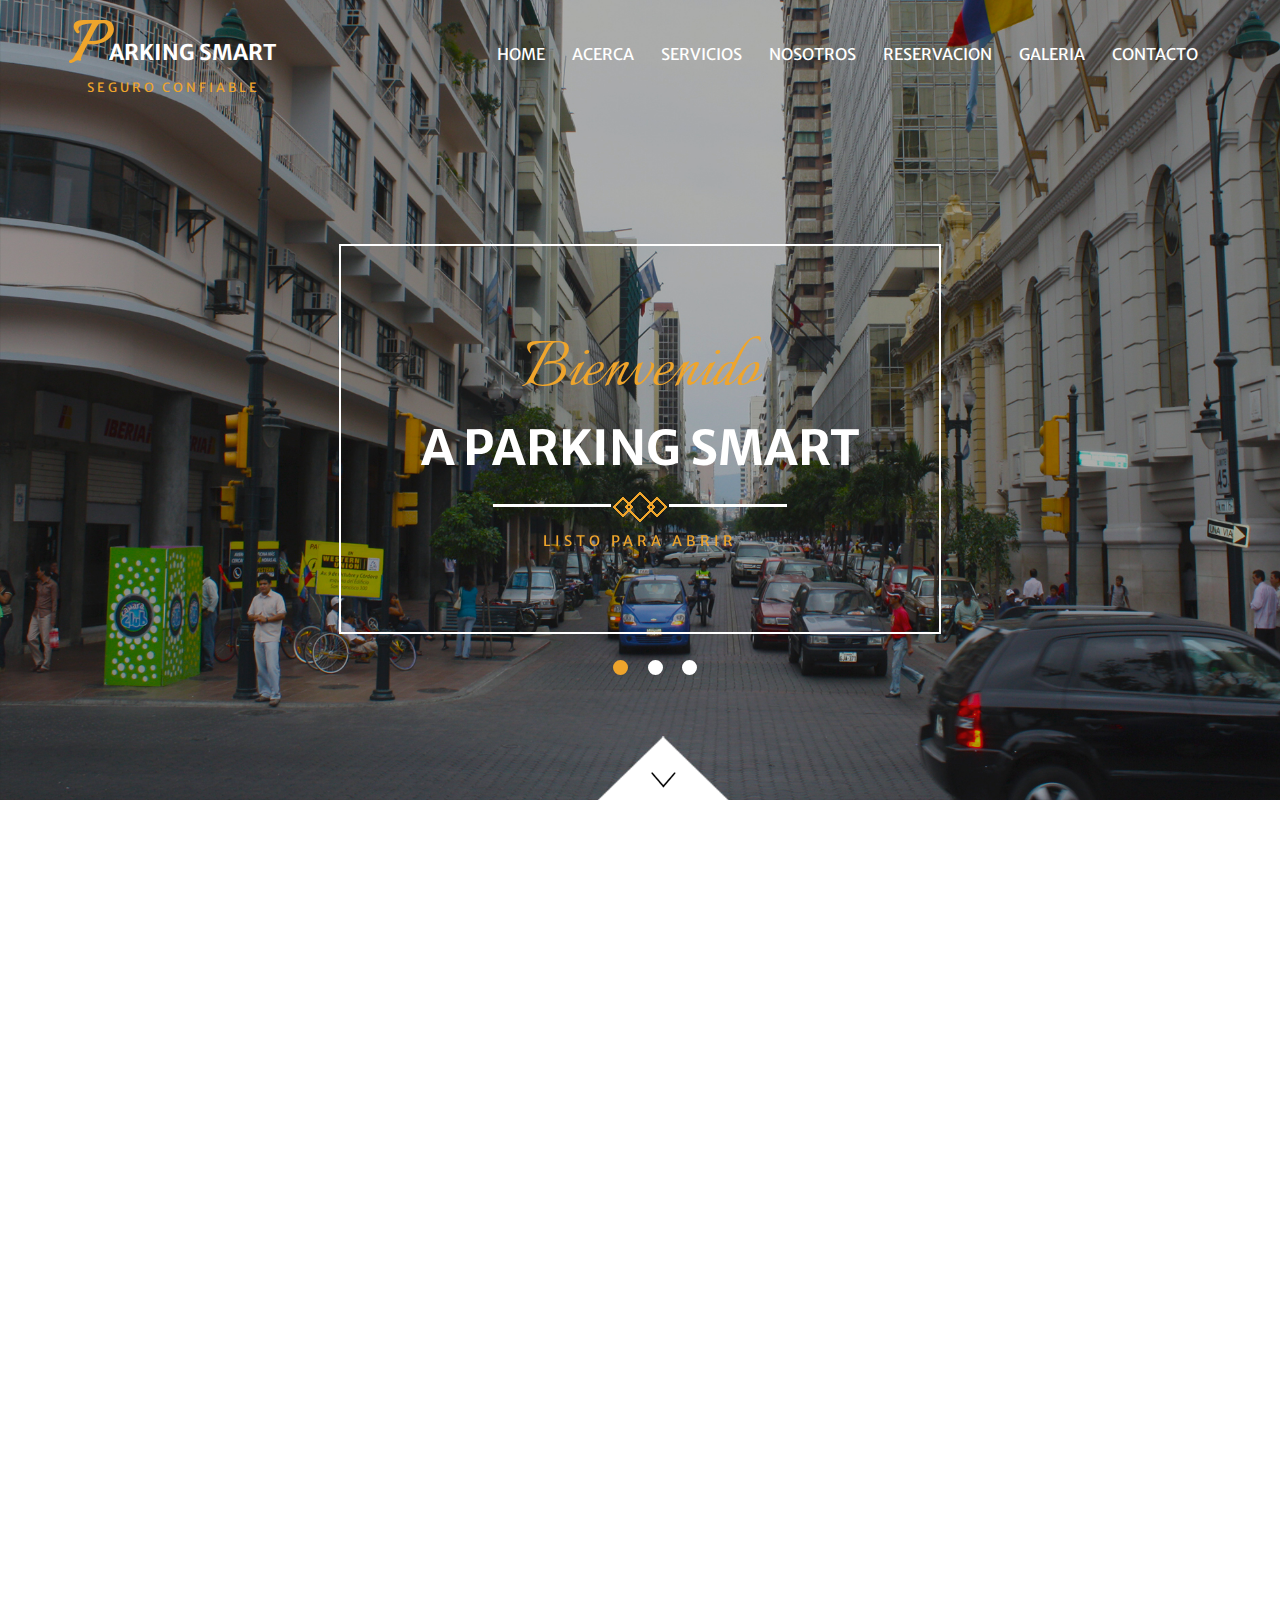
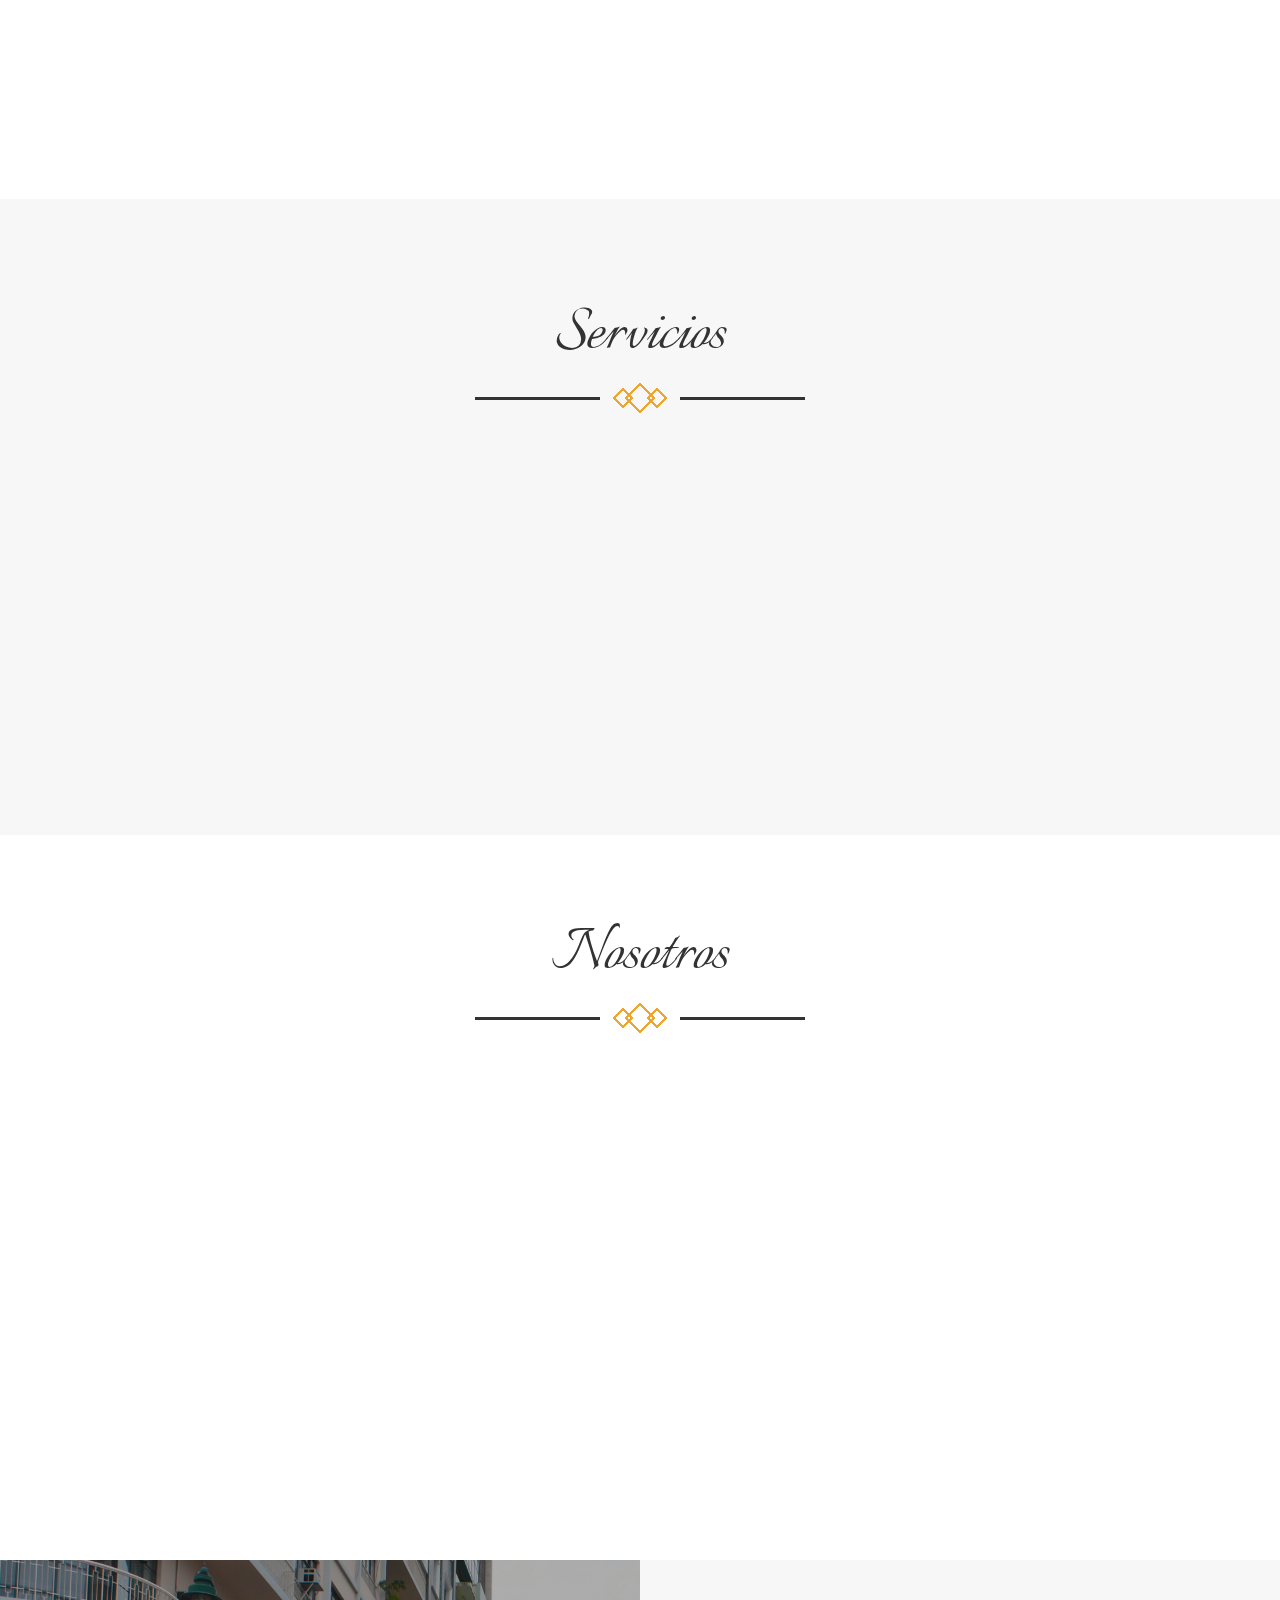
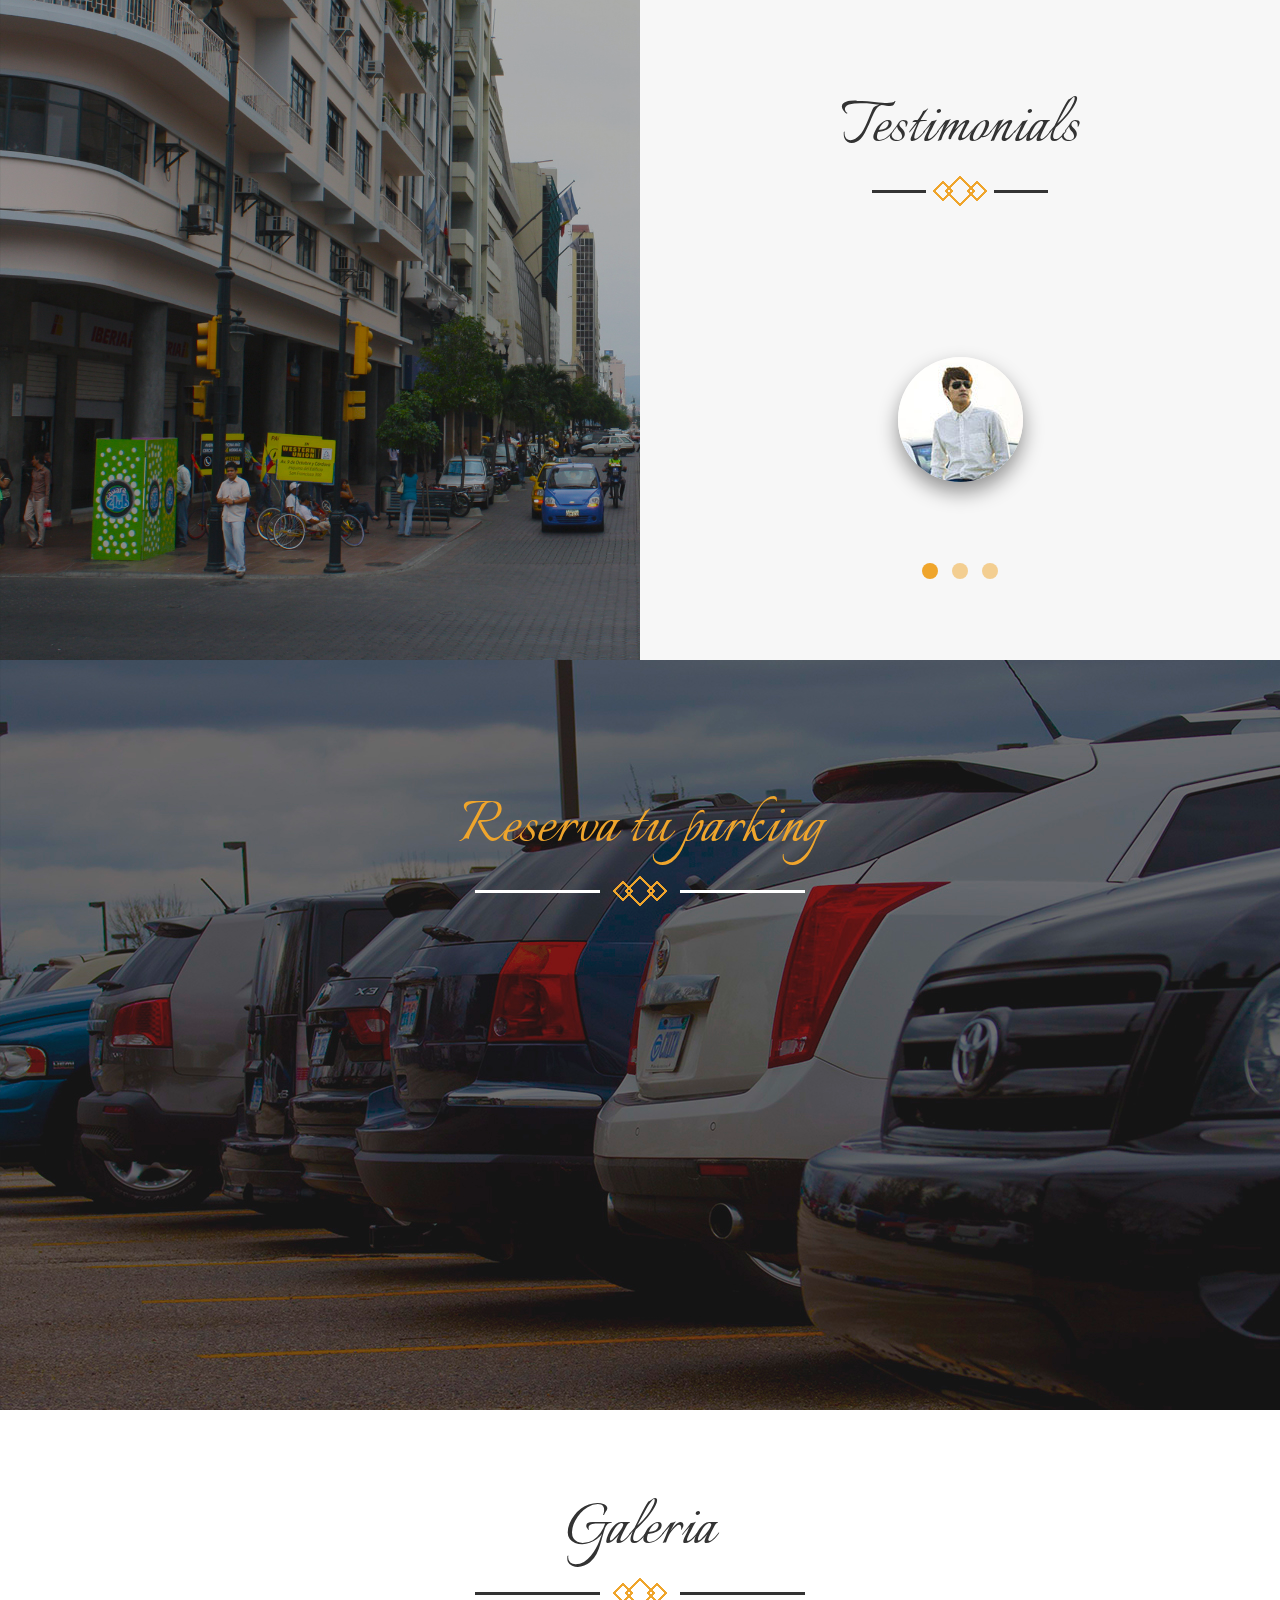
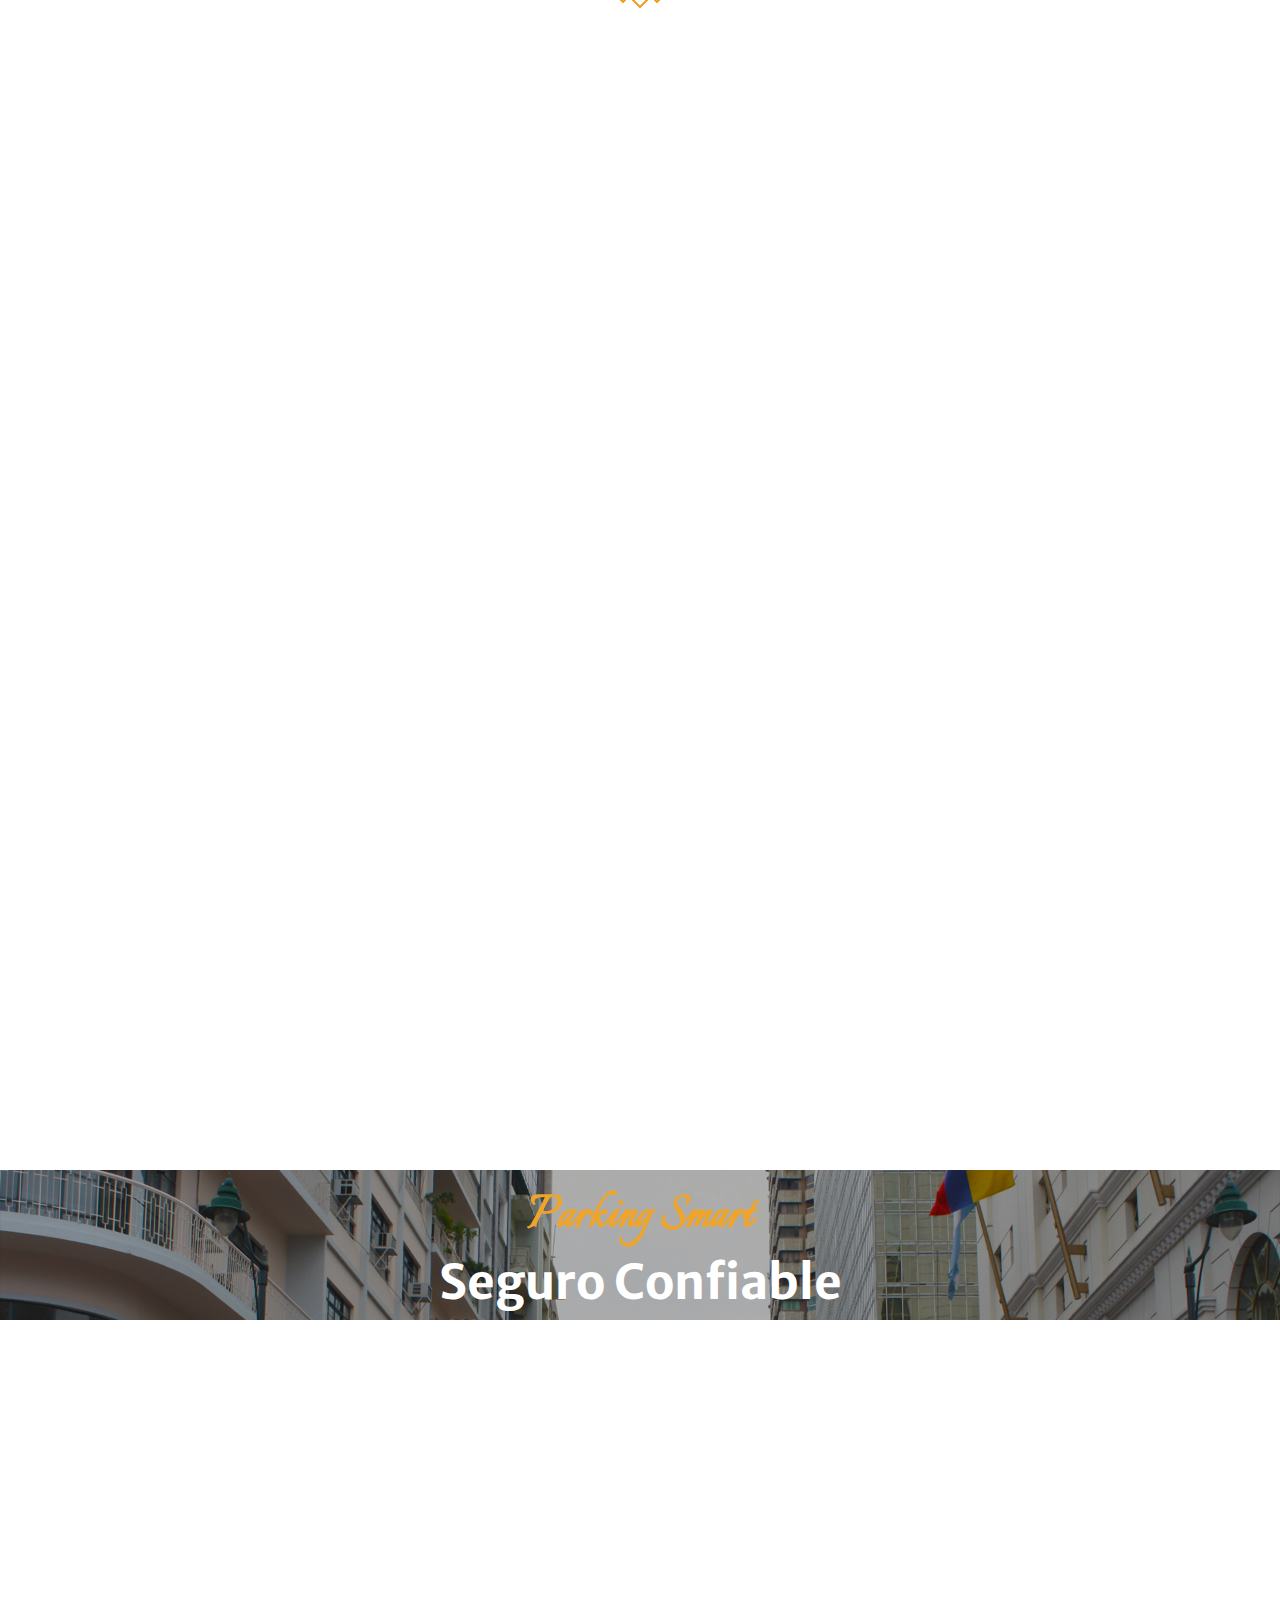
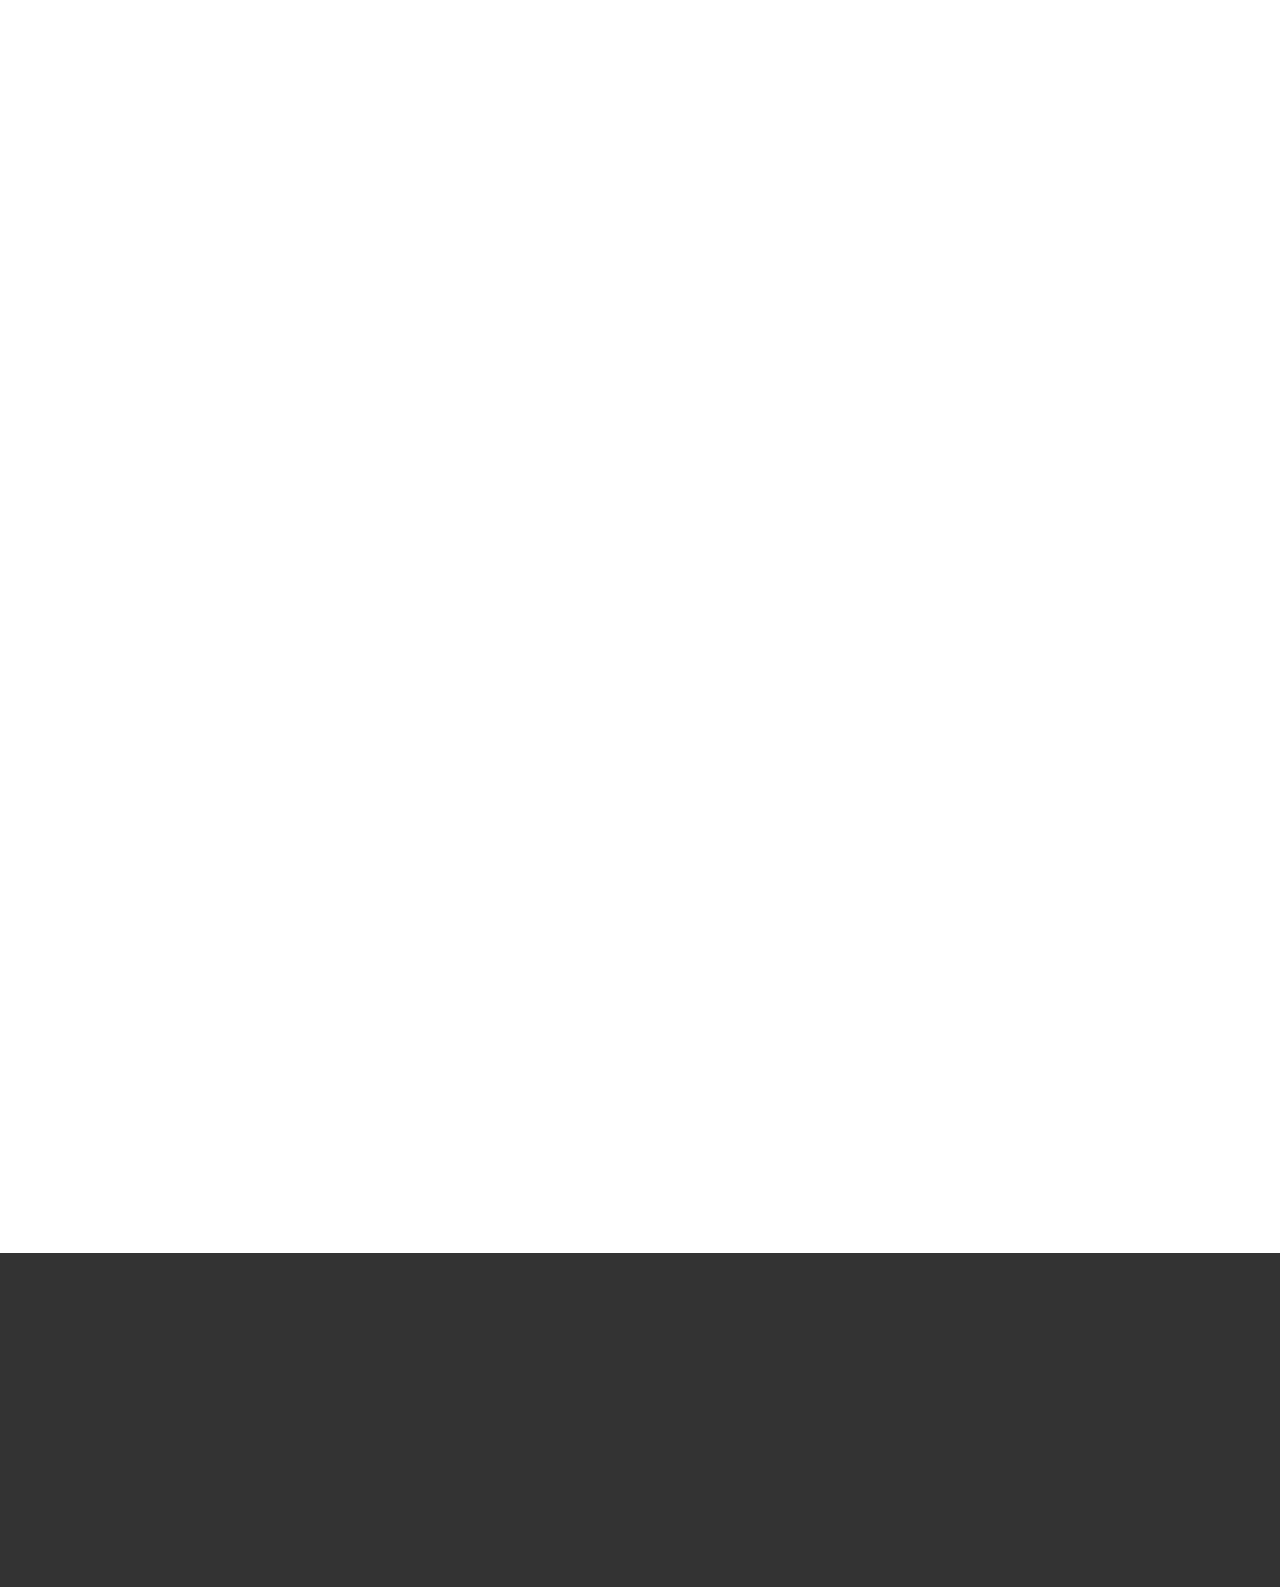
<file: index.html>
<!DOCTYPE HTML>
<html lang="es">
<head>
<title>Parking - Smart | Home </title>
<meta name="viewport" content="width=device-width, initial-scale=1">
<meta http-equiv="Content-Type" content="text/html; charset=utf-8" />
<meta name="keywords" content="Parking" />
<script type="applisalonion/x-javasscript"> addEventListener("load", function() { setTimeout(hideURLbar, 0); }, false); function hideURLbar(){ window.scrollTo(0,1); } </script>
<link href="css/bootstrap.css" rel='stylesheet' type='text/css' />
<!-- Custom Theme files -->
<link href="css/iconeffects.css" rel='stylesheet' type='text/css' />
<link href="css/style.css" rel='stylesheet' type='text/css' />	
<link rel="stylesheet" href="css/swipebox.css">


<script src="js/jquery-1.11.1.min.js"></script>
<script type="text/javascript" src="js/move-top.js"></script>
<script type="text/javascript" src="js/easing.js"></script>
<!--/web-font-->
	<link href='//fonts.googleapis.com/css?family=Italianno' rel='stylesheet' type='text/css'>
	<link href='//fonts.googleapis.com/css?family=Merriweather+Sans:400,300,700' rel='stylesheet' type='text/css'>
<!--/script-->

<!-- swipe box js -->
	<script src="js/jquery.swipebox.min.js"></script> 

<!-- //swipe box js -->
<!--animate-->
	<link href="css/animate.css" rel="stylesheet" type="text/css" media="all">
<script src="js/wow.min.js"></script>
<!--<script type="text/javascript" src="js/completo3.js"></script>-->
	
</head>
<body>
<!--start-home-->
		<div class="banner" id="home">
		<div class="header-bottom wow slideInDown"  data-wow-duration="1s" data-wow-delay=".3s">
		     <div class="container">
			  <div class="fixed-header">
			      <!--logo-->
			       <div class="logo">
                      <a href="index.html"><h1>P<span>arking Smart</span></h1></a>
					  <p>seguro confiable</p>
				   </div>
					<!--//logo-->
					<div class="top-menu">
							<span class="menu"> </span>
							<nav class="link-effect-4" id="link-effect-4">
                              <ul>
								 <li class="active"><a data-hover="Home" href="index.html">Home</a></li>
								<li><a data-hover="Acerca" href="pages/about.html">Acerca</a></li>
								<li><a data-hover="Servicios" href="pages/services.html">Servicios</a></li>
								<li><a data-hover="Nosotros" href="pages/team.html">Nosotros</a></li>
							    <li><a data-hover="Reservacion" href="pages/reservation.html">Reservacion</a></li>
							    <li><a data-hover="Galeria" href="pages/galeria.html">Galeria</a></li>
								<li><a data-hover="Contacto" href="pages/contact.html">Contacto</a></li>

								</ul>
							</nav>
							</div>
                                <!-- script-for-menu -->
                            
								<!-- script-for-menu -->

				 <div class="clearfix"></div>

			 </div>
		</div>
	</div>
		<div class="banner-slider">
				<div class="callbacks_container">
					<ul class="rslides" id="slider4">
					    <li>
						   <div class="banner-info">
							      <h3 class="wow slideInUp"  data-wow-duration="1s" data-wow-delay=".3s">Bienvenido</h3>
								  <p class="wow slideInDown"  data-wow-duration="1s" data-wow-delay=".3s">A PARKING SMART</p>
								     <div class="arrows wow slideInDown"  data-wow-duration="1s" data-wow-delay=".2s"><img src="images/border.png" alt="border"/></div>
								 <span class="wow slideInUp"  data-wow-duration="1s" data-wow-delay=".3s">LISTO PARA ABRIR</span>
							  </div>
						</li>
						<li>
						   <div class="banner-info">
							    <h3 class="wow slideInUp"  data-wow-duration="1s" data-wow-delay=".3s">Reserva </h3>
								 <p class="wow slideInDown"  data-wow-duration="1s" data-wow-delay=".3s"> PARKINGS SEGUROS</p>
								  <div class="arrows wow slideInDown"  data-wow-duration="1s" data-wow-delay=".2s"><img src="images/border.png" alt="border"/></div>
								 <span class="wow slideInUp"  data-wow-duration="1s" data-wow-delay=".3s">LISTO PARA ABRIR</span>
							  </div>
						</li>
						<li>
						   <div class="banner-info">
							      <h3 class="wow slideInUp"  data-wow-duration="1s" data-wow-delay=".3s">Tu movil</h3>
								  <p class="wow slideInDown"  data-wow-duration="1s" data-wow-delay=".3s"> CON LA APP </p>
								   <div class="arrows wow slideInDown"  data-wow-duration="1s" data-wow-delay=".2s"><img src="images/border.png" alt="border"/></div>
								   <span class="wow slideInUpslideInLeft"  data-wow-duration="1s" data-wow-delay=".3s">LISTO PARA ABRIR</span>
						   </div>
					  </li>
					</ul>
			  </div>
		<!--banner Slider starts Here-->
	  	

	      <!--banner Slider starts Here-->
		 </div>

		 <div class="down"><a class="scroll" href="#services"><img src="images/down.png" alt=""></a></div>
	</div>

<!--/products-->
		  <div class="about" id="about">
		     <div class="container">
			 <!--/about-section-->
			   <div class="about-section">
				<div class="col-md-7 ab-left">
				  <div class="grid">
			        <div class="h-f wow slideInLeft"  data-wow-duration="1s" data-wow-delay=".2s">
					<figure class="effect-jazz">
					<img src="images/s1.jpg" alt="img25"/>
						<figcaption>
							<h4>1<span> Abre </span></h4>
							<p>Parking Smart en tu móvil y el GPS te ubicará en el mapa. Confirma la ubicación.</p>							
						</figcaption>			
					</figure>
					
				 </div>
				 <div class="h-f wow slideInLeft"  data-wow-duration="1s" data-wow-delay=".2s">
					<figure class="effect-jazz">
						<img src="images/s2.jpg" alt="img25"/>
						<figcaption>
							<h4>2<span>Selecciona</span></h4>
							<p>la tarifa que corresponde y la matrícula de tu vehículo. </p>
							
						</figcaption>			
					</figure>
					
				 </div>
				 <div class="clearfix"> </div>
				 </div>
			   </div>
			   <div class="col-md-5 ab-text">
			             <h3 class="tittle wow slideInDown"  data-wow-duration="1s" data-wow-delay=".3s">Bienvenido</h3>
						  <div class="arrows-two wow slideInDown"  data-wow-duration="1s" data-wow-delay=".5s"><img src="images/border.png" alt="border"/></div>
						  <p class="wow slideInUp"  data-wow-duration="1s" data-wow-delay=".3s">Encuentra tu plaza de estacionamiento en parqueaderos públicos y privados. ¡Olvídate de dar vueltas para estacionar! </p>
						  <div class="start wow flipInX"  data-wow-duration="1s" data-wow-delay=".3s">
						     <a href="pages/reservation.html" class="hvr-bounce-to-bottom">Empezar</a>
						  </div>

					</div>
					<div class="clearfix"> </div>
			 </div>
			  <!--//about-section-->
			  <!--/about-section2-->
			   <div class="about-section">
			        <div class="col-md-5 ab-text two">
			             <h3 class="tittle wow slideInDown"  data-wow-duration="1s" data-wow-delay=".3s">Como Acceder</h3>
						 <div class="arrows-two wow slideInDown"  data-wow-duration="1s" data-wow-delay=".5s"><img src="images/border.png" alt="border"/></div>
						  <p class="wow slideInUp"  data-wow-duration="1s" data-wow-delay=".3s">Para entrar al parqueadero sólo te hace falta tu móvil con la app Parking-Smart instalada y dependiendo de las instalaciones, tendrás que usar una de las diferentes formas de acceso</p>
						 <div class="start wow flipInX"  data-wow-duration="1s" data-wow-delay=".3s">
						     <a href="pages/single.html" class="hvr-bounce-to-bottom">Leer mas</a>
						  </div>

					</div>
						<div class="col-md-7 ab-left">
				  <div class="grid">
			        <div class="h-f  wow slideInRight"  data-wow-duration="1s" data-wow-delay=".2s">
					<figure class="effect-jazz">
					<img src="images/s3.jpg" alt="img25"/>
						<figcaption>
							<h4>3<span>Elige</span></h4>
							<p>la duración del ticket y paga en la aplicación.</p>
							
						</figcaption>			
					</figure>
					
				 </div>
				 <div class="h-f  wow slideInRight"  data-wow-duration="1s" data-wow-delay=".2s">
					<figure class="effect-jazz">
						<img src="images/s4.jpg" alt="img25"/>
						<figcaption>
							<h4>4<span>Registra</span></h4>
							<p>el ticket en el sistema y el controlador puede comprobar que tienes un ticket. </p>
						
						</figcaption>			
					</figure>
					
				 </div>
				 <div class="clearfix"> </div>
				 </div>
			   </div>
					<div class="clearfix"> </div>
			 </div>
			  <!--//about-section2-->
			</div>
	     </div>
<!--//products-->
<!-- service-type-grid -->
	<div class="service" id="services">
		<div class="container">
		    <h3 class="tittle">Servicios</h3>
			<div class="arrows-serve"><img src="images/border.png" alt="border"></div>
				<div class="inst-grids">
					<div class="col-md-3 services-gd text-center wow slideInLeft"  data-wow-duration="1s" data-wow-delay=".3s">
						<div class="hi-icon-wrap hi-icon-effect-9 hi-icon-effect-9a">
							<a href="#" class="hi-icon"><img src="images/serve1.png" alt=" " /></a>
						</div>
						<h4>Ambulantes de Parqueo</h4>
						 <p>Olvídate de los "cuida carros" que dicen cuidar tu auto.</p>
					</div>
					<div class="col-md-3 services-gd text-center wow slideInDown"  data-wow-duration="1s" data-wow-delay=".2s">
						<div class="hi-icon-wrap hi-icon-effect-9 hi-icon-effect-9a">
							<a href="#" class="hi-icon"><img src="images/serve2.png" alt=" " /></a>
						</div>
						<h4>Seguridad en Parqueo</h4>
						 <p>Busca estacionamiento en parqueaderos públicos y privados. </p>
					</div>
					<div class="col-md-3 services-gd text-center wow slideInUp"  data-wow-duration="1s" data-wow-delay=".2s">
						<div class="hi-icon-wrap hi-icon-effect-9 hi-icon-effect-9a">
							<a href="#" class="hi-icon"><img src="images/serve3.png" alt=" " /></a>
						</div>
						<h4>Pagos Seguros</h4>
						 <p>Gestiona tu monedero y administra tus tarjetas. </p>
					</div>
					<div class="col-md-3 services-gd text-center wow slideInRight"  data-wow-duration="1s" data-wow-delay=".3s">
						<div class="hi-icon-wrap hi-icon-effect-9 hi-icon-effect-9a">
							<a href="#" class="hi-icon"><img src="images/serve4.png" alt=" " /></a>
						</div>
						<h4>Comprobantes de Pagos</h4>
						 <p>Facturas unificadas. </p>
					</div>
					<div class="clearfix"> </div>		
				</div>

		</div>
	</div>
<!-- //service-type-grid -->
 <!--start-services-->
	<div class="team-section" id="team">
	 	  <div class="container">
		  <h3 class="tittle">Nosotros</h3>
		  <div class="arrows-serve"><img src="images/border.png" alt="border"></div>
	 		<div class="box2">
	 		   <div class="col-md-3 s-1 wow slideInLeft" data-wow-duration="1s" data-wow-delay=".3s">
			   <a href="#">
	 		   	<div class="view view-fifth">
                    <img src="images/chef1.jpg" alt="chef">
                    <div class="mask">
                        <h4>Group - Smart</h4>
                        <p>Nuestra forma de trabajo siempre está en busca de nuevos conceptos de expresión, permitiéndonos crear soluciones atractivas y funcionales al servicio de su marca.</p>
                         <p class="p2">Licenciado en Diseño Web y Multimedia</p>
                     </div>
                   
				    </div>
				  </a>
			<h3>Carlos Mite</h3>
				</div>
		<div class="col-md-3 col-md-offset-1 s-2 wow slideInLeft" data-wow-duration="1s" data-wow-delay=".3s">
		<a href="#">
	 		   	<div class="view view-fifth">
                      <img src="images/chef2.jpg" alt="chef">
                       <div class="mask">
                        <h4>Group - Smart</h4>
                        <p>Nuestra forma de trabajo siempre está en busca de nuevos conceptos de expresión, permitiéndonos crear soluciones atractivas y funcionales al servicio de su marca.</p>
                         <p class="p2">Licenciada en Sistemas de Información</p>
                     </div>
               
				    </div>
				  </a>
				<h3>Fabiola Zuñiga</h3>
				</div>
			  <div class="col-md-3 col-md-offset-1 s-3 wow slideInRight" data-wow-duration="1s" data-wow-delay=".3s">
			  <a href="#">
	 		   	<div class="view view-fifth">
                     <img src="images/chef3.jpg" alt="chef">
                    <div class="mask">
                        <h4>Group - Smart</h4>
                        <p>Nuestra forma de trabajo siempre está en busca de nuevos conceptos de expresión, permitiéndonos crear soluciones atractivas y funcionales al servicio de su marca.</p>
                         <p class="p2">Licenciado en Sistemas de Información</p>
                     </div>
                  
				    </div>
				  </a>
					<h3>Luis Coronel</h3>
				</div>
				<div class="clearfix"></div>
		     </div>
	 	    </div>
	 	</div>
	<!--end-team-->

<!--start-banner-bottom-->
   <!--/reviews-->
	<div id="review" class="reviews">
			   <div class="col-md-6 test-left-img">
			   </div>
				<div class="col-md-6 test-monials">
					<h3 class="tittle">Testimonials</h3>
					<div class="arrows-serve test"><img src="images/border.png" alt="border"></div>
				<!--//screen-gallery-->
						<div class="sreen-gallery-cursual">
							 <!-- required-js-files-->
							<link href="css/owl.carousel.css" rel="stylesheet">
							   
                                
								 <!--//required-js-files-->
						       <div id="owl-demo" class="owl-carousel">
					                 <div class="item-owl">
					                		<div class="test-review">
											   <p class="wow fadeInUp"  data-wow-duration=".8s" data-wow-delay=".4s"><img src="images/left-quotes.png" alt=""> Consetetur sadipscing elitr, sed diam nonumy eirmod tempor invidunt ut labore et dolore magna aliquyam erat, sed diam voluptua. <img src="images/right-quotes.png" alt=""></p>
						                	  <img src="images/t3.jpg" class="img-responsive" alt=""/>
											  <h5 class="wow bounceIn"  data-wow-duration=".8s" data-wow-delay=".2s">Martin H. Joseph</h5>
					                	    </div>
					                </div>
					                 <div class="item-owl">
					                	<div class="test-review">
										 <p class="wow fadeInUp"  data-wow-duration=".8s" data-wow-delay=".4s"> <img src="images/left-quotes.png" alt="">Polite sadipscing elitr, sed diam nonumy eirmod tempor invidunt ut labore et dolore magna aliquyam erat, sed diam voluptua.<img src="images/right-quotes.png" alt=""></p>
						                	<img src="images/t2.jpg" class="img-responsive" alt=""/>
											 <h5 class="wow bounceIn"  data-wow-duration=".8s" data-wow-delay=".2s">Dennis Pal,</h5>
					                	</div>
					                </div>
					                 <div class="item-owl">
					                	<div class="test-review">
										     <p class="wow fadeInUp"  data-wow-duration=".8s" data-wow-delay=".4s"><img src="images/left-quotes.png" alt=""> Consetetur sadipscing elitr, sed diam nonumy eirmod tempor invidunt ut labore et dolore magna aliquyam erat, sed diam voluptua. <img src="images/right-quotes.png" alt=""></p>
						                	<img src="images/t1.jpg" class="img-responsive" alt=""/>
											 <h5 class="wow bounceIn"  data-wow-duration=".8s" data-wow-delay=".2s">Martin H.Wilson</h5>
					                	</div>
					                </div>
				              </div>
						<!--//screen-gallery-->
					</div>
				</div>
				<div class="clearfix"> </div>
		</div>
<!--//reviews-->
<!--reservation-->
	<div class="reservation" id="reservation">
		<div class="container">
		<div class="reservation-info">
		  <h3 class="tittle reserve">Reserva tu parking</h3>
			 <div class="arrows-reserve"><img src="images/border.png" alt="border"></div>
				<div class="book-reservation wow slideInUp" data-wow-duration="1s" data-wow-delay=".5s">
					<form>
					 <div class="col-md-4 form-left">
						<label><i class="glyphicon glyphicon-calendar"></i> Date :</label>
						<input type="text">
						</div>
						<div class="col-md-4 form-left">
							<label><i class="glyphicon glyphicon-user"></i> Local :</label>
							<select class="form-control">
								<option>Malecon 2000</option>
								<option>9 de Octubre</option>
								<option>Centro</option>
								<option>Rumichaca</option>
								<option>Mas</option>
							</select>
						</div>
						<div class="col-md-4 form-right">
							<label><i class="glyphicon glyphicon-time"></i> Tiempo :</label>
							<input type="text">
						</div>
						<div class="clearfix"> </div>
						<div class="make wow shake" data-wow-duration="1s" data-wow-delay=".5s">
						  <input type="submit" value="Haz una reservación">
						</div>
					</form>

				</div>
				<div class="clearfix"> </div>
			</div>
		</div>
	</div>	
	<!--//reservation-->

<!--Gallery-->
<div class="gallery" id="gallery">
	<div class="container">
		<h3 class="tittle">Galeria</h3>
		<div class="arrows-serve"><img src="images/border.png" alt="border"></div>
				<div class="gallery-grids">
					<div class="col-md-6 baner-top wow fadeInRight animated" data-wow-delay=".5s">
						<a href="images/g1.jpg" class="b-link-stripe b-animate-go  swipebox">
							<div class="gal-spin-effect vertical ">
								<img src="images/g1.jpg" alt=" " />
								<div class="gal-text-box">
									<div class="info-gal-con">
										<h4>Parking Smart</h4>
										<span class="separator"></span>
										<p>Malecon del Salado 2.</p>
										<span class="separator"></span>
										
									</div>
								</div>
							</div>
						</a>
					</div>
					<div class="col-md-6 baner-top wow fadeInLeft animated" data-wow-delay=".5s">
						<a href="images/g2.jpg" class="b-link-stripe b-animate-go  swipebox">
							<div class="gal-spin-effect vertical ">
								<img src="images/g2.jpg" alt=" " />
								<div class="gal-text-box">
									<div class="info-gal-con">
										<h4>Parking Smart</h4>
										<span class="separator"></span>
										<p>Parqueos Olmedo 2.</p>
										<span class="separator"></span>
										
									</div>
								</div>
							</div>
						</a>
					</div>
					<div class="col-md-3 baner-top ban-mar wow fadeInUp animated" data-wow-delay=".5s">
						<a href="images/c1.jpg" class="b-link-stripe b-animate-go  swipebox">
							<div class="gal-spin-effect vertical ">
								<img src="images/c1.jpg" alt=" " />
								<div class="gal-text-box">
									<div class="info-gal-con">
										<h4>Parking Smart</h4>
										<span class="separator"></span>
										<p>Plaza Parking.</p>
										<span class="separator"></span>
										
									</div>
								</div>
							</div>
						</a>
					</div>
					<div class="col-md-3 baner-top ban-mar wow fadeInDown animated" data-wow-delay=".5s">
						<a href="images/c2.jpg" class="b-link-stripe b-animate-go  swipebox">
							<div class="gal-spin-effect vertical ">
								<img src="images/c2.jpg" alt=" " />
								<div class="gal-text-box">
									<div class="info-gal-con">
										<h4>Parking Smart</h4>
										<span class="separator"></span>
										<p>Ronald Parking.</p>
										<span class="separator"></span>
										
									</div>
								</div>
							</div>
						</a>
					</div>
					<div class="col-md-3 baner-top ban-mar wow fadeInUp animated" data-wow-delay=".5s">
						<a href="images/c3.jpg" class="b-link-stripe b-animate-go  swipebox">
							<div class="gal-spin-effect vertical ">
								<img src="images/c3.jpg" alt=" " />
								<div class="gal-text-box">
									<div class="info-gal-con">
										<h4>Parking Smart</h4>
										<span class="separator"></span>
										<p>Parqueadero Chimborazo.</p>
										<span class="separator"></span>
										
									</div>
								</div>
							</div>
						</a>
					</div>
					<div class="col-md-3 baner-top ban-mar wow fadeInDown animated" data-wow-delay=".5s">
						<a href="images/c4.jpg" class="b-link-stripe b-animate-go  swipebox">
							<div class="gal-spin-effect vertical ">
								<img src="images/c4.jpg" alt=" " />
								<div class="gal-text-box">
									<div class="info-gal-con">
										<h4>Parking Smart</h4>
										<span class="separator"></span>
										<p>Garaje Luke.</p>
										<span class="separator"></span>
										
									</div>
								</div>
							</div>
						</a>
					</div>
					<div class="col-md-6 baner-top wow fadeInRight animated" data-wow-delay=".5s">
						<a href="images/g7.jpg" class="b-link-stripe b-animate-go  swipebox">
							<div class="gal-spin-effect vertical ">
								<img src="images/g7.jpg" alt=" " />
								<div class="gal-text-box">
									<div class="info-gal-con">
										<h4>Parking Smart</h4>
										<span class="separator"></span>
										<p>Parqueo Grupo AR.</p>
										<span class="separator"></span>
										
									</div>
								</div>
							</div>
						</a>
					</div>
					<div class="col-md-6 baner-top wow fadeInLeft animated" data-wow-delay=".5s">
						<a href="images/g8.jpg" class="b-link-stripe b-animate-go  swipebox">
							<div class="gal-spin-effect vertical ">
								<img src="images/g8.jpg" alt=" " />
								<div class="gal-text-box">
									<div class="info-gal-con">
										<h4>Parking Smart</h4>
										<span class="separator"></span>
										<p>Malecon 2000 2</p>
										<span class="separator"></span>
										
									</div>
								</div>
							</div>
						</a>
					</div>
					<div class="clearfix"> </div>
				</div>
			</div>
	</div>
<!-- //gallery -->

  <!--bottom-->
	    <div class="bottom">
		<div class="container">
		       <div class="bottom-top">
			    <h3>Parking Smart</h3>
				<span>Seguro Confiable</span>
			   </div>
		</div>
	</div>

	 <!--/contact-->
	 <div class="section-contact" id="contact">
	    <div class="container">
           <div class="contact-main">
				    <div class="col-md-6 contact-grid wow fadeInUp"  data-wow-duration="1s" data-wow-delay=".3s">
					<h3 class="tittle wow bounceIn"  data-wow-duration=".8s" data-wow-delay=".2s">Contactos</h3>
						<div class="arrows-three"><img src="images/border.png" alt="border"></div>
							<p class="wel-text wow fadeInDown"  data-wow-duration=".8s" data-wow-delay=".4s">Si tienes algún comentario o sugerencia que hacernos, por favor diligencia el siguiente formulario.</p>
						    <form id="filldetails">
					  <div class="field name-box">
							<input type="text" id="name" placeholder="Quien eres tú?" required=""/>
							<label for="name">Nombre</label>
							<span class="ss-icon">check</span>
					  </div>
					  
					  <div class="field email-box">
							<input type="text" id="email" placeholder="ejemplo@email.com" required=""/>
							<label for="email">Email</label>
							<span class="ss-icon">check</span>
					  </div>
					  
					  <div class="field phonenum-box">
							<input type="text" id="num" placeholder="Número de teléfono" required=""/>
							<label for="num">Telefono</label>
							<span class="ss-icon">check</span>
					  </div>

					  <div class="field msg-box">
							<textarea id="msg" rows="4" placeholder="Deja aquí tu mensaje..." required=""></textarea>
							<label for="msg">Mensaje</label>
							<span class="ss-icon">check</span>
					  </div>
						<div class="send wow shake"  data-wow-duration="1s" data-wow-delay=".3s">
											<input type="submit" value="Enviar" >
										</div>
					 
			  </form>

					   </div>
					<div class="col-md-6 contact-in wow fadeInUp"  data-wow-duration="1s" data-wow-delay=".5s">
						<h4 class="info">Informacion</h4>
						<p class="para1">Nuestras oficinas están ubicadas al norte de Guayaquil, en un sector de fácil acceso. Visítanos en: </p>
						<div class="con-top">
							<h4>MATRIZ</h4>
								<ul>
								<li>Centro de la ciudad,</li> 
								<li>9 de Octubre y Boyaca,</li>  
								<li>Opp. adipiscing elit,</li> 
								<li>Telefono - (593-4)3712399</li> 
								<li>Movil:0918956555 </li>
								<li>Call Centre Time : 7am to 11pm</li>
<<<<<<< HEAD
								<li>fajuk27@gmail.com</li>
=======
								<li>fajuk27@gmail.com"></li>
>>>>>>> 32ab91838c4d94f17da4b76dd687d3f7c5067100
							  </ul>
						</div>
						<div class="con-top two">
							<h4>SUCURSAL</h4>
							<ul>
								<li>Alborada,</li> 
								<li>Esquina MZ 2370 Sl 12</li>   
								<li>Opp. adipiscing elit,</li> 
								<li>Telefono - (593-4)3712399</li>
								<li>Movil:0918956555 </li>
								<li>Call Centre Time : 7am to 11pm</li>	
<<<<<<< HEAD
								<li>fajuk27@gmail.com</li>
=======
								<li>fajuk27@gmail.com"</li>
>>>>>>> 32ab91838c4d94f17da4b76dd687d3f7c5067100
							</ul>								
						</div>
					</div>
					
						<div class="clearfix"> </div>
			      </div>
				   <!--map-->
				    <div class="map wow fadeInDown" data-wow-duration=".8s" data-wow-delay=".5s">
					 <iframe src="https://www.google.com/maps/embed?pb=!1m14!1m12!1m3!1d15947.547248464027!2d-79.88832307971705!3d-2.196510197203723!2m3!1f0!2f0!3f0!3m2!1i1024!2i768!4f13.1!5e0!3m2!1ses!2sec!4v1498580695015" ></iframe>
					</div>
				<!--//map-->
			 </div>
		</div>
		<!--//contact-->
<!--footer-->
		<div class="footer text-center">
						<div class="container">
							<!--logo2-->
								   <div class="logo2 wow fadeInUp" data-wow-duration="1s" data-wow-delay=".3s">
									  <a href="index.html"><h2>P<span>arking Smart</span></h2></a>
									  <p>seguro confiable</p>
								   </div>
					<!--//logo2-->
									<ul class="social wow slideInDown" data-wow-duration="1s" data-wow-delay=".3s">
										<li><a href="https://twitter.com/?lang=es" class="tw" target="_blank"></a></li>
										<li><a href="https://www.facebook.com/" class="fb" target="_blank"> </a></li>
										<li><a href="https://plus.google.com/collections/featured?hl=es" class="in" target="_blank"> </a></li>
										 
									</ul>
									
									<p class="copy-right wow fadeInUp"  data-wow-duration="1s" data-wow-delay=".3s"> 2017 Parking Smart. All rights reserved | Design by <a href="index.html">Parking Smart</a></p>

					 </div>
	     </div>
		<!--start-smooth-scrolling-->
<script type="text/javascript" src="js/completo8.js"></script>
								<!--end-smooth-scrolling-->
		<a href="#home" id="toTop" class="scroll" style="display: block;"> <span id="toTopHover" style="opacity: 1;"> </span></a>
<script type="text/javascript" src="js/completo.js"></script>
	<script type="text/javascript" src="js/completo2.js"></script>
	<script type="text/javascript" src="js/completo3.js"></script>
	<script type="text/javascript" src="js/completo4.js"></script>
	<script type="text/javascript" src="js/completo5.js"></script>
	<script src="js/responsiveslides.min.js"></script>
	<script type="text/javascript" src="js/completo6.js"></script>
	 <script src="js/owl.carousel.js"></script>
	<script type="text/javascript" src="js/completo7.js"></script>
</body>
</html>
</file>
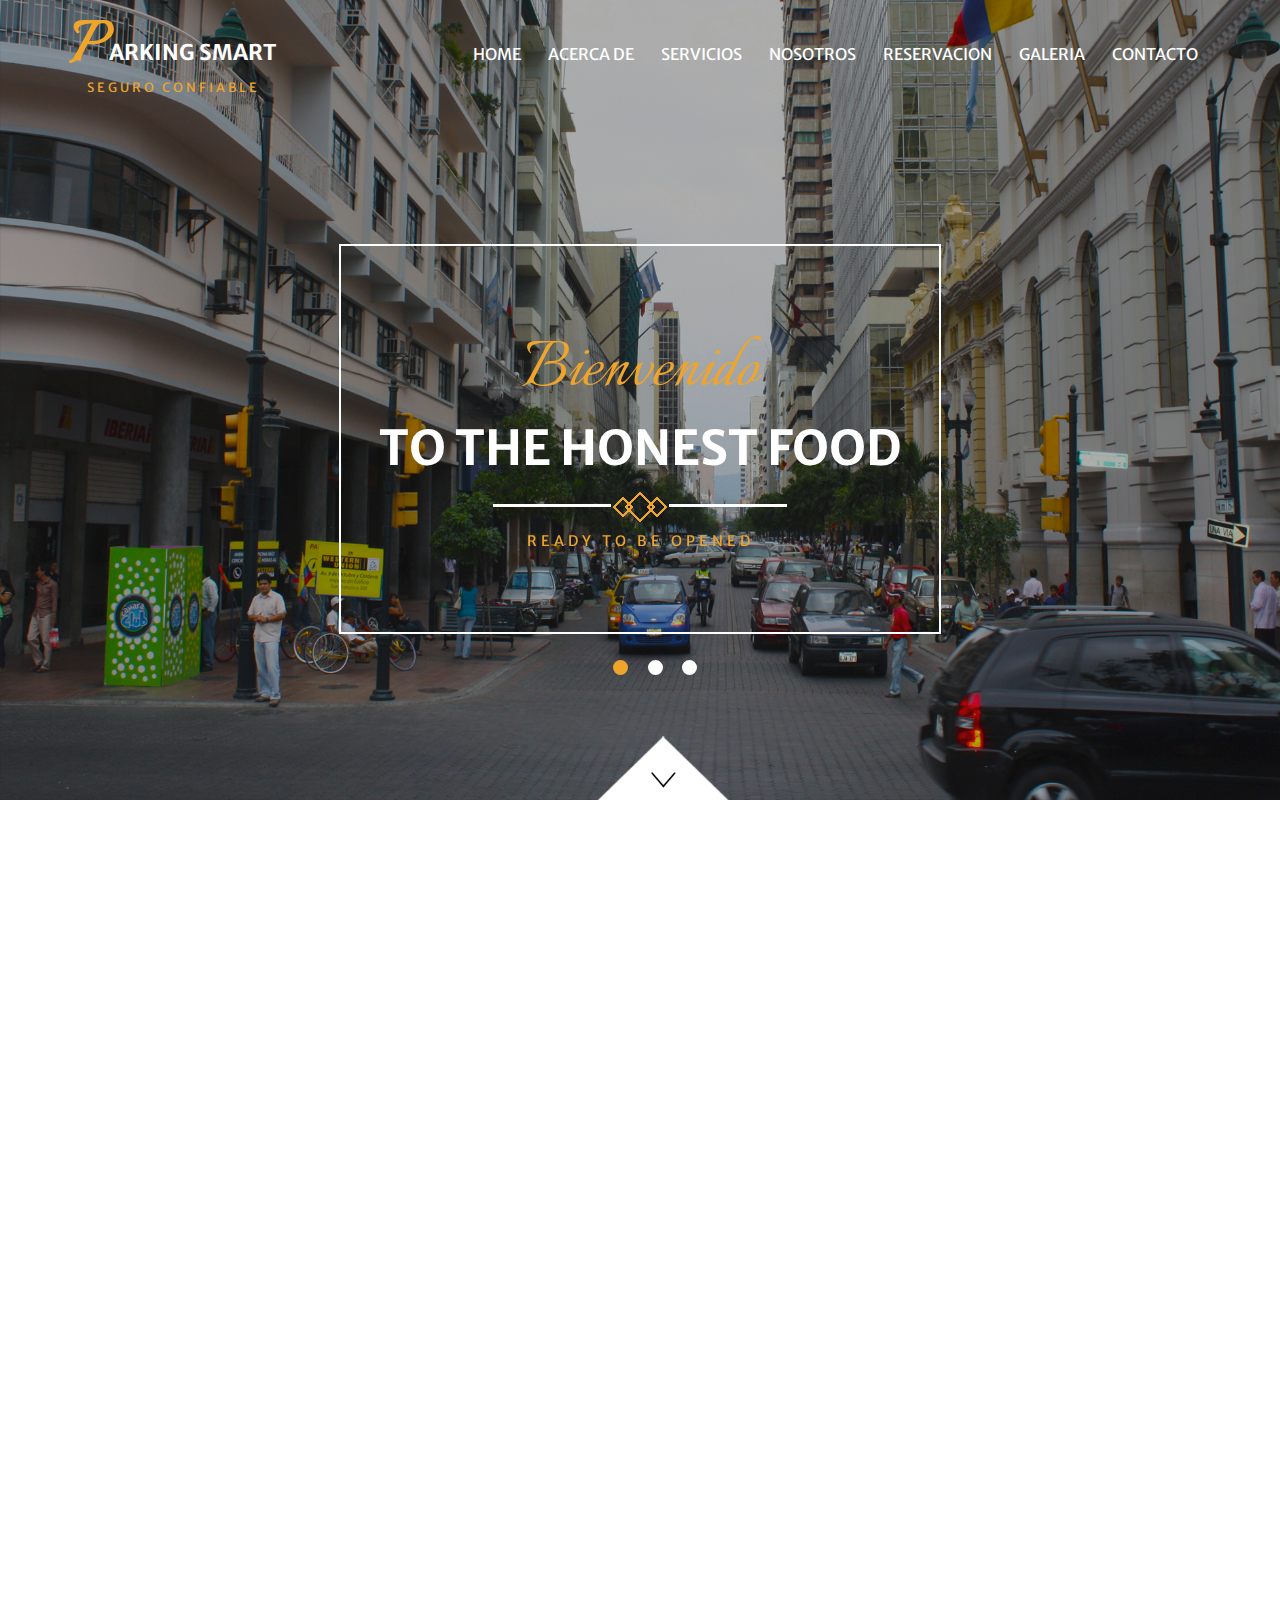
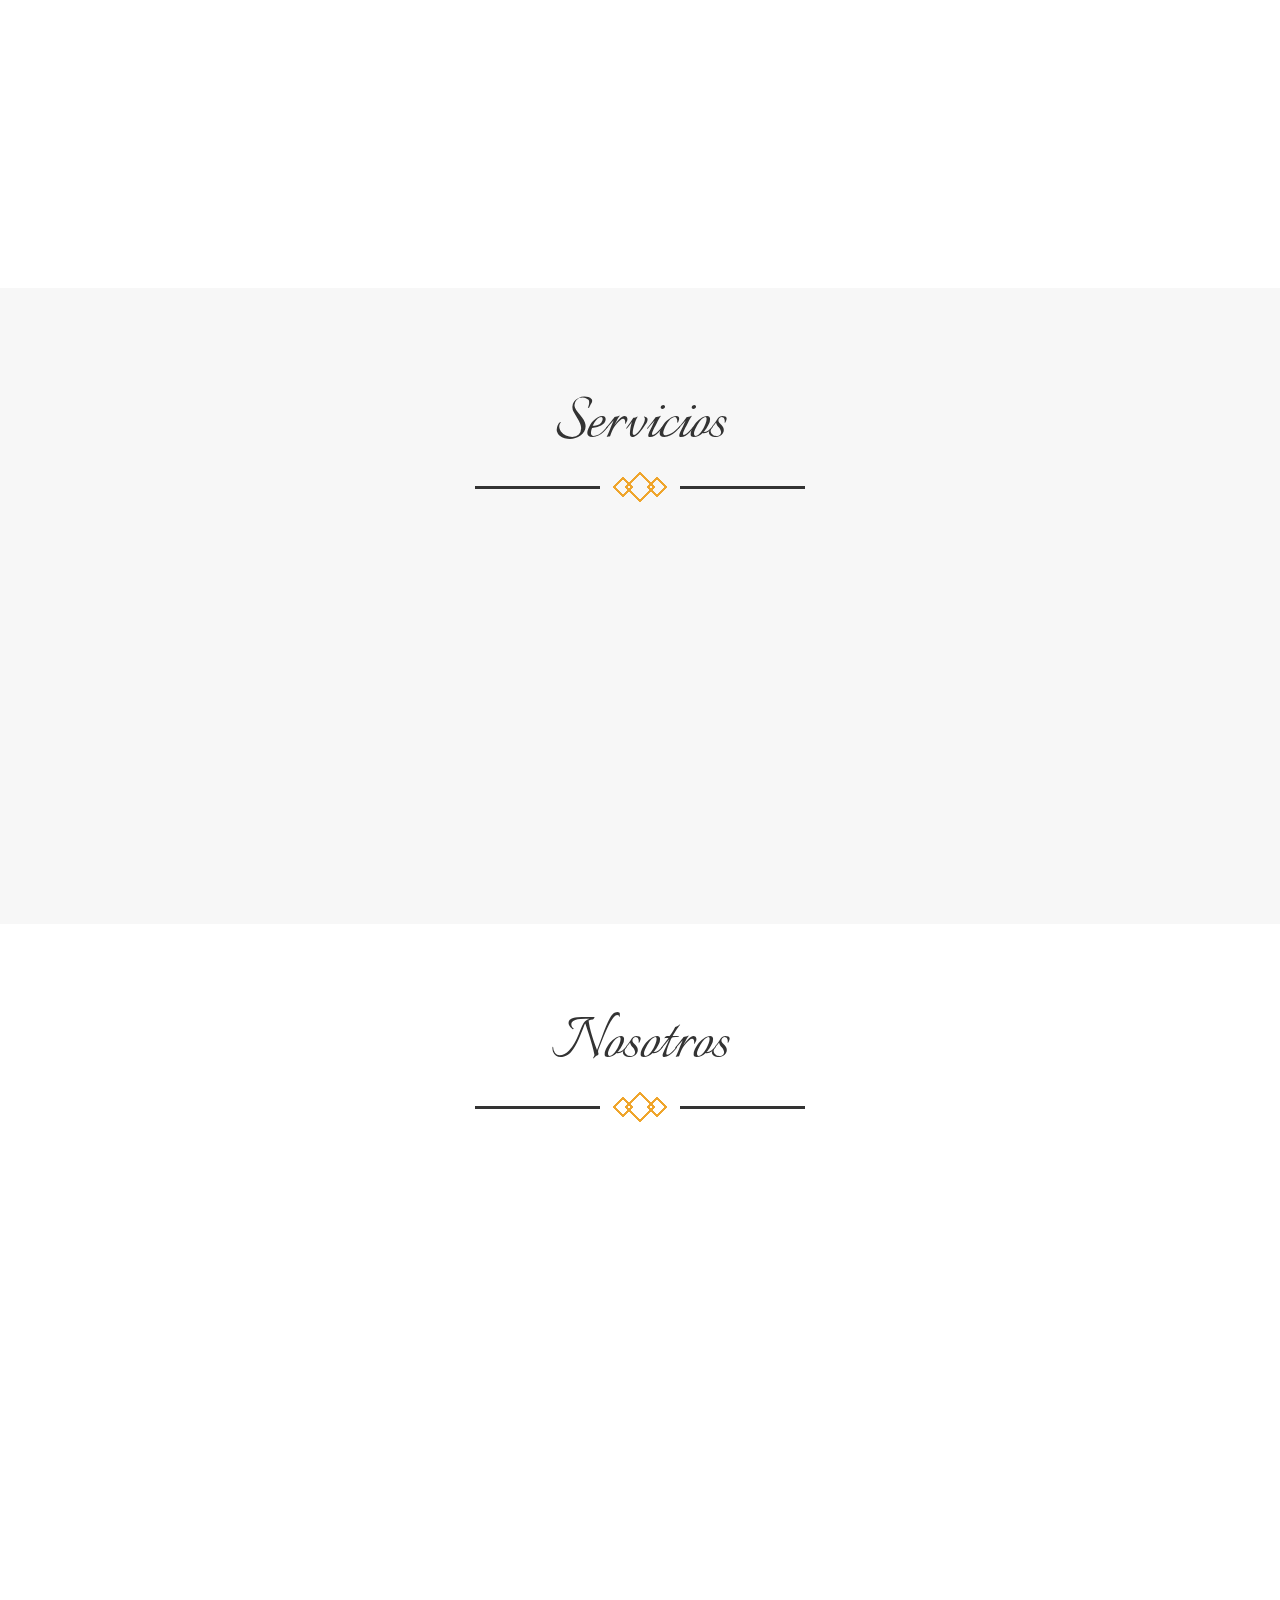
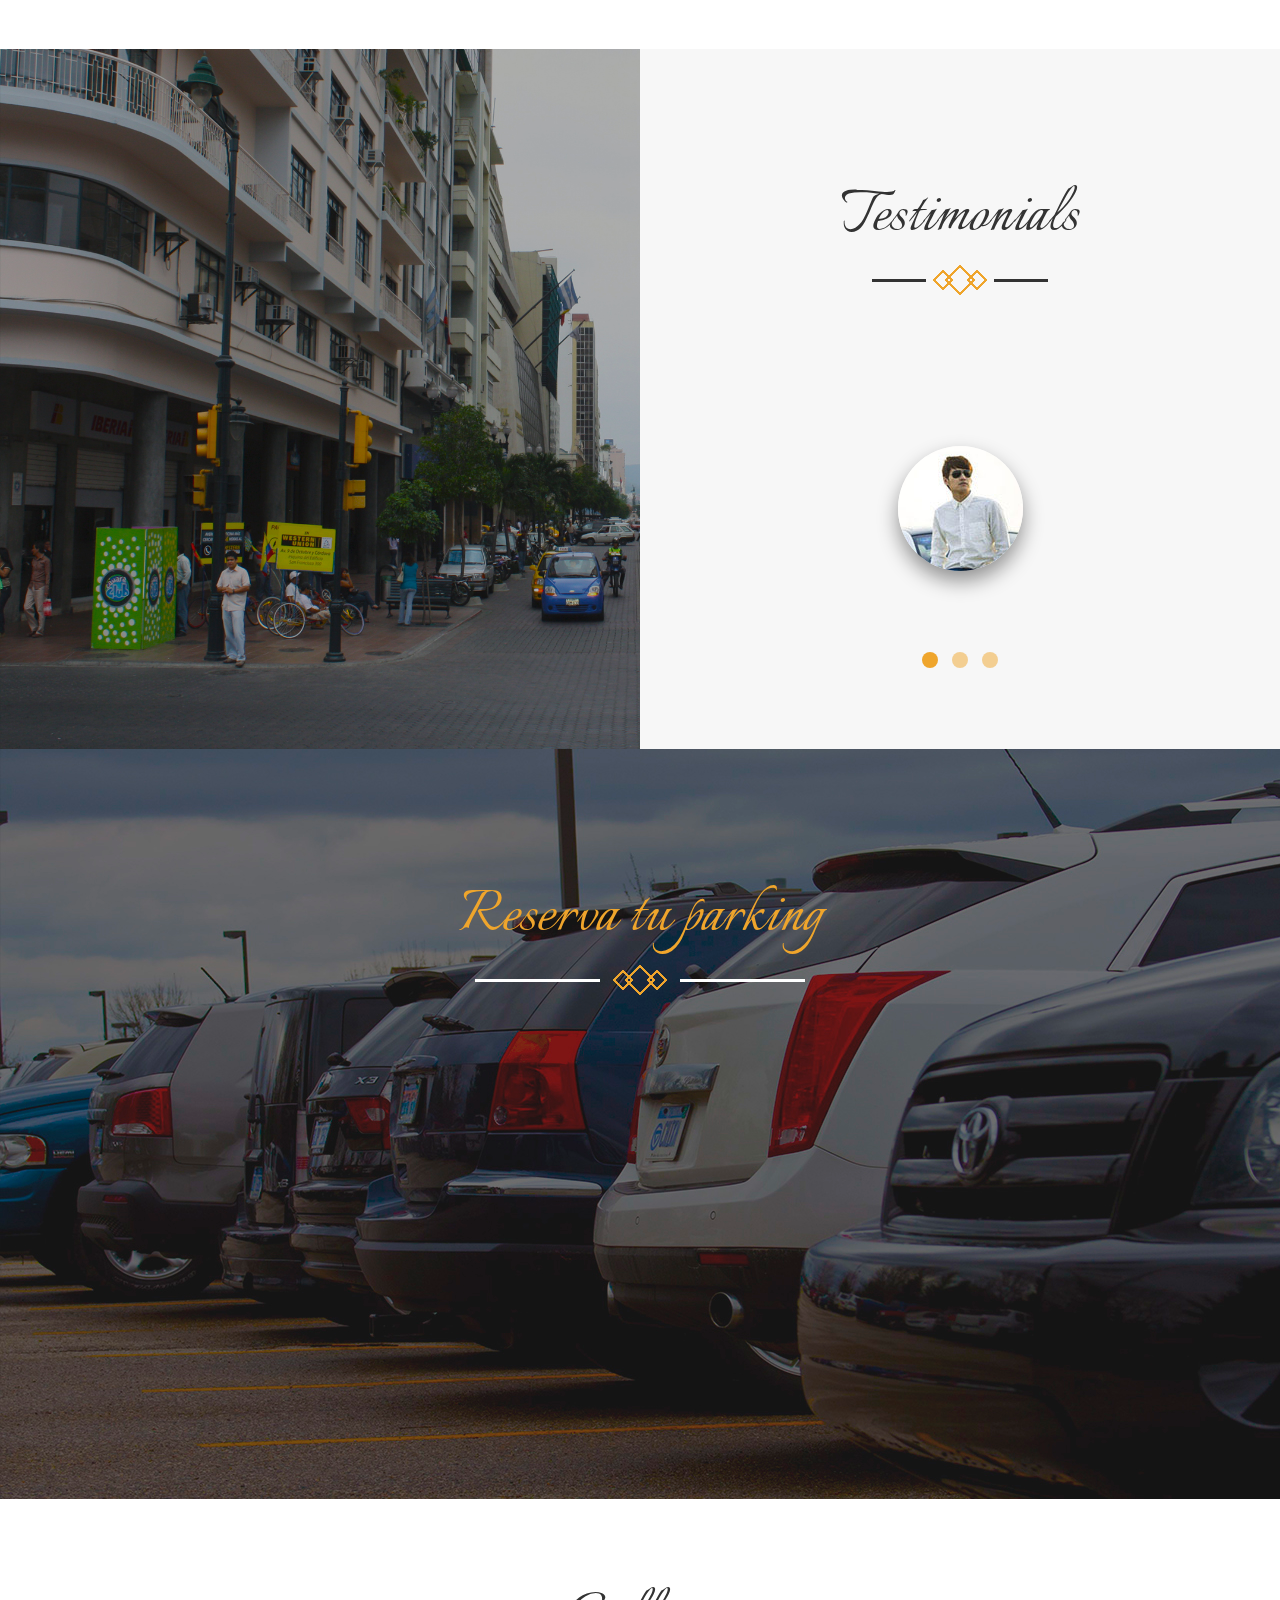
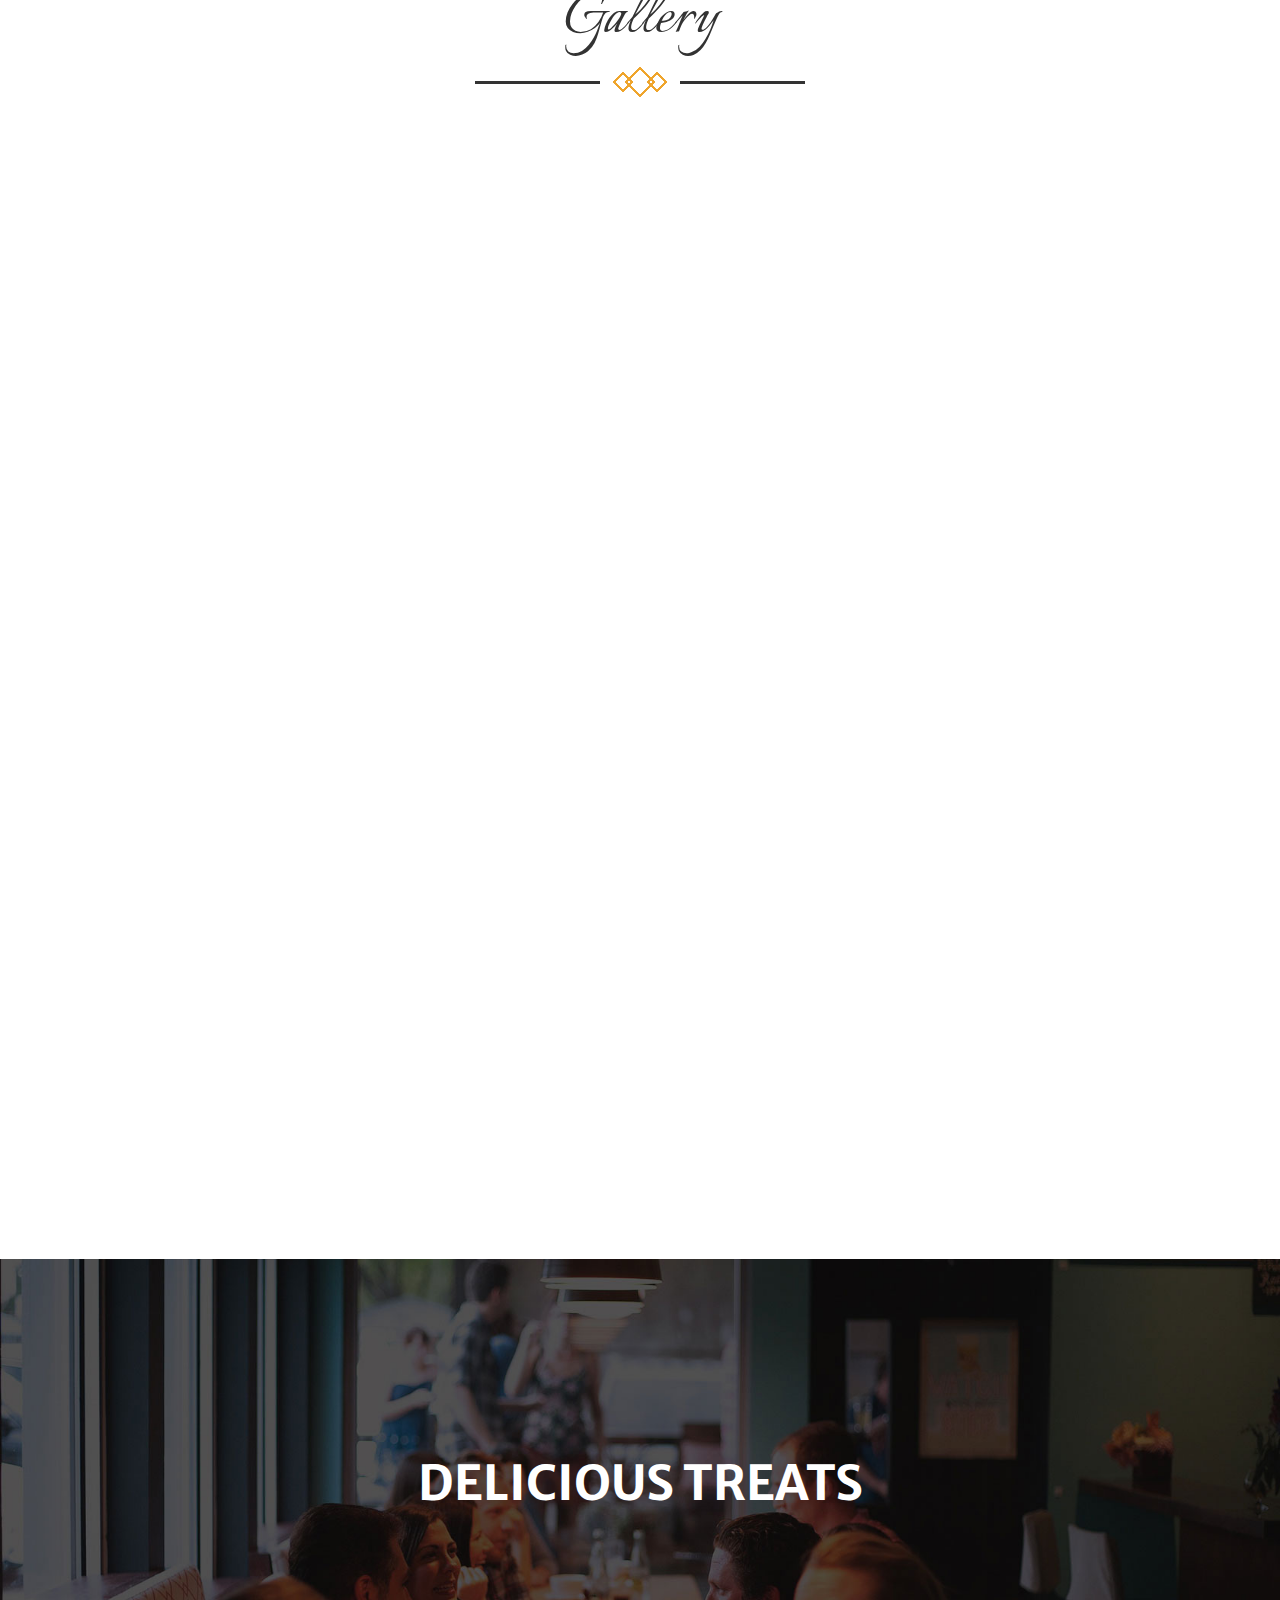
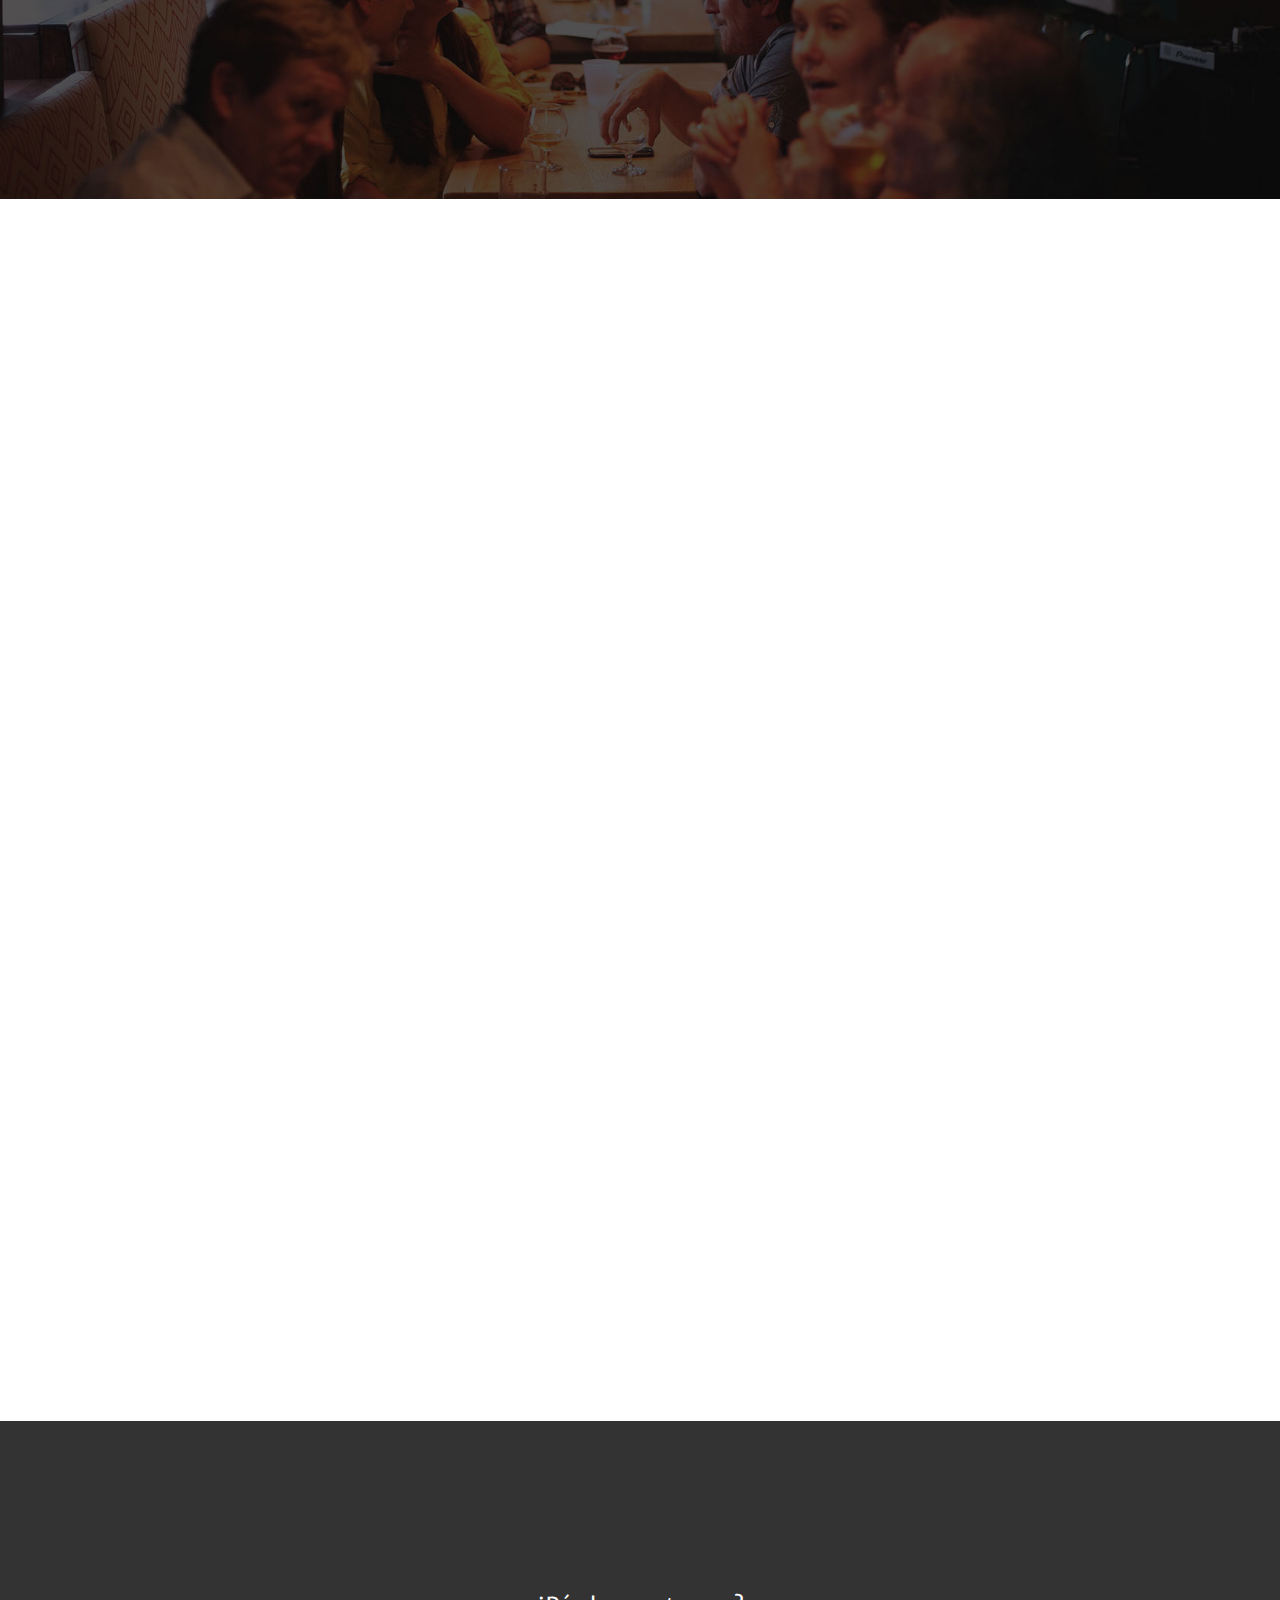
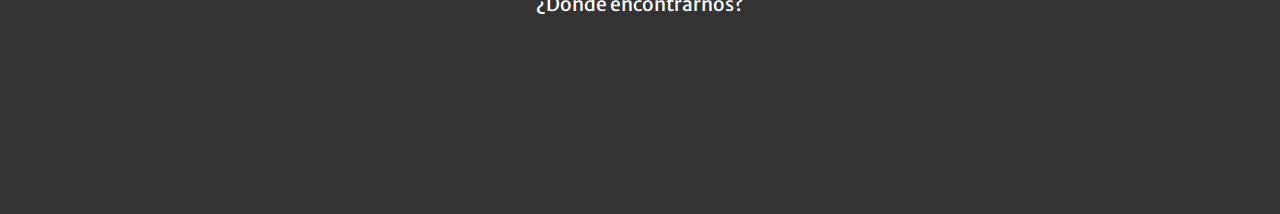
<file: web2/index.html>
<!--
Author: W3layouts
Author URL: http://w3layouts.com
License: Creative Commons Attribution 3.0 Unported
License URL: http://creativecommons.org/licenses/by/3.0/
-->
<!DOCTYPE HTML>
<html>
<head>
<title>Honest Food a Hotels and Restaurants Category  Flat Bootstrap Responsive Website Template | Home :: w3layouts</title>
<meta name="viewport" content="width=device-width, initial-scale=1">
<meta http-equiv="Content-Type" content="text/html; charset=utf-8" />
<meta name="keywords" content="Honest Food Responsive web template, Bootstrap Web Templates, Flat Web Templates, Android Compatible web template, 
Smartphone Compatible web template, free webdesigns for Nokia, Samsung, LG, Sony Ericsson, Motorola web design" />
<script type="applisalonion/x-javascript"> addEventListener("load", function() { setTimeout(hideURLbar, 0); }, false); function hideURLbar(){ window.scrollTo(0,1); } </script>
<link href="css/bootstrap.css" rel='stylesheet' type='text/css' />
<!-- Custom Theme files -->
<link href="css/iconeffects.css" rel='stylesheet' type='text/css' />
<link href="css/style.css" rel='stylesheet' type='text/css' />	
<link rel="stylesheet" href="css/swipebox.css">
<script src="js/jquery-1.11.1.min.js"></script>
<script type="text/javascript" src="js/move-top.js"></script>
<script type="text/javascript" src="js/easing.js"></script>
<!--/web-font-->
	<link href='//fonts.googleapis.com/css?family=Italianno' rel='stylesheet' type='text/css'>
	<link href='//fonts.googleapis.com/css?family=Merriweather+Sans:400,300,700' rel='stylesheet' type='text/css'>
<!--/script-->
<script type="text/javascript">
			jQuery(document).ready(function($) {
				$(".scroll").click(function(event){		
					event.preventDefault();
					$('html,body').animate({scrollTop:$(this.hash).offset().top},900);
				});
			});
</script>
<!-- swipe box js -->
	<script src="js/jquery.swipebox.min.js"></script> 
	    <script type="text/javascript">
			jQuery(function($) {
				$(".swipebox").swipebox();
			});
	</script>
<!-- //swipe box js -->
<!--animate-->
<link href="css/animate.css" rel="stylesheet" type="text/css" media="all">
<script src="js/wow.min.js"></script>
	<script>
		 new WOW().init();
	</script>

</head>
<body>
<!--start-home-->
		<div class="banner" id="home">
		<div class="header-bottom wow slideInDown"  data-wow-duration="1s" data-wow-delay=".3s">
		     <div class="container">
			  <div class="fixed-header">
			      <!--logo-->
			       <div class="logo">
                      <a href="index.html"><h1>P<span>arking Smart</span></h1></a>
					  <p>seguro confiable</p>
				   </div>
					<!--//logo-->
					<div class="top-menu">
							<span class="menu"> </span>
							<nav class="link-effect-4" id="link-effect-4">
                              <ul>
								 <li class="active"><a data-hover="Home" href="index.html">Home</a></li>
								<li><a data-hover="About" href="#about" class="scroll">Acerca de</a></li>
								<li><a data-hover="Services" href="#services" class="scroll">Servicios</a></li>
								<li><a data-hover="Chefs" href="#team" class="scroll">Nosotros</a></li>
							    <li><a data-hover="Reservation" href="#reservation" class="scroll">Reservacion</a></li>
							    <li><a data-hover="Gallery" href="#gallery" class="scroll">Galeria</a></li>
								<li><a data-hover="Contact" href="#contact" class="scroll">Contacto</a></li>

								</ul>
							</nav>
							</div>
							<!-- script-for-menu -->
								<script>
									$("span.menu").click(function(){
										$(".top-menu ul").slideToggle("slow" , function(){
										});
									});
								</script>
								<!-- script-for-menu -->

				 <div class="clearfix"></div>
					<script>
				$(document).ready(function() {
					 var navoffeset=$(".header-bottom").offset().top;
					 $(window).scroll(function(){
						var scrollpos=$(window).scrollTop(); 
						if(scrollpos >=navoffeset){
							$(".header-bottom").addClass("fixed");
						}else{
							$(".header-bottom").removeClass("fixed");
						}
					 });
					 
				});
				</script>
			 </div>
		</div>
	</div>
		<div class="banner-slider">
				<div class="callbacks_container">
					<ul class="rslides" id="slider4">
					    <li>
						   <div class="banner-info">
							      <h3 class="wow slideInUp"  data-wow-duration="1s" data-wow-delay=".3s">Bienvenido</h3>
								  <p class="wow slideInDown"  data-wow-duration="1s" data-wow-delay=".3s">TO THE HONEST FOOD</p>
								     <div class="arrows wow slideInDown"  data-wow-duration="1s" data-wow-delay=".2s"><img src="images/border.png" alt="border"/></div>
								 <span class="wow slideInUp"  data-wow-duration="1s" data-wow-delay=".3s">READY TO BE OPENED</span>
							  </div>
						</li>
						<li>
						   <div class="banner-info">
							    <h3 class="wow slideInUp"  data-wow-duration="1s" data-wow-delay=".3s">The Real</h3>
								 <p class="wow slideInDown"  data-wow-duration="1s" data-wow-delay=".3s">SPICY MASALAS</p>
								  <div class="arrows wow slideInDown"  data-wow-duration="1s" data-wow-delay=".2s"><img src="images/border.png" alt="border"/></div>
								 <span class="wow slideInUp"  data-wow-duration="1s" data-wow-delay=".3s">READY TO BE OPENED</span>
							  </div>
						</li>
						<li>
						   <div class="banner-info">
							      <h3 class="wow slideInUp"  data-wow-duration="1s" data-wow-delay=".3s">Delicious</h3>
								  <p class="wow slideInDown"  data-wow-duration="1s" data-wow-delay=".3s">FRESH FOODS</p>
								   <div class="arrows wow slideInDown"  data-wow-duration="1s" data-wow-delay=".2s"><img src="images/border.png" alt="border"/></div>
								   <span class="wow slideInUpslideInLeft"  data-wow-duration="1s" data-wow-delay=".3s">READY TO BE OPENED</span>
						   </div>
					  </li>
					</ul>
			  </div>
		<!--banner Slider starts Here-->
	  	<script src="js/responsiveslides.min.js"></script>
			 <script>
			    // You can also use "$(window).load(function() {"
			    $(function () {
			      // Slideshow 4
			      $("#slider4").responsiveSlides({
			        auto: true,
			        pager:true,
			        nav:false,
			        speed: 500,
			        namespace: "callbacks",
			        before: function () {
			          $('.events').append("<li>before event fired.</li>");
			        },
			        after: function () {
			          $('.events').append("<li>after event fired.</li>");
			        }
			      });
			
			    });
			  </script>
	      <!--banner Slider starts Here-->
		 </div>

		 <div class="down"><a class="scroll" href="#services"><img src="images/down.png" alt=""></a></div>
	</div>

<!--/products-->
		  <div class="about" id="about">
		     <div class="container">
			 <!--/about-section-->
			   <div class="about-section">
				<div class="col-md-7 ab-left">
				  <div class="grid">
			        <div class="h-f wow slideInLeft"  data-wow-duration="1s" data-wow-delay=".2s">
					<figure class="effect-jazz">
					<img src="images/s1.jpg" alt="img25"/>
						<figcaption>
							<h4>P<span>arking Smart</span></h4>
							<p>When Jazz starts to chase cars, the whole world stands still.</p>
							
						</figcaption>			
					</figure>
					
				 </div>
				 <div class="h-f wow slideInLeft"  data-wow-duration="1s" data-wow-delay=".2s">
					<figure class="effect-jazz">
						<img src="images/s2.jpg" alt="img25"/>
						<figcaption>
							<h4>P<span>arking Smart</span></h4>
							<p>When Jazz starts to chase cars, the whole world stands still.</p>
							
						</figcaption>			
					</figure>
					
				 </div>
				 <div class="clearfix"> </div>
				 </div>
			   </div>
			   <div class="col-md-5 ab-text">
			             <h3 class="tittle wow slideInDown"  data-wow-duration="1s" data-wow-delay=".3s">Bienvenido</h3>
						  <div class="arrows-two wow slideInDown"  data-wow-duration="1s" data-wow-delay=".5s"><img src="images/border.png" alt="border"/></div>
						  <p class="wow slideInUp"  data-wow-duration="1s" data-wow-delay=".3s">Encuentra tu plaza en parkings públicos, privados y garajes de alquiler compartido. ¡Olvídate de dar vueltas para aparcar! </p>
						  <div class="start wow flipInX"  data-wow-duration="1s" data-wow-delay=".3s">
						     <a href="single.html" class="hvr-bounce-to-bottom">Get Started</a>
						  </div>

					</div>
					<div class="clearfix"> </div>
			 </div>
			  <!--//about-section-->
			  <!--/about-section2-->
			   <div class="about-section">
			        <div class="col-md-5 ab-text two">
			             <h3 class="tittle wow slideInDown"  data-wow-duration="1s" data-wow-delay=".3s">Como Acceder</h3>
						 <div class="arrows-two wow slideInDown"  data-wow-duration="1s" data-wow-delay=".5s"><img src="images/border.png" alt="border"/></div>
						  <p class="wow slideInUp"  data-wow-duration="1s" data-wow-delay=".3s">Para entrar al aparcamiento sólo te hace falta tu móvil con la app ElParking instalada y dependiendo de las instalaciones, tendrás que usar una de las diferentes formas de acceso</p>
						 <div class="start wow flipInX"  data-wow-duration="1s" data-wow-delay=".3s">
						     <a href="single.html" class="hvr-bounce-to-bottom">Read more</a>
						  </div>

					</div>
						<div class="col-md-7 ab-left">
				  <div class="grid">
			        <div class="h-f  wow slideInRight"  data-wow-duration="1s" data-wow-delay=".2s">
					<figure class="effect-jazz">
					<img src="images/s4.jpg" alt="img25"/>
						<figcaption>
							<h4>P<span>arking Smart</span></h4>
							<p>When Jazz starts to chase cars, the whole world stands still.</p>
							
						</figcaption>			
					</figure>
					
				 </div>
				 <div class="h-f  wow slideInRight"  data-wow-duration="1s" data-wow-delay=".2s">
					<figure class="effect-jazz">
						<img src="images/s3.jpg" alt="img25"/>
						<figcaption>
							<h4>P<span>arking Smart</span></h4>
							<p>When Jazz starts to chase cars, the whole world stands still.</p>
						
						</figcaption>			
					</figure>
					
				 </div>
				 <div class="clearfix"> </div>
				 </div>
			   </div>
					<div class="clearfix"> </div>
			 </div>
			  <!--//about-section2-->
			</div>
	     </div>
<!--//products-->
<!-- service-type-grid -->
	<div class="service" id="services">
		<div class="container">
		    <h3 class="tittle">Servicios</h3>
			<div class="arrows-serve"><img src="images/border.png" alt="border"></div>
				<div class="inst-grids">
					<div class="col-md-3 services-gd text-center wow slideInLeft"  data-wow-duration="1s" data-wow-delay=".3s">
						<div class="hi-icon-wrap hi-icon-effect-9 hi-icon-effect-9a">
							<a href="#" class="hi-icon"><img src="images/serve1.png" alt=" " /></a>
						</div>
						<h4>Ambulantes de Parqueo</h4>
						 <p>Olvídate de los ambulantes que dicen cuidar tu auto.</p>
					</div>
					<div class="col-md-3 services-gd text-center wow slideInDown"  data-wow-duration="1s" data-wow-delay=".2s">
						<div class="hi-icon-wrap hi-icon-effect-9 hi-icon-effect-9a">
							<a href="#" class="hi-icon"><img src="images/serve2.png" alt=" " /></a>
						</div>
						<h4>Seguridad en Parqueo</h4>
						 <p>Busca estacionamiento en parking públicos y privados. </p>
					</div>
					<div class="col-md-3 services-gd text-center wow slideInUp"  data-wow-duration="1s" data-wow-delay=".2s">
						<div class="hi-icon-wrap hi-icon-effect-9 hi-icon-effect-9a">
							<a href="#" class="hi-icon"><img src="images/serve3.png" alt=" " /></a>
						</div>
						<h4>Pagos Seguros</h4>
						 <p>Gestiona tu monedero y administra tus tarjetas. </p>
					</div>
					<div class="col-md-3 services-gd text-center wow slideInRight"  data-wow-duration="1s" data-wow-delay=".3s">
						<div class="hi-icon-wrap hi-icon-effect-9 hi-icon-effect-9a">
							<a href="#" class="hi-icon"><img src="images/serve4.png" alt=" " /></a>
						</div>
						<h4>Comprobantes de Pagos</h4>
						 <p>Facturas unificadas. </p>
					</div>
					<div class="clearfix"> </div>		
				</div>

		</div>
	</div>
<!-- //service-type-grid -->
 <!--start-services-->
	<div class="team-section" id="team">
	 	  <div class="container">
		  <h3 class="tittle">Nosotros</h3>
		  <div class="arrows-serve"><img src="images/border.png" alt="border"></div>
	 		<div class="box2">
	 		   <div class="col-md-3 s-1 wow slideInLeft" data-wow-duration="1s" data-wow-delay=".3s">
			   <a href="#">
	 		   	<div class="view view-fifth">
                    <img src="images/chef1.jpg" alt="chef">
                    <div class="mask">
                        <h4>Vivamus moles tie gravida turpis</h4>
                        <p>A wonderful serenity has taken possession of my entire soul,  I enjoy with my whole heart.</p>
                         <p class="p2">A wonderful serenity has taken possession of my entire soul, I enjoy with my whole heart.</p>
                     </div>
                   
				    </div>
				  </a>
			<h3>Carlos Mite</h3>
				</div>
		<div class="col-md-3 s-2 wow slideInLeft" data-wow-duration="1s" data-wow-delay=".3s">
		<a href="#">
	 		   	<div class="view view-fifth">
                      <img src="images/chef2.jpg" alt="chef">
                       <div class="mask">
                        <h4>Vivamus moles tie gravida turpis</h4>
                        <p>A wonderful serenity has taken possession of my entire soul,  I enjoy with my whole heart.</p>
                         <p class="p2">A wonderful serenity has taken possession of my entire soul, I enjoy with my whole heart.</p>
                     </div>
               
				    </div>
				  </a>
				<h3>Victoria</h3>
				</div>
			  <div class="col-md-3 s-3 wow slideInRight" data-wow-duration="1s" data-wow-delay=".3s">
			  <a href="#">
	 		   	<div class="view view-fifth">
                     <img src="images/chef3.jpg" alt="chef">
                    <div class="mask">
                        <h4>Vivamus moles tie gravida turpis</h4>
                        <p>A wonderful serenity has taken possession of my entire soul,  I enjoy with my whole heart.</p>
                         <p class="p2">A wonderful serenity has taken possession of my entire soul, I enjoy with my whole heart.</p>
                     </div>
                  
				    </div>
				  </a>
					<h3>Mr.jazz</h3>
				</div>
				<div class="clearfix"></div>
		     </div>
	 	    </div>
	 	</div>
	<!--end-team-->

<!--start-banner-bottom-->
   <!--/reviews-->
	<div id="review" class="reviews">
			   <div class="col-md-6 test-left-img">
			   </div>
				<div class="col-md-6 test-monials">
					<h3 class="tittle">Testimonials</h3>
					<div class="arrows-serve test"><img src="images/border.png" alt="border"></div>
				<!--//screen-gallery-->
						<div class="sreen-gallery-cursual">
							 <!-- required-js-files-->
							<link href="css/owl.carousel.css" rel="stylesheet">
							    <script src="js/owl.carousel.js"></script>
							        <script>
							    $(document).ready(function() {
							      $("#owl-demo").owlCarousel({
							        items : 1,
							        lazyLoad : true,
							        autoPlay : true,
							        navigation : false,
							        navigationText :  false,
							        pagination : true,
							      });
							    });
							    </script>
								 <!--//required-js-files-->
						       <div id="owl-demo" class="owl-carousel">
					                 <div class="item-owl">
					                		<div class="test-review">
											   <p class="wow fadeInUp"  data-wow-duration=".8s" data-wow-delay=".4s"><img src="images/left-quotes.png" alt=""> Consetetur sadipscing elitr, sed diam nonumy eirmod tempor invidunt ut labore et dolore magna aliquyam erat, sed diam voluptua. <img src="images/right-quotes.png" alt=""></p>
						                	  <img src="images/t3.jpg" class="img-responsive" alt=""/>
											  <h5 class="wow bounceIn"  data-wow-duration=".8s" data-wow-delay=".2s">Martin H. Joseph</h5>
					                	    </div>
					                </div>
					                 <div class="item-owl">
					                	<div class="test-review">
										 <p class="wow fadeInUp"  data-wow-duration=".8s" data-wow-delay=".4s"> <img src="images/left-quotes.png" alt="">Polite sadipscing elitr, sed diam nonumy eirmod tempor invidunt ut labore et dolore magna aliquyam erat, sed diam voluptua.<img src="images/right-quotes.png" alt=""></p>
						                	<img src="images/t2.jpg" class="img-responsive" alt=""/>
											 <h5 class="wow bounceIn"  data-wow-duration=".8s" data-wow-delay=".2s">Dennis Pal,</h5>
					                	</div>
					                </div>
					                 <div class="item-owl">
					                	<div class="test-review">
										     <p class="wow fadeInUp"  data-wow-duration=".8s" data-wow-delay=".4s"><img src="images/left-quotes.png" alt=""> Consetetur sadipscing elitr, sed diam nonumy eirmod tempor invidunt ut labore et dolore magna aliquyam erat, sed diam voluptua. <img src="images/right-quotes.png" alt=""></p>
						                	<img src="images/t1.jpg" class="img-responsive" alt=""/>
											 <h5 class="wow bounceIn"  data-wow-duration=".8s" data-wow-delay=".2s">Martin H.Wilson</h5>
					                	</div>
					                </div>
				              </div>
						<!--//screen-gallery-->
					</div>
				</div>
				<div class="clearfix"> </div>
		</div>
<!--//reviews-->
<!--reservation-->
	<div class="reservation" id="reservation">
		<div class="container">
		<div class="reservation-info">
		  <h3 class="tittle reserve">Reserva tu parking</h3>
			 <div class="arrows-reserve"><img src="images/border.png" alt="border"></div>
				<div class="book-reservation wow slideInUp" data-wow-duration="1s" data-wow-delay=".5s">
					<form>
					 <div class="col-md-4 form-left">
						<label><i class="glyphicon glyphicon-calendar"></i> Date :</label>
						<input type="date">
						</div>
						<div class="col-md-4 form-left">
							<label><i class="glyphicon glyphicon-user"></i> Local :</label>
							<select class="form-control">
								<option>Malecon 2000</option>
								<option>9 de Octubre</option>
								<option>Centro</option>
								<option>Rumichaca</option>
								<option>Mas</option>
							</select>
						</div>
						<div class="col-md-4 form-right">
							<label><i class="glyphicon glyphicon-time"></i> Tiempo :</label>
							<input type="time">
						</div>
						<div class="clearfix"> </div>
						<div class="make wow shake" data-wow-duration="1s" data-wow-delay=".5s">
						  <input type="submit" value="Make a Reservation">
						</div>
					</form>

				</div>
				<div class="clearfix"> </div>
			</div>
		</div>
	</div>	
	<!--//reservation-->

<!--Gallery-->
<div class="gallery" id="gallery">
	<div class="container">
		<h3 class="tittle">Gallery</h3>
		<div class="arrows-serve"><img src="images/border.png" alt="border"></div>
				<div class="gallery-grids">
					<div class="col-md-6 baner-top wow fadeInRight animated" data-wow-delay=".5s">
						<a href="images/g1.jpg" class="b-link-stripe b-animate-go  swipebox">
							<div class="gal-spin-effect vertical ">
								<img src="images/g1.jpg" alt=" " />
								<div class="gal-text-box">
									<div class="info-gal-con">
										<h4>Honest Food</h4>
										<span class="separator"></span>
										<p>Sit accusamus, vel blanditiis iure minima ipsa molestias minus laborum velit, nulla nisi hic quasi enim.</p>
										<span class="separator"></span>
										
									</div>
								</div>
							</div>
						</a>
					</div>
					<div class="col-md-6 baner-top wow fadeInLeft animated" data-wow-delay=".5s">
						<a href="images/g2.jpg" class="b-link-stripe b-animate-go  swipebox">
							<div class="gal-spin-effect vertical ">
								<img src="images/g2.jpg" alt=" " />
								<div class="gal-text-box">
									<div class="info-gal-con">
										<h4>Honest Food</h4>
										<span class="separator"></span>
										<p>Sit accusamus, vel blanditiis iure minima ipsa molestias minus laborum velit, nulla nisi hic quasi enim.</p>
										<span class="separator"></span>
										
									</div>
								</div>
							</div>
						</a>
					</div>
					<div class="col-md-3 baner-top ban-mar wow fadeInUp animated" data-wow-delay=".5s">
						<a href="images/c1.jpg" class="b-link-stripe b-animate-go  swipebox">
							<div class="gal-spin-effect vertical ">
								<img src="images/c1.jpg" alt=" " />
								<div class="gal-text-box">
									<div class="info-gal-con">
										<h4>Honest Food</h4>
										<span class="separator"></span>
										<p>Sit accusamus, vel blanditiis iure minima ipsa.</p>
										<span class="separator"></span>
										
									</div>
								</div>
							</div>
						</a>
					</div>
					<div class="col-md-3 baner-top ban-mar wow fadeInDown animated" data-wow-delay=".5s">
						<a href="images/c2.jpg" class="b-link-stripe b-animate-go  swipebox">
							<div class="gal-spin-effect vertical ">
								<img src="images/c2.jpg" alt=" " />
								<div class="gal-text-box">
									<div class="info-gal-con">
										<h4>Honest Food</h4>
										<span class="separator"></span>
										<p>Sit accusamus, vel blanditiis iure minima ipsa.</p>
										<span class="separator"></span>
										
									</div>
								</div>
							</div>
						</a>
					</div>
					<div class="col-md-3 baner-top ban-mar wow fadeInUp animated" data-wow-delay=".5s">
						<a href="images/c3.jpg" class="b-link-stripe b-animate-go  swipebox">
							<div class="gal-spin-effect vertical ">
								<img src="images/c3.jpg" alt=" " />
								<div class="gal-text-box">
									<div class="info-gal-con">
										<h4>Honest Food</h4>
										<span class="separator"></span>
										<p>Sit accusamus, vel blanditiis iure minima ipsa.</p>
										<span class="separator"></span>
										
									</div>
								</div>
							</div>
						</a>
					</div>
					<div class="col-md-3 baner-top ban-mar wow fadeInDown animated" data-wow-delay=".5s">
						<a href="images/c4.jpg" class="b-link-stripe b-animate-go  swipebox">
							<div class="gal-spin-effect vertical ">
								<img src="images/c4.jpg" alt=" " />
								<div class="gal-text-box">
									<div class="info-gal-con">
										<h4>Honest Food</h4>
										<span class="separator"></span>
										<p>Sit accusamus, vel blanditiis iure minima ipsa.</p>
										<span class="separator"></span>
										
									</div>
								</div>
							</div>
						</a>
					</div>
					<div class="col-md-6 baner-top wow fadeInRight animated" data-wow-delay=".5s">
						<a href="images/g7.jpg" class="b-link-stripe b-animate-go  swipebox">
							<div class="gal-spin-effect vertical ">
								<img src="images/g7.jpg" alt=" " />
								<div class="gal-text-box">
									<div class="info-gal-con">
										<h4>Honest Food</h4>
										<span class="separator"></span>
										<p>Sit accusamus, vel blanditiis iure minima ipsa molestias minus laborum velit, nulla nisi hic quasi enim.</p>
										<span class="separator"></span>
										
									</div>
								</div>
							</div>
						</a>
					</div>
					<div class="col-md-6 baner-top wow fadeInLeft animated" data-wow-delay=".5s">
						<a href="images/g8.jpg" class="b-link-stripe b-animate-go  swipebox">
							<div class="gal-spin-effect vertical ">
								<img src="images/g8.jpg" alt=" " />
								<div class="gal-text-box">
									<div class="info-gal-con">
										<h4>Honest Food</h4>
										<span class="separator"></span>
										<p>Sit accusamus, vel blanditiis iure minima ipsa molestias minus laborum velit, nulla nisi hic quasi enim.</p>
										<span class="separator"></span>
										
									</div>
								</div>
							</div>
						</a>
					</div>
					<div class="clearfix"> </div>
				</div>
			</div>
	</div>
<!-- //gallery -->

  <!--bottom-->
	    <div class="bottom">
		<div class="container">
		       <div class="bottom-top">
			    <h3 class=" wow flipInX"  data-wow-duration="1s" data-wow-delay=".3s">We Are Sharing</h3>
				<span>DELICIOUS TREATS</span>
				   <p class="wow slideInDown" data-wow-duration="1s" data-wow-delay=".5s">Lorem Ipsum is simply dummy text of the printing and typesetting industry.Lorem Ipsum has been the industry's standard dummy text ever since, Lorem Ipsum has been the industry's standard dummy text ever since the 1500s.</p>
				   <div class="start wow flipInX"  data-wow-duration="1s" data-wow-delay=".3s">
						     <a href="single.html" class="hvr-bounce-to-bottom">Read More</a>
						  </div>
			   </div>
		</div>
	</div>

	 <!--/contact-->
	 <div class="section-contact" id="contact">
	    <div class="container">
           <div class="contact-main">
				    <div class="col-md-6 contact-grid wow fadeInUp"  data-wow-duration="1s" data-wow-delay=".3s">
					<h3 class="tittle wow bounceIn"  data-wow-duration=".8s" data-wow-delay=".2s">Contact Us</h3>
						<div class="arrows-three"><img src="images/border.png" alt="border"></div>
							<p class="wel-text wow fadeInDown"  data-wow-duration=".8s" data-wow-delay=".4s">Nam libero tempore cum soluta nobis est eligendi optio cumque nihil impedit quo minus id quod maxime placeat facere possimus omnis optio cumque nihil impedit quo minus id quod maxime placeat facere possimus.</p>
						    <form id="filldetails">
					  <div class="field name-box">
							<input type="text" id="name" placeholder="Who Are You?" required=""/>
							<label for="name">Name</label>
							<span class="ss-icon">check</span>
					  </div>
					  
					  <div class="field email-box">
							<input type="text" id="email" placeholder="example@email.com" required=""/>
							<label for="email">Email</label>
							<span class="ss-icon">check</span>
					  </div>
					  
					  <div class="field phonenum-box">
							<input type="text" id="email" placeholder="Phone Number" required=""/>
							<label for="email">Phone</label>
							<span class="ss-icon">check</span>
					  </div>

					  <div class="field msg-box">
							<textarea id="msg" rows="4" placeholder="Your message goes here..." required=""/ ></textarea>
							<label for="msg">Message</label>
							<span class="ss-icon">check</span>
					  </div>
						<div class="send wow shake"  data-wow-duration="1s" data-wow-delay=".3s">
											<input type="submit" value="Send" >
										</div>
					 
			  </form>

					   </div>
					<div class="col-md-6 contact-in wow fadeInUp"  data-wow-duration="1s" data-wow-delay=".5s">
						<h4 class="info">Our Info </h4>
						<p class="para1">Lorem ipsum dolor sit amet. Ut enim ad minim veniam.Sunt in culpa qui officia deserunt mollit anim id est laborum.Contrary to popular belief, Lorem Ipsum is not simply random text. It has roots in a piece of classical Latin literature. </p>
						<div class="con-top">
							<h4>Alaska</h4>
								<ul>
								<li>4th Floor dolor sit amet,</li> 
								<li># Grand Hyatt New York Road,</li>  
								<li>Opp. adipiscing elit,</li> 
								<li>Alaska - 99501</li> 
								<li>Ph:4568956555 </li>
								<li>Call Centre Time : 7am to 11pm</li>
								<li><a href="mailto:info@example.com">mail@example.com</a></li>
							  </ul>
						</div>
						<div class="con-top two">
							<h4>Hawaii</h4>
							<ul>
								<li>4th Floor dolor sit amet,</li> 
								<li># Grand Hyatt New York Road,</li>   
								<li>Opp. adipiscing elit,</li> 
								<li>Hawaii - 96815</li>
								<li>Ph:3698521475 </li>
								<li>Call Centre Time : 7am to 11pm</li>	
								<li><a href="mailto:info@example.com">mail@example.com</a></li>
							</ul>								
						</div>
					</div>
					
						<div class="clearfix"> </div>
			      </div>
				   <!--map-->
				    <div class="map wow fadeInDown" data-wow-duration=".8s" data-wow-delay=".5s">
					  <iframe src="https://www.google.com/maps/embed?pb=!1m18!1m12!1m3!1d1675115.8258740564!2d-98.4671417929578!3d34.91371150021706!2m3!1f0!2f0!3f0!3m2!1i1024!2i768!4f13.1!3m3!1m2!1s0x54eab584e432360b%3A0x1c3bb99243deb742!2sUnited+States!5e0!3m2!1sen!2sin!4v1434956093308"></iframe>
					</div>
				<!--//map-->
			 </div>
		</div>
		<!--//contact-->
<!--footer-->
		<div class="footer text-center">
						<div class="container">
							<!--logo2-->
								   <div class="logo2 wow fadeInUp" data-wow-duration="1s" data-wow-delay=".3s">
									  <a href="index.html"><h2>P<span>arking Smart</span></h2></a>
									  <p>seguro confiable</p>
								   </div>
					<!--//logo2-->
								<a href="single.html" class="flag_tag2">¿Dónde encontrarnos?</a>
									<ul class="social wow slideInDown" data-wow-duration="1s" data-wow-delay=".3s">
										<li><a href="#" class="tw"></a></li>
										<li><a href="#" class="fb"> </a></li>
										<li><a href="#" class="in"> </a></li>
										<li><a href="#" class="dott"></a></li>
										 <div class="clearfix"></div>
									</ul>
									<p class="copy-right wow fadeInUp"  data-wow-duration="1s" data-wow-delay=".3s">&copy; 2016 Honest Food. All rights reserved | Design by <a href="http://w3layouts.com">W3layouts</a></p>

					 </div>
	     </div>
		<!--start-smooth-scrolling-->
						<script type="text/javascript">
									$(document).ready(function() {
										/*
										var defaults = {
								  			containerID: 'toTop', // fading element id
											containerHoverID: 'toTopHover', // fading element hover id
											scrollSpeed: 1200,
											easingType: 'linear' 
								 		};
										*/
										
										$().UItoTop({ easingType: 'easeOutQuart' });
										
									});
								</script>
								<!--end-smooth-scrolling-->
		<a href="#home" id="toTop" class="scroll" style="display: block;"> <span id="toTopHover" style="opacity: 1;"> </span></a>

</body>
</html>
</file>
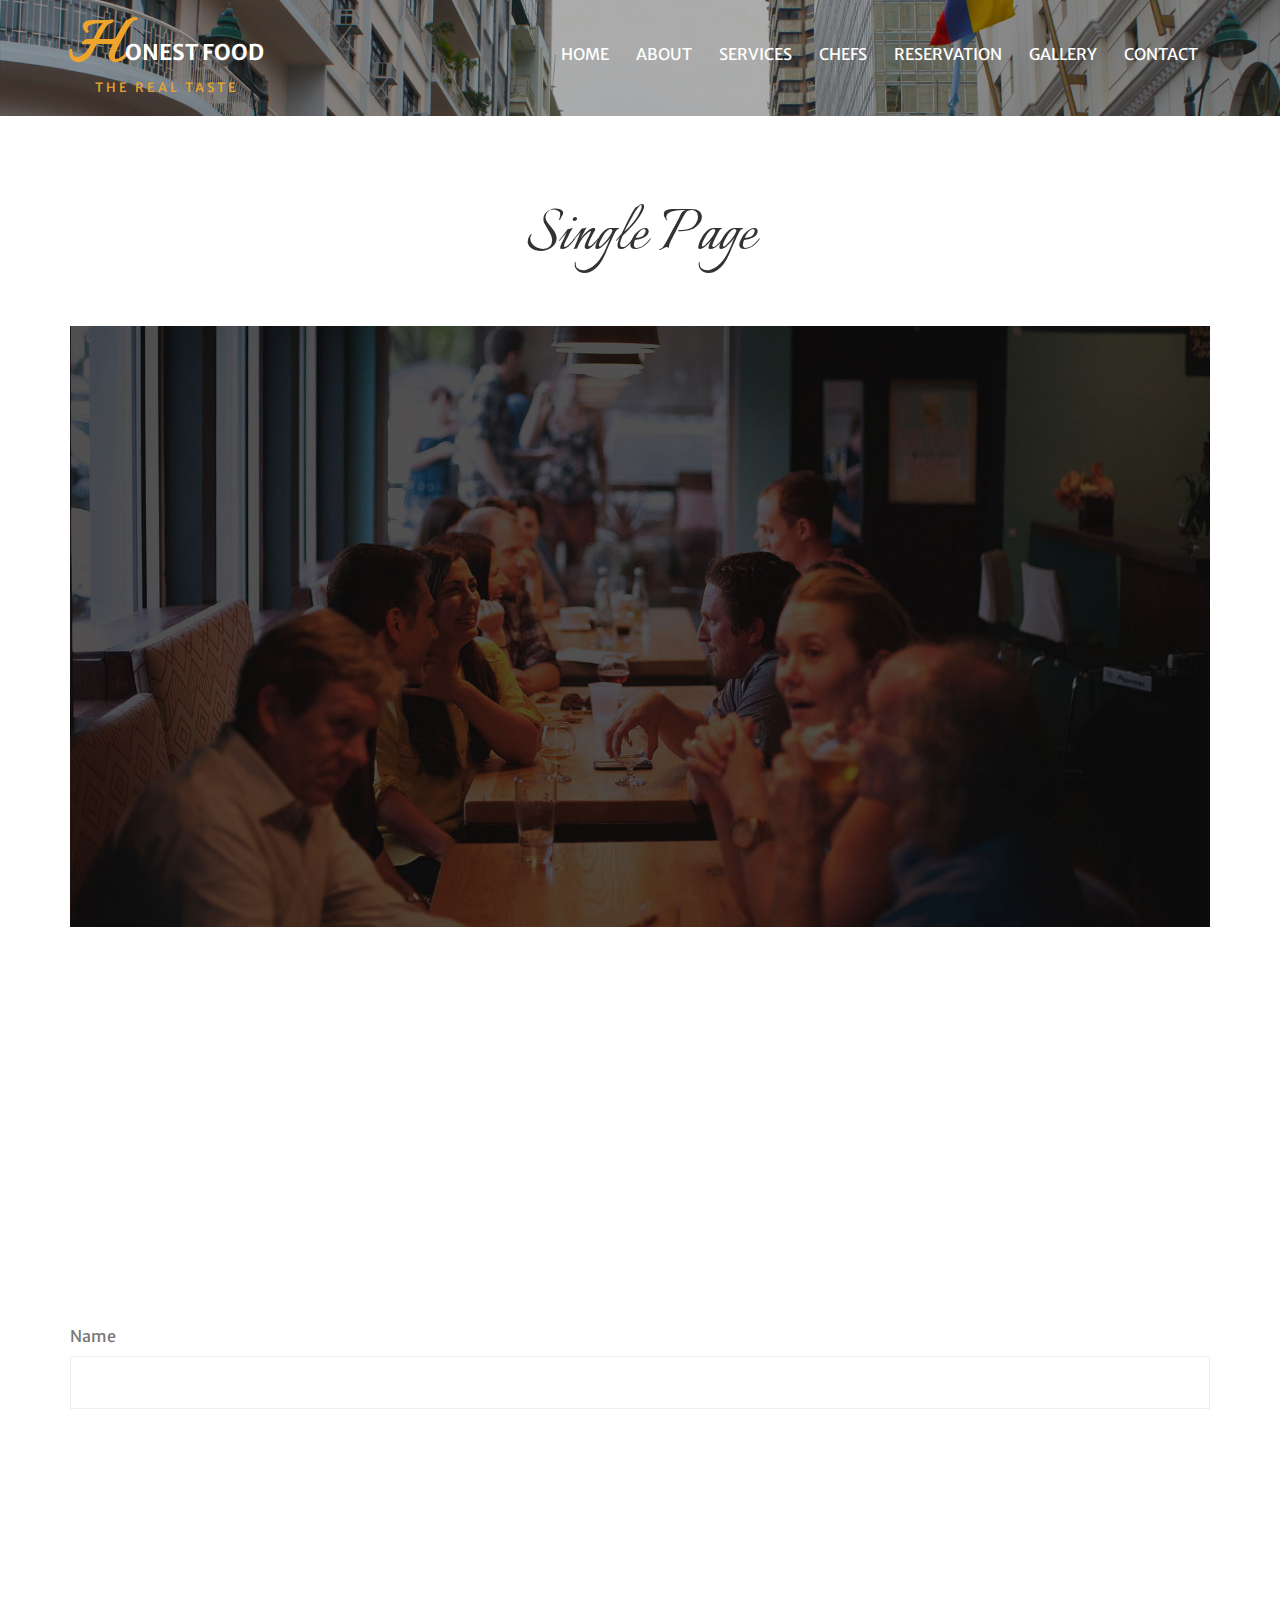
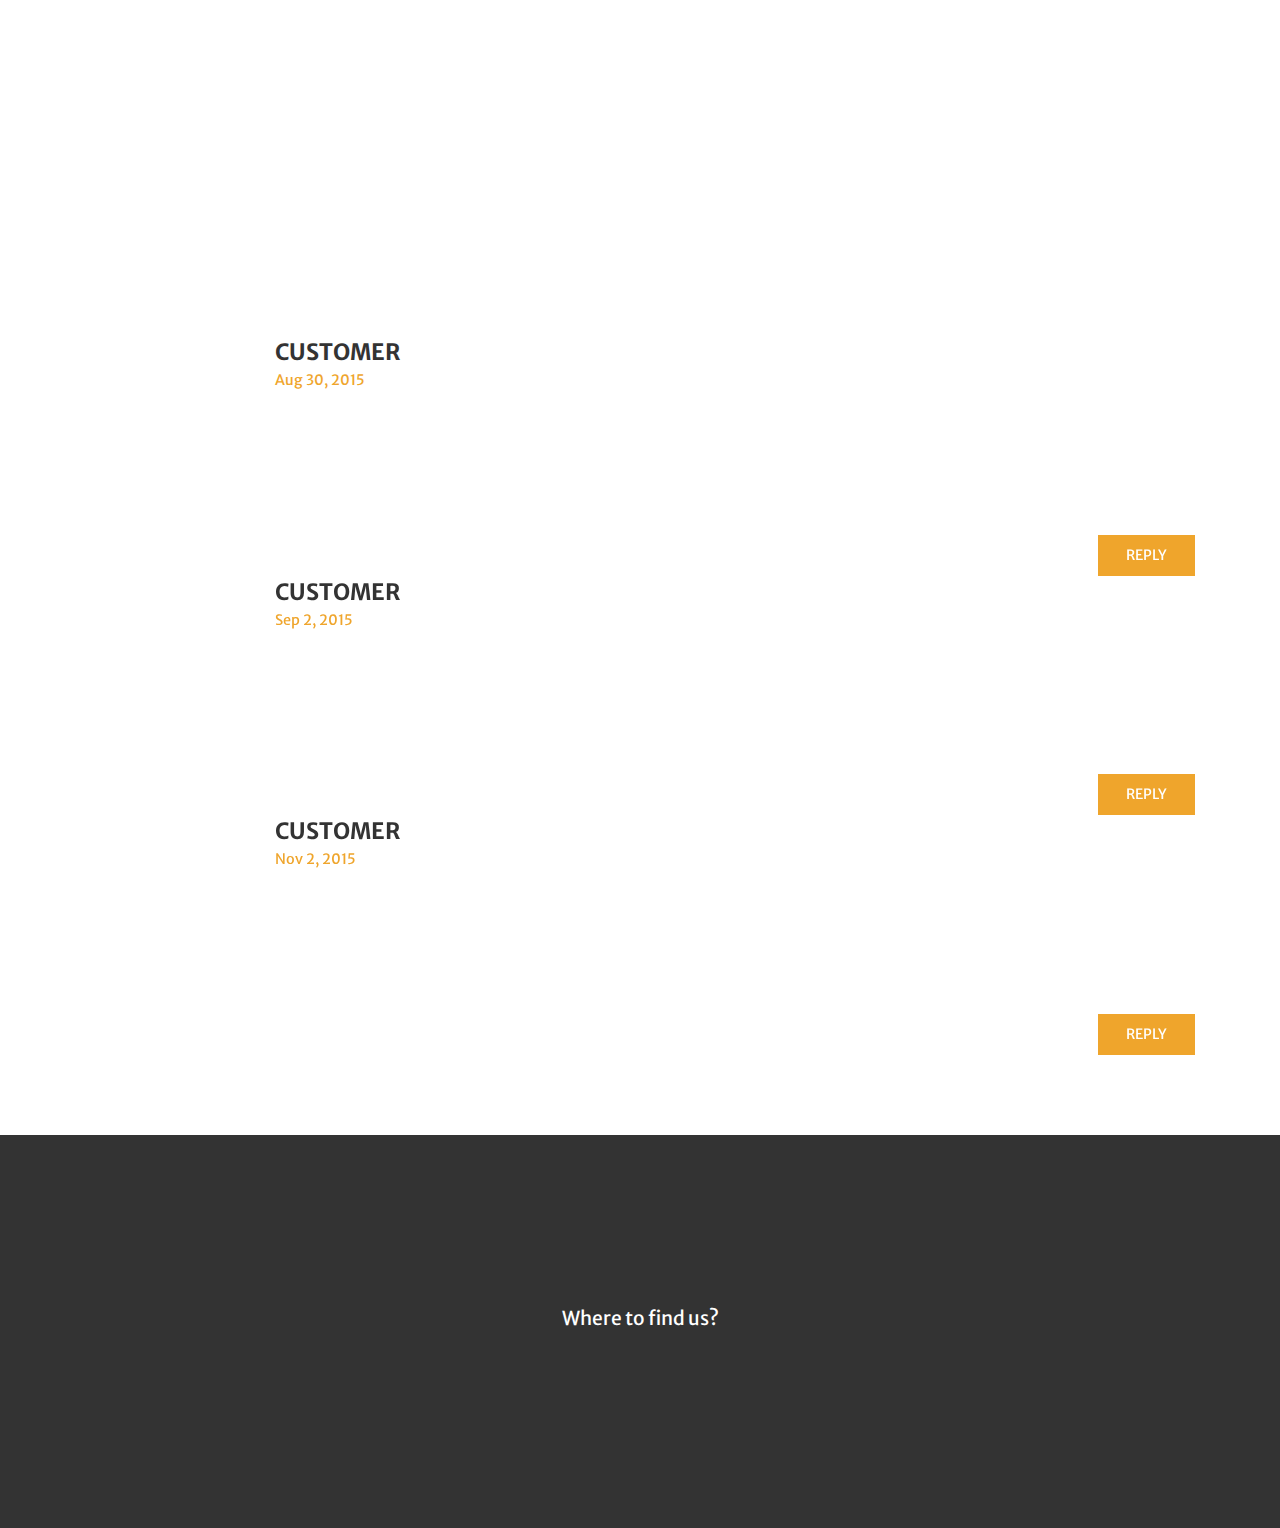
<file: single.html>
<!--
Author: W3layouts
Author URL: http://w3layouts.com
License: Creative Commons Attribution 3.0 Unported
License URL: http://creativecommons.org/licenses/by/3.0/
-->
<!DOCTYPE HTML>
<html>
<head>
<title>Honest Food a Hotels and Restaurants Category  Flat Bootstrap Responsive Website Template | Single :: w3layouts</title>
<meta name="viewport" content="width=device-width, initial-scale=1">
<meta http-equiv="Content-Type" content="text/html; charset=utf-8" />
<meta name="keywords" content="Honest Food  Responsive web template, Bootstrap Web Templates, Flat Web Templates, Android Compatible web template, 
Smartphone Compatible web template, free webdesigns for Nokia, Samsung, LG, Sony Ericsson, Motorola web design" />
<script type="applisalonion/x-javascript"> addEventListener("load", function() { setTimeout(hideURLbar, 0); }, false); function hideURLbar(){ window.scrollTo(0,1); } </script>
<link href="css/bootstrap.css" rel='stylesheet' type='text/css' />
<!-- Custom Theme files -->
<link href="css/iconeffects.css" rel='stylesheet' type='text/css' />
<link href="css/style.css" rel='stylesheet' type='text/css' />	
<link rel="stylesheet" href="css/swipebox.css">
<script src="js/jquery-1.11.1.min.js"></script>
<script type="text/javascript" src="js/move-top.js"></script>
<script type="text/javascript" src="js/easing.js"></script>
<!--/web-font-->
	<link href='//fonts.googleapis.com/css?family=Italianno' rel='stylesheet' type='text/css'>
	<link href='//fonts.googleapis.com/css?family=Merriweather+Sans:400,300,700' rel='stylesheet' type='text/css'>
<!--/script-->
<script type="text/javascript">
			jQuery(document).ready(function($) {
				$(".scroll").click(function(event){		
					event.preventDefault();
					$('html,body').animate({scrollTop:$(this.hash).offset().top},900);
				});
			});
</script>
<!--animate-->
<link href="css/animate.css" rel="stylesheet" type="text/css" media="all">
<script src="js/wow.min.js"></script>
	<script>
		 new WOW().init();
	</script>
<!--//animate-->

</head>
<body>
<!--start-home-->
		<div class="banner two" id="home">
		<div class="header-bottom">
		     <div class="container">
			  <div class="fixed-header">
			      <!--logo-->
			       <div class="logo">
                      <a href="index.html"><h1>H<span>onest Food</span></h1></a>
					  <p>The Real taste</p>
				   </div>
					<!--//logo-->
					<div class="top-menu">
							<span class="menu"> </span>
							<nav class="link-effect-4" id="link-effect-4">
                              <ul>
								 <li class="active"><a data-hover="Home" href="index.html">Home</a></li>
								<li><a data-hover="About" href="index.html">About</a></li>
								<li><a data-hover="Services" href="index.html">Services</a></li>
								<li><a data-hover="Chefs" href="index.html">Chefs</a></li>
							    <li><a data-hover="Reservation" href="index.html">REservation</a></li>
							    <li><a data-hover="Gallery" href="index.html">Gallery</a></li>
								<li><a data-hover="Contact" href="index.html">Contact</a></li>

								</ul>
							</nav>
							</div>
							<!-- script-for-menu -->
								<script>
									$("span.menu").click(function(){
										$(".top-menu ul").slideToggle("slow" , function(){
										});
									});
								</script>
								<!-- script-for-menu -->

				 <div class="clearfix"></div>
					<script>
				$(document).ready(function() {
					 var navoffeset=$(".header-bottom").offset().top;
					 $(window).scroll(function(){
						var scrollpos=$(window).scrollTop(); 
						if(scrollpos >=navoffeset){
							$(".header-bottom").addClass("fixed");
						}else{
							$(".header-bottom").removeClass("fixed");
						}
					 });
					 
				});
				</script>
			 </div>
		</div>
	</div>
		   

		 
	</div>

<!--blog-section-->
      <div class="blog-section">
		<div class="container">
		  <h3 class="single">Single Page</h3>
		   <div class="blog-top">
			   <div class="blog-single">
					<div class="single-img">
					 <a href="#">
					  <img src="images/bottom.jpg" alt="">
					</a>
                        <h3 class="wow slideInUp"  data-wow-duration="1s" data-wow-delay=".3s">Number of Peoples talking About Our Recipes</h3>
					   <p class="post wow slideInDown"  data-wow-duration="1s" data-wow-delay=".3s">Posted on Mar 30, 2016 by <a href="#">Admin</a></p>
					   <p Class="wow slideInUp"  data-wow-duration="1s" data-wow-delay=".3s">Lorem ipsum dolor sit amet, consectetur adipisicing elit, sed do eiusmod tempor incididunt ut labore,consectetur adipisicing elit, sed do eiusmod tempor incididunt ut labore et dolore magna aliqua. Ut enim ad minim veniam, quis nostrud exercitation ullamco laboris nisi ut aliquip ex ea commodo sed do eiusmod tempor incididunt ut labore et dolore magna aliqua. Ut enim ad minim veniam, quis nostrud exercitation consequat.Lorem ipsum dolor sit amet, consectetur adipisicing elit, sed do eiusmod tempor incididunt ut labore,consectetur adipisicing elit, sed do eiusmod tempor incididunt ut labore et dolore magna aliqua. Ut enim ad minim veniam, quis nostrud exercitation ullamco laboris nisi ut aliquip ex ea commodo sed do eiusmod tempor incididunt ut labore et dolore magna aliqua. Ut enim ad minim veniam, quis nostrud exercitation consequat.</p>				                     
				</div>
				
		   </div>
		   <div class="single">
						<div class="leave">
							<h4 class="wow slideInUp"  data-wow-duration="1s" data-wow-delay=".3s">Leave a comment</h4>
						</div>
						<form id="commentform">
							 <p class="comment-form-author-name"><label for="author">Name</label>
								<input id="author" name="author" type="text" value="" size="30" aria-required="true" required="">
							 </p>
							 <p class="comment-form-email wow slideInDown"  data-wow-duration="1s" data-wow-delay=".3s">
								<label class="email">Email</label>
								<input id="email" name="email" type="text" value="" size="30" aria-required="true" required="">
							 </p>
							 <p class="comment-form-comment wow slideInUp"  data-wow-duration="1s" data-wow-delay=".3s">
								<label class="comment">Comment</label>
								<textarea></textarea>
							 </p>
							 <div class="clearfix"></div>
							<p class="form-submit wow shake"  data-wow-duration="1s" data-wow-delay=".3s">
							   <input name="submit" type="submit" id="submit" value="Send">
							</p>
							<div class="clearfix"></div>
						   </form>
				 <div class="single_grid2">
					   <h4 class="tz-title-4 tzcolor-blue wow slideInUp"  data-wow-duration="1s" data-wow-delay=".3s">
							Comments
						</h4>
						<ul class="list">
						<li>
			            <div class="col-md-2 preview wow fadeInDown" data-wow-duration="1s" data-wow-delay=".3s"><a href="#"><img src="images/co.png" class="img-responsive" alt=""></a></div>
			            <div class="col-md-10 data">
			                <div class="title"><a href="#">Customer</a><br><span class="m_14">Aug 30, 2015</span></div>
			                <p class="wow fadeInDown" data-wow-duration="1s" data-wow-delay=".3s">Lorem Ipsum is not simply random text. It has roots in a piece of classical Latin literature from 45 BC, making it over 2000 years old. Richard McClintock, a Latin professor at Hampden-Sydney College in Virginia, looked up one of the more obscure Latin words, consectetur, from a Lorem Ipsum passage, and going through the cites of the word in classical literature</p>
							<h5 class="m_26"> <a href="#" class="hvr-bounce-to-bottom">Reply</a></h5>
			            </div>
			           <div class="clearfix"></div>
			        </li>
			     	  <li>
			            <div class="col-md-2 preview wow fadeInUp" data-wow-duration="1s" data-wow-delay=".3s"><a href="#"><img src="images/co.png" class="img-responsive" alt=""></a></div>
			            <div class="col-md-10 data">
			                <div class="title"><a href="#">Customer</a><br><span class="m_14">Sep 2, 2015</span></div>
			                <p class="wow fadeInUp" data-wow-duration="1s" data-wow-delay=".3s">Lorem Ipsum is not simply random text. It has roots in a piece of classical Latin literature from 45 BC, making it over 2000 years old. Richard McClintock, a Latin professor at Hampden-Sydney College in Virginia, looked up one of the more obscure Latin words, consectetur, from a Lorem Ipsum passage, and going through the cites of the word in classical literature</p>
							<h5 class="m_26"> <a href="#" class="hvr-bounce-to-bottom">Reply</a></h5>
			            </div>
			           <div class="clearfix"></div>
			        </li>
			        <li>
			            <div class="col-md-2 preview wow fadeInDown" data-wow-duration="1s" data-wow-delay=".3s"><a href="#"><img src="images/co.png" class="img-responsive" alt=""></a></div>
			            <div class="col-md-10 data">
			                <div class="title"><a href="#">Customer</a><br><span class="m_14">Nov 2, 2015</span></div>
			                <p class="wow fadeInDown" data-wow-duration="1s" data-wow-delay=".3s">Lorem Ipsum is not simply random text. It has roots in a piece of classical Latin literature from 45 BC, making it over 2000 years old. Richard McClintock, a Latin professor at Hampden-Sydney College in Virginia, looked up one of the more obscure Latin words, consectetur, from a Lorem Ipsum passage, and going through the cites of the word in classical literature</p>
							<h5 class="m_26"> <a href="#" class="hvr-bounce-to-bottom">Reply</a></h5>
			            </div>
			           <div class="clearfix"></div>
			        </li>
			     </ul>
				</div>
			 </div>

		</div>
	  </div>
	</div>
<!--footer-->
		<div class="footer text-center">
						<div class="container">
							<!--logo2-->
								   <div class="logo2 wow fadeInUp" data-wow-duration="1s" data-wow-delay=".3s">
									  <a href="index.html"><h2>H<span>onest Food</span></h2></a>
									  <p>The Real taste</p>
								   </div>
					<!--//logo2-->
								<a href="single.html" class="flag_tag2">Where to find us?</a>
									<ul class="social wow slideInDown" data-wow-duration="1s" data-wow-delay=".3s">
										<li><a href="#" class="tw"></a></li>
										<li><a href="#" class="fb"> </a></li>
										<li><a href="#" class="in"> </a></li>
										<li><a href="#" class="dott"></a></li>
										 <div class="clearfix"></div>
									</ul>
									<p class="copy-right wow fadeInUp"  data-wow-duration="1s" data-wow-delay=".3s">&copy; 2016 Honest Food. All rights reserved | Design by <a href="http://w3layouts.com">W3layouts</a></p>

					 </div>
	     </div>
		<!--start-smooth-scrolling-->
						<script type="text/javascript">
									$(document).ready(function() {
										/*
										var defaults = {
								  			containerID: 'toTop', // fading element id
											containerHoverID: 'toTopHover', // fading element hover id
											scrollSpeed: 1200,
											easingType: 'linear' 
								 		};
										*/
										
										$().UItoTop({ easingType: 'easeOutQuart' });
										
									});
								</script>
								<!--end-smooth-scrolling-->
		<a href="#home" id="toTop" class="scroll" style="display: block;"> <span id="toTopHover" style="opacity: 1;"> </span></a>

</body>
</html>
</file>
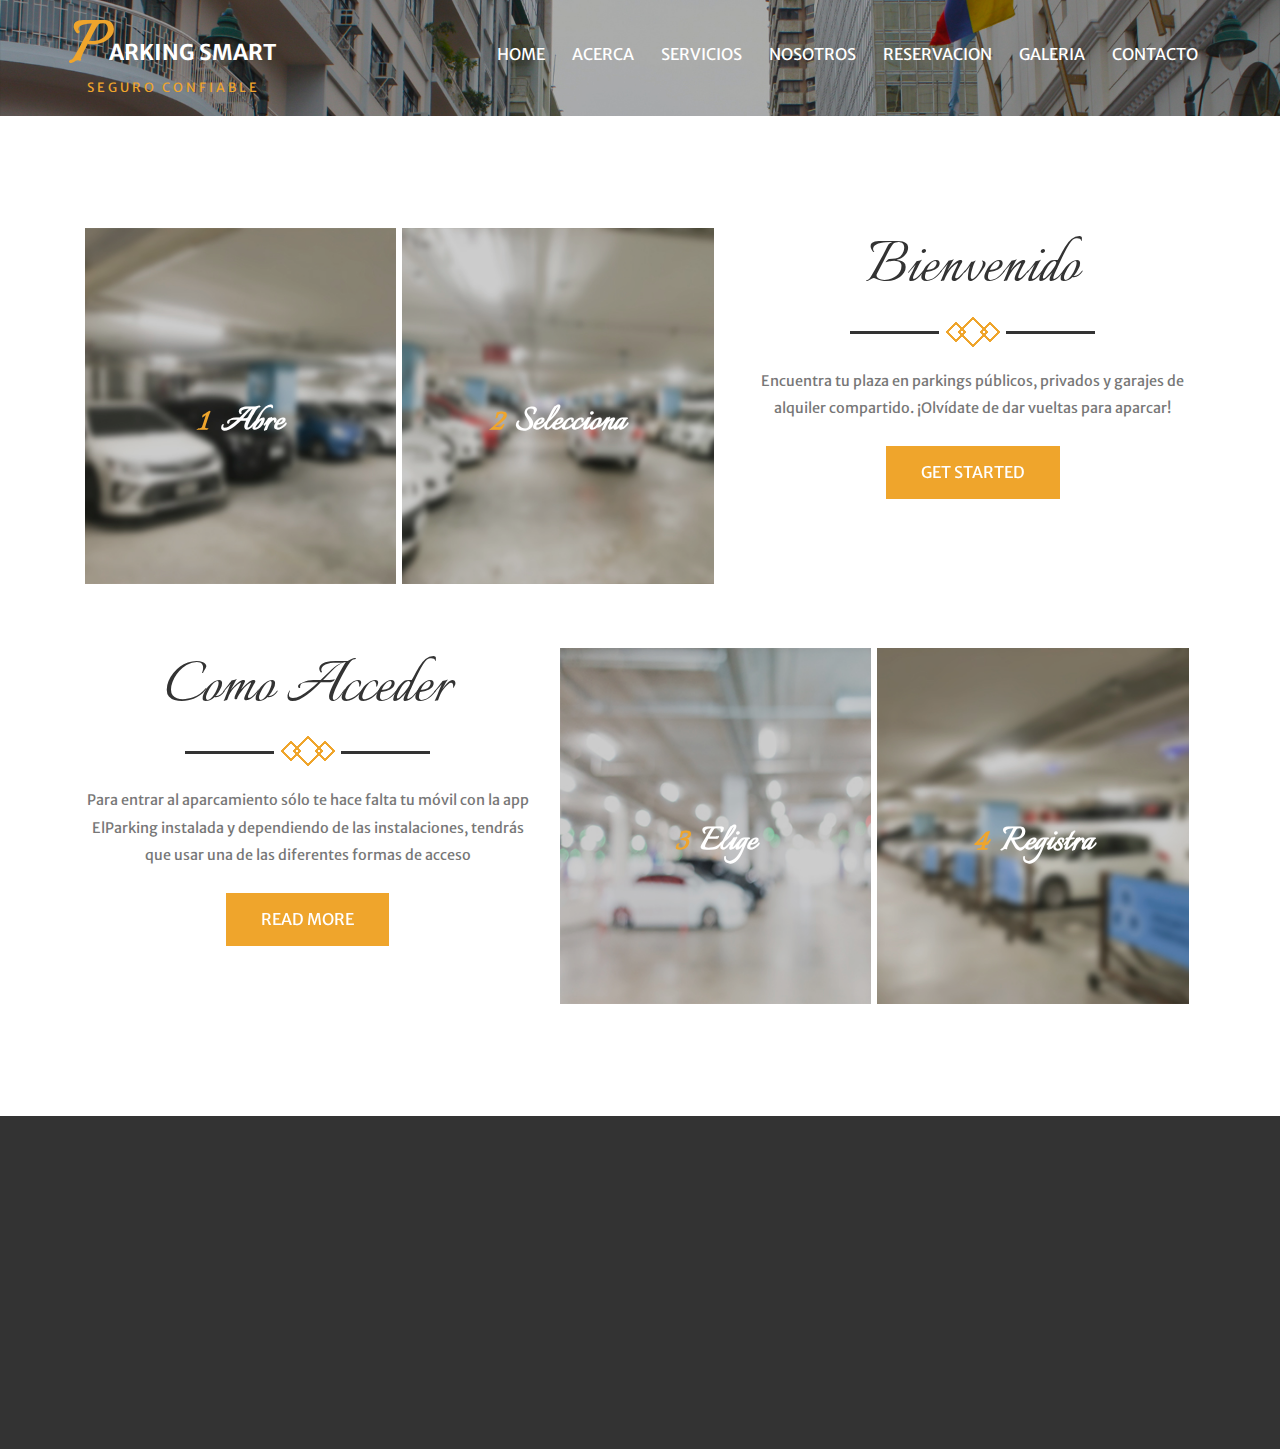
<file: pages/about.html>
<!DOCTYPE HTML>
<html lang="es">
<head>
<title>Parking - Smart | About </title>
<meta name="viewport" content="width=device-width, initial-scale=1">
<meta http-equiv="Content-Type" content="text/html; charset=utf-8" />
<meta name="keywords" content="Parking" />
<script type="applisalonion/x-javasscript"> addEventListener("load", function() { setTimeout(hideURLbar, 0); }, false); function hideURLbar(){ window.scrollTo(0,1); } </script>
<link href="../css/bootstrap.css" rel='stylesheet' type='text/css' />
<!-- Custom Theme files -->
<link href="../css/iconeffects.css" rel='stylesheet' type='text/css' />
<link href="../css/style.css" rel='stylesheet' type='text/css' />	
<link rel="stylesheet" href="../css/swipebox.css">
<script src="../js/jquery-1.11.1.min.js"></script>
<script type="text/javascript" src="../js/move-top.js"></script>
<script type="text/javascript" src="../js/easing.js"></script>
<!--/web-font-->
	<link href='//fonts.googleapis.com/css?family=Italianno' rel='stylesheet' type='text/css'>
	<link href='//fonts.googleapis.com/css?family=Merriweather+Sans:400,300,700' rel='stylesheet' type='text/css'>
<!--/script-->
    <script type="text/javascript" src="../js/completo.js"></script>

<!--animate-->
<link href="../css/animate.css" rel="stylesheet" type="text/css" media="all">
<script src="../js/wow.min.js"></script>
    <script type="text/javascript" src="../js/completo3.js"></script>

</head>
<body>
<!--start-home-->
		<div class="banner two" id="home">
		<div class="header-bottom">
		     <div class="container">
			  <div class="fixed-header">
			      <!--logo-->
			       <div class="logo">
                      <a href="../index.html"><h1>P<span>arking Smart</span></h1></a>
					  <p>seguro confiable</p>
				   </div>
					<!--//logo-->
					<div class="top-menu">
							<span class="menu"> </span>
							<nav class="link-effect-4" id="link-effect-4">
                              <ul>
								 <li class="active"><a data-hover="Home" href="../index.html">Home</a></li>
								<li><a data-hover="Acerca" href="about.html">Acerca</a></li>
								<li><a data-hover="Servicios" href="services.html">Servicios</a></li>
								<li><a data-hover="Nosotros" href="team.html">Nosotros</a></li>
							    <li><a data-hover="Reservacion" href="reservation.html">Reservacion</a></li>
							    <li><a data-hover="Galeria" href="galeria.html">Galeria</a></li>
								<li><a data-hover="Contacto" href="contact.html">Contacto</a></li>

								</ul>
							</nav>
							</div>
							<!-- script-for-menu -->
    <script type="text/javascript" src="../js/completo4.js"></script>
								<!-- script-for-menu -->

				 <div class="clearfix"></div>
	 <script type="text/javascript" src="../js/completo5.js"></script>
			 </div>
		</div>
	</div>

		 <div class="down"></div>
	</div>

<!--/products-->
		  <div class="about" id="about">
		     <div class="container">
			 <!--/about-section-->
			   <div class="about-section">
				<div class="col-md-7 ab-left">
				  <div class="grid">
			        <div class="h-f wow slideInLeft"  data-wow-duration="1s" data-wow-delay=".2s">
					<figure class="effect-jazz">
					<img src="../images/s1.jpg" alt="img25"/>
						<figcaption>
							<h4>1<span> Abre </span></h4>
							<p>Parking Smart en tu móvil y el GPS te ubicará en el mapa. Confirma la ubicación.</p>							
						</figcaption>			
					</figure>
					
				 </div>
				 <div class="h-f wow slideInLeft"  data-wow-duration="1s" data-wow-delay=".2s">
					<figure class="effect-jazz">
						<img src="../images/s2.jpg" alt="img25"/>
						<figcaption>
							<h4>2<span>Selecciona</span></h4>
							<p>la tarifa que corresponde y la matrícula de tu vehículo. </p>
							
						</figcaption>			
					</figure>
					
				 </div>
				 <div class="clearfix"> </div>
				 </div>
			   </div>
			   <div class="col-md-5 ab-text">
			             <h3 class="tittle wow slideInDown"  data-wow-duration="1s" data-wow-delay=".3s">Bienvenido</h3>
						  <div class="arrows-two wow slideInDown"  data-wow-duration="1s" data-wow-delay=".5s"><img src="../images/border.png" alt="border"/></div>
						  <p class="wow slideInUp"  data-wow-duration="1s" data-wow-delay=".3s">Encuentra tu plaza en parkings públicos, privados y garajes de alquiler compartido. ¡Olvídate de dar vueltas para aparcar! </p>
						  <div class="start wow flipInX"  data-wow-duration="1s" data-wow-delay=".3s">
						     <a href="single.html" class="hvr-bounce-to-bottom">Get Started</a>
						  </div>

					</div>
					<div class="clearfix"> </div>
			 </div>
			  <!--//about-section-->
			  <!--/about-section2-->
			   <div class="about-section">
			        <div class="col-md-5 ab-text two">
			             <h3 class="tittle wow slideInDown"  data-wow-duration="1s" data-wow-delay=".3s">Como Acceder</h3>
						 <div class="arrows-two wow slideInDown"  data-wow-duration="1s" data-wow-delay=".5s"><img src="../images/border.png" alt="border"/></div>
						  <p class="wow slideInUp"  data-wow-duration="1s" data-wow-delay=".3s">Para entrar al aparcamiento sólo te hace falta tu móvil con la app ElParking instalada y dependiendo de las instalaciones, tendrás que usar una de las diferentes formas de acceso</p>
						 <div class="start wow flipInX"  data-wow-duration="1s" data-wow-delay=".3s">
						     <a href="single.html" class="hvr-bounce-to-bottom">Read more</a>
						  </div>

					</div>
						<div class="col-md-7 ab-left">
				  <div class="grid">
			        <div class="h-f  wow slideInRight"  data-wow-duration="1s" data-wow-delay=".2s">
					<figure class="effect-jazz">
					<img src="../images/s3.jpg" alt="img25"/>
						<figcaption>
							<h4>3<span>Elige</span></h4>
							<p>la duración del ticket y paga en la aplicación.</p>
							
						</figcaption>			
					</figure>
					
				 </div>
				 <div class="h-f  wow slideInRight"  data-wow-duration="1s" data-wow-delay=".2s">
					<figure class="effect-jazz">
						<img src="../images/s4.jpg" alt="img25"/>
						<figcaption>
							<h4>4<span>Registra</span></h4>
							<p>el ticket en el sistema y el controlador puede comprobar que tienes un ticket. </p>
						
						</figcaption>			
					</figure>
					
				 </div>
				 <div class="clearfix"> </div>
				 </div>
			   </div>
					<div class="clearfix"> </div>
			 </div>
			  <!--//about-section2-->
			</div>
	     </div>
<!--//products-->

<!--footer-->
		<div class="footer text-center">
						<div class="container">
							<!--logo2-->
								   <div class="logo2 wow fadeInUp" data-wow-duration="1s" data-wow-delay=".3s">
									  <a href="../index.html"><h2>P<span>arking Smart</span></h2></a>
									  <p>seguro confiable</p>
								   </div>
					<!--//logo2-->
									<ul class="social wow slideInDown" data-wow-duration="1s" data-wow-delay=".3s">
										<li><a href="https://twitter.com/?lang=es" class="tw" target="_blank"></a></li>
										<li><a href="https://www.facebook.com/" class="fb" target="_blank"> </a></li>
										<li><a href="https://plus.google.com/collections/featured?hl=es" class="in" target="_blank"> </a></li>
										
									</ul>
									<p class="copy-right wow fadeInUp"  data-wow-duration="1s" data-wow-delay=".3s"> 2017 Parking Smart. All rights reserved | Design by <a href="../index.html">Parking Smart</a></p>

					 </div>
	     </div>
		<!--start-smooth-scrolling-->
	 <script type="text/javascript" src="../js/completo8.js"></script>
								<!--end-smooth-scrolling-->
		<a href="#home" id="toTop" class="scroll" style="display: block;"> <span id="toTopHover" style="opacity: 1;"> </span></a>

</body>
</html>
</file>
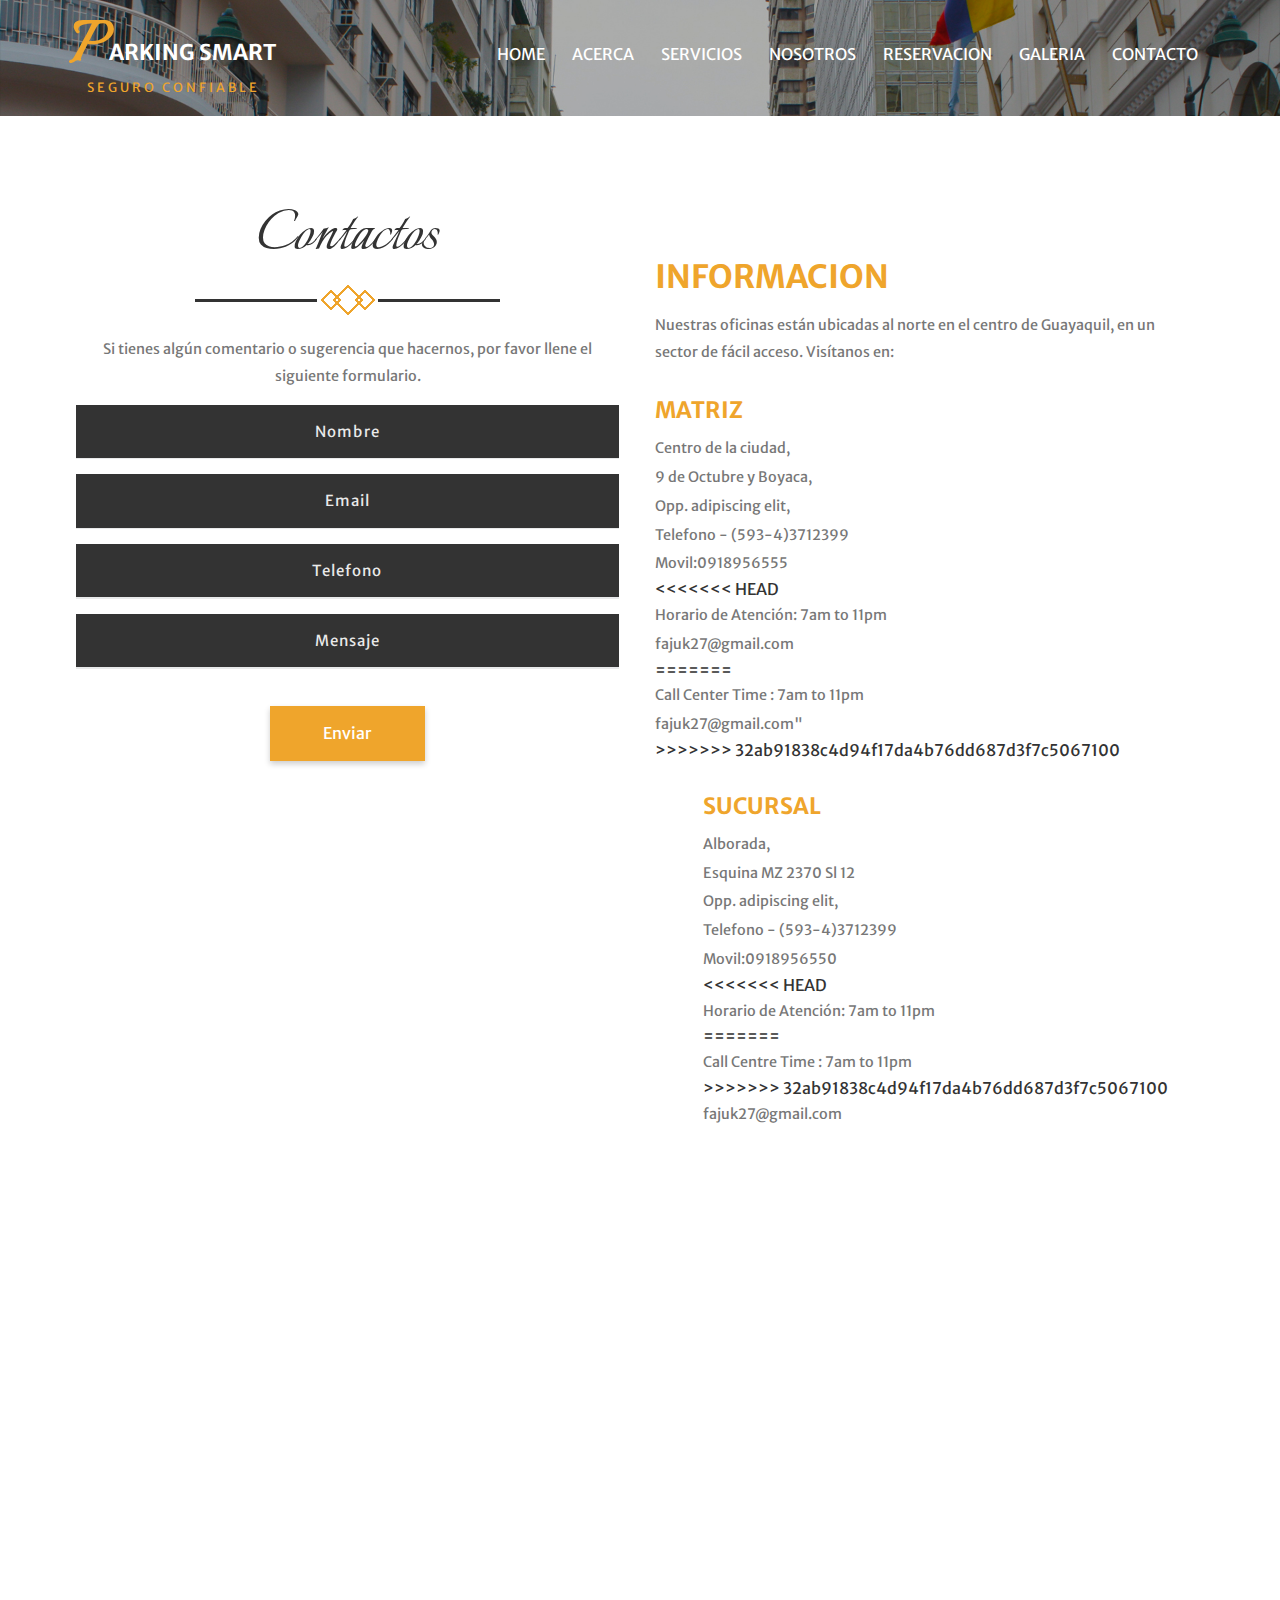
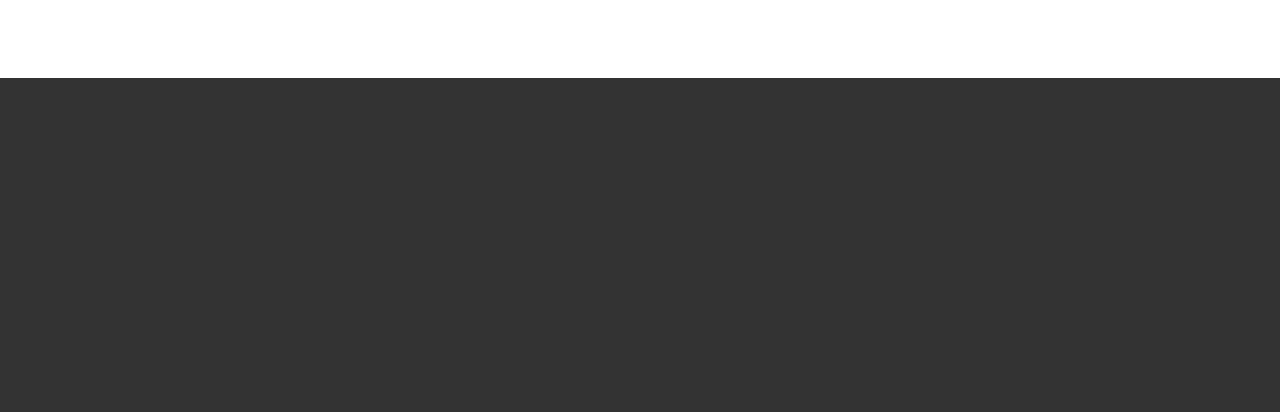
<file: pages/contact.html>
<!DOCTYPE HTML>
<html lang="es">
<head>
<title>Parking - Smart | About </title>
<meta name="viewport" content="width=device-width, initial-scale=1">
<meta http-equiv="Content-Type" content="text/html; charset=utf-8" />
<meta name="keywords" content="Parking" />
<script type="applisalonion/x-javasscript"> addEventListener("load", function() { setTimeout(hideURLbar, 0); }, false); function hideURLbar(){ window.scrollTo(0,1); } </script>
<link href="../css/bootstrap.css" rel='stylesheet' type='text/css' />
<!-- Custom Theme files -->
<link href="../css/iconeffects.css" rel='stylesheet' type='text/css' />
<link href="../css/style.css" rel='stylesheet' type='text/css' />	
<link rel="stylesheet" href="../css/swipebox.css">
<script src="../js/jquery-1.11.1.min.js"></script>
<script type="text/javascript" src="../js/move-top.js"></script>
<script type="text/javascript" src="../js/easing.js"></script>
<!--/web-font-->
	<link href='//fonts.googleapis.com/css?family=Italianno' rel='stylesheet' type='text/css'>
	<link href='//fonts.googleapis.com/css?family=Merriweather+Sans:400,300,700' rel='stylesheet' type='text/css'>
<!--/script-->
<script type="text/javascript" src="../js/completo.js"></script>
<!-- swipe box js -->
	<script src="../js/jquery.swipebox.min.js"></script> 
<script type="text/javascript" src="../js/completo2.js"></script>
<!-- //swipe box js -->
<!--animate-->
<link href="../css/animate.css" rel="stylesheet" type="text/css" media="all">
<script src="../js/wow.min.js"></script>
<script type="text/javascript" src="../js/completo3.js"></script>

</head>
<body>
<!--start-home-->
		<div class="banner two" id="home">
		<div class="header-bottom">
		     <div class="container">
			  <div class="fixed-header">
			      <!--logo-->
			       <div class="logo">
                      <a href="../index.html"><h1>P<span>arking Smart</span></h1></a>
					  <p>seguro confiable</p>
				   </div>
					<!--//logo-->
					<div class="top-menu">
							<span class="menu"> </span>
							<nav class="link-effect-4" id="link-effect-4">
                              <ul>
								 <li class="active"><a data-hover="Home" href="../index.html">Home</a></li>
								<li><a data-hover="Acerca" href="about.html">Acerca</a></li>
								<li><a data-hover="Servicios" href="services.html">Servicios</a></li>
								<li><a data-hover="Nosotros" href="team.html">Nosotros</a></li>
							    <li><a data-hover="Reservacion" href="reservation.html">Reservacion</a></li>
							    <li><a data-hover="Galeria" href="galeria.html">Galeria</a></li>
								<li><a data-hover="Contacto" href="contact.html">Contacto</a></li>

								</ul>
							</nav>
							</div>
							<!-- script-for-menu -->
<script type="text/javascript" src="../js/completo4.js"></script>
								<!-- script-for-menu -->

				 <div class="clearfix"></div>
<script type="text/javascript" src="../js/completo5.js"></script>
			 </div>
		</div>
	</div>

		 <div class="down"></div>
	</div>

 <!--/contact-->
	 <div class="section-contact" id="contact">
	    <div class="container">
           <div class="contact-main">
				    <div class="col-md-6 contact-grid wow fadeInUp"  data-wow-duration="1s" data-wow-delay=".3s">
					<h3 class="tittle wow bounceIn"  data-wow-duration=".8s" data-wow-delay=".2s">Contactos</h3>
						<div class="arrows-three"><img src="../images/border.png" alt="border"></div>
							<p class="wel-text wow fadeInDown"  data-wow-duration=".8s" data-wow-delay=".4s">Si tienes algún comentario o sugerencia que hacernos, por favor llene el siguiente formulario.</p>
						    <form id="filldetails">
					  <div class="field name-box">
							<input type="text" id="name" placeholder="Quien eres tú?" required=""/>
							<label for="name">Nombre</label>
							<span class="ss-icon">check</span>
					  </div>
					  
					  <div class="field email-box">
							<input type="text" id="email" placeholder="ejemplo@email.com" required=""/>
							<label for="email">Email</label>
							<span class="ss-icon">check</span>
					  </div>
					  
					  <div class="field phonenum-box">
							<input type="text" id="num" placeholder="Número de teléfono" required=""/>
							<label for="num">Telefono</label>
							<span class="ss-icon">check</span>
					  </div>

					  <div class="field msg-box">
							<textarea id="msg" rows="4" placeholder="Deja aquí tu mensaje..." required=""></textarea>
							<label for="msg">Mensaje</label>
							<span class="ss-icon">check</span>
					  </div>
						<div class="send wow shake"  data-wow-duration="1s" data-wow-delay=".3s">
											<input type="submit" value="Enviar" >
										</div>
					 
			  </form>

					   </div>
					<div class="col-md-6 contact-in wow fadeInUp"  data-wow-duration="1s" data-wow-delay=".5s">
						<h4 class="info">Informacion</h4>
						<p class="para1">Nuestras oficinas están ubicadas al norte  en el centro de Guayaquil, en un sector de fácil acceso. Visítanos en: </p>
						<div class="con-top">
							<h4>MATRIZ</h4>
								<ul>
								<li>Centro de la ciudad,</li> 
								<li>9 de Octubre y Boyaca,</li>  
								<li>Opp. adipiscing elit,</li> 
								<li>Telefono - (593-4)3712399</li> 
								<li>Movil:0918956555 </li>
<<<<<<< HEAD
								<li>Horario de Atención: 7am to 11pm</li>
								<li>fajuk27@gmail.com</li>
=======
								<li>Call Center Time : 7am to 11pm</li>
								<li>fajuk27@gmail.com"</li>
>>>>>>> 32ab91838c4d94f17da4b76dd687d3f7c5067100
							  </ul>
						</div>
						<div class="con-top two">
							<h4>SUCURSAL</h4>
							<ul>
								<li>Alborada,</li> 
								<li>Esquina MZ 2370 Sl 12</li>   
								<li>Opp. adipiscing elit,</li> 
								<li>Telefono - (593-4)3712399</li>
								<li>Movil:0918956550 </li>
<<<<<<< HEAD
								<li>Horario de Atención: 7am to 11pm</li>	
=======
								<li>Call Centre Time : 7am to 11pm</li>	
>>>>>>> 32ab91838c4d94f17da4b76dd687d3f7c5067100
								<li>fajuk27@gmail.com</li>
							</ul>								
						</div>
					</div>
					
						<div class="clearfix"> </div>
			      </div>
				   <!--map-->
				    <div class="map wow fadeInDown" data-wow-duration=".8s" data-wow-delay=".5s">
					 <iframe src="https://www.google.com/maps/embed?pb=!1m14!1m12!1m3!1d15947.547248464027!2d-79.88832307971705!3d-2.196510197203723!2m3!1f0!2f0!3f0!3m2!1i1024!2i768!4f13.1!5e0!3m2!1ses!2sec!4v1498580695015" ></iframe>
					</div>
				<!--//map-->
			 </div>
		</div>
		<!--//contact-->

<!--footer-->
		<div class="footer text-center">
						<div class="container">
							<!--logo2-->
								   <div class="logo2 wow fadeInUp" data-wow-duration="1s" data-wow-delay=".3s">
									  <a href="../index.html"><h2>P<span>arking Smart</span></h2></a>
									  <p>seguro confiable</p>
								   </div>
					<!--//logo2-->
									<ul class="social wow slideInDown" data-wow-duration="1s" data-wow-delay=".3s">
										<li><a href="https://twitter.com/?lang=es" class="tw" target="_blank"></a></li>
										<li><a href="https://www.facebook.com/" class="fb" target="_blank"> </a></li>
										<li><a href="https://plus.google.com/collections/featured?hl=es" class="in" target="_blank"> </a></li>
										 
									</ul>
									<p class="copy-right wow fadeInUp"  data-wow-duration="1s" data-wow-delay=".3s"> 2017 Parking Smart. All rights reserved | Design by <a href="../index.html">Parking Smart</a></p>

					 </div>
	     </div>
		<!--start-smooth-scrolling-->
<script type="text/javascript" src="../js/completo8.js"></script>
								<!--end-smooth-scrolling-->
		<a href="#home" id="toTop" class="scroll" style="display: block;"> <span id="toTopHover" style="opacity: 1;"> </span></a>

</body>
</html>
</file>
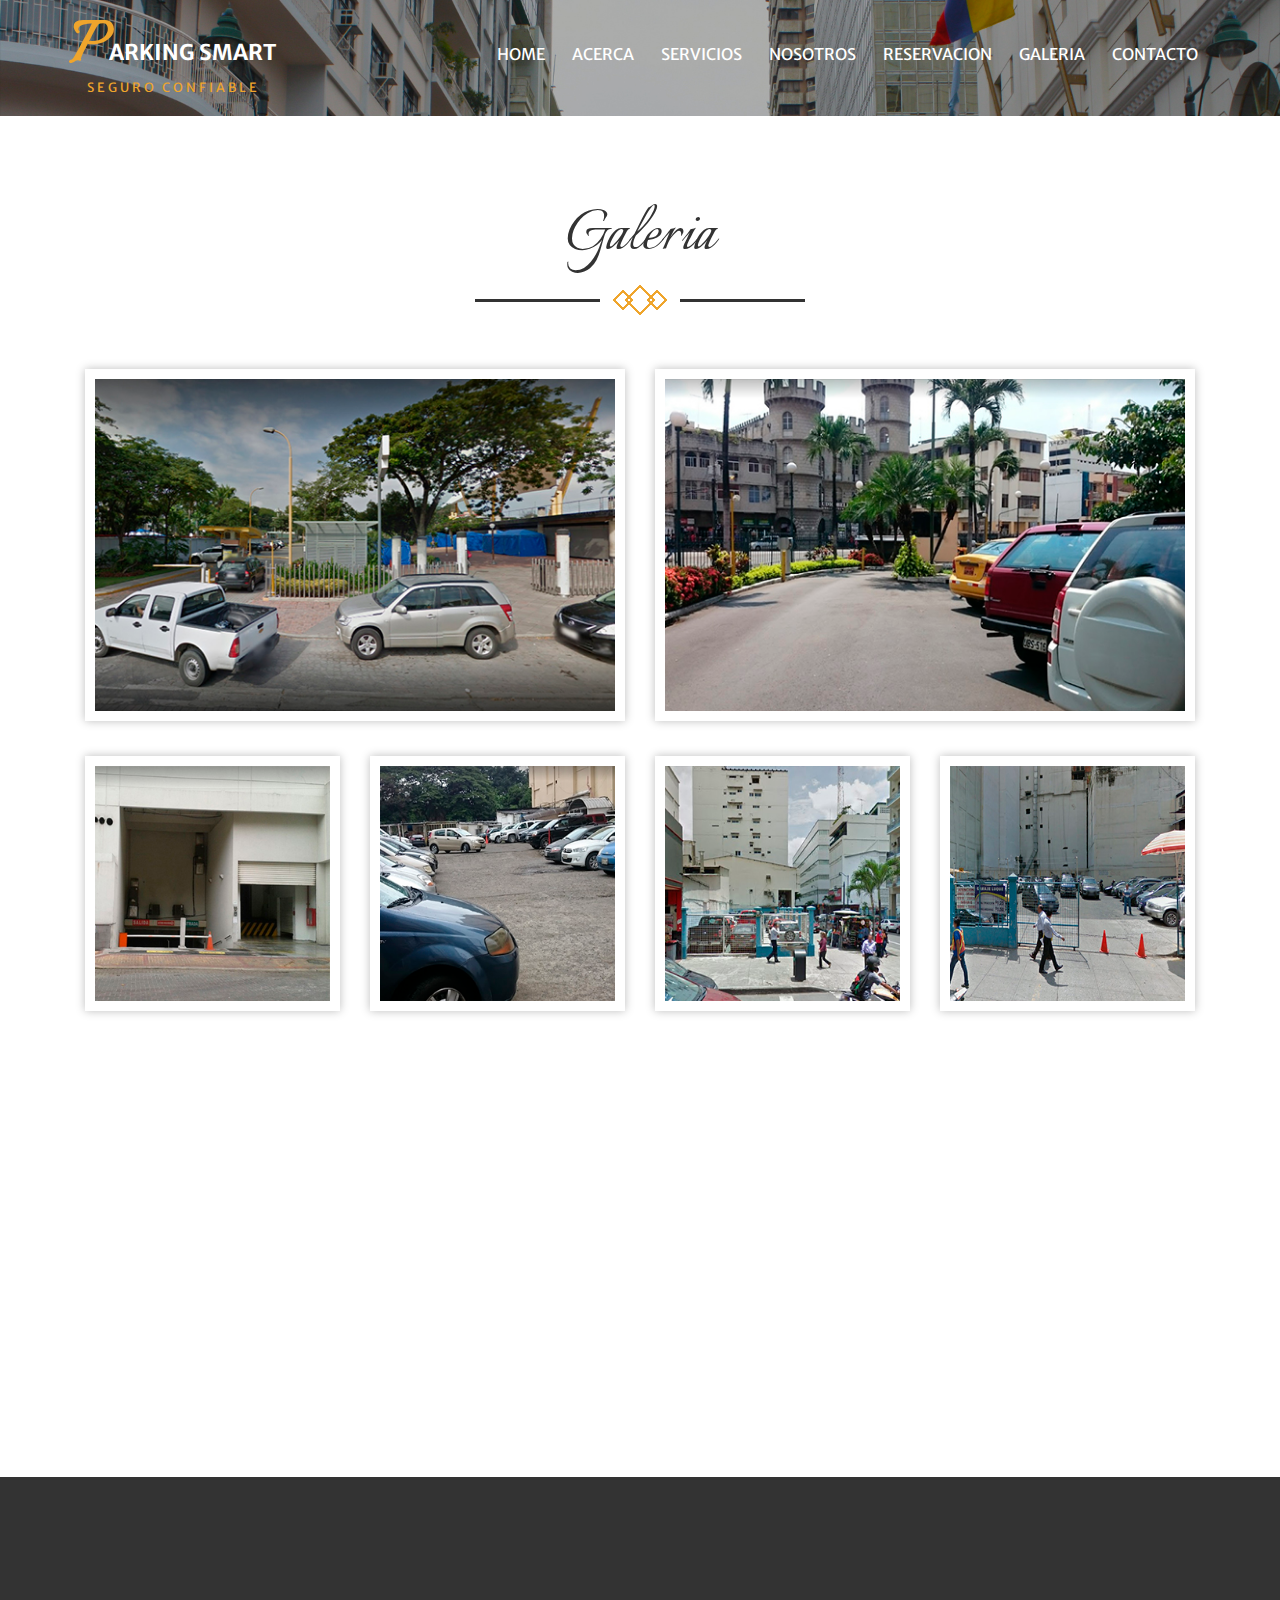
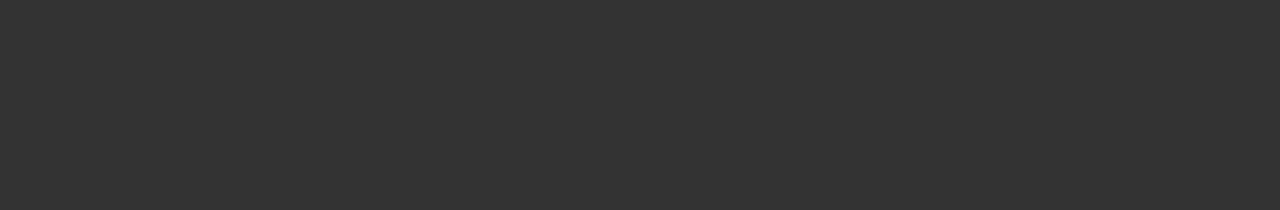
<file: pages/galeria.html>
<!DOCTYPE HTML>
<html lang="es">
<head>
<title>Parking - Smart | About </title>
<meta name="viewport" content="width=device-width, initial-scale=1">
<meta http-equiv="Content-Type" content="text/html; charset=utf-8" />
<meta name="keywords" content="Parking" />
<script type="applisalonion/x-javasscript"> addEventListener("load", function() { setTimeout(hideURLbar, 0); }, false); function hideURLbar(){ window.scrollTo(0,1); } </script>
<link href="../css/bootstrap.css" rel='stylesheet' type='text/css' />
<!-- Custom Theme files -->
<link href="../css/iconeffects.css" rel='stylesheet' type='text/css' />
<link href="../css/style.css" rel='stylesheet' type='text/css' />	
<link rel="stylesheet" href="../css/swipebox.css">
<script src="../js/jquery-1.11.1.min.js"></script>
<script type="text/javascript" src="../js/move-top.js"></script>
<script type="text/javascript" src="../js/easing.js"></script>
<!--/web-font-->
	<link href='//fonts.googleapis.com/css?family=Italianno' rel='stylesheet' type='text/css'>
	<link href='//fonts.googleapis.com/css?family=Merriweather+Sans:400,300,700' rel='stylesheet' type='text/css'>
<!--/script-->
<script type="text/javascript" src="../js/completo.js"></script>
<!-- swipe box js -->
	<script src="../js/jquery.swipebox.min.js"></script> 
<script type="text/javascript" src="../js/completo2.js"></script>
<!-- //swipe box js -->
<!--animate-->
<link href="../css/animate.css" rel="stylesheet" type="text/css" media="all">
<script src="../js/wow.min.js"></script>
<script type="text/javascript" src="../js/completo3.js"></script>

</head>
<body>
<!--start-home-->
		<div class="banner two" id="home">
		<div class="header-bottom">
		     <div class="container">
			  <div class="fixed-header">
			      <!--logo-->
			       <div class="logo">
                      <a href="../index.html"><h1>P<span>arking Smart</span></h1></a>
					  <p>seguro confiable</p>
				   </div>
					<!--//logo-->
					<div class="top-menu">
							<span class="menu"> </span>
							<nav class="link-effect-4" id="link-effect-4">
                              <ul>
								 <li class="active"><a data-hover="Home" href="../index.html">Home</a></li>
								<li><a data-hover="Acerca" href="about.html">Acerca</a></li>
								<li><a data-hover="Servicios" href="services.html">Servicios</a></li>
								<li><a data-hover="Nosotros" href="team.html">Nosotros</a></li>
							    <li><a data-hover="Reservacion" href="reservation.html">Reservacion</a></li>
							    <li><a data-hover="Galeria" href="galeria.html">Galeria</a></li>
								<li><a data-hover="Contacto" href="contact.html">Contacto</a></li>

								</ul>
							</nav>
							</div>
							<!-- script-for-menu -->
<script type="text/javascript" src="../js/completo4.js"></script>
								<!-- script-for-menu -->

				 <div class="clearfix"></div>
<script type="text/javascript" src="../js/completo5.js"></script>
			 </div>
		</div>
	</div>

		 <div class="down"></div>
	</div>

<!--Gallery-->
<div class="gallery" id="gallery">
	<div class="container">
		<h3 class="tittle">Galeria</h3>
		<div class="arrows-serve"><img src="../images/border.png" alt="border"></div>
				<div class="gallery-grids">
					<div class="col-md-6 baner-top wow fadeInRight animated" data-wow-delay=".5s">
						<a href="../images/g1.jpg" class="b-link-stripe b-animate-go  swipebox">
							<div class="gal-spin-effect vertical ">
								<img src="../images/g1.jpg" alt=" " />
								<div class="gal-text-box">
									<div class="info-gal-con">
										<h4>Parking Smart</h4>
										<span class="separator"></span>
										<p>Malecon del Salado 2.</p>
										<span class="separator"></span>
										
									</div>
								</div>
							</div>
						</a>
					</div>
					<div class="col-md-6 baner-top wow fadeInLeft animated" data-wow-delay=".5s">
						<a href="../images/g2.jpg" class="b-link-stripe b-animate-go  swipebox">
							<div class="gal-spin-effect vertical ">
								<img src="../images/g2.jpg" alt=" " />
								<div class="gal-text-box">
									<div class="info-gal-con">
										<h4>Parking Smart</h4>
										<span class="separator"></span>
										<p>Parqueos Olmedo 2.</p>
										<span class="separator"></span>
										
									</div>
								</div>
							</div>
						</a>
					</div>
					<div class="col-md-3 baner-top ban-mar wow fadeInUp animated" data-wow-delay=".5s">
						<a href="../images/c1.jpg" class="b-link-stripe b-animate-go  swipebox">
							<div class="gal-spin-effect vertical ">
								<img src="../images/c1.jpg" alt=" " />
								<div class="gal-text-box">
									<div class="info-gal-con">
										<h4>Parking Smart</h4>
										<span class="separator"></span>
										<p>Plaza Parking.</p>
										<span class="separator"></span>
										
									</div>
								</div>
							</div>
						</a>
					</div>
					<div class="col-md-3 baner-top ban-mar wow fadeInDown animated" data-wow-delay=".5s">
						<a href="../images/c2.jpg" class="b-link-stripe b-animate-go  swipebox">
							<div class="gal-spin-effect vertical ">
								<img src="../images/c2.jpg" alt=" " />
								<div class="gal-text-box">
									<div class="info-gal-con">
										<h4>Parking Smart</h4>
										<span class="separator"></span>
										<p>Ronald Parking.</p>
										<span class="separator"></span>
										
									</div>
								</div>
							</div>
						</a>
					</div>
					<div class="col-md-3 baner-top ban-mar wow fadeInUp animated" data-wow-delay=".5s">
						<a href="../images/c3.jpg" class="b-link-stripe b-animate-go  swipebox">
							<div class="gal-spin-effect vertical ">
								<img src="../images/c3.jpg" alt=" " />
								<div class="gal-text-box">
									<div class="info-gal-con">
										<h4>Parking Smart</h4>
										<span class="separator"></span>
										<p>Parqueadero Chimborazo.</p>
										<span class="separator"></span>
										
									</div>
								</div>
							</div>
						</a>
					</div>
					<div class="col-md-3 baner-top ban-mar wow fadeInDown animated" data-wow-delay=".5s">
						<a href="../images/c4.jpg" class="b-link-stripe b-animate-go  swipebox">
							<div class="gal-spin-effect vertical ">
								<img src="../images/c4.jpg" alt=" " />
								<div class="gal-text-box">
									<div class="info-gal-con">
										<h4>Parking Smart</h4>
										<span class="separator"></span>
										<p>Garaje Luke.</p>
										<span class="separator"></span>
										
									</div>
								</div>
							</div>
						</a>
					</div>
					<div class="col-md-6 baner-top wow fadeInRight animated" data-wow-delay=".5s">
						<a href="../images/g7.jpg" class="b-link-stripe b-animate-go  swipebox">
							<div class="gal-spin-effect vertical ">
								<img src="../images/g7.jpg" alt=" " />
								<div class="gal-text-box">
									<div class="info-gal-con">
										<h4>Parking Smart</h4>
										<span class="separator"></span>
										<p>Parqueo Grupo AR.</p>
										<span class="separator"></span>
										
									</div>
								</div>
							</div>
						</a>
					</div>
					<div class="col-md-6 baner-top wow fadeInLeft animated" data-wow-delay=".5s">
						<a href="../images/g8.jpg" class="b-link-stripe b-animate-go  swipebox">
							<div class="gal-spin-effect vertical ">
								<img src="../images/g8.jpg" alt=" " />
								<div class="gal-text-box">
									<div class="info-gal-con">
										<h4>Parking Smart</h4>
										<span class="separator"></span>
										<p>Malecon 2000 2</p>
										<span class="separator"></span>
										
									</div>
								</div>
							</div>
						</a>
					</div>
					<div class="clearfix"> </div>
				</div>
			</div>
	</div>
<!-- //gallery -->

<!--footer-->
		<div class="footer text-center">
						<div class="container">
							<!--logo2-->
								   <div class="logo2 wow fadeInUp" data-wow-duration="1s" data-wow-delay=".3s">
									  <a href="../index.html"><h2>P<span>arking Smart</span></h2></a>
									  <p>seguro confiable</p>
								   </div>
					<!--//logo2-->
								<ul class="social wow slideInDown" data-wow-duration="1s" data-wow-delay=".3s">
										<li><a href="https://twitter.com/?lang=es" class="tw" target="_blank"></a></li>
										<li><a href="https://www.facebook.com/" class="fb" target="_blank"> </a></li>
										<li><a href="https://plus.google.com/collections/featured?hl=es" class="in" target="_blank"> </a></li>
										 
									</ul>
									<p class="copy-right wow fadeInUp"  data-wow-duration="1s" data-wow-delay=".3s"> 2017 Parking Smart. All rights reserved | Design by <a href="../index.html">Parking Smart</a></p>

					 </div>
	     </div>
		<!--start-smooth-scrolling-->
<script type="text/javascript" src="../js/completo8.js"></script>
								<!--end-smooth-scrolling-->
		<a href="#home" id="toTop" class="scroll" style="display: block;"> <span id="toTopHover" style="opacity: 1;"> </span></a>

</body>
</html>
</file>
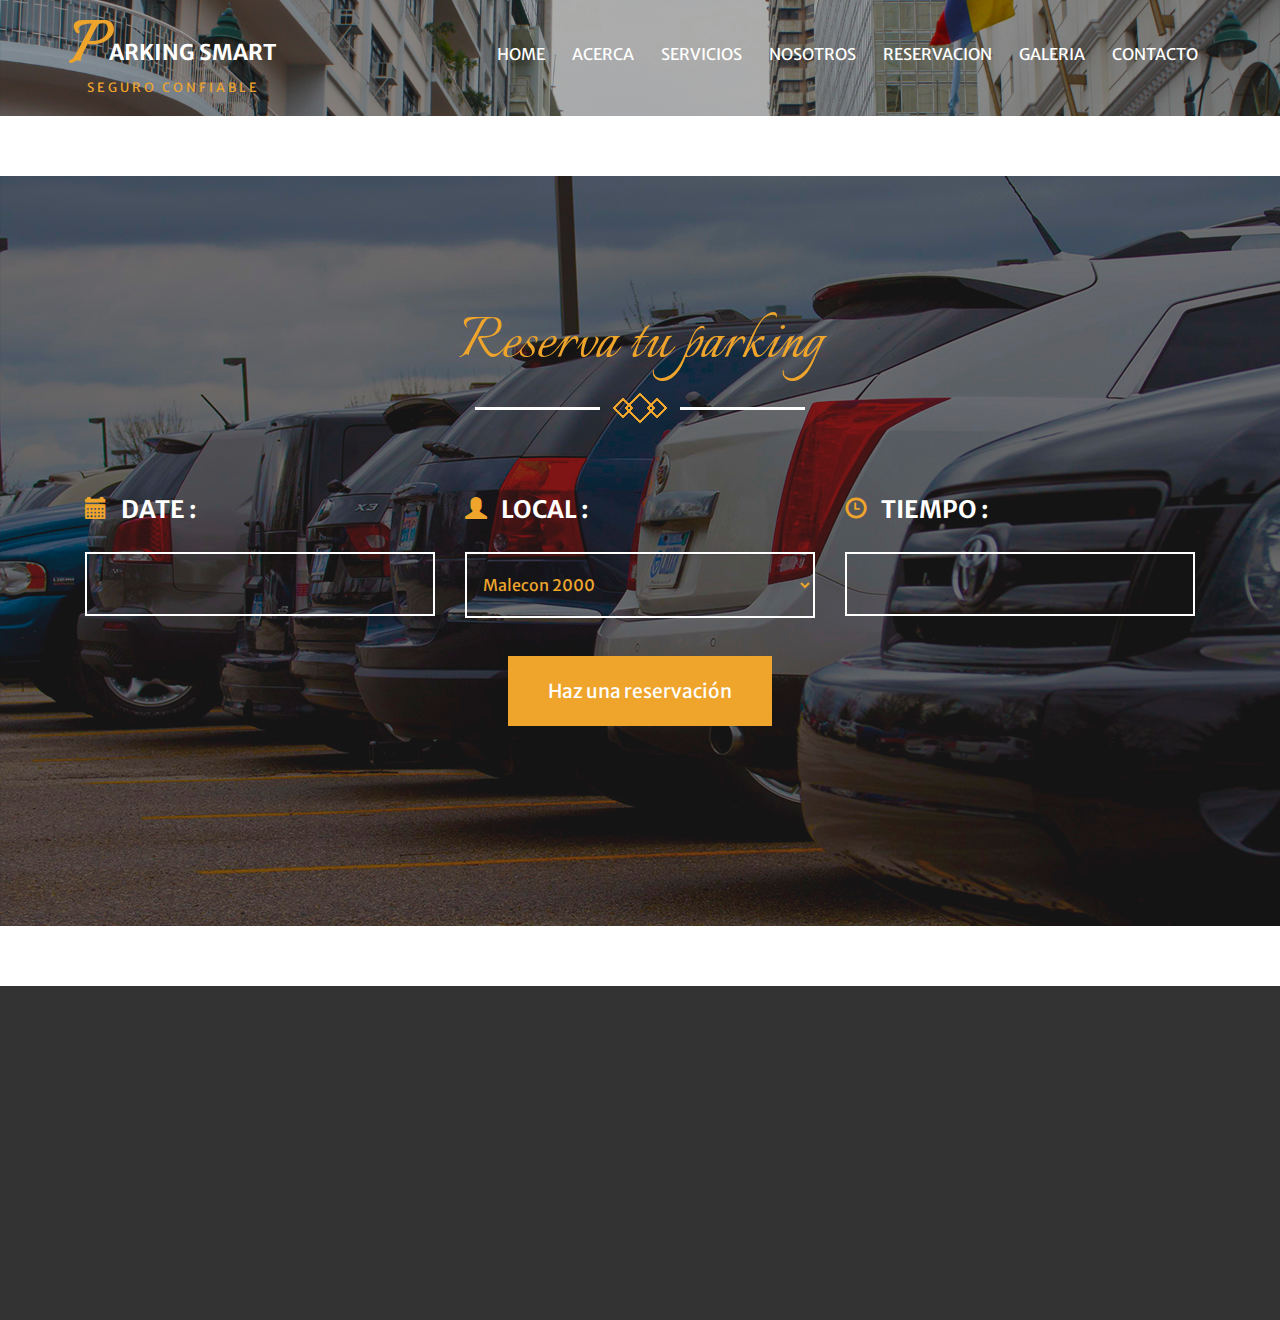
<file: pages/reservation.html>
<!DOCTYPE HTML>
<html lang="es">
<head>
<title>Parking - Smart | Reservacion </title>
<meta name="viewport" content="width=device-width, initial-scale=1">
<meta http-equiv="Content-Type" content="text/html; charset=utf-8" />
<meta name="keywords" content="Parking" />
<script type="applisalonion/x-javasscript"> addEventListener("load", function() { setTimeout(hideURLbar, 0); }, false); function hideURLbar(){ window.scrollTo(0,1); } </script>
<link href="../css/bootstrap.css" rel='stylesheet' type='text/css' />
<!-- Custom Theme files -->
<link href="../css/iconeffects.css" rel='stylesheet' type='text/css' />
<link href="../css/style.css" rel='stylesheet' type='text/css' />	
<link rel="stylesheet" href="../css/swipebox.css">
<script src="../js/jquery-1.11.1.min.js"></script>
<script type="text/javascript" src="../js/move-top.js"></script>
<script type="text/javascript" src="../js/easing.js"></script>
<!--/web-font-->
	<link href='//fonts.googleapis.com/css?family=Italianno' rel='stylesheet' type='text/css'>
	<link href='//fonts.googleapis.com/css?family=Merriweather+Sans:400,300,700' rel='stylesheet' type='text/css'>
<!--/script-->
<script type="text/javascript" src="../js/completo.js"></script>
<!-- swipe box js -->
	<script src="../js/jquery.swipebox.min.js"></script> 
<script type="text/javascript" src="../js/completo2.js"></script>
<!-- //swipe box js -->
<!--animate-->
<link href="../css/animate.css" rel="stylesheet" type="text/css" media="all">
<script src="../js/wow.min.js"></script>
<script type="text/javascript" src="../js/completo3.js"></script>

</head>
<body>
<!--start-home-->
		<div class="banner two" id="home">
		<div class="header-bottom">
		     <div class="container">
			  <div class="fixed-header">
			      <!--logo-->
			       <div class="logo">
                      <a href="../index.html"><h1>P<span>arking Smart</span></h1></a>
					  <p>seguro confiable</p>
				   </div>
					<!--//logo-->
					<div class="top-menu">
							<span class="menu"> </span>
							<nav class="link-effect-4" id="link-effect-4">
                              <ul>
								 <li class="active"><a data-hover="Home" href="../index.html">Home</a></li>
								<li><a data-hover="Acerca" href="about.html">Acerca</a></li>
								<li><a data-hover="Servicios" href="services.html">Servicios</a></li>
								<li><a data-hover="Nosotros" href="team.html">Nosotros</a></li>
							    	<li><a data-hover="Reservacion" href="reservation.html">Reservacion</a></li>
							    <li><a data-hover="Galeria" href="galeria.html">Galeria</a></li>
								<li><a data-hover="Contacto" href="contact.html">Contacto</a></li>

								</ul>
							</nav>
							</div>
							<!-- script-for-menu -->
<script type="text/javascript" src="../js/completo4.js"></script>
								<!-- script-for-menu -->

				 <div class="clearfix"></div>
<script type="text/javascript" src="../js/completo5.js"></script>
			 </div>
		</div>
	</div>

		 <div class="down"></div>
	</div>
<div class="separador"></div>
<!--reservation-->
	<div class="reservation" id="reservation">
		<div class="container">
		<div class="reservation-info">
		  <h3 class="tittle reserve">Reserva tu parking</h3>
			 <div class="arrows-reserve"><img src="../images/border.png" alt="border"></div>
				<div class="book-reservation wow slideInUp" data-wow-duration="1s" data-wow-delay=".5s">
					<form>
					 <div class="col-md-4 form-left">
						<label><i class="glyphicon glyphicon-calendar"></i> Date :</label>
						<input type="text">
						</div>
						<div class="col-md-4 form-left">
							<label><i class="glyphicon glyphicon-user"></i> Local :</label>
							<select class="form-control">
								<option>Malecon 2000</option>
								<option>9 de Octubre</option>
								<option>Centro</option>
								<option>Rumichaca</option>
								<option>Mas</option>
							</select>
						</div>
						<div class="col-md-4 form-right">
							<label><i class="glyphicon glyphicon-time"></i> Tiempo :</label>
							<input type="text">
						</div>
						<div class="clearfix"> </div>
						<div class="make wow shake" data-wow-duration="1s" data-wow-delay=".5s">
						  <input type="submit" value="Haz una reservación">
						</div>
					</form>

				</div>
				<div class="clearfix"> </div>
			</div>
		</div>
	</div>	
	<!--//reservation-->
<div class="separador"></div>

<!--footer-->
		<div class="footer text-center">
						<div class="container">
							<!--logo2-->
								   <div class="logo2 wow fadeInUp" data-wow-duration="1s" data-wow-delay=".3s">
									  <a href="../index.html"><h2>P<span>arking Smart</span></h2></a>
									  <p>seguro confiable</p>
								   </div>
					<!--//logo2-->
									<ul class="social wow slideInDown" data-wow-duration="1s" data-wow-delay=".3s">
										<li><a href="https://twitter.com/?lang=es" class="tw" target="_blank"></a></li>
										<li><a href="https://www.facebook.com/" class="fb" target="_blank"> </a></li>
										<li><a href="https://plus.google.com/collections/featured?hl=es" class="in" target="_blank"> </a></li>
										 
									</ul>
									<p class="copy-right wow fadeInUp"  data-wow-duration="1s" data-wow-delay=".3s"> 2017 Parking Smart. All rights reserved | Design by <a href="../index.html">Parking Smart</a></p>

					 </div>
	     </div>
	
		<!--start-smooth-scrolling-->
<script type="text/javascript" src="../js/completo8.js"></script>
								<!--end-smooth-scrolling-->
		<a href="#home" id="toTop" class="scroll" style="display: block;"> <span id="toTopHover" style="opacity: 1;"> </span></a>

</body>
</html>
</file>
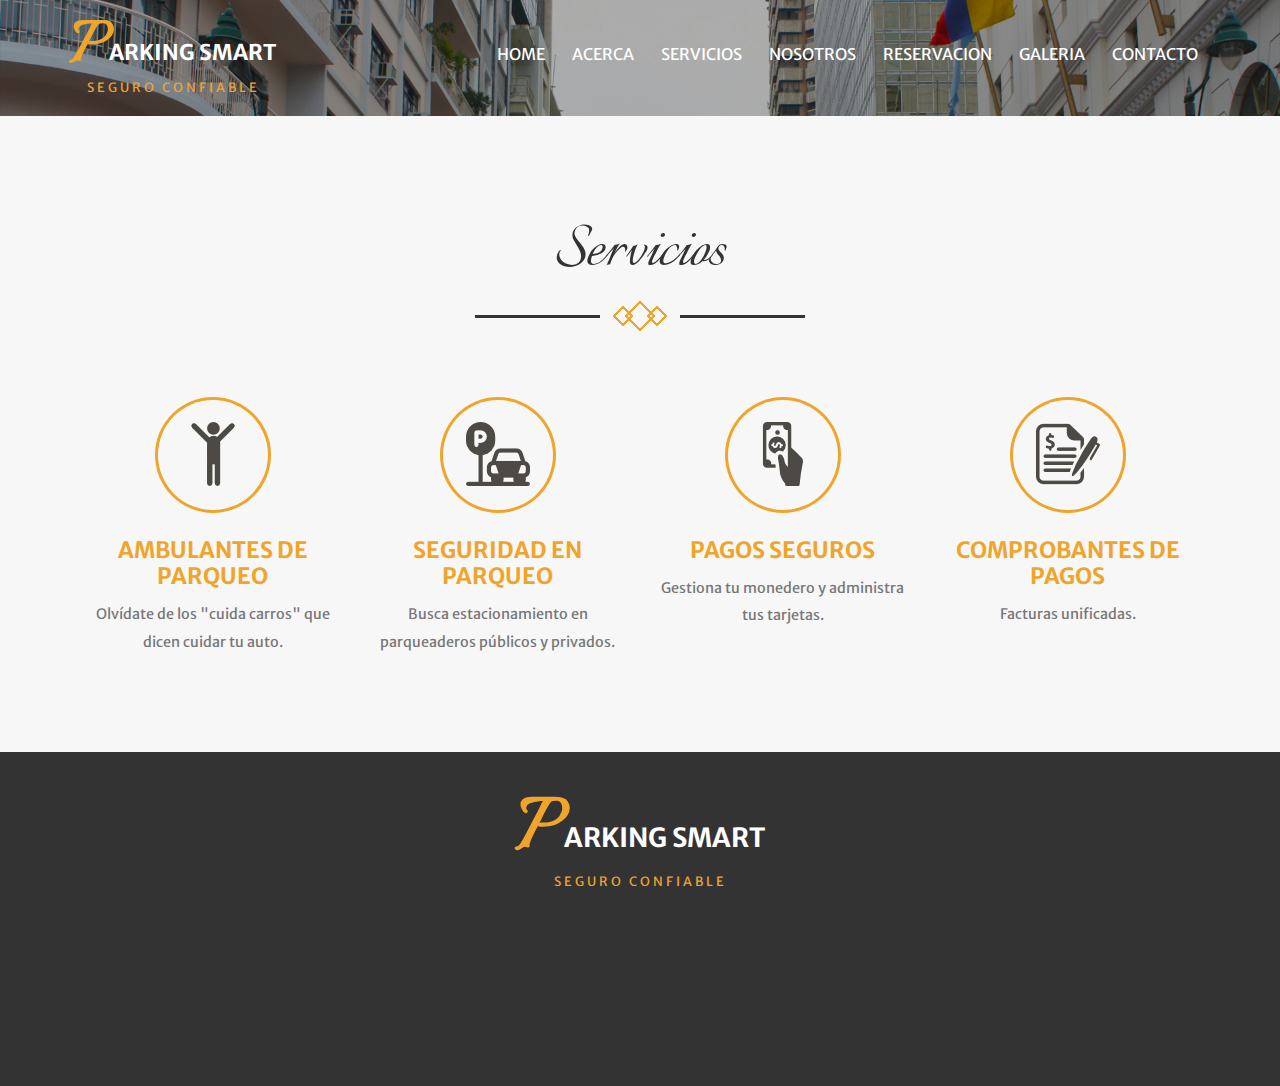
<file: pages/services.html>
<!DOCTYPE HTML>
<html lang="es">
<head>
<title>Parking - Smart | Servicios </title>
<meta name="viewport" content="width=device-width, initial-scale=1">
<meta http-equiv="Content-Type" content="text/html; charset=utf-8" />
<meta name="keywords" content="Parking" />
<script type="applisalonion/x-javasscript"> addEventListener("load", function() { setTimeout(hideURLbar, 0); }, false); function hideURLbar(){ window.scrollTo(0,1); } </script>
<link href="../css/bootstrap.css" rel='stylesheet' type='text/css' />
<!-- Custom Theme files -->
<link href="../css/iconeffects.css" rel='stylesheet' type='text/css' />
<link href="../css/style.css" rel='stylesheet' type='text/css' />	
<link rel="stylesheet" href="../css/swipebox.css">
<script src="../js/jquery-1.11.1.min.js"></script>
<script type="text/javascript" src="../js/move-top.js"></script>
<script type="text/javascript" src="../js/easing.js"></script>
<!--/web-font-->
	<link href='//fonts.googleapis.com/css?family=Italianno' rel='stylesheet' type='text/css'>
	<link href='//fonts.googleapis.com/css?family=Merriweather+Sans:400,300,700' rel='stylesheet' type='text/css'>
<!--/script-->
<script type="text/javascript" src="../js/completo.js"></script>
<!-- swipe box js -->
	<script src="../js/jquery.swipebox.min.js"></script> 
<script type="text/javascript" src="../js/completo2.js"></script>
<!-- //swipe box js -->
<!--animate-->
<link href="../css/animate.css" rel="stylesheet" type="text/css" media="all">
<script src="../js/wow.min.js"></script>
<script type="text/javascript" src="../js/completo3.js"></script>

</head>
<body>
<!--start-home-->
		<div class="banner two" id="home">
		<div class="header-bottom">
		     <div class="container">
			  <div class="fixed-header">
			      <!--logo-->
			       <div class="logo">
                      <a href="../index.html"><h1>P<span>arking Smart</span></h1></a>
					  <p>seguro confiable</p>
				   </div>
					<!--//logo-->
					<div class="top-menu">
							<span class="menu"> </span>
							<nav class="link-effect-4" id="link-effect-4">
                              <ul>
								 <li class="active"><a data-hover="Home" href="../index.html">Home</a></li>
								<li><a data-hover="Acerca" href="about.html">Acerca</a></li>
								<li><a data-hover="Servicios" href="services.html">Servicios</a></li>
								<li><a data-hover="Nosotros" href="team.html">Nosotros</a></li>
							    	<li><a data-hover="Reservacion" href="reservation.html">Reservacion</a></li>
							    <li><a data-hover="Galeria" href="galeria.html">Galeria</a></li>
								<li><a data-hover="Contacto" href="contact.html">Contacto</a></li>

								</ul>
							</nav>
							</div>
							<!-- script-for-menu -->
<script type="text/javascript" src="../js/completo4.js"></script>
								<!-- script-for-menu -->

				 <div class="clearfix"></div>
<script type="text/javascript" src="../js/completo5.js"></script>
			 </div>
		</div>
	</div>

		 <div class="down"></div>
	</div>

<!-- service-type-grid -->
	<div class="service" id="services">
		<div class="container">
		    <h3 class="tittle">Servicios</h3>
			<div class="arrows-serve"><img src="../images/border.png" alt="border"></div>
				<div class="inst-grids">
					<div class="col-md-3 services-gd text-center wow slideInLeft"  data-wow-duration="1s" data-wow-delay=".3s">
						<div class="hi-icon-wrap hi-icon-effect-9 hi-icon-effect-9a">
							<a href="#" class="hi-icon"><img src="../images/serve1.png" alt=" " /></a>
						</div>
						<h4>Ambulantes de Parqueo</h4>
						 <p>Olvídate de los "cuida carros" que dicen cuidar tu auto.</p>
					</div>
					<div class="col-md-3 services-gd text-center wow slideInDown"  data-wow-duration="1s" data-wow-delay=".2s">
						<div class="hi-icon-wrap hi-icon-effect-9 hi-icon-effect-9a">
							<a href="#" class="hi-icon"><img src="../images/serve2.png" alt=" " /></a>
						</div>
						<h4>Seguridad en Parqueo</h4>
						 <p>Busca estacionamiento en parqueaderos públicos y privados. </p>
					</div>
					<div class="col-md-3 services-gd text-center wow slideInUp"  data-wow-duration="1s" data-wow-delay=".2s">
						<div class="hi-icon-wrap hi-icon-effect-9 hi-icon-effect-9a">
							<a href="#" class="hi-icon"><img src="../images/serve3.png" alt=" " /></a>
						</div>
						<h4>Pagos Seguros</h4>
						 <p>Gestiona tu monedero y administra tus tarjetas. </p>
					</div>
					<div class="col-md-3 services-gd text-center wow slideInRight"  data-wow-duration="1s" data-wow-delay=".3s">
						<div class="hi-icon-wrap hi-icon-effect-9 hi-icon-effect-9a">
							<a href="#" class="hi-icon"><img src="../images/serve4.png" alt=" " /></a>
						</div>
						<h4>Comprobantes de Pagos</h4>
						 <p>Facturas unificadas. </p>
					</div>
					<div class="clearfix"> </div>		
				</div>

		</div>
	</div>
<!-- //service-type-grid -->

<!--footer-->
		<div class="footer text-center">
						<div class="container">
							<!--logo2-->
								   <div class="logo2 wow fadeInUp" data-wow-duration="1s" data-wow-delay=".3s">
									  <a href="../index.html"><h2>P<span>arking Smart</span></h2></a>
									  <p>seguro confiable</p>
								   </div>
					<!--//logo2-->
									<ul class="social wow slideInDown" data-wow-duration="1s" data-wow-delay=".3s">
										<li><a href="https://twitter.com/?lang=es" class="tw" target="_blank"></a></li>
										<li><a href="https://www.facebook.com/" class="fb" target="_blank"> </a></li>
										<li><a href="https://plus.google.com/collections/featured?hl=es" class="in" target="_blank"> </a></li>
										 
									</ul>
									<p class="copy-right wow fadeInUp"  data-wow-duration="1s" data-wow-delay=".3s"> 2017 Parking Smart. All rights reserved | Design by <a href="../index.html">Parking Smart</a></p>

					 </div>
	     </div>
		<!--start-smooth-scrolling-->
<script type="text/javascript" src="../js/completo8.js"></script>
								<!--end-smooth-scrolling-->
		<a href="#home" id="toTop" class="scroll" style="display: block;"> <span id="toTopHover" style="opacity: 1;"> </span></a>

</body>
</html>
</file>
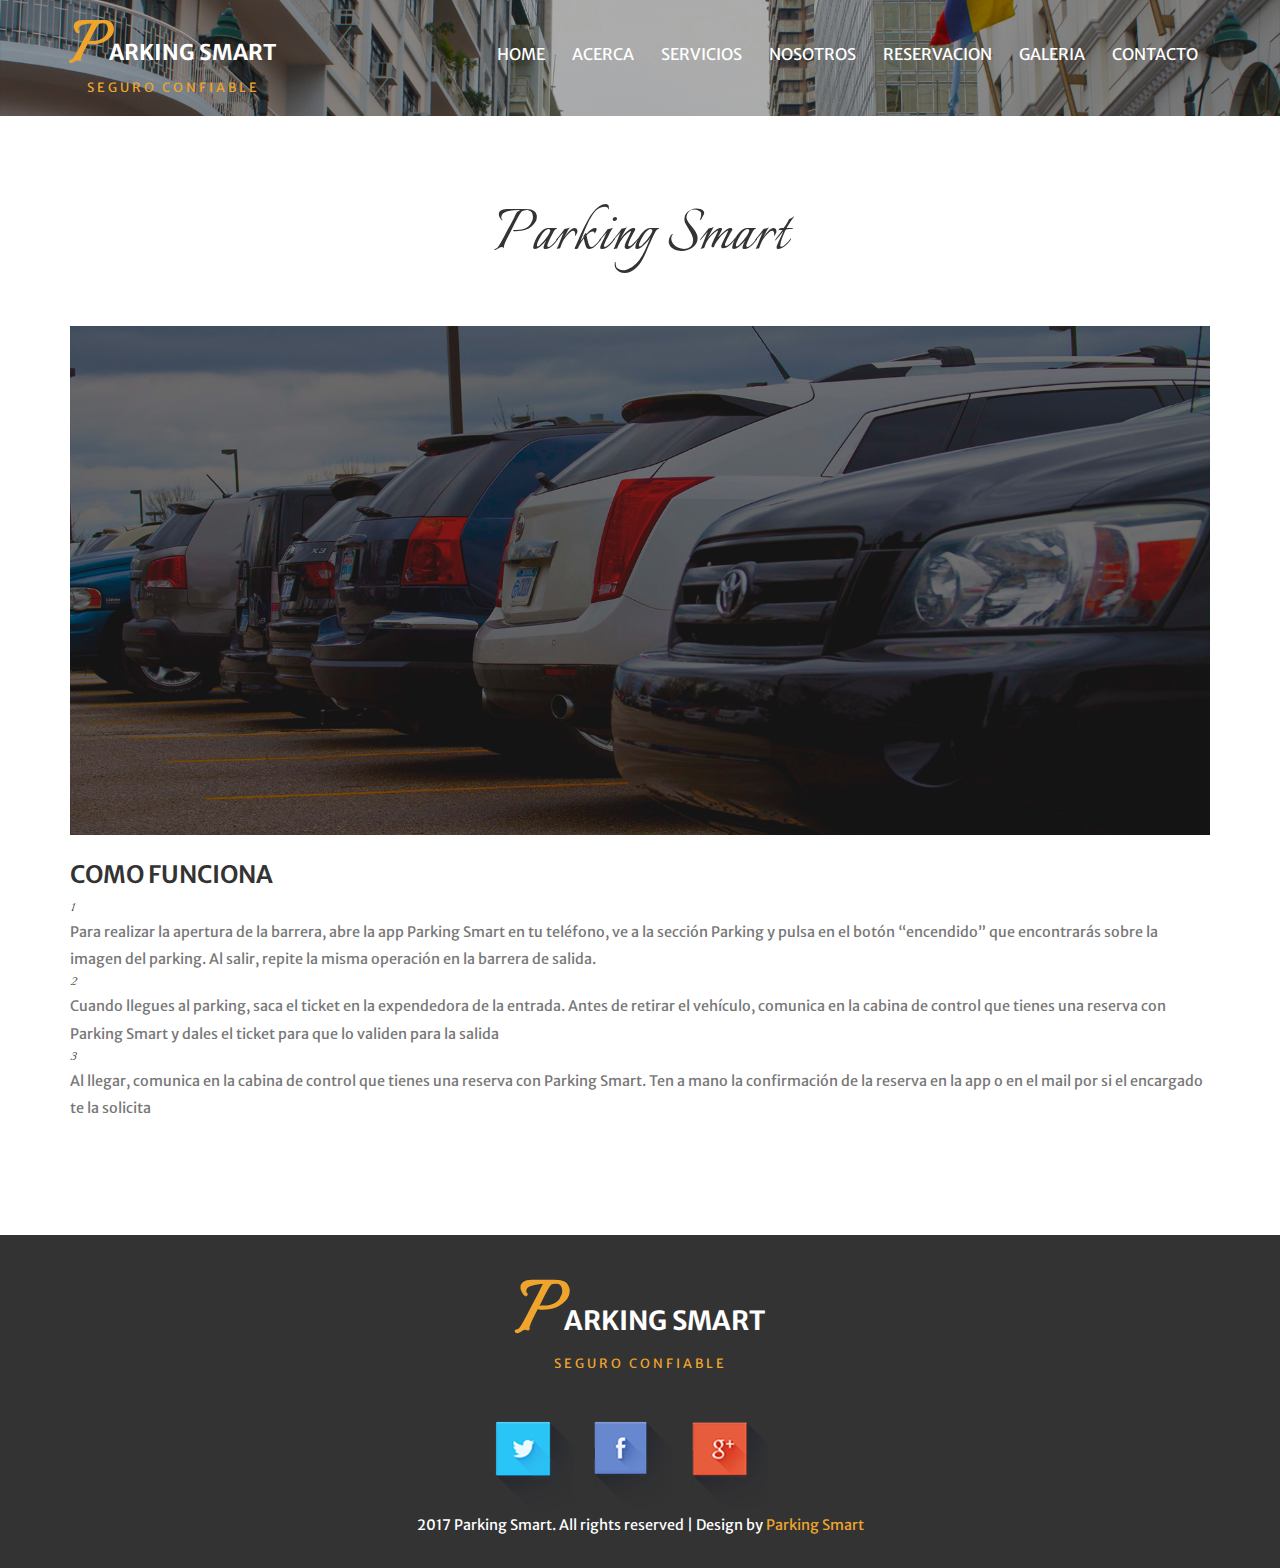
<file: pages/single.html>
<!--
Author: W3layouts
Author URL: http://w3layouts.com
License: Creative Commons Attribution 3.0 Unported
License URL: http://creativecommons.org/licenses/by/3.0/
-->
<!DOCTYPE HTML>
<html lang="es">
<head>
<title>Parking - Smart | Home </title>
<meta name="viewport" content="width=device-width, initial-scale=1">
<meta http-equiv="Content-Type" content="text/html; charset=utf-8" />
<meta name="keywords" content="Parking" />
<script type="applisalonion/x-javascript"> addEventListener("load", function() { setTimeout(hideURLbar, 0); }, false); function hideURLbar(){ window.scrollTo(0,1); } </script>
<link href="../css/bootstrap.css" rel='stylesheet' type='text/css' />
<!-- Custom Theme files -->
<link href="../css/iconeffects.css" rel='stylesheet' type='text/css' />
<link href="../css/style.css" rel='stylesheet' type='text/css' />	
<link rel="stylesheet" href="../css/swipebox.css">
<script src="../js/jquery-1.11.1.min.js"></script>
<script type="text/javascript" src="../js/move-top.js"></script>
<script type="text/javascript" src="../js/easing.js"></script>
<!--/web-font-->
	<link href='//fonts.googleapis.com/css?family=Italianno' rel='stylesheet' type='text/css'>
	<link href='//fonts.googleapis.com/css?family=Merriweather+Sans:400,300,700' rel='stylesheet' type='text/css'>
<!--/script-->
  <script type="text/javascript" src="../js/completo.js"></script>
<!--animate-->
<link href="../css/animate.css" rel="stylesheet" type="text/css" media="all">
<script src="../js/wow.min.js"></script>

<!--//animate-->

</head>
<body>
<!--start-home-->
		<div class="banner two" id="home">
		<div class="header-bottom">
		     <div class="container">
			  <div class="fixed-header">
			      <!--logo-->
			       <div class="logo">
                      <a href="../index.html"><h1>P<span>arking Smart</span></h1></a>
					  <p>seguro confiable</p>
				   </div>
					<!--//logo-->
					<div class="top-menu">
							<span class="menu"> </span>
							<nav class="link-effect-4" id="link-effect-4">
                              <ul>
								 <li class="active"><a data-hover="Home" href="../index.html">Home</a></li>
								<li><a data-hover="Acerca" href="about.html">Acerca</a></li>
								<li><a data-hover="Servicios" href="services.html">Servicios</a></li>
								<li><a data-hover="Nosotros" href="team.html">Nosotros</a></li>
							    	<li><a data-hover="Reservacion" href="reservation.html">Reservacion</a></li>
							    <li><a data-hover="Galeria" href="galeria.html">Galeria</a></li>
								<li><a data-hover="Contacto" href="contact.html">Contacto</a></li>

								</ul>
							</nav>
							</div>
							<!-- script-for-menu -->
  <script type="text/javascript" src="../js/completo4.js"></script>
								<!-- script-for-menu -->

				 <div class="clearfix"></div>
  <script type="text/javascript" src="../js/completo5.js"></script>
			 </div>
		</div>
	</div>
		   

		 
	</div>

<!--blog-section-->
      <div class="blog-section">
		<div class="container">
		  <h3 class="single">Parking Smart</h3>
		   <div class="blog-top">
			   <div class="blog-single">
					<div class="single-img">
					 <a href="#">
					  <img src="../images/reservation.jpg" alt="">
					</a>
                        <h3 class="wow slideInUp"  data-wow-duration="1s" data-wow-delay=".3s">Como Funciona</h3>
                       
						<h4 class="wow slideInUp"  data-wow-duration="1s" data-wow-delay=".3s">1</h4>
						
					   <p Class="wow slideInUp"  data-wow-duration="1s" data-wow-delay=".3s">Para realizar la apertura de la barrera, abre la app Parking Smart en tu teléfono, ve a la sección Parking y pulsa en el botón “encendido” que encontrarás sobre la imagen del parking. Al salir, repite la misma operación en la barrera de salida. </p>
						
					    <h4 class="wow slideInUp"  data-wow-duration="1s" data-wow-delay=".3s">2</h4>
						
					   <p Class="wow slideInUp"  data-wow-duration="1s" data-wow-delay=".3s">Cuando llegues al parking, saca el ticket en la expendedora de la entrada. Antes de retirar el vehículo, comunica en la cabina de control que tienes una reserva con Parking Smart y dales el ticket para que lo validen para la salida  </p>	
						
						<h4 class="wow slideInUp"  data-wow-duration="1s" data-wow-delay=".3s">3</h4>
						
					   <p Class="wow slideInUp"  data-wow-duration="1s" data-wow-delay=".3s"> Al llegar, comunica en la cabina de control que tienes una reserva con Parking Smart. Ten a mano la confirmación de la reserva en la app o en el mail por si el encargado te la solicita
 </p>	
				</div>
				
		   </div>
		   <div class="single">
						<div class="leave">
				</div>
			 </div>

		</div>
	  </div>
	</div>
<!--footer-->
		<div class="footer text-center">
						<div class="container">
							<!--logo2-->
								   <div class="logo2 wow fadeInUp" data-wow-duration="1s" data-wow-delay=".3s">
									  <a href="../index.html"><h2>P<span>arking Smart</span></h2></a>
									  <p>seguro confiable</p>
								   </div>
					<!--//logo2-->
									<ul class="social wow slideInDown" data-wow-duration="1s" data-wow-delay=".3s">
										<li><a href="https://twitter.com/?lang=es" class="tw" target="_blank"></a></li>
										<li><a href="https://www.facebook.com/" class="fb" target="_blank"> </a></li>
										<li><a href="https://plus.google.com/collections/featured?hl=es" class="in" target="_blank"> </a></li>
										 
									</ul>
									<p class="copy-right wow fadeInUp"  data-wow-duration="1s" data-wow-delay=".3s"> 2017 Parking Smart. All rights reserved | Design by <a href="../index.html">Parking Smart</a></p>

					 </div>
	     </div>
		<!--start-smooth-scrolling-->
	  <script type="text/javascript" src="../js/completo8.js"></script>
								<!--end-smooth-scrolling-->
		<a href="#home" id="toTop" class="scroll" style="display: block;"> <span id="toTopHover" style="opacity: 1;"> </span></a>

</body>
</html>
</file>
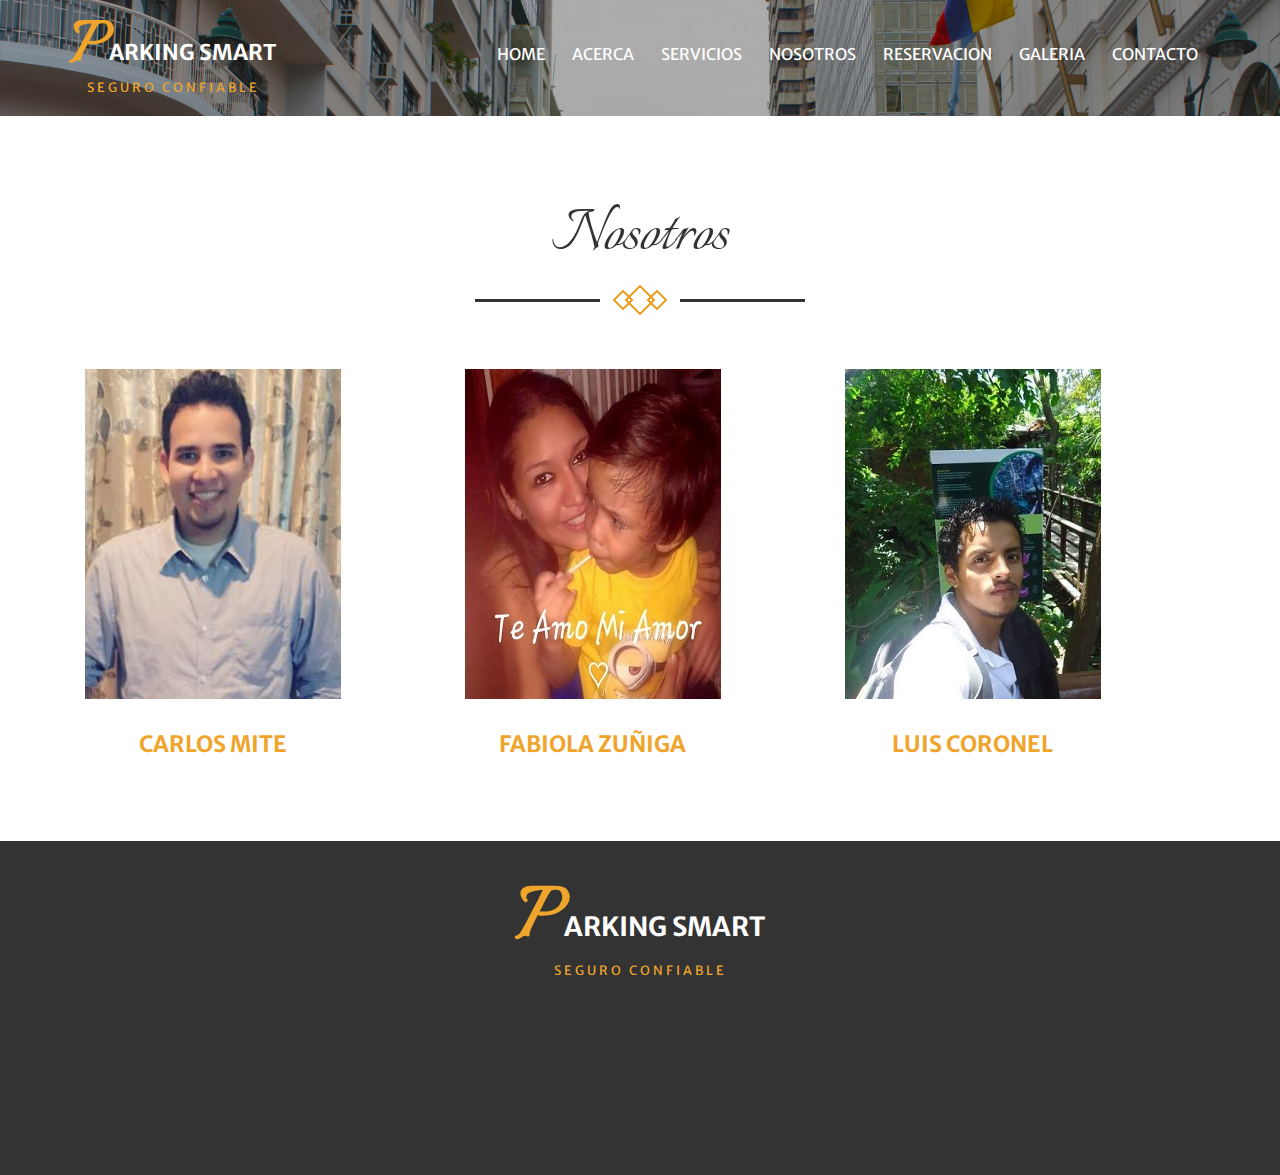
<file: pages/team.html>
<!DOCTYPE HTML>
<html lang="es">
<head>
<title>Parking - Smart | Nosotros </title>
<meta name="viewport" content="width=device-width, initial-scale=1">
<meta http-equiv="Content-Type" content="text/html; charset=utf-8" />
<meta name="keywords" content="Parking" />
<script type="applisalonion/x-javasscript"> addEventListener("load", function() { setTimeout(hideURLbar, 0); }, false); function hideURLbar(){ window.scrollTo(0,1); } </script>
<link href="../css/bootstrap.css" rel='stylesheet' type='text/css' />
<!-- Custom Theme files -->
<link href="../css/iconeffects.css" rel='stylesheet' type='text/css' />
<link href="../css/style.css" rel='stylesheet' type='text/css' />	
<link rel="stylesheet" href="../css/swipebox.css">
<script src="../js/jquery-1.11.1.min.js"></script>
<script type="text/javascript" src="../js/move-top.js"></script>
<script type="text/javascript" src="../js/easing.js"></script>
<!--/web-font-->
	<link href='//fonts.googleapis.com/css?family=Italianno' rel='stylesheet' type='text/css'>
	<link href='//fonts.googleapis.com/css?family=Merriweather+Sans:400,300,700' rel='stylesheet' type='text/css'>
<!--/script-->
<script type="text/javascript" src="../js/completo.js"></script>
<!-- swipe box js -->
	<script src="../js/jquery.swipebox.min.js"></script> 
<script type="text/javascript" src="../js/completo2.js"></script>
<!-- //swipe box js -->
<!--animate-->
<link href="../css/animate.css" rel="stylesheet" type="text/css" media="all">
<script src="../js/wow.min.js"></script>
<script type="text/javascript" src="../js/completo3.js"></script>

</head>
<body>
<!--start-home-->
		<div class="banner two" id="home">
		<div class="header-bottom">
		     <div class="container">
			  <div class="fixed-header">
			      <!--logo-->
			       <div class="logo">
                      <a href="../index.html"><h1>P<span>arking Smart</span></h1></a>
					  <p>seguro confiable</p>
				   </div>
					<!--//logo-->
					<div class="top-menu">
							<span class="menu"> </span>
							<nav class="link-effect-4" id="link-effect-4">
                              <ul>
								 <li class="active"><a data-hover="Home" href="../index.html">Home</a></li>
								<li><a data-hover="Acerca" href="about.html">Acerca</a></li>
								<li><a data-hover="Servicios" href="services.html">Servicios</a></li>
								<li><a data-hover="Nosotros" href="team.html">Nosotros</a></li>
							    	<li><a data-hover="Reservacion" href="reservation.html">Reservacion</a></li>
							    <li><a data-hover="Galeria" href="galeria.html">Galeria</a></li>
								<li><a data-hover="Contacto" href="contact.html">Contacto</a></li>

								</ul>
							</nav>
							</div>
							<!-- script-for-menu -->
<script type="text/javascript" src="../js/completo4.js"></script>
								<!-- script-for-menu -->

				 <div class="clearfix"></div>
<script type="text/javascript" src="../js/completo5.js"></script>
			 </div>
		</div>
	</div>

		 <div class="down"></div>
	</div>

<!-- //service-type-grid -->
 <!--start-services-->
	<div class="team-section" id="team">
	 	  <div class="container">
		  <h3 class="tittle">Nosotros</h3>
		  <div class="arrows-serve"><img src="../images/border.png" alt="border"></div>
	 		<div class="box2">
	 		   <div class="col-md-3 s-1 wow slideInLeft" data-wow-duration="1s" data-wow-delay=".3s">
			   <a href="#">
	 		   	<div class="view view-fifth">
                    <img src="../images/chef1.jpg" alt="Diseñador">
                    <div class="mask">
                        <h4>Group - Smart</h4>
                        <p>Nuestra forma de trabajo siempre está en busca de nuevos conceptos de expresión, permitiéndonos crear soluciones atractivas y funcionales al servicio de su marca.</p>
                         <p class="p2">Licenciado en Diseño Web y Multimedia</p>
                     </div>
                   
				    </div>
				  </a>
			<h3>Carlos Mite</h3>
				</div>
		<div class="col-md-3 col-md-offset-1 s-2 wow slideInLeft" data-wow-duration="1s" data-wow-delay=".3s">
		<a href="#">
	 		   	<div class="view view-fifth">
                      <img src="../images/chef2.jpg" alt="Diseñador">
                       <div class="mask">
                        <h4>Group - Smart</h4>
                        <p>Nuestra forma de trabajo siempre está en busca de nuevos conceptos de expresión, permitiéndonos crear soluciones atractivas y funcionales al servicio de su marca.</p>
                         <p class="p2">Licenciada en Sistemas de Información</p>
                     </div>
               
				    </div>
				  </a>
				<h3>Fabiola Zuñiga</h3>
				</div>
			  <div class="col-md-3 col-md-offset-1 s-3 wow slideInRight" data-wow-duration="1s" data-wow-delay=".3s">
			  <a href="#">
	 		   	<div class="view view-fifth">
                     <img src="../images/chef3.jpg" alt="Diseñador">
                    <div class="mask">
                        <h4>Group - Smart</h4>
                        <p>Nuestra forma de trabajo siempre está en busca de nuevos conceptos de expresión, permitiéndonos crear soluciones atractivas y funcionales al servicio de su marca.</p>
                         <p class="p2">Licenciado en Sistemas de Información</p>
                     </div>
                  
				    </div>
				  </a>
					<h3>Luis Coronel</h3>
				</div>
				<div class="clearfix"></div>
		     </div>
	 	    </div>
	 	</div>
<!--end-team-->


<!--footer-->
		<div class="footer text-center">
						<div class="container">
							<!--logo2-->
								   <div class="logo2 wow fadeInUp" data-wow-duration="1s" data-wow-delay=".3s">
									  <a href="../index.html"><h2>P<span>arking Smart</span></h2></a>
									  <p>seguro confiable</p>
								   </div>
					<!--//logo2-->
									<ul class="social wow slideInDown" data-wow-duration="1s" data-wow-delay=".3s">
										<li><a href="https://twitter.com/?lang=es" class="tw" target="_blank"></a></li>
										<li><a href="https://www.facebook.com/" class="fb" target="_blank"> </a></li>
										<li><a href="https://plus.google.com/collections/featured?hl=es" class="in" target="_blank"> </a></li>
										 
									</ul>
									<p class="copy-right wow fadeInUp"  data-wow-duration="1s" data-wow-delay=".3s"> 2017 Parking Smart. All rights reserved | Design by <a href="../index.html">Parking Smart</a></p>

					 </div>
	     </div>
		<!--start-smooth-scrolling-->
<script type="text/javascript" src="../js/completo8.js"></script>
								<!--end-smooth-scrolling-->
		<a href="#home" id="toTop" class="scroll" style="display: block;"> <span id="toTopHover" style="opacity: 1;"> </span></a>

</body>
</html>
</file>
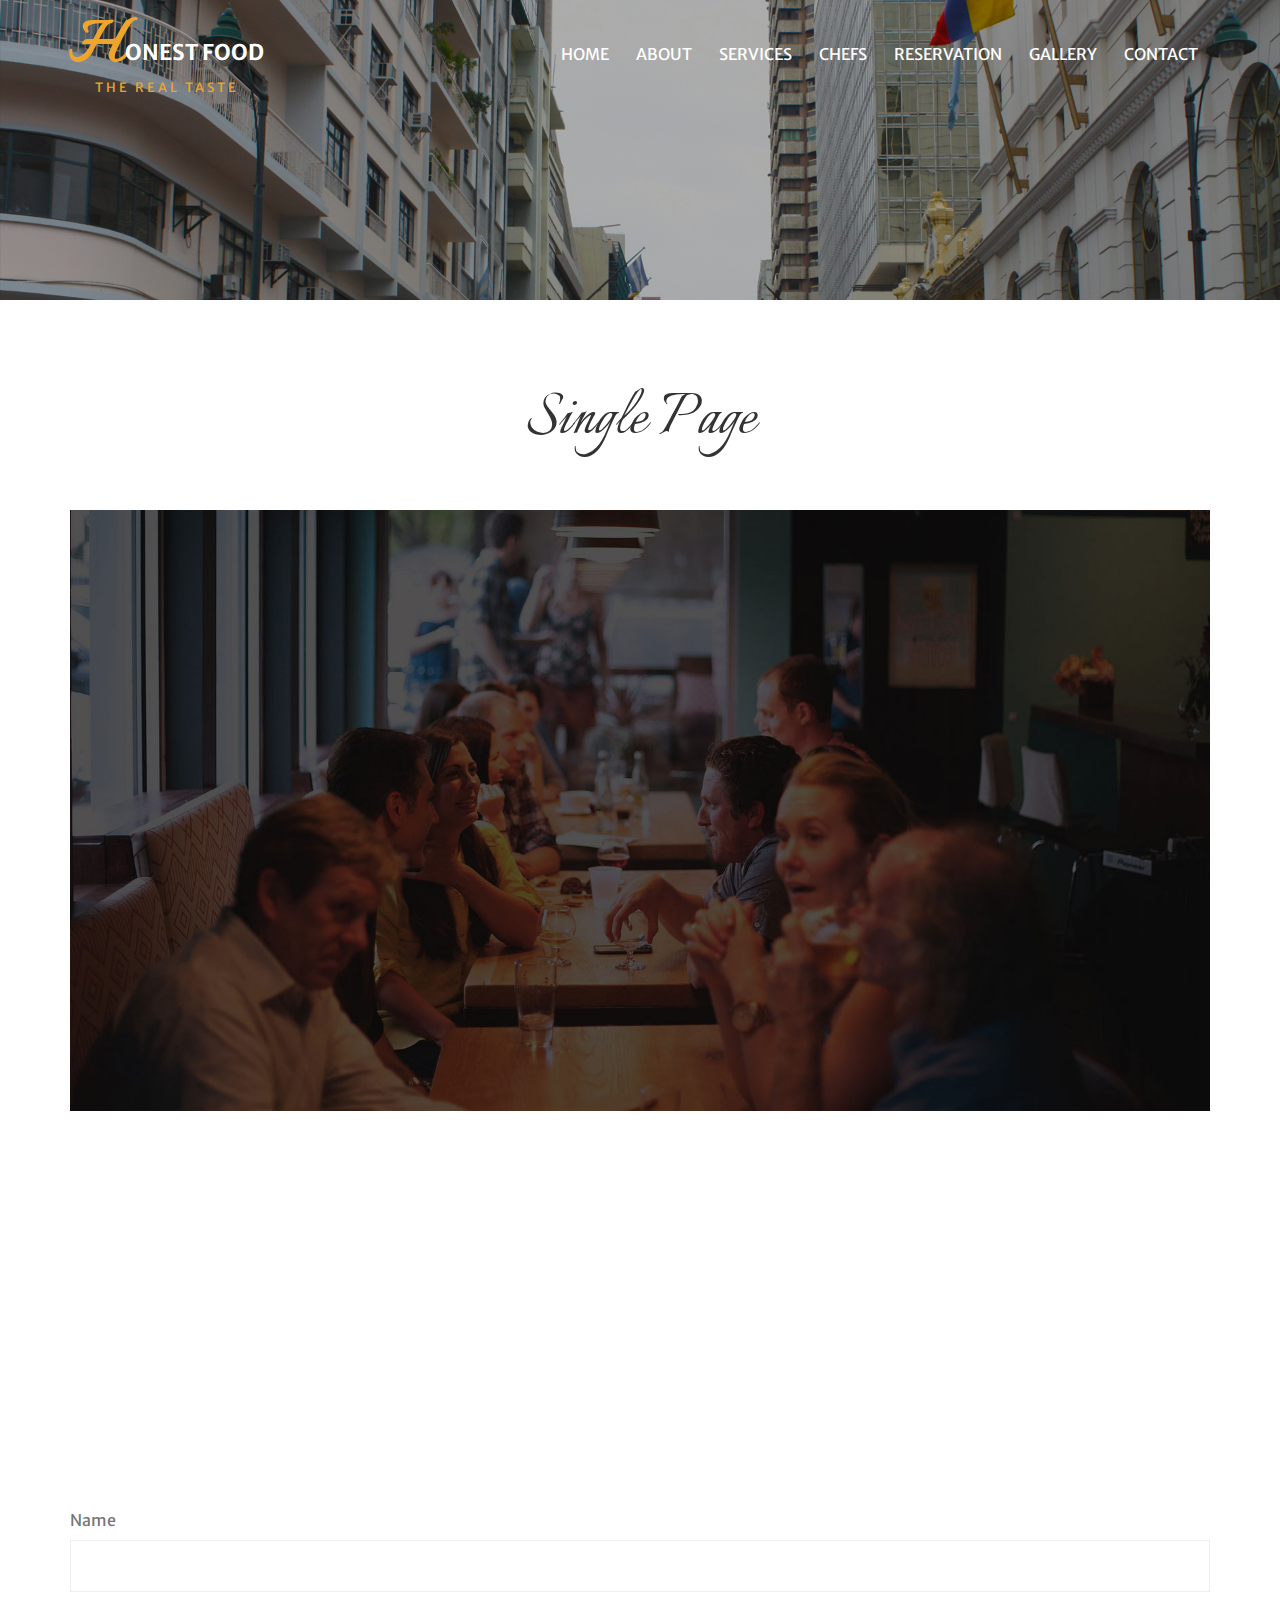
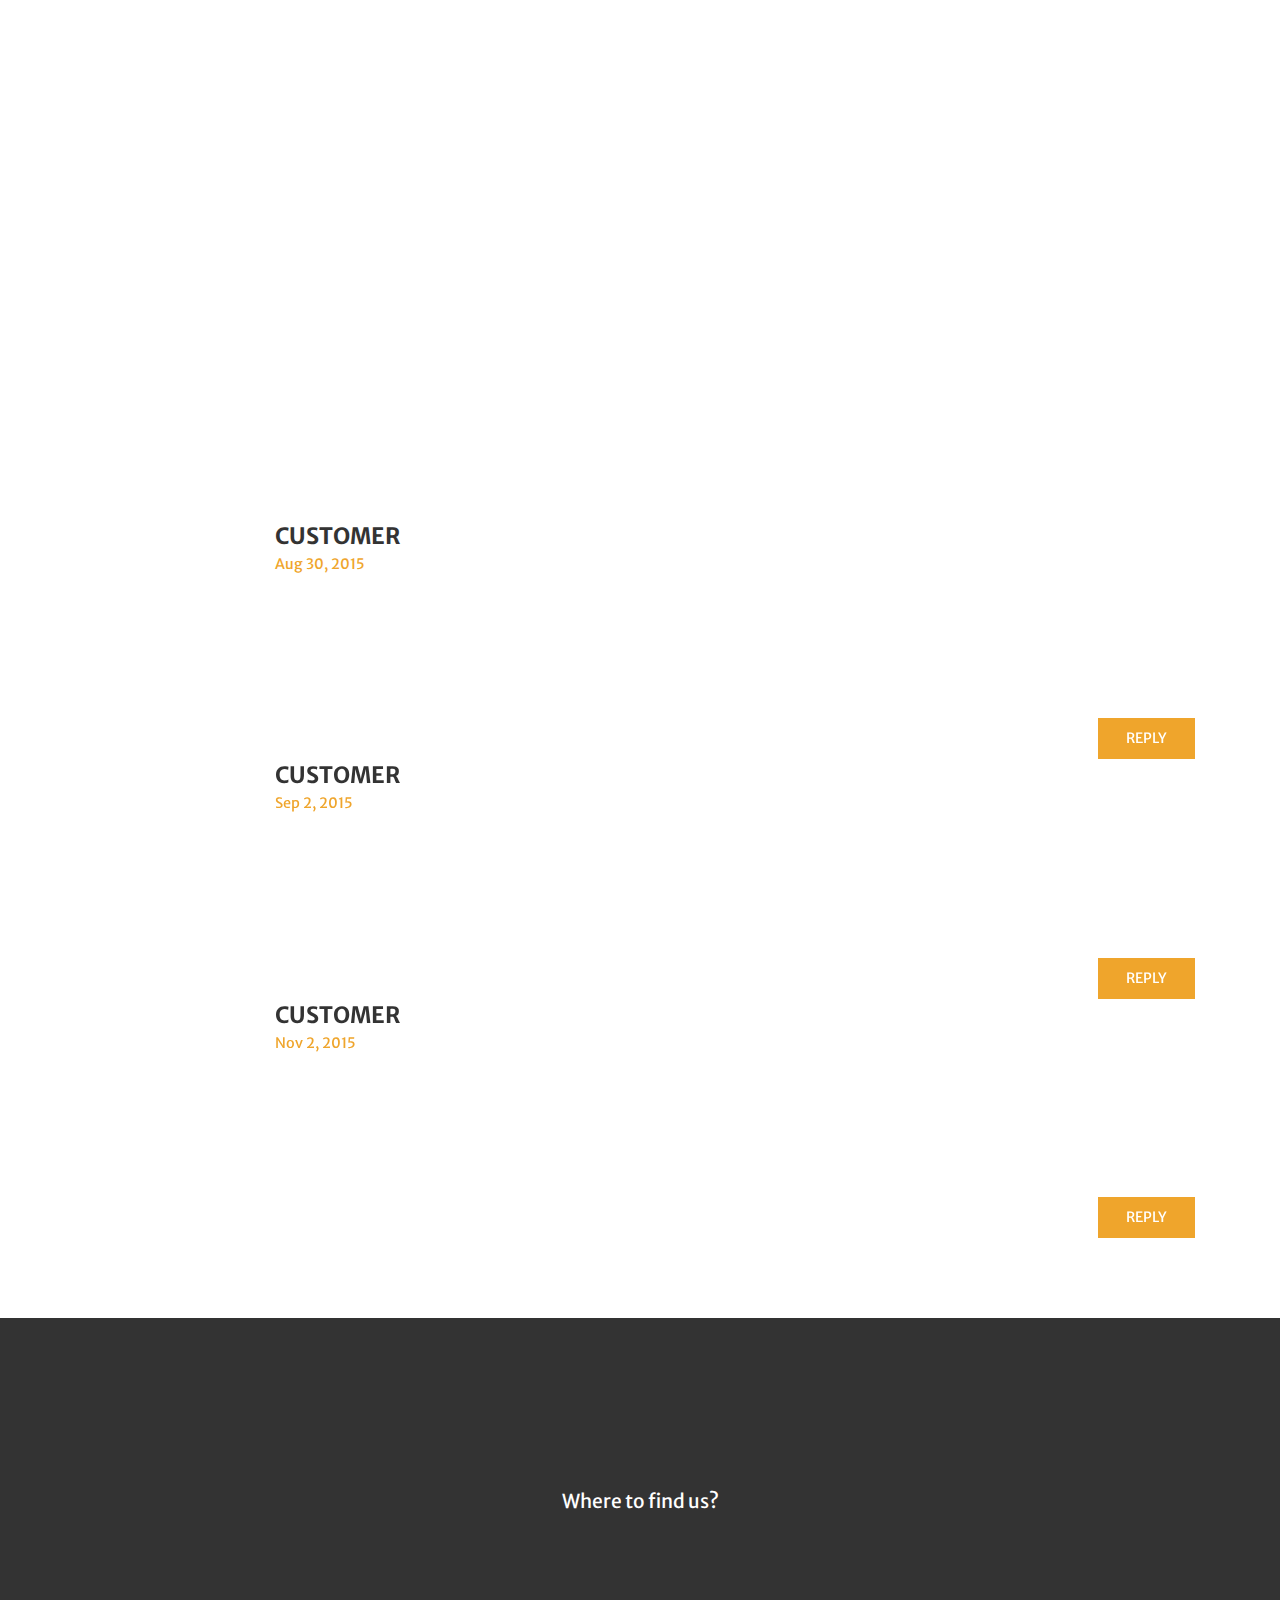
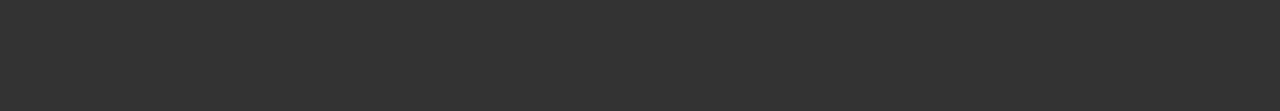
<file: web2/single.html>
<!--
Author: W3layouts
Author URL: http://w3layouts.com
License: Creative Commons Attribution 3.0 Unported
License URL: http://creativecommons.org/licenses/by/3.0/
-->
<!DOCTYPE HTML>
<html>
<head>
<title>Honest Food a Hotels and Restaurants Category  Flat Bootstrap Responsive Website Template | Single :: w3layouts</title>
<meta name="viewport" content="width=device-width, initial-scale=1">
<meta http-equiv="Content-Type" content="text/html; charset=utf-8" />
<meta name="keywords" content="Honest Food  Responsive web template, Bootstrap Web Templates, Flat Web Templates, Android Compatible web template, 
Smartphone Compatible web template, free webdesigns for Nokia, Samsung, LG, Sony Ericsson, Motorola web design" />
<script type="applisalonion/x-javascript"> addEventListener("load", function() { setTimeout(hideURLbar, 0); }, false); function hideURLbar(){ window.scrollTo(0,1); } </script>
<link href="css/bootstrap.css" rel='stylesheet' type='text/css' />
<!-- Custom Theme files -->
<link href="css/iconeffects.css" rel='stylesheet' type='text/css' />
<link href="css/style.css" rel='stylesheet' type='text/css' />	
<link rel="stylesheet" href="css/swipebox.css">
<script src="js/jquery-1.11.1.min.js"></script>
<script type="text/javascript" src="js/move-top.js"></script>
<script type="text/javascript" src="js/easing.js"></script>
<!--/web-font-->
	<link href='//fonts.googleapis.com/css?family=Italianno' rel='stylesheet' type='text/css'>
	<link href='//fonts.googleapis.com/css?family=Merriweather+Sans:400,300,700' rel='stylesheet' type='text/css'>
<!--/script-->
<script type="text/javascript">
			jQuery(document).ready(function($) {
				$(".scroll").click(function(event){		
					event.preventDefault();
					$('html,body').animate({scrollTop:$(this.hash).offset().top},900);
				});
			});
</script>
<!--animate-->
<link href="css/animate.css" rel="stylesheet" type="text/css" media="all">
<script src="js/wow.min.js"></script>
	<script>
		 new WOW().init();
	</script>
<!--//animate-->

</head>
<body>
<!--start-home-->
		<div class="banner two" id="home">
		<div class="header-bottom">
		     <div class="container">
			  <div class="fixed-header">
			      <!--logo-->
			       <div class="logo">
                      <a href="index.html"><h1>H<span>onest Food</span></h1></a>
					  <p>The Real taste</p>
				   </div>
					<!--//logo-->
					<div class="top-menu">
							<span class="menu"> </span>
							<nav class="link-effect-4" id="link-effect-4">
                              <ul>
								 <li class="active"><a data-hover="Home" href="index.html">Home</a></li>
								<li><a data-hover="About" href="index.html">About</a></li>
								<li><a data-hover="Services" href="index.html">Services</a></li>
								<li><a data-hover="Chefs" href="index.html">Chefs</a></li>
							    <li><a data-hover="Reservation" href="index.html">REservation</a></li>
							    <li><a data-hover="Gallery" href="index.html">Gallery</a></li>
								<li><a data-hover="Contact" href="index.html">Contact</a></li>

								</ul>
							</nav>
							</div>
							<!-- script-for-menu -->
								<script>
									$("span.menu").click(function(){
										$(".top-menu ul").slideToggle("slow" , function(){
										});
									});
								</script>
								<!-- script-for-menu -->

				 <div class="clearfix"></div>
					<script>
				$(document).ready(function() {
					 var navoffeset=$(".header-bottom").offset().top;
					 $(window).scroll(function(){
						var scrollpos=$(window).scrollTop(); 
						if(scrollpos >=navoffeset){
							$(".header-bottom").addClass("fixed");
						}else{
							$(".header-bottom").removeClass("fixed");
						}
					 });
					 
				});
				</script>
			 </div>
		</div>
	</div>
		   

		 
	</div>

<!--blog-section-->
      <div class="blog-section">
		<div class="container">
		  <h3 class="single">Single Page</h3>
		   <div class="blog-top">
			   <div class="blog-single">
					<div class="single-img">
					 <a href="#">
					  <img src="images/bottom.jpg" alt="">
					</a>
                        <h3 class="wow slideInUp"  data-wow-duration="1s" data-wow-delay=".3s">Number of Peoples talking About Our Recipes</h3>
					   <p class="post wow slideInDown"  data-wow-duration="1s" data-wow-delay=".3s">Posted on Mar 30, 2016 by <a href="#">Admin</a></p>
					   <p Class="wow slideInUp"  data-wow-duration="1s" data-wow-delay=".3s">Lorem ipsum dolor sit amet, consectetur adipisicing elit, sed do eiusmod tempor incididunt ut labore,consectetur adipisicing elit, sed do eiusmod tempor incididunt ut labore et dolore magna aliqua. Ut enim ad minim veniam, quis nostrud exercitation ullamco laboris nisi ut aliquip ex ea commodo sed do eiusmod tempor incididunt ut labore et dolore magna aliqua. Ut enim ad minim veniam, quis nostrud exercitation consequat.Lorem ipsum dolor sit amet, consectetur adipisicing elit, sed do eiusmod tempor incididunt ut labore,consectetur adipisicing elit, sed do eiusmod tempor incididunt ut labore et dolore magna aliqua. Ut enim ad minim veniam, quis nostrud exercitation ullamco laboris nisi ut aliquip ex ea commodo sed do eiusmod tempor incididunt ut labore et dolore magna aliqua. Ut enim ad minim veniam, quis nostrud exercitation consequat.</p>				                     
				</div>
				
		   </div>
		   <div class="single">
						<div class="leave">
							<h4 class="wow slideInUp"  data-wow-duration="1s" data-wow-delay=".3s">Leave a comment</h4>
						</div>
						<form id="commentform">
							 <p class="comment-form-author-name"><label for="author">Name</label>
								<input id="author" name="author" type="text" value="" size="30" aria-required="true" required="">
							 </p>
							 <p class="comment-form-email wow slideInDown"  data-wow-duration="1s" data-wow-delay=".3s">
								<label class="email">Email</label>
								<input id="email" name="email" type="text" value="" size="30" aria-required="true" required="">
							 </p>
							 <p class="comment-form-comment wow slideInUp"  data-wow-duration="1s" data-wow-delay=".3s">
								<label class="comment">Comment</label>
								<textarea></textarea>
							 </p>
							 <div class="clearfix"></div>
							<p class="form-submit wow shake"  data-wow-duration="1s" data-wow-delay=".3s">
							   <input name="submit" type="submit" id="submit" value="Send">
							</p>
							<div class="clearfix"></div>
						   </form>
				 <div class="single_grid2">
					   <h4 class="tz-title-4 tzcolor-blue wow slideInUp"  data-wow-duration="1s" data-wow-delay=".3s">
							Comments
						</h4>
						<ul class="list">
						<li>
			            <div class="col-md-2 preview wow fadeInDown" data-wow-duration="1s" data-wow-delay=".3s"><a href="#"><img src="images/co.png" class="img-responsive" alt=""></a></div>
			            <div class="col-md-10 data">
			                <div class="title"><a href="#">Customer</a><br><span class="m_14">Aug 30, 2015</span></div>
			                <p class="wow fadeInDown" data-wow-duration="1s" data-wow-delay=".3s">Lorem Ipsum is not simply random text. It has roots in a piece of classical Latin literature from 45 BC, making it over 2000 years old. Richard McClintock, a Latin professor at Hampden-Sydney College in Virginia, looked up one of the more obscure Latin words, consectetur, from a Lorem Ipsum passage, and going through the cites of the word in classical literature</p>
							<h5 class="m_26"> <a href="#" class="hvr-bounce-to-bottom">Reply</a></h5>
			            </div>
			           <div class="clearfix"></div>
			        </li>
			     	  <li>
			            <div class="col-md-2 preview wow fadeInUp" data-wow-duration="1s" data-wow-delay=".3s"><a href="#"><img src="images/co.png" class="img-responsive" alt=""></a></div>
			            <div class="col-md-10 data">
			                <div class="title"><a href="#">Customer</a><br><span class="m_14">Sep 2, 2015</span></div>
			                <p class="wow fadeInUp" data-wow-duration="1s" data-wow-delay=".3s">Lorem Ipsum is not simply random text. It has roots in a piece of classical Latin literature from 45 BC, making it over 2000 years old. Richard McClintock, a Latin professor at Hampden-Sydney College in Virginia, looked up one of the more obscure Latin words, consectetur, from a Lorem Ipsum passage, and going through the cites of the word in classical literature</p>
							<h5 class="m_26"> <a href="#" class="hvr-bounce-to-bottom">Reply</a></h5>
			            </div>
			           <div class="clearfix"></div>
			        </li>
			        <li>
			            <div class="col-md-2 preview wow fadeInDown" data-wow-duration="1s" data-wow-delay=".3s"><a href="#"><img src="images/co.png" class="img-responsive" alt=""></a></div>
			            <div class="col-md-10 data">
			                <div class="title"><a href="#">Customer</a><br><span class="m_14">Nov 2, 2015</span></div>
			                <p class="wow fadeInDown" data-wow-duration="1s" data-wow-delay=".3s">Lorem Ipsum is not simply random text. It has roots in a piece of classical Latin literature from 45 BC, making it over 2000 years old. Richard McClintock, a Latin professor at Hampden-Sydney College in Virginia, looked up one of the more obscure Latin words, consectetur, from a Lorem Ipsum passage, and going through the cites of the word in classical literature</p>
							<h5 class="m_26"> <a href="#" class="hvr-bounce-to-bottom">Reply</a></h5>
			            </div>
			           <div class="clearfix"></div>
			        </li>
			     </ul>
				</div>
			 </div>

		</div>
	  </div>
	</div>
<!--footer-->
		<div class="footer text-center">
						<div class="container">
							<!--logo2-->
								   <div class="logo2 wow fadeInUp" data-wow-duration="1s" data-wow-delay=".3s">
									  <a href="index.html"><h2>H<span>onest Food</span></h2></a>
									  <p>The Real taste</p>
								   </div>
					<!--//logo2-->
								<a href="single.html" class="flag_tag2">Where to find us?</a>
									<ul class="social wow slideInDown" data-wow-duration="1s" data-wow-delay=".3s">
										<li><a href="#" class="tw"></a></li>
										<li><a href="#" class="fb"> </a></li>
										<li><a href="#" class="in"> </a></li>
										<li><a href="#" class="dott"></a></li>
										 <div class="clearfix"></div>
									</ul>
									<p class="copy-right wow fadeInUp"  data-wow-duration="1s" data-wow-delay=".3s">&copy; 2016 Honest Food. All rights reserved | Design by <a href="http://w3layouts.com">W3layouts</a></p>

					 </div>
	     </div>
		<!--start-smooth-scrolling-->
						<script type="text/javascript">
									$(document).ready(function() {
										/*
										var defaults = {
								  			containerID: 'toTop', // fading element id
											containerHoverID: 'toTopHover', // fading element hover id
											scrollSpeed: 1200,
											easingType: 'linear' 
								 		};
										*/
										
										$().UItoTop({ easingType: 'easeOutQuart' });
										
									});
								</script>
								<!--end-smooth-scrolling-->
		<a href="#home" id="toTop" class="scroll" style="display: block;"> <span id="toTopHover" style="opacity: 1;"> </span></a>

</body>
</html>
</file>
<file: css/iconeffects.css>
@font-face {
	font-family: 'ecoicon';
	src:url('../fonts/ecoicons/ecoicon.eot');
	src:url('../fonts/ecoicons/ecoicon.eot?#iefix') format('embedded-opentype'),
		url('../fonts/ecoicons/ecoicon.woff') format('woff'),
		url('../fonts/ecoicons/ecoicon.ttf') format('truetype'),
		url('../fonts/ecoicons/ecoicon.svg#ecoicon') format('svg');
	font-weight: normal;
	font-style: normal;
}

.hi-icon-wrap {
	text-align: center;
	margin: 0 auto;
	padding: 2em 0 3em;
}

.hi-icon {
	display: inline-block;
	font-size: 0px;
	cursor: pointer;
	margin: 15px 30px;
	width: 110px;
    height: 110px;
	border-radius: 50%;
	-webkit-border-radius: 50%;
	-moz-border-radius: 50%;
	-o-border-radius: 50%;
	text-align: center;
	position: relative;
	z-index: 1;
	color: #fff;
}

.hi-icon:after {
	pointer-events: none;
	position: absolute;
	width: 100%;
	height: 100%;
	border-radius: 50%;
	content: '';
	-webkit-box-sizing: content-box; 
	-moz-box-sizing: content-box; 
	box-sizing: content-box;
}

.hi-icon:before {
	font-family: 'ecoicon';
	speak: none;
	font-size: 48px;
	line-height: 90px;
	font-style: normal;
	font-weight: normal;
	font-variant: normal;
	text-transform: none;
	display: block;
	-webkit-font-smoothing: antialiased;
}

.hi-icon-mobile:before {
	content: "\e009";
}

.hi-icon-screen:before {
	content: "\e00a";
}

.hi-icon-earth:before {
	content: "\e002";
}

.hi-icon-support:before {
	content: "\e000";
}

.hi-icon-locked:before {
	content: "\e001";
}

.hi-icon-cog:before {
	content: "\e003";
}

.hi-icon-clock:before {
	content: "\e004";
}

.hi-icon-videos:before {
	content: "\e005";
}

.hi-icon-list:before {
	content: "\e006";
}

.hi-icon-refresh:before {
	content: "\e007";
}

.hi-icon-images:before {
	content: "\e008";
}

.hi-icon-pencil:before {
	content: "\e00b";
}

.hi-icon-link:before {
	content: "\e00c";
}

.hi-icon-mail:before {
	content: "\e00d";
}

.hi-icon-location:before {
	content: "\e00e";
}

.hi-icon-archive:before {
	content: "\e00f";
}

.hi-icon-chat:before {
	content: "\e010";
}

.hi-icon-bookmark:before {
	content: "\e011";
}

.hi-icon-user:before {
	content: "\e012";
}

.hi-icon-contract:before {
	content: "\e013";
}

.hi-icon-star:before {
	content: "\e014";
}

/* Effect 1 */
.hi-icon-effect-1 .hi-icon {
	background: rgba(255,255,255,0.1);
	-webkit-transition: background 0.2s, color 0.2s;
	-moz-transition: background 0.2s, color 0.2s;
	transition: background 0.2s, color 0.2s;
}

.hi-icon-effect-1 .hi-icon:after {
	top: -7px;
	left: -7px;
	padding: 7px;
	box-shadow: 0 0 0 4px #fff;
	-webkit-transition: -webkit-transform 0.2s, opacity 0.2s;
	-webkit-transform: scale(.8);
	-moz-transition: -moz-transform 0.2s, opacity 0.2s;
	-moz-transform: scale(.8);
	-ms-transform: scale(.8);
	transition: transform 0.2s, opacity 0.2s;
	transform: scale(.8);
	opacity: 0;
}

/* Effect 1a */
.hi-icon-effect-1a .hi-icon:hover {
	background: rgba(255,255,255,1);
	color: #41ab6b;
}

.hi-icon-effect-1a .hi-icon:hover:after {
	-webkit-transform: scale(1);
	-moz-transform: scale(1);
	-ms-transform: scale(1);
	transform: scale(1);
	opacity: 1;
}

/* Effect 1b */
.hi-icon-effect-1b .hi-icon:hover {
	background: rgba(255,255,255,1);
	color: #41ab6b;
}

.hi-icon-effect-1b .hi-icon:after {
	-webkit-transform: scale(1.2);
	-moz-transform: scale(1.2);
	-ms-transform: scale(1.2);
	transform: scale(1.2);
}

.hi-icon-effect-1b .hi-icon:hover:after {
	-webkit-transform: scale(1);
	-moz-transform: scale(1);
	-ms-transform: scale(1);
	transform: scale(1);
	opacity: 1;
}

/* Effect 2 */
.hi-icon-effect-2 .hi-icon {
	color: #eea303;
	box-shadow: 0 0 0 3px #fff;
	-webkit-transition: color 0.3s;
	-moz-transition: color 0.3s;
	transition: color 0.3s;
}

.hi-icon-effect-2 .hi-icon:after {
	top: -2px;
	left: -2px;
	padding: 2px;
	z-index: -1;
	background: #fff;
	-webkit-transition: -webkit-transform 0.2s, opacity 0.2s;
	-moz-transition: -moz-transform 0.2s, opacity 0.2s;
	transition: transform 0.2s, opacity 0.2s;
}

/* Effect 2a */
.hi-icon-effect-2a .hi-icon:hover {
	color: #eea303;
}

.hi-icon-effect-2a .hi-icon:hover:after {
	-webkit-transform: scale(0.85);
	-moz-transform: scale(0.85);
	-ms-transform: scale(0.85);
	transform: scale(0.85);
}

/* Effect 2b */
.hi-icon-effect-2b .hi-icon:hover:after {
	-webkit-transform: scale(0);
	-moz-transform: scale(0);
	-ms-transform: scale(0);
	transform: scale(0);
	opacity: 0;
	-webkit-transition: -webkit-transform 0.4s, opacity 0.2s;
	-moz-transition: -moz-transform 0.4s, opacity 0.2s;
	transition: transform 0.4s, opacity 0.2s;
}

.hi-icon-effect-2b .hi-icon:hover {
	color: #fff;
}

/* Effect 3 */
.hi-icon-effect-3 .hi-icon {
	box-shadow: 0 0 0 4px #fff;
	-webkit-transition: color 0.3s;
	-moz-transition: color 0.3s;
	transition: color 0.3s;
}

.hi-icon-effect-3 .hi-icon:after {
	top: -2px;
	left: -2px;
	padding: 2px;
	z-index: -1;
	background: #fff;
	-webkit-transition: -webkit-transform 0.2s, opacity 0.3s;
	-moz-transition: -moz-transform 0.2s, opacity 0.3s;
	transition: transform 0.2s, opacity 0.3s;
}

/* Effect 3a */
.hi-icon-effect-3a .hi-icon {
	color: #f06060;
}

.hi-icon-effect-3a .hi-icon:hover {
	color: #fff;
}

.hi-icon-effect-3a .hi-icon:hover:after {
	-webkit-transform: scale(1.3);
	-moz-transform: scale(1.3);
	-ms-transform: scale(1.3);
	transform: scale(1.3);
	opacity: 0;
}

/* Effect 3b */
.hi-icon-effect-3b .hi-icon {
	color: #fff;
}

.hi-icon-effect-3b .hi-icon:hover {
	color: #f06060;
}

.hi-icon-effect-3b .hi-icon:after {
	-webkit-transform: scale(1.3);
	-moz-transform: scale(1.3);
	-ms-transform: scale(1.3);
	transform: scale(1.3);
	opacity: 0;
}

.hi-icon-effect-3b .hi-icon:hover:after {
	-webkit-transform: scale(1);
	-moz-transform: scale(1);
	-ms-transform: scale(1);
	transform: scale(1);
	opacity: 1;
}

/* Effect 4 */
.hi-icon-effect-4 .hi-icon {
	width: 92px;
	height: 92px;
	box-shadow: 0 0 0 4px rgba(255,255,255,1);	
}

.hi-icon-effect-4a .hi-icon {
	-webkit-transition: box-shadow 0.2s;
	-moz-transition: box-shadow 0.2s;
	transition: box-shadow 0.2s;
}

.hi-icon-effect-4 .hi-icon:before {
	line-height: 92px;
}

.hi-icon-effect-4 .hi-icon:after {
	top: -4px;
	left: -4px;
	padding: 0;
	z-index: 10;
	border: 4px dashed #fff;
}

.hi-icon-effect-4 .hi-icon:hover {
	box-shadow: 0 0 0 0 rgba(255,255,255,0);
	color: #fff;
}

/* Effect 4b */
.hi-icon-effect-4b .hi-icon:hover {
	-webkit-transition: box-shadow 0.2s;
	-moz-transition: box-shadow 0.2s;
	transition: box-shadow 0.2s;
}

.hi-icon-effect-4b .hi-icon:hover:after {
	-webkit-animation: spinAround 9s linear infinite;
	-moz-animation: spinAround 9s linear infinite;
	animation: spinAround 9s linear infinite;
}

@-webkit-keyframes spinAround {
	from {
		-webkit-transform: rotate(0deg)
	}
	to {
		-webkit-transform: rotate(360deg);
	}
}
@-moz-keyframes spinAround {
	from {
		-moz-transform: rotate(0deg)
	}
	to {
		-moz-transform: rotate(360deg);
	}
}
@keyframes spinAround {
	from {
		transform: rotate(0deg)
	}
	to {
		transform: rotate(360deg);
	}
}

/* Effect 5 */
.hi-icon-effect-5 .hi-icon {
	box-shadow: 0 0 0 4px rgba(255,255,255,1);
	overflow: hidden;
	-webkit-transition: background 0.3s, color 0.3s, box-shadow 0.3s;
	-moz-transition: background 0.3s, color 0.3s, box-shadow 0.3s;
	transition: background 0.3s, color 0.3s, box-shadow 0.3s;
}

.hi-icon-effect-5 .hi-icon:after {
	display: none;
}

.hi-icon-effect-5 .hi-icon:hover {
	background: rgba(255,255,255,1);
	color: #702fa8;
	box-shadow: 0 0 0 8px rgba(255,255,255,0.3);
}

.hi-icon-effect-5a .hi-icon:hover:before {
	-webkit-animation: toRightFromLeft 0.3s forwards;
	-moz-animation: toRightFromLeft 0.3s forwards;
	animation: toRightFromLeft 0.3s forwards;
}

@-webkit-keyframes toRightFromLeft {
	49% {
		-webkit-transform: translate(100%);
	}
	50% {
		opacity: 0;
		-webkit-transform: translate(-100%);
	}
	51% {
		opacity: 1;
	}
}
@-moz-keyframes toRightFromLeft {
	49% {
		-moz-transform: translate(100%);
	}
	50% {
		opacity: 0;
		-moz-transform: translate(-100%);
	}
	51% {
		opacity: 1;
	}
}
@keyframes toRightFromLeft {
	49% {
		transform: translate(100%);
	}
	50% {
		opacity: 0;
		transform: translate(-100%);
	}
	51% {
		opacity: 1;
	}
}

.hi-icon-effect-5b .hi-icon:hover:before {
	-webkit-animation: toLeftFromRight 0.3s forwards;
	-moz-animation: toLeftFromRight 0.3s forwards;
	animation: toLeftFromRight 0.3s forwards;
}

@-webkit-keyframes toLeftFromRight {
	49% {
		-webkit-transform: translate(-100%);
	}
	50% {
		opacity: 0;
		-webkit-transform: translate(100%);
	}
	51% {
		opacity: 1;
	}
}
@-moz-keyframes toLeftFromRight {
	49% {
		-moz-transform: translate(-100%);
	}
	50% {
		opacity: 0;
		-moz-transform: translate(100%);
	}
	51% {
		opacity: 1;
	}
}
@keyframes toLeftFromRight {
	49% {
		transform: translate(-100%);
	}
	50% {
		opacity: 0;
		transform: translate(100%);
	}
	51% {
		opacity: 1;
	}
}

.hi-icon-effect-5c .hi-icon:hover:before {
	-webkit-animation: toTopFromBottom 0.3s forwards;
	-moz-animation: toTopFromBottom 0.3s forwards;
	animation: toTopFromBottom 0.3s forwards;
}

@-webkit-keyframes toTopFromBottom {
	49% {
		-webkit-transform: translateY(-100%);
	}
	50% {
		opacity: 0;
		-webkit-transform: translateY(100%);
	}
	51% {
		opacity: 1;
	}
}
@-moz-keyframes toTopFromBottom {
	49% {
		-moz-transform: translateY(-100%);
	}
	50% {
		opacity: 0;
		-moz-transform: translateY(100%);
	}
	51% {
		opacity: 1;
	}
}
@keyframes toTopFromBottom {
	49% {
		transform: translateY(-100%);
	}
	50% {
		opacity: 0;
		transform: translateY(100%);
	}
	51% {
		opacity: 1;
	}
}

.hi-icon-effect-5d .hi-icon:hover:before {
	-webkit-animation: toBottomFromTop 0.3s forwards;
	-moz-animation: toBottomFromTop 0.3s forwards;
	animation: toBottomFromTop 0.3s forwards;
}

@-webkit-keyframes toBottomFromTop {
	49% {
		-webkit-transform: translateY(100%);
	}
	50% {
		opacity: 0;
		-webkit-transform: translateY(-100%);
	}
	51% {
		opacity: 1;
	}
}
@-moz-keyframes toBottomFromTop {
	49% {
		-moz-transform: translateY(100%);
	}
	50% {
		opacity: 0;
		-moz-transform: translateY(-100%);
	}
	51% {
		opacity: 1;
	}
}
@keyframes toBottomFromTop {
	49% {
		transform: translateY(100%);
	}
	50% {
		opacity: 0;
		transform: translateY(-100%);
	}
	51% {
		opacity: 1;
	}
}

/* Effect 6 */
.hi-icon-effect-6 .hi-icon {
	box-shadow: 0 0 0 4px rgba(255,255,255,1);
	-webkit-transition: background 0.2s, color 0.2s;
	-moz-transition: background 0.2s, color 0.2s;
	transition: background 0.2s, color 0.2s;
}

.hi-icon-effect-6 .hi-icon:hover {
	background: rgba(255,255,255,1);
	color: #64bb5d;
}

.hi-icon-effect-6 .hi-icon:hover:before {
	-webkit-animation: spinAround 2s linear infinite;
	-moz-animation: spinAround 2s linear infinite;
	animation: spinAround 2s linear infinite;
}

/* Effect 7 */
.hi-icon-effect-7 .hi-icon {
	box-shadow: 0 0 0 4px rgba(255,255,255,1);
	-webkit-transition: background 0.2s, color 0.2s;
	-moz-transition: background 0.2s, color 0.2s;
	transition: background 0.2s, color 0.2s;	
}

.hi-icon-effect-7 .hi-icon:hover {
	color: #fff;
}

.hi-icon-effect-7 .hi-icon:after {
	top: -8px;
	left: -8px;
	padding: 8px;
	z-index: -1;
	opacity: 0;
}

/* Effect 7a */
.hi-icon-effect-7a .hi-icon:after {
	box-shadow: 0 0 0 rgba(255,255,255,1);
	-webkit-transition: opacity 0.2s, box-shadow 0.2s;
	-moz-transition: opacity 0.2s, box-shadow 0.2s;
	transition: opacity 0.2s, box-shadow 0.2s;
}

.hi-icon-effect-7a .hi-icon:hover:after {
	opacity: 1;
	box-shadow: 3px 3px 0 rgba(255,255,255,1);
}

.hi-icon-effect-7a .hi-icon:before {
	-webkit-transform: scale(0.8);
	-moz-transform: scale(0.8);
	-ms-transform: scale(0.8);
	transform: scale(0.8);
	opacity: 0.7;
	-webkit-transition: -webkit-transform 0.2s, opacity 0.2s;
	-moz-transition: -moz-transform 0.2s, opacity 0.2s;
	transition: transform 0.2s, opacity 0.2s;
}

.hi-icon-effect-7a .hi-icon:hover:before {
	-webkit-transform: scale(1);
	-moz-transform: scale(1);
	-ms-transform: scale(1);
	transform: scale(1);
	opacity: 1;
}

/* Effect 7b */
.hi-icon-effect-7b .hi-icon:after {
	box-shadow: 3px 3px rgba(255,255,255,1);
	-webkit-transform: rotate(-90deg);
	-moz-transform: rotate(-90deg);
	-ms-transform: rotate(-90deg);
	transform: rotate(-90deg);
	-webkit-transition: opacity 0.2s, -webkit-transform 0.2s;
	-moz-transition: opacity 0.2s, -moz-transform 0.2s;
	transition: opacity 0.2s, transform 0.2s;
}

.hi-icon-effect-7b .hi-icon:hover:after {
	opacity: 1;
	-webkit-transform: rotate(0deg);
	-moz-transform: rotate(0deg);
	-ms-transform: rotate(0deg);
	transform: rotate(0deg);
}

.hi-icon-effect-7b .hi-icon:before {
	-webkit-transform: scale(0.8);
	-moz-transform: scale(0.8);
	-ms-transform: scale(0.8);
	transform: scale(0.8);
	opacity: 0.7;
	-webkit-transition: -webkit-transform 0.2s, opacity 0.2s;
	-moz-transition: -moz-transform 0.2s, opacity 0.2s;
	transition: transform 0.2s, opacity 0.2s;
}

.hi-icon-effect-7b .hi-icon:hover:before {
	-webkit-transform: scale(1);
	-moz-transform: scale(1);
	-ms-transform: scale(1);
	transform: scale(1);
	opacity: 1;
}

/* Effect 8 */
.hi-icon-effect-8 .hi-icon {
	background: rgba(255,255,255,0.1);
	-webkit-transition: -webkit-transform ease-out 0.1s, background 0.2s;
	-moz-transition: -moz-transform ease-out 0.1s, background 0.2s;
	transition: transform ease-out 0.1s, background 0.2s;
}

.hi-icon-effect-8 .hi-icon:after {
	top: 0;
	left: 0;
	padding: 0;
	z-index: -1;
	box-shadow: 0 0 0 2px rgba(255,255,255,0.1);
	opacity: 0;
	-webkit-transform: scale(0.9);
	-moz-transform: scale(0.9);
	-ms-transform: scale(0.9);
	transform: scale(0.9);
}

.hi-icon-effect-8 .hi-icon:hover {
	background: rgba(255,255,255,0.05);
	-webkit-transform: scale(0.93);
	-moz-transform: scale(0.93);
	-ms-transform: scale(0.93);
	transform: scale(0.93);
	color: #fff;
}

.hi-icon-effect-8 .hi-icon:hover:after {
	-webkit-animation: sonarEffect 1.3s ease-out 75ms;
	-moz-animation: sonarEffect 1.3s ease-out 75ms;
	animation: sonarEffect 1.3s ease-out 75ms;
}

@-webkit-keyframes sonarEffect {
	0% {
		opacity: 0.3;
	}
	40% {
		opacity: 0.5;
		box-shadow: 0 0 0 2px rgba(255,255,255,0.1), 0 0 10px 10px #3851bc, 0 0 0 10px rgba(255,255,255,0.5);
	}
	100% {
		box-shadow: 0 0 0 2px rgba(255,255,255,0.1), 0 0 10px 10px #3851bc, 0 0 0 10px rgba(255,255,255,0.5);
		-webkit-transform: scale(1.5);
		opacity: 0;
	}
}
@-moz-keyframes sonarEffect {
	0% {
		opacity: 0.3;
	}
	40% {
		opacity: 0.5;
		box-shadow: 0 0 0 2px rgba(255,255,255,0.1), 0 0 10px 10px #3851bc, 0 0 0 10px rgba(255,255,255,0.5);
	}
	100% {
		box-shadow: 0 0 0 2px rgba(255,255,255,0.1), 0 0 10px 10px #3851bc, 0 0 0 10px rgba(255,255,255,0.5);
		-moz-transform: scale(1.5);
		opacity: 0;
	}
}
@keyframes sonarEffect {
	0% {
		opacity: 0.3;
	}
	40% {
		opacity: 0.5;
		box-shadow: 0 0 0 2px rgba(255,255,255,0.1), 0 0 10px 10px #3851bc, 0 0 0 10px rgba(255,255,255,0.5);
	}
	100% {
		box-shadow: 0 0 0 2px rgba(255,255,255,0.1), 0 0 10px 10px #3851bc, 0 0 0 10px rgba(255,255,255,0.5);
		transform: scale(1.5);
		opacity: 0;
	}
}

/* Effect 9 */
.hi-icon-effect-9 .hi-icon {
	-webkit-transition: box-shadow 0.2s;
	-moz-transition: box-shadow 0.2s;
	transition: box-shadow 0.2s;
}

.hi-icon-effect-9 .hi-icon:after {
	top: 0;
	left: 0;
	padding: 0;
	box-shadow: 0 0 0 3px #EFA52C;
	-webkit-transition: -webkit-transform 0.2s, opacity 0.2s;
	-moz-transition: -moz-transform 0.2s, opacity 0.2s;
	transition: transform 0.2s, opacity 0.2s;
}

/* Effect 9a */
.hi-icon-effect-9a .hi-icon:hover:after {
	-webkit-transform: scale(0.85);
	-moz-transform: scale(0.85);
	-ms-transform: scale(0.85);
	transform: scale(0.85);
	opacity: 0.5;
}

.hi-icon-effect-9a .hi-icon:hover {
	box-shadow: 0 0 0 10px #333;
	color: #fff;
}

/* Effect 9b */
.hi-icon-effect-9b .hi-icon:hover:after {
	-webkit-transform: scale(0.85);
	-moz-transform: scale(0.85);
	-ms-transform: scale(0.85);
	transform: scale(0.85);
}

.hi-icon-effect-9b .hi-icon:hover {
	box-shadow: 0 0 0 10px #333;
	color: #fff;
}
</file>
<file: css/style.css>
/*--A Design by W3layouts 
Author: W3layout
Author URL: http://w3layouts.com
License: Creative Commons Attribution 3.0 Unported
License URL: http://creativecommons.org/licenses/by/3.0/
--*/

#sidebar{
	top:52px;
	width:17%;
	position:fixed;
	height:100%;
	border:1px solid #e7e7e7;
	background-color:#fff;
}

.separador{
clear:both; 
border-top : 60px solid white;
}

body a {
  transition: 0.5s all;
  -webkit-transition: 0.5s all;
  -o-transition: 0.5s all;
  -moz-transition: 0.5s all;
  -ms-transition: 0.5s all;
}
html, body{
	font-family: 'Merriweather Sans', sans-serif;
	font-size: 100%;
	background: #ffffff;
}
@font-face {
   font-family: 'PoiretOne-Regular';
   src: url(../fonts/PoiretOne-Regular.ttf)format('truetype');
}
a:hover{
 text-decoration:none;
}
input[type="button"],input[type="submit"],li.parallelogram{
	transition:0.5s all;
	-webkit-transition:0.5s all;
	-moz-transition:0.5s all;
	-o-transition:0.5s all;
	-ms-transition:0.5s all;
}
h1,h2,h3,h4,h5,h6{
	margin:0;	
 font-family: 'Italianno', cursive;
}	
p{
	margin:0;
	font-family: 'Merriweather Sans', sans-serif;
}
ul{
	margin:0;
	padding:0;
}
label{
	margin:0;
}
/*-- header --*/
/*.banner {
    background: url(../images/banner.jpg) no-repeat 0px 0px;
    background-size: cover;
    -webkit-background-size: cover;
    -moz-background-size: cover;
    -o-background-size: cover;
    -ms-background-size: cover;
    min-height:800px;
	position:relative;
}*/

.banner {
    background: url(../images/banner.jpg) no-repeat 0px 0px;
    background-size: cover;
    -webkit-background-size: cover;
    -moz-background-size: cover;
    -o-background-size: cover;
    -ms-background-size: cover;
    min-height:800px;
	position:relative;
}

.acerca {
     background: url(../images/banner.jpg) no-repeat 0px 0px;
    background-size: cover;
    -webkit-background-size: cover;
    -moz-background-size: cover;
    -o-background-size: cover;
    -ms-background-size: cover;
}

.down {
      position: absolute;
    left: 46%;
    top: 92%;

}
/*--head-top--*/
.logo{
  float:left;
  /*--background: url(../images/logo.PNG) no-repeat 0px 0px;--*/
}
.phone {
    float: right;
}
.logo a{
 display:block;
}
.logo a h1 {
    font-weight: bold;
    font-size: 4.5em;
    color: #EFA52C;
    text-transform: uppercase;
}
.logo a span {
    color: #fff;
    font-family: 'Merriweather Sans', sans-serif;
    font-size: 0.3em;
    font-weight: bold;
}
.logo p {
    font-size: 0.8em;
    color: #EFA52C;
    text-transform: uppercase;
    letter-spacing: 3px;
    padding: 0;
    margin: -9px 0 12px 0;
}
/*--header--*/
/*-- sticky-nav --*/
.header-bottom {
   padding: 0.5em 0em;
    background-color:none;
    margin: 0 auto;
    width: 100%;
    text-align: center;
}
.fixed{
	position: fixed;
	top: 0;
	width: 100%;
	margin: 0 auto;
	left:0%;
	z-index:9999;
	  background-color: rgba(0, 0, 0, 0.59);
}
/*-- sticky-nav --*/
.top-menu {
    float: right;
    margin-top: 2.2em;
}
.top-menu ul{
	margin:0;
	padding:0;
}
.top-menu li {		
	text-transform:uppercase;
	display:inline-block;
}
.top-menu li a{
	color:#FFFFFF;
	text-decoration:none;
	display:block;
	padding:0;
	font-weight:400;
	font-size:1em;
}	
.top-menu li a.active{
  color: #fff200;
  }
/*-- nav-hover --*/
.link-effect-4 a {
  padding: 0 10px;
  margin:0 12px;
  color: #797878;
  text-shadow: none;
  position: relative;
}
.link-effect-4 a::before {
      position: absolute;
    top: 0;
    left: -10px;
    overflow: hidden;
    padding: 0 10px;
    max-height: 0;
    color:#EFA52C;
    content: attr(data-hover);
    -webkit-transition: max-height 0.5s;
    -moz-transition: max-height 0.5s;
    transition: max-height 0.5s;
}
.link-effect-4 a:hover::before {
  max-height: 100%;
}
/*-- //nav-hover --*/

@media only screen and (max-width :800px) {
	span.menu {
	  width: 35px;
	  height: 35px;
	  background: url(../images/nav.png)no-repeat 0px 0px;
	  display: inline-block;
	  float: right;
	  cursor: pointer;
	  margin: 32px 3px;
	}
	.top-menu {
		float: none;
		margin-top: 0em;
	}
	.top-menu  ul{
		display:none;
	}
	.top-menu  ul li {
		display:block;
		margin-right:0;
	}
	.top-menu  span.menu{
		display:block;
	}
	.top-menu ul {
		margin: 103px 0;
		padding: 2% 0;
		z-index: 999;
		position: absolute;
		width: 92%;
		background: #efa52c;
		text-align: center;
	}
	.top-menu li a {
	  padding: 0.5em;
	  font-weight: 400;
	  font-size:0.9em;
	  }
	.top-menu ul li a {
	  font-size: 0.9em;
	  display: inline-block;
	}
	.link-effect-4 a::before {
		position: absolute;
		top: 6px;
		left: -3px;
		overflow: hidden;
		padding: 0 10px;
		max-height: 0;
		color: #333;
	}
}
/*--slider--*/
#slider2,
#slider3 {
  box-shadow: none;
  -moz-box-shadow: none;
  -webkit-box-shadow: none;
  margin: 0 auto;
}
.rslides_tabs li:first-child {
  margin-left: 0;
}
.rslides_tabs .rslides_here a {
  background: rgba(255,255,255,.1);
  color: #fff;
  font-weight: bold;
}
.events {
  list-style: none;
}
.callbacks_container {
  position: relative;
  float: left;
  width: 100%;
}
.callbacks {
  position: relative;
  list-style: none;
  overflow: hidden;
  width: 100%;
  padding: 0;
  margin: 0;
}
.callbacks li {
  position: absolute;
  width: 100%;
}
.callbacks img {
  position: relative;
  z-index: 1;
  height: auto;
  border: 0;
}
.callbacks .caption {
	display: block;
	position: absolute;
	z-index: 2;
	font-size: 20px;
	text-shadow: none;
	color: #fff;
	left: 0;
	right: 0;
	padding: 10px 20px;
	margin: 0;
	max-width: none;
	top: 10%;
	text-align: center;
}
.callbacks_nav {
  position: absolute;
  -webkit-tap-highlight-color: rgba(0,0,0,0);
  top: 82%;
  left: 0;
  opacity: 0.6;
  z-index: 3;
  text-indent: -9999px;
  overflow: hidden;
  text-decoration: none;
  width:52px;
  height: 52px;
  background: transparent url("../images/arrows.png") no-repeat left top;
  margin-top: 4%;
}
 .callbacks_nav:hover{
  	opacity: 0.3;
  }
.callbacks_nav.next {
  left: auto;
    background-position: right top;
  left: 95.5%;
 }
 .callbacks_nav.prev {
	right: auto;
	background-position:left top;
	left: 91%;
}
#slider3-pager a {
  display: inline-block;
}
#slider3-pager span{
  float: left;
}
#slider3-pager span{
	width:100px;
	height:15px;
	background:#fff;
	display:inline-block;
	border-radius:30em;
	opacity:0.6;
}
#slider3-pager .rslides_here a {
  background: #FFF;
  border-radius:30em;
  opacity:1;
}
#slider3-pager a {
  padding: 0;
}
#slider3-pager li{
	display:inline-block;
}
.rslides {
  position: relative;
  list-style: none;
  overflow: hidden;
  width: 100%;
  padding: 0;
}
.rslides li {
  -webkit-backface-visibility: hidden;
  position: absolute;
  display:none;
  width: 100%;
  left: 0;
  top: 0;
}
.rslides li{
  position: relative;
  display: block;
  float: left;
}
.rslides img {
  height: auto;
  border: 0;
  }
.callbacks_tabs{
    list-style: none;
    position: absolute;
    bottom: -8%;
    z-index: 999;
    left: 47%;
    padding: 0;
    margin: 0;
    display: block;
}
.slider-top span{
	font-weight:600;
}
.callbacks_tabs li{
  display: inline-block;
  margin: 0 .3em;
}
@media screen and (max-width: 600px) {
  .callbacks_nav {
    top: 47%;
    }
}
/*----*/
.callbacks_tabs a{
 visibility: hidden;
}
.callbacks_tabs a:after {
    content: "\f111";
  font-size: 0;
  font-family: FontAwesome;
  visibility: visible;
  display: block;
  height: 15px;
  width: 15px;
  display: inline-block;
  background: #fff;
  border: 2px solid #fff;
  border-radius:50%;
  -webkit-border-radius:50%;
  -o-border-radius:50%;
  -moz-border-radius:50%;
  -ms-border-radius:50%;
}
.callbacks_here a:after{
     background:#EFA52C;
    border: 2px solid #EFA52C;
}
.banner-info {
    padding: 5em 2em;
    margin: 10% auto 0;
    width: 47%;
    text-align: center;
       border: 2px solid #fff;
}
.banner-info h3 {
    font-size: 5em;
    font-weight: 400;
    color:#EFA52C;
	margin:0;
}
.banner-info p {
    color: #fff;
    font-size:3.3em;
	font-weight:bold;

}
.banner-info span {
    color: #EFA52C;
    letter-spacing: 4px;
    font-size: 0.9em;
}
.arrows{
	    position:relative;
		color:#EFA52C;
		font-size:2em;
}
.arrows:before{
      content: '';
    position: absolute;
    bottom: 48%;
    left: 22.5%;
    background: #fff;
    width: 22%;
    height: 3px;
}
.arrows:after{
     content: '';
    position: absolute;
  bottom: 48%;
    right: 22.5%;
    background: #fff;
     width: 22%;
    height: 3px;
}
/*--products--*/
#ab            out {
    padding: 6em 0;
}
.arrows-two {
    position: relative;
    color: #EFA52C;
    font-size: 2em;
}
.arrows-two:before {
    content: '';
    position: absolute;
    bottom:42%;
    left: 22.5%;
    background: #333;
    width: 20%;
    height: 3px;
}

.arrows-two:after {
    content: '';
    position: absolute;
    bottom:42%;
    right: 22.5%;
    background: #333;
    width: 20%;
    height: 3px;
}
h3.tittle {
    font-size: 5em;
}
.ab-text {
    text-align: center;
	    margin-top: 2em;
}
.ab-text p {
    color: #777;
    line-height: 1.9em;
    font-size: 1em;
    margin: 1em 0;
}
.ab-left {
    float: left;
}
.ab-right {
    float:right;
}
.h-f {
    width: 49%;
    float: left;
    margin-right: 1%;
}
.grid {
	position: relative;
	clear: both;
	margin: 0 auto;
	    padding: 2em 0 0 0;
}
.hf-text {
  text-align: center;
  background-color: #fff;
  padding-bottom: 1em;
  }
.hf-text h5 {
 font-size: 2em;
    font-weight: 400;
    color: #011750;
    line-height: 1.8em;
}
.hf-text p{
      color: #D00030;
    text-transform: uppercase;
    font-size: 1em;
    font-weight: 600;
}
/* Common style */
.grid figure {
  position: relative;
  float: left;
  overflow: hidden;
  height: auto;
  background: #3085a3;
  text-align: center;
  cursor: pointer;
}

.grid figure img {
	position: relative;
	display: block;
	width: 100%;
	opacity: 0.8;
}

.grid figure figcaption {
	padding: 2em;
	color: #fff;
	font-size: 1.25em;
	-webkit-backface-visibility: hidden;
	backface-visibility: hidden;
}
.grid figure figcaption::before,
.grid figure figcaption::after {
	pointer-errors: none;
}
.grid figure figcaption,
.grid figure figcaption > a {
	position: absolute;
	top: 0;
	left: 0;
	width: 100%;
	height: 100%;
}
/* Anchor will cover the whole item by default */
/* For some effects it will show as a button */
.grid figure figcaption > a {
	z-index: 1000;
	text-indent: 200%;
	white-space: nowrap;
	font-size: 0;
	opacity: 0;
}
.grid figure h4 {
	word-spacing: -0.15em;
	font-weight: 300;
}
.grid figure h4 span {
    font-weight: bold;
    color: #fff;
    margin-left: 12px;
}
.grid figure h4,
.grid figure p {
	margin: 0;
}
figure.effect-jazz {
    background: -webkit-linear-gradient(-65deg, #000 0%,#000 100%);
    background: linear-gradient(-65deg, #000 0%,#000 100%);
}

figure.effect-jazz img {
	opacity: 0.8;
}
figure.effect-jazz figcaption::after,
figure.effect-jazz img,
figure.effect-jazz p {
	-webkit-transition: opacity 0.35s, -webkit-transform 0.35s;
	transition: opacity 0.35s, transform 0.35s;
}
figure.effect-jazz figcaption::after {
	position: absolute;
	top: 0;
	left: 0;
	width: 100%;
	height: 100%;
	border-top: 1px solid #fff;
	border-bottom: 1px solid #fff;
	content: '';
	opacity: 0;
	-webkit-transform: rotate3d(0,0,1,45deg) scale3d(1,0,1);
	transform: rotate3d(0,0,1,45deg) scale3d(1,0,1);
	-webkit-transform-origin: 50% 50%;
	transform-origin: 50% 50%;
}
figure.effect-jazz h2,
figure.effect-jazz p {
	opacity:1;
	-webkit-transform: scale3d(0.8,0.8,1);
	transform: scale3d(0.8,0.8,1);
}
figure.effect-jazz h4 {
	    padding-top:57%;
    -webkit-transition: -webkit-transform 0.35s;
    transition: transform 0.35s;
    color: #EFA52C;
    font-weight: bold;
    font-size:2em;
}
figure.effect-jazz p {
	    padding: 0em 2em;
    text-transform: none;
    font-size: 0.7em;
    opacity: 0;
    line-height: 1.8em;
}
figure.effect-jazz:hover img {
	opacity: 0.5;
	-webkit-transform: scale3d(1.05,1.05,1);
	transform: scale3d(1.05,1.05,1);
}
figure.effect-jazz:hover figcaption::after {
	opacity: 1;
	-webkit-transform: rotate3d(0,0,1,45deg) scale3d(1,1,1);
	transform: rotate3d(0,0,1,45deg) scale3d(1,1,1);
}
figure.effect-jazz:hover h4,
figure.effect-jazz:hover p {
	opacity: 1;
	-webkit-transform: scale3d(1,1,1);
	transform: scale3d(1,1,1);
}
.h-f {
    margin-bottom: 2em;
}
.h-f.one {
    margin-bottom:0em;
}
.start{
	text-align:center;
	margin-top: 1.5em;
}
.start a{
	padding: 15px 35px;
    background:#EFA52C;
    font-size: 1em;
    color: #fff;
    text-decoration: none;
    font-family: 'Merriweather Sans', sans-serif;
    text-transform: uppercase;
}
/* Bounce To Bottom */
.hvr-bounce-to-bottom {
  display: inline-block;
  vertical-align: middle;
  -webkit-transform: translateZ(0);
  transform: translateZ(0);
  box-shadow: 0 0 1px rgba(0, 0, 0, 0);
  -webkit-backface-visibility: hidden;
  backface-visibility: hidden;
  -moz-osx-font-smoothing: grayscale;
  position: relative;
  -webkit-transition-property: color;
  transition-property: color;
  -webkit-transition-duration: 0.5s;
  transition-duration: 0.5s;
}
.hvr-bounce-to-bottom:before {
    content: "";
    position: absolute;
    z-index: -1;
    top: 0;
    left: 0;
    right: 0;
    bottom: 0;
    background: #333;
    -webkit-transform: scaleY(0);
    transform: scaleY(0);
    -webkit-transform-origin: 50% 0;
    transform-origin: 50% 0;
    -webkit-transition-property: transform;
    transition-property: transform;
    -webkit-transition-duration: 0.5s;
    transition-duration: 0.5s;
    -webkit-transition-timing-function: ease-out;
    transition-timing-function: ease-out;
}
.hvr-bounce-to-bottom:hover, .hvr-bounce-to-bottom:focus, .hvr-bounce-to-bottom:active {
  color: white;
}
.hvr-bounce-to-bottom:hover:before, .hvr-bounce-to-bottom:focus:before, .hvr-bounce-to-bottom:active:before {
  -webkit-transform: scaleY(1);
  transform: scaleY(1);
  -webkit-transition-timing-function: cubic-bezier(0.52, 1.64, 0.37, 0.66);
  transition-timing-function: cubic-bezier(0.52, 1.64, 0.37, 0.66);
}
/*--//products--*/
/*--services--*/
#services {
    background: #f7f7f7;
    padding:7em 0;
	text-align:center;
}
.inst-grids {
      margin: 3em 0 0 0;
}
.hi-icon-effect-9a .hi-icon:hover {
    box-shadow: 0 0 0 5px #EFA52C;
}
a.hi-icon img {
    margin: 22px 0 0;
}
.hi-icon-wrap {
    padding: 0;
}
.services-gd h4 {
    color: #EFA52C;
    font-size: 1.4em;
    text-transform: uppercase;
    line-height: 1.2em;
    font-family: 'Merriweather Sans', sans-serif;
    font-weight: bold;
    margin: 0.5em 0;
}
.services-gd p {
    color: #777;
    line-height: 1.9em;
    font-size: 1em;
}
/*--team--*/
#team {
       padding: 6em 0;
	   text-align:center;
}
.s-1 h3,.s-2 h3,.s-3 h3,.s-1 h3,.s-2 h3,.s-4 h3{
	color: #EFA52C;
    font-size: 1.4em;
    text-transform: uppercase;
    line-height: 1.5em;
    padding-top: 16em;
    font-family: 'Merriweather Sans', sans-serif;
    font-weight: bold;
}
.view {
  	width: 256px;
    height: 330px;
    float: left;
    overflow: hidden;
    position: relative;
    text-align: center;
    cursor: default;
}
.view .mask,.view .content {
  	width: 282px;
	height: 330px;
	position: absolute;
	overflow: hidden;
	top: 0px;
	left: -12px;
}
.view h4 {
   text-transform: uppercase;
   color: #fff;
   text-align: center;
   position: relative;
   font-size: 17px;
   padding: 10px;
   background:none;
   font-weight:400;
   margin: 20px 16px;
   line-height: 1.6em;
   font-family: 'Merriweather Sans', sans-serif;
}
.view p {
  	font-size: 0.9em;
	position: relative;
	color: #FFF;
	padding: 20px 20px 0px 13px;
	text-align: center;
	line-height: 1.5em;
}
.view-fifth img {
   -webkit-transition: all 0.3s ease-in-out;
   -moz-transition: all 0.3s ease-in-out;
   -o-transition: all 0.3s ease-in-out;
   -ms-transition: all 0.3s ease-in-out;
   transition: all 0.3s ease-in-out;
}
.view-fifth .mask {
  background-color:rgba(3, 9, 16, 0.67);
   -webkit-transform: translateX(-300px);
   -moz-transform: translateX(-300px);
   -o-transform: translateX(-300px);
   -ms-transform: translateX(-300px);
   transform: translateX(-300px);
   -ms-filter: "progid: DXImageTransform.Microsoft.Alpha(Opacity=100)";
   filter: alpha(opacity=100);
   opacity: 1;
   -webkit-transition: all 0.3s ease-in-out;
   -moz-transition: all 0.3s ease-in-out;
   -o-transition: all 0.3s ease-in-out;
   -ms-transition: all 0.3s ease-in-out;
   transition: all 0.3s ease-in-out;
}
.view-fifth h4 {
   font-size: 20px;
    border-bottom: 1px solid #EFA52C;
    color: #fff;
    line-height: 1.5em;
    font-weight: 600;
}
.view-fifth p {
   color: #fff;
   -webkit-transition: all 0.2s linear;
   -moz-transition: all 0.2s linear;
   -o-transition: all 0.2s linear;
   -ms-transition: all 0.2s linear;
   transition: all 0.2s linear;
}
.view-fifth:hover .mask {
   -webkit-transform: translateX(0px);
   -moz-transform: translateX(0px);
   -o-transform: translateX(0px);
   -ms-transform: translateX(0px);
   transform: translateX(0px);
}
.view.view-fifth i {
    color: #fff;
    font-size: 4em;
	    padding-top: 0.8em;
}
.arrows-serve{
	    position:relative;
		color:#EFA52C;
		font-size:2em;
}
.arrows-serve:before{
    content: '';
    position: absolute;
    bottom: 43%;
    left: 35.5%;
    background: #333;
    width: 11%;
    height: 3px;
}
.arrows-serve:after{
     content: '';
    position: absolute;
  bottom: 43%;
    right: 35.5%;
    background: #333;
        width: 11%;
    height: 3px;
}
.arrows-serve.test{
	    position:relative;
		color:#EFA52C;
		font-size:2em;
}
.arrows-serve.test:before{
    content: '';
    position: absolute;
    bottom: 43%;
    left: 35.5%;
    background: #333;
    width:9%;
    height: 3px;
}
.arrows-serve.test:after{
     content: '';
    position: absolute;
  bottom: 43%;
    right: 35.5%;
    background: #333;
        width:9%;
    height: 3px;
}
.box2 {
    margin-top: 3em;
    text-align: center;
}

/*--/review--*/
#review {
    background: #f7f7f7;
}
h3.title,h2.title.review {
	  color:#5DD28F;
}
.test-monials h5{
      font-size: 2em;
    color: #EFA52C;
    text-transform: none;
    margin-top: 0.7em;
	
}
.test-review p {
    font-size: 1em;
    font-weight: 400;
    line-height: 2em;
    margin: 2em 1em;
}
.test-review img{
	 border-radius: 50%;
	-webkit-border-radius: 50%;
	-moz-border-radius: 50%;
	-ms-border-radius: 50%;
	    box-shadow:0 10px 20px rgba(0, 0, 0, 0.41);
    -webkit-box-shadow:0 10px 20px rgba(0, 0, 0, 0.41);
    -moz-box-shadow:0 10px 20px rgba(0, 0, 0, 0.41);
    -o-box-shadow:0 10px 20px rgba(0, 0, 0, 0.41);
    -ms-box-shadow:0 10px 20px rgba(0, 0, 0, 0.41);
}
.test-review p img {
    margin: 0 10px!important;
	box-shadow:none;
}
.test-review img {
    margin: 0 auto;
}
.test-monials {
    text-align: center;
	float:right;
	margin-top:8em;
}
.test-left-img{
	background: url(../images/banner.jpg) no-repeat 0px 0px;
    background-size: cover;
    -webkit-background-size: cover;
    -moz-background-size: cover;
    -o-background-size: cover;
    -ms-background-size: cover;
    min-height:700px;
}
/*--//review--*/
#gallery {
    padding: 6em 0;
    text-align: center;
}
.gallery-grids {
    margin-top: 3em;
}
.ban-mar {
    margin: 35px 0;
}
.baner-top a {
    padding: 10px 10px;
    display: block;
    box-shadow: 0px 0px 9px #BDBDBD;
}
.baner-top img {
    width: 100%;
}
.img-box-content, .gal-text-box {
  display: block;
  width: 100%;
  height: 100%;
  -webkit-transform: scale(1, 1);
  -moz-transform: scale(1, 1);
  -ms-transform: scale(1, 1);
  -o-transform: scale(1, 1);
  transform: scale(1, 1);
  -webkit-transition: all 0.4s ease-in-out;
  -moz-transition: all 0.4s ease-in-out;
  -ms-transition: all 0.4s ease-in-out;
  -o-transition: all 0.4s ease-in-out;
  transition: all 0.4s ease-in-out;
  -webkit-backface-visibility: hidden;
  -moz-backface-visibility: hidden;
  -ms-backface-visibility: hidden;
  -o-backface-visibility: hidden;
  backface-visibility: hidden;
}
.img-box-content img, .gal-text-box img {
  display: block;
  position: relative;
  max-width: 100%;
  max-height: 100%;
  -webkit-transition: all 0.4s ease-in-out;
  -moz-transition: all 0.4s ease-in-out;
  -ms-transition: all 0.4s ease-in-out;
  -o-transition: all 0.4s ease-in-out;
  transition: all 0.4s ease-in-out;
}
.img-box-content {
  position: relative;
}
.gal-text-box {
  top: 0;
  left: 0;
  position: absolute;
}
.gal-text-box .info-gal-con {
  display: block;
  position: relative;
  padding: 2%;
  left: 50%;
  top: 50%;
  position: relative;
  -webkit-transform: translateX(-50%) translateY(-50%);
  -moz-transform: translateX(-50%) translateY(-50%);
  -ms-transform: translateX(-50%) translateY(-50%);
  -o-transform: translateX(-50%) translateY(-50%);
  transform: translateX(-50%) translateY(-50%);
    text-align: center;
}

.separator {
  display: block;
  position: relative;
  height: 1px;
  width: 60%;
  margin: 10px auto;
  background: rgba(255, 255, 255, 0.5);
  clear: both;
}


.gal-spin-effect {
  display: block;
  overflow: hidden;
  position: relative;

}
.gal-spin-effect .gal-text-box {
  filter: alpha(opacity=0);
  -wekbit-opacity: 0;
  -moz-opacity: 0;
  opacity: 0;
  -webkit-transform: translateZ(0) scale(2, 2);
  -moz-transform: translateZ(0) scale(2, 2);
  -ms-transform: translateZ(0) scale(2, 2);
  -o-transform: translateZ(0) scale(2, 2);
  transform: translateZ(0) scale(2, 2);
  color: #e6e6e6;
}
.gal-spin-effect .gal-text-box * {
  z-index: 3;
}
.gal-spin-effect .gal-text-box:after, .gal-spin-effect .gal-text-box:before {
  content: "";
  display: block !important;
  position: absolute;
  visibility: visible !important;
  background-color: rgba(0, 0, 0, 0.8);
  top: 0;
  left: 0;
  bottom: 0;
  right: 0;
  width: 100%;
  height: 100%;
  z-index: -1;
  -webkit-transition: 0.6s ease-in-out;
  -moz-transition: 0.6s ease-in-out;
  -ms-transition: 0.6s ease-in-out;
  -o-transition: 0.6s ease-in-out;
  transition: 0.6s ease-in-out;
}
.gal-spin-effect.vertical .gal-text-box:before {
  -webkit-transform: translateZ(0) translateX(100%) rotateZ(180deg);
  -moz-transform: translateZ(0) translateX(100%) rotateZ(180deg);
  -ms-transform: translateZ(0) translateX(100%) rotateZ(180deg);
  -o-transform: translateZ(0) translateX(100%) rotateZ(180deg);
  transform: translateZ(0) translateX(100%) rotateZ(180deg);
}
.gal-spin-effect.vertical .gal-text-box:after {
  -webkit-transform: translateZ(0) translateX(-100%) rotateZ(180deg);
  -moz-transform: translateZ(0) translateX(-100%) rotateZ(180deg);
  -ms-transform: translateZ(0) translateX(-100%) rotateZ(180deg);
  -o-transform: translateZ(0) translateX(-100%) rotateZ(180deg);
  transform: translateZ(0) translateX(-100%) rotateZ(180deg);
}
.gal-spin-effect.vertical:hover .gal-text-box {
  filter: alpha(opacity=100);
  -wekbit-opacity: 1;
  -moz-opacity: 1;
  opacity: 1;
  -webkit-transform: translateZ(0) scale(1, 1);
  -moz-transform: translateZ(0) scale(1, 1);
  -ms-transform: translateZ(0) scale(1, 1);
  -o-transform: translateZ(0) scale(1, 1);
  transform: translateZ(0) scale(1, 1);
}
.gal-spin-effect.vertical:hover .gal-text-box:before {
  -webkit-transform: translateZ(0) translateX(50%) rotateZ(0deg);
  -moz-transform: translateZ(0) translateX(50%) rotateZ(0deg);
  -ms-transform: translateZ(0) translateX(50%) rotateZ(0deg);
  -o-transform: translateZ(0) translateX(50%) rotateZ(0deg);
  transform: translateZ(0) translateX(50%) rotateZ(0deg);
}
.gal-spin-effect.vertical:hover .gal-text-box:after {
  -webkit-transform: translateZ(0) translateX(-50%) rotateZ(0deg);
  -moz-transform: translateZ(0) translateX(-50%) rotateZ(0deg);
  -ms-transform: translateZ(0) translateX(-50%) rotateZ(0deg);
  -o-transform: translateZ(0) translateX(-50%) rotateZ(0deg);
  transform: translateZ(0) translateX(-50%) rotateZ(0deg);
}
.gal-spin-effect.horizontal .gal-text-box:before {
  -webkit-transform: translateZ(0) translateY(100%) rotateZ(180deg);
  -moz-transform: translateZ(0) translateY(100%) rotateZ(180deg);
  -ms-transform: translateZ(0) translateY(100%) rotateZ(180deg);
  -o-transform: translateZ(0) translateY(100%) rotateZ(180deg);
  transform: translateZ(0) translateY(100%) rotateZ(180deg);
}
.gal-spin-effect.horizontal .gal-text-box:after {
  -webkit-transform: translateZ(0) translateY(-100%) rotateZ(180deg);
  -moz-transform: translateZ(0) translateY(-100%) rotateZ(180deg);
  -ms-transform: translateZ(0) translateY(-100%) rotateZ(180deg);
  -o-transform: translateZ(0) translateY(-100%) rotateZ(180deg);
  transform: translateZ(0) translateY(-100%) rotateZ(180deg);
}
.gal-spin-effect.horizontal:hover .gal-text-box {
  filter: alpha(opacity=100);
  -wekbit-opacity: 1;
  -moz-opacity: 1;
  opacity: 1;
  -webkit-transform: translateZ(0) scale(1, 1);
  -moz-transform: translateZ(0) scale(1, 1);
  -ms-transform: translateZ(0) scale(1, 1);
  -o-transform: translateZ(0) scale(1, 1);
  transform: translateZ(0) scale(1, 1);
}
.gal-spin-effect.horizontal:hover .gal-text-box:before {
  -webkit-transform: translateZ(0) translateY(50%) rotateZ(0deg);
  -moz-transform: translateZ(0) translateY(50%) rotateZ(0deg);
  -ms-transform: translateZ(0) translateY(50%) rotateZ(0deg);
  -o-transform: translateZ(0) translateY(50%) rotateZ(0deg);
  transform: translateZ(0) translateY(50%) rotateZ(0deg);
}
.gal-spin-effect.horizontal:hover .gal-text-box:after {
  -webkit-transform: translateZ(0) translateY(-50%) rotateZ(0deg);
  -moz-transform: translateZ(0) translateY(-50%) rotateZ(0deg);
  -ms-transform: translateZ(0) translateY(-50%) rotateZ(0deg);
  -o-transform: translateZ(0) translateY(-50%) rotateZ(0deg);
  transform: translateZ(0) translateY(-50%) rotateZ(0deg);
}
.info-gal-con h4 {
    font-size:45px;
    margin-bottom: 30px;
    color: #efa52c;
}
.info-gal-con p {
    font-size: 14px;
    line-height: 2.2em;
}
/*--bottom-*/
.bottom{
  background: url("../images/banner.jpg") no-repeat 0px 0px;
  padding: 0em 0 0 0;
  background-size: cover;
  -o-background-size: cover;
  -moz-background-size: cover;
  -ms-background-size: cover;
  -webkit-background-size: cover;
  min-height:150px;
}
.bottom-top{
  text-align:center;
  padding-top:1em;
}
.bottom-top h3 {
    color:#EFA52C;
    font-size: 3.5em;
    font-weight:bold;
}
.bottom-top p {
    font-size: 1em;
    color: #fff;
    line-height: 1.9em;
    margin: 1em auto;
    width: 61%;
}
a.read.two {
    padding: 0.7em 2em;
    background: rgb(1, 23, 80);
}
h2.sec-head {
    text-align: center;
    color: #fff;
    text-transform: uppercase;
       font-size: 3em;
    padding-top: 2em;
}
.bottom-top  span {
   color: #fff;
    font-size: 3em;
    font-weight: bold;
}
/*--social-icons--*/
/*--reservation--*/
#reservation {
    background: url(../images/reservation.jpg) no-repeat 0px 0px;
    background-size: cover;
    -webkit-background-size: cover;
    -moz-background-size: cover;
    -o-background-size: cover;
    -ms-background-size: cover;
    min-height:750px;
	text-align:center;
}
.reservation-info {
    margin-top: 8em;
}
.book-reservation {
    margin-top: 4em;
}
h3.tittle.reserve {
 color: #EFA52C;

}
.reservation-info h4 {
    font-size: 3em;
    color: #800000;
    line-height: 1.6em;
}
.reservation-info h5 {
    font-size: 2em;
    color: #fff;
    line-height: 1.8em;
}
.reservation-info h5 span.glyphicon {
    font-size: 0.8em;
    vertical-align: middle;
}
.book-reservation label {
       font-size: 1.5em;
    color: #fff;
    margin-bottom: 1em;
    text-align: left;
    display: block;
    font-weight: bold;
    text-transform: uppercase;
}
.book-reservation label i{   
     font-size: 0.9em;
    margin-right: 10px;
	color: #EFA52C;

}
.book-reservation input[type="text"],input[type="button"],.book-reservation input[type="date"],.book-reservation input[type="time"] {
    width: 100%;
    color:#EFA52C;
    outline: none;
    font-size: 1em;
    padding:1em 1em;
   border: 2px solid #fff;
    -webkit-appearance: none;
    margin-bottom: 1.5em;
	line-height: 1.8em;
	font-family: 'Merriweather Sans', sans-serif;
	background:none;
}
.book-reservation select.form-control {
       outline: none;
    font-size: 1em;
  
    border-radius: 0;
    height: 66px;
    background: none;
    color:#EFA52C;
    border: 2px solid #fff;
}
.make {
    margin: 1em auto 0;
    text-align: center;
}
.make input[type=submit],input[type="button"] {
       color: #FFFFFF;
    padding: 1em 2em;
    font-size: 1.2em;
    cursor: pointer;
    border: 2px solid #EFA52C;
    outline: none;
    background:#EFA52C;
    font-family: 'Merriweather Sans', sans-serif;
}
.make ,input[type="button"],input[type=submit]:hover {
    background: none;
    transition: 0.5s all ease;
    -webkit-transition: 0.5s all ease;
    -moz-transition: 0.5s all ease;
    -o-transition: 0.5s all ease;
    -ms-transition: 0.5s all ease;
}
.arrows-reserve{
	    position:relative;
		color:#EFA52C;
		font-size:2em;
}
.arrows-reserve:before{
    content: '';
    position: absolute;
    bottom: 43%;
    left: 35.5%;
    background: #fff;
    width: 11%;
    height: 3px;
}
.arrows-reserve:after{
     content: '';
    position: absolute;
  bottom: 43%;
    right: 35.5%;
    background: #fff;
        width: 11%;
    height: 3px;
}
/*--//reservation--*/
/*--single--*/
.banner.two {
    background: url(../images/banner.jpg) no-repeat 0px 0px;
    background-size: cover;
    -webkit-background-size: cover;
    -moz-background-size: cover;
    -o-background-size: cover;
    -ms-background-size: cover;
    min-height:115px;
    position: relative;
}
h3.single {
    text-align: center;
    color: #333;
    font-size: 4em;
	margin-bottom:0.7em;
}
.single-img p {
    color: #777;
    line-height: 1.9em;
	font-size:1em;
}
.blog-poast-info {
   background: #ea4c89;
  padding: 0.8em 1em;
  text-align: center;
}
.blog-poast-info ul li {
	display:inline-table;
	margin-right: 1em;
}
.blog-poast-info ul li{
	color: #FFF;
	font-size:0.8125em;
}
.blog-poast-info ul li a {
	color: #FFF;
	text-transform: uppercase;
	transition: 0.5s all;
	-webkit-transition: 0.5s all;
	-moz-transition: 0.5s all;
	-o-transition: 0.5s all;
}
.blog-poast-info ul li a:hover{
	text-decoration:none;
}
.blog-poast-info ul li a:hover {
	text-decoration:underline;
}
.single {
  text-align: left;
}
.leave h4,h4.tz-title-4.tzcolor-blue {
    color: #efa52c;
    font-size: 4em;
    font-weight: 400;
    margin-top: 0.5em;
}
.comment-box {
  padding: 2em 2em;
  border: 1px dashed #E64B50;
  text-align: center;
  margin-top:3em;
 }
 .comment-box h5 { 
   color:#E64B50;
    font-size: 1.3em;
 }
#commentform label {
   display: block;
  font-size: 1em;
  color: #777;
  font-weight: 400;
  margin: 0.5em 0
}
#commentform input[type="text"] {
  padding: 14px 15px;
  width: 100%;
  color: #555;
  font-size: 1em;
  border: 1px solid #eee;
  outline: none;
  display: block;
}
#commentform textarea {
	  padding: 13px 20px;
  width: 100%;
  color: #444;
  font-size: 0.85em;
  outline: none;
  height: 150px;
  display: block;
  resize: none;
  font-weight: 400;
  border: 1px solid #eee;
  background: #fff;
}
p.form-submit {
  margin: 2em 0;
}
#commentform input[type="submit"] {
  padding: 0.8em 3em;
  color: #fff;
  font-size: 1em;
  font-weight: 400;
  text-transform: uppercase;
  text-decoration: none;
  -webkit-appearance: none;
  background:#333;
  outline: none;
  border: none;
}
#commentform input[type="button"], input[type="submit"]:hover{
    background:#efa52c;
}
span.m_14 {
     color:#efa52c;
    font-weight: 400;
    text-transform: capitalize;
    font-size:0.9em;
}
.single_grid2 p {
	  color: #777;
	  font-size:1em;
	  line-height: 1.9em;    
	  margin-top: 0.5em;
  }
.title a{
        color: #333;
    font-size: 1.4em;
    font-weight: bold;
    text-transform: uppercase;
 }
 ul.list li {
  list-style: none;
}
ul.list {
  padding-top: 2em;
}
.preview img {
  border-radius: 50%;
  -o-border-radius: 50%;
  -webkit-border-radius: 50%;
  -moz-border-radius: 50%;
  -ms-border-radius: 50%;
  width: 80%;
}
 h5.m_26 a{
     float: right;
        font-family: 'Merriweather Sans', sans-serif;
    margin-top: 1em;
    padding: 1em 2em;
    color: #fff;
    font-size: 1em;
    font-weight: 400;
    text-transform: uppercase;
    text-decoration: none;
    -webkit-appearance: none;
    background: #efa52c;
    line-height: 13px;
}
a.blog-text {
    text-transform: uppercase;
    font-size: 1.6em;
    font-weight: bold;
    line-height: 2.2em;
    color: #333;
}
.single-us input[type="text"],.leave textarea,.leave input[type="submit"]{
	font-size: 1em;
	  width: 100%;
	padding: 0.8em 1em;
	margin: 0.5em 0;
	background: #fff;
	outline:none;
	border: 1px solid #362f2f;
	color: #362f2f;
	-webkit-appearance: none;
}
p.post {
    color: #333;
}
.blog-single h3 {
    font-family: 'Merriweather Sans', sans-serif;
    text-transform: uppercase;
    font-weight: 600;
    line-height: 2em;
    font-size: 1.5em;
}
p.post a {
    color: #efa52c;
}
.leave textarea{
	resize:none;
	width: 100%;
	margin: 0.5em 0em;
	height: 185px;	
}
.leave input[type="submit"]{
	  border: none;
  outline: none;
  text-decoration: none;
  color: #fff;
  font-size: 1em;
  font-weight: 400;
  text-transform: uppercase;
  padding: 2px 0 0 1px;
  width: 120px;
  height: 45px;
  display: inline-block;
  background: #333;
  margin: 0 auto;
  margin:1em 0 2em 0;
  -webkit-appearance: none;
}
.leave input[type="submit"]:hover{
	  background:#D00030;
}
.leave p{
  width: 80%;
  line-height: 1.8em;
  color: #333;
  font-size: 0.9em;
}
.text-in{
	padding:0;
}
.single-grid {
	padding: 0.7em 0;
	  text-align: left;
}
.text-top{
	padding:0.5em 0;
}
.leave {
  padding: 2em 0 0em;
}
.top-comments {
	padding: 5em 0 0;
}
.md-col-in h4 {
	color: #362f2f;
	font-size: 1.5em;
	border-bottom: 1px solid #c29f00;
	font-weight: 600;
	width: 50%;
	padding: 0 10px 6px;
}
.md-col-in ul li{
	list-style:none;
}
.md-col-in ul{
	padding:1.8em 0 0;
}
.md-col-in ul li a{
	text-decoration:none;
	color:#362f2f;
	font-size:1.1em;
	padding: 0.1em 0;
	display: block;
}
.md-col-in ul li a:hover{
	color:#c3a000;
}
.md-col-in ul li i{
	background: url(../images/img-sprite.png)no-repeat -497px -20px;
	width: 8px;
	height: 8px;
	display: inline-block;
	transition: 0.5s all;
	vertical-align: middle;
	margin: 0 13px 0 0;
}
.single-img img {
    margin-bottom: 1em;
    width: 100%;
}
.blog-section {
    padding: 6em 0;
}
/*-- contact-page --*/
h3.tittle {
    font-size: 5em;
    color: #333;
}
.arrows-three{
	    position:relative;
		color:#EFA52C;
		font-size:2em;
}
.arrows-three:before{
      content: '';
    position: absolute;
    bottom:43%;
    left: 22.5%;
    background: #333;
    width: 22%;
    height: 3px;
}
.arrows-three:after{
     content: '';
    position: absolute;
  bottom: 43%;
    right: 22.5%;
    background: #333;
     width: 22%;
    height: 3px;
}
.contact-grid {
    padding-left:0;
	text-align: center;
}
form#filldetails {
  width:98%;
  margin: 0 auto;
}
form .field {
  width: 100%;
  position: relative;
  margin-bottom: 15px;
}
form .field label {
    position: absolute;
    top: 0;
    left: 0;
    background:#333;
    width: 100%;
    padding: 16px 0;
    font-size: 15px;
    letter-spacing: 0.075em;
    color: #EAEAEA;
    -webkit-transition: all 333ms ease-in-out;
    -moz-transition: all 333ms ease-in-out;
    -o-transition: all 333ms ease-in-out;
    -ms-transition: all 333ms ease-in-out;
    transition: all 333ms ease-in-out;
	    font-weight: 400;
}
form .field label + span {
    opacity: 0;
    color: white;
    display: block;
    position: absolute;
    top: 7px;
    left: 4%;
    font-size: 25px;
    text-shadow: 1px 2px 0 #cd6302;
    -webkit-transition: all 333ms ease-in-out;
    -moz-transition: all 333ms ease-in-out;
    -o-transition: all 333ms ease-in-out;
    -ms-transition: all 333ms ease-in-out;
    transition: all 333ms ease-in-out;
}
form .field input[type="text"],
form .field textarea {
  border: none;
  background: #E8E9EA;
  width: 100%;
  margin: 0;
  padding: 18px 0;
  padding-left: 22%;
  color: #313A3D;
  font-size: 13px;
  letter-spacing: 0.05em;
      font-family: 'Merriweather Sans', sans-serif;
}
form .field input[type="text"]#msg,
form .field textarea#msg {
  resize: none;
  -webkit-transition: all 333ms ease-in-out;
  -moz-transition: all 333ms ease-in-out;
  -o-transition: all 333ms ease-in-out;
  -ms-transition: all 333ms ease-in-out;
  transition: all 333ms ease-in-out;
      font-family: 'Merriweather Sans', sans-serif;
	      height: 55px;
    overflow: hidden;

}
form .field input[type="text"]:focus, form .field input[type="text"].focused,
form .field textarea:focus,
form .field textarea.focused {
  outline: none;
}
form .field input[type="text"]:focus#msg, form .field input[type="text"].focused#msg,
form .field textarea:focus#msg,
form .field textarea.focused#msg {
  padding-bottom: 150px;
}
form .field input[type="text"]:focus + label, form .field input[type="text"].focused + label,
form .field textarea:focus + label,
form .field textarea.focused + label {
  width: 18%;
  background: #efa52c;
  color: #fff;
}
form .field input[type="text"].focused + label,
form .field textarea.focused + label {
  color: #efa52c;
}
form .field:hover label {
  width: 20%;
  background:#efa52c;
  color: white;
}
form input[type="submit"]:focus {
  outline: none;
  background: #cd6302;
}
.send {
    margin-top:2em;
}
.send input[type="submit"],input[type="button"]{
    border: none;
    background: #EFA52C;
    cursor: pointer;
    border-radius: 0px;
    width: 155px;
    color: #fff;
    box-shadow: 0 3px 6px 0 rgba(0, 0, 0, 0.2);
    transition: 0.5s all;
    -webkit-transition: 0.5s all;
    -o-transition: 0.5s all;
    -moz-transition: 0.5s all;
    -ms-transition: 0.5s all;
     padding: 1em 1em;
	font-size:1em;
	outline:none;
	-webkit-appearance:none;
}
.send input[type="submit"]:hover {
	  -webkit-transform: translateY(-3px);
	  -ms-transform: translateY(-3px);
	  transform: translateY(-3px);
	  box-shadow: 0 6px 6px 0 rgba(0, 0, 0, 0.2);
	  -webkit-box-shadow: 0 6px 6px 0 rgba(0, 0, 0, 0.2);
	   -o-box-shadow: 0 6px 6px 0 rgba(0, 0, 0, 0.2);
	    -moz-box-shadow: 0 6px 6px 0 rgba(0, 0, 0, 0.2);
}

.map {
   margin-top: 4em;
}
.map iframe {
    height: 400px;
    border: none;
    width: 100%;
}
.con-top ul li,.con-top ul li a {
    display: block;
    line-height: 2em;
    font-size: 1em;
    color: #777;
	list-style:none;
}
.con-top ul li a {
  color: #efa52c;
  text-decoration:none;
}
.con-top {
    margin-top: 2em;
	    margin-top: 2em;
    float: left;
}
.con-top.two {
    margin-left: 3em;
}
#contact {
    padding: 6em 0;
}
.con-top h4 ,h4.info{
        font-size: 1.4em;
    color: #efa52c;
    font-weight: bold;
    font-family: 'Merriweather Sans', sans-serif;
    text-transform: uppercase;
	margin-bottom: 0.5em;
}
h4.info{
	font-size:2em;
}
p.para1,p.wel-text {
    color: #777;
    font-size: 1em;
    line-height: 1.9em;
}
p.wel-text{
	margin:1em 0;
}
.contact-in {
    margin-top: 4em;
}
/*--footer--*/
/*--social-icons--*/
.logo2{
  text-align:center;
      margin: 0 0 2em 0;
}
.logo2 a{
 display:block;
}
.logo2 a h2 {
    font-weight: bold;
    font-size: 5.5em;
    color: #EFA52C;
    text-transform: uppercase;
}
.logo2 a span {
    color: #fff;
    font-family: 'Merriweather Sans', sans-serif;
    font-size: 0.3em;
    font-weight: bold;
}
a.flag_tag2 {
    color: #fff;
    font-size: 1.2em;
}
.logo2 p {
    font-size: 0.8em;
    color: #EFA52C;
    text-transform: uppercase;
    letter-spacing: 3px;
    padding: 0;
    margin: -9px 0 12px 0;
}
ul.s_social li{
	display:inline-block;
}
ul.social li a.tw,ul.social li a.fb,ul.social li a.in,ul.social li a.dott {
	width:79px;
	height:89px;
	display: block;
	background: url(../images/tw.png)no-repeat 0px 0px;
}
ul.social li a.fb {
	background: url(../images/fb.png)no-repeat 0px 0px;
}
ul.social li a.in {
	background: url(../images/gg.png)no-repeat 0px 0px;
}
ul.social li a.dott {
  background: url(../images/db.png)no-repeat 0px 0px;
}

ul.social li a:hover{
	opacity:0.8;
}
ul.social{
	    display: block;
    padding: 0;
    margin: 3em auto 0;
    text-align: center;
}
ul.social li{
	display:inline-block;
}
ul.social li a{  
    margin-right:1em;
    -webkit-transition: .5s all;
    transition: .5s all;
    -moz-transition: .5s all;
	-webkit-transition: .5s all;
    transition: .5s all;
    -moz-transition: .5s all;
}
.footer {
   background:#333;
   padding: 2em 0;
}
p.copy-right{
  color:#fff;
  font-size:0.9em;
    text-align: center;
}
p.copy-right a{
   color: #EFA52C;
}
p.copy-right a:hover{
  text-decoration:underline;
}
#toTop {
  display: none;
  text-decoration: none;
  position: fixed;
  bottom: 10px;
  right: 10px;
  overflow: hidden;
  width: 40px;
  height: 22px;
  border: none;
  text-indent: 100%;
  background: url(../images/move-top.png) no-repeat 0px 0px;
}
/*-- responsive-design starts-here --*/
@media (max-width: 1440px) {
	.banner-info p {
		font-size: 3em;
	}
}
@media (max-width: 1366px) {
	.ab-text p,.services-gd p,.test-review p,.bottom-top p,p.wel-text,p.para1,.con-top ul li, .con-top ul li ,.single-img p{
		font-size:0.9em;
	}
	
	h3.tittle,h3.single {
		font-size: 4.5em;
	}
	
	
}
@media (max-width:1280px) {
	#about,#team,#gallery,#contact,.blog-section{
		    padding:5em 0;
	}
	#services{
		 padding:6em 0;
	}
	.info-gal-con h4 {
		font-size: 45px;
		margin-bottom: 14px;
	}
}
@media (max-width:1024px) {
	.link-effect-4 a {
		padding: 0 10px;
		margin: 0 8px;
	}
	.banner-info p {
		font-size: 2.5em;
	}
	.banner-info h3 {
       font-size: 4em;
	}
	.banner-info {
		padding: 4em 2em;
		z-index: 999;
		margin: 11% auto 0;
		width: 54%;
	}
	.arrows:before {
		content: '';
		position: absolute;
		bottom: 45%;
		left: 19.5%;
		width: 22%;
		height: 3px;
	}
	.bottom-top p {
		margin: 1em auto;
		width: 65%;
	}
	.arrows:after {
		content: '';
		position: absolute;
		bottom: 45%;
		right: 19.5%;
		width: 22%;
		height: 3px;
	}
	.callbacks_tabs {
		bottom: -10%;
		left: 45%;
	}
	.banner {
      min-height:700px;
	}
	.down {
		position: absolute;
		left: 43%;
		    top: 87%;
	}
	.services-gd h4 {
      font-size: 1.2em;
	}
	.view {
		width: 212px;
		    height: 307px;
	}
	.view-fifth h4 {
      font-size: 16px;
	}
	.view .mask, .view .content{
		    width: 233px;
    height: 330px;
		
	}
	.s-1 h3, .s-2 h3, .s-3 h3, .s-1 h3, .s-2 h3, .s-4 h3 {
		font-size: 1.3em;
		padding-top: 17em;
        
	}
	.view p {
		font-size: 0.8em;
		padding: 10px 10px 0px 20px;
	}
	.test-monials {
		text-align: center;
		float: right;
		margin-top: 6em;
		padding: 0;
	}
	.arrows-serve:before {
		content: '';
		position: absolute;
		bottom: 43%;
		left: 29.5%;
		width: 13%;
		height: 3px;
	}
	.arrows-serve:after {
		content: '';
		position: absolute;
		bottom: 43%;
		right: 29.5%;
		width: 13%;
		height: 3px;
	}
	.arrows-three:before {
		content: '';
		position: absolute;
		bottom: 43%;
		left: 23.5%;
		width: 18%;
		height: 3px;
	}
	.arrows-three:after {
		content: '';
		position: absolute;
		bottom: 43%;
		right: 22.5%;
		width: 18%;
		height: 3px;
	}
	.con-top.two {
		margin-left: 1em;
	}
	.contact-in {
		margin-top: 4em;
		padding: 0;
	}
	.banner.two {
		min-height: 200px;
	}
	figure.effect-jazz h4 {
    padding-top: 29%;
	}
	.arrows-serve.test:before {
		content: '';
		position: absolute;
		bottom: 43%;
		left: 32.5%;
		width: 9%;
		height: 3px;
	}
	.arrows-serve.test:after {
		content: '';
		position: absolute;
		bottom: 43%;
		right: 32.5%;
		width: 9%;
		height: 3px;
	}
	.view h4 {
      padding: 18px 10px;
	}
	.grid figure figcaption {
      padding: 2em 0;
	}
	.arrows-reserve:before {
		content: '';
		position: absolute;
		bottom: 43%;
		left: 31.5%;
		background: #fff;
		width: 11%;
		height: 3px;
	}
	.arrows-reserve:after {
		content: '';
		position: absolute;
		bottom: 43%;
		right: 31.5%;
		background: #fff;
		width: 11%;
		height: 3px;
	}
}
@media (max-width:991px) {
	.top-menu li a {
		font-size: 0.87em;
	}
	.top-menu {
		margin-top: 1.5em;
	}
	.link-effect-4 a {
		padding: 0 10px;
		margin: 0 3px;
	}
	.s-1,.s-2,.s-3,.s-4 {
		float: left;
		width:50%;
	}
	.view {
	    width: 301px;
    height: 325px;
    margin: 0 2em;
	}
	.view p {
		font-size: 0.8em;
		padding: 21px 0px 0px 40px;
	}
	.view-fifth img {
		width: 100%;
	}
	.view .mask, .view .content {
		width: 341px;
		height: 325px;
		    left: -41px;
	}
	.test-left-img {
		min-height: 500px;
	}
	.test-monials {
		text-align: center;
		float: none;
		margin-top: 0;
		padding: 0;
		width: 100%;
		padding: 5em 0;
	}
	.reservation-info {
		margin-top: 3em;
	}
	.book-reservation {
		margin-top:0em;
	}
	#reservation {
		min-height:750px;
		padding-bottom: 3em;
	}
	.book-reservation label {
       font-size: 1.3em;
	}
	.book-reservation select.form-control {
		font-size: 1em;
		padding: 1em 1em;
		height: 66px;
		background: none;
		margin-bottom: 1.5em;
	}
	.baner-top {
	    padding: 10px 10px;
		float: left;
		width: 50%;
	}
	.ban-mar {
		margin:0px!important;
	}
	.bottom-top span {
      font-size: 2.5em;
	}
	.contact-in {
		margin-top: 4em;
		padding: 0 10px;
	}
	.con-top.two {
		margin-left: 5em;
	}
	.down {
		position: absolute;
		left: 43%;
		top: 90%;
	}
	.banner-info p {
		font-size: 2.3em;
	}
	.services-gd{
		float: left;
		width: 50%;
	}
	.services-gd:nth-child(3),.services-gd:nth-child(4),.s-3,.s-4{
		margin-top:1em;
	}
	.ab-text {
		text-align: center;
		margin-top:0em;
	}
	.ab-left {
		float: none;
	}
	.ab-text {
		margin-top: 2em;
	}
	.preview {
		float: left;
	}
	.single_grid2 p {
		font-size: 0.9em;
		line-height: 1.9em;
		margin-top: 0.5em;
	}
	.data {
		float: right;
		width: 86%;
	}
	.logo a h1 {
    font-weight: bold;
    font-size: 4em;
	}
}
@media (max-width:800px) {
	.banner-info {
		padding: 4em 2em;
		margin: 11% auto 0;
		width: 71%;
	}
	.logo a h1 {

      font-size: 4em;
	}
	a.blog-text {
      font-size: 1.4em;
	}
	.down {
		position: absolute;
		left: 42%;
		top: 90%;
	}

	.data {
		float: right;
		width: 86%;
	}
	.view {
		width: 282px;
		height: 325px;
		margin: 0 1em;
	}
	.view p {
		font-size: 0.8em;
		padding: 10px 53px 0px 60px;
		text-align: center;
	}
	.view h4 {
		padding: 18px 35px;
	}
}
@media (max-width:768px) {
	.top-menu ul {
		margin: 103px 0;
		padding: 2% 0;
		width: 96%;
		z-index: 99999;
	}
	.banner {
		min-height: 600px;
	}
	.banner-info {
		padding: 2em 2em;
		margin: 13% auto 0;
		width: 71%;
	}
	#about, #team, #gallery, #contact, .blog-section,.test-monials {
		padding: 3.5em 0;
	}
	#services {
		padding: 4em 0;
	}
	.test-left-img {
		min-height: 400px;
	}
	h3.single {
		margin-bottom: 0.5em;
	}
	.blog-single h3 {

		line-height: 2em;
		font-size: 1.3em;
	}
}
@media (max-width:667px) {
	.banner-info p {
		font-size: 2em;
	}
	.banner-info h3 {
		font-size: 3em;
	}
	.logo a h1 {
		font-size: 4em;
	}
	.banner-info span {
		letter-spacing: 2px;
		font-size: 0.9em;
	}
	.banner {
		min-height: 500px;
	}
	.banner-info {
		padding: 2em 2em;
		margin: 6% auto 0;
		width: 71%;
	}
	.callbacks_tabs {
		bottom: -14%;
		left: 43%;
	}
	.down {
		position: absolute;
		left: 38%;
		top: 90%;
	}
	.view {
		width: 256px;
		height: 330px;
		margin: 0 0em;
	}
	.test-left-img {
		min-height: 350px;
	}
	.info-gal-con p {
		font-size: 12px;
		line-height: 2em;
	}
	.info-gal-con h4 {
		font-size: 38px;
		margin-bottom: 14px;
	}
	.callbacks_tabs a:after {
		height: 12px;
		width: 12px;
	}
	.callbacks_tabs li {
		display: inline-block;
		margin: 0 .2em;
	}
	.grid figure figcaption {
		padding: 0em 1em;
		color: #fff;
		font-size: 1.25em;
	}
	.arrows-reserve:before {
		bottom: 43%;
		left: 32.5%;
		width: 11%;
		height: 3px;
	}
	.arrows-reserve:after {
		content: '';
		position: absolute;
		bottom: 43%;
		right: 31.5%;
		width: 11%;
		height: 3px;
	}
	.make input[type=submit] {
		padding: 0.7em 1.5em;
		font-size: 1.2em;
	}
	.book-reservation input[type="text"], .book-reservation input[type="date"], .book-reservation input[type="time"] {
		width: 100%;
		outline: none;
		font-size: 1em;
		padding: 0.7em 0.8em;
	}
	.book-reservation select.form-control {
		font-size: 1em;
		padding: 0.7em 0.8em;
		height: 54px;
		background: none;
		margin-bottom: 1.5em;
	}
	.bottom-top span {
		font-size: 2.2em;
	}
	.bottom-top h3 {
		font-size: 3em;
	}
	.bottom {
		min-height:450px;
	}
	.bottom-top {
		padding-top: 5em;
	}
	.bottom-top p {
		margin: 1em auto;
		width: 100%;
	}
	a.blog-text {
		font-size: 1.2em;
	}
	.leave h4, h4.tz-title-4.tzcolor-blue {
		font-size: 3.5em;
		font-weight: 400;
		margin-top: 0em;
	}
	.data {
		float: right;
		width: 83%;
	}
}
@media (max-width:640px) {
	.banner-info p {
		font-size: 2em;
	}
	.banner-info h3 {
		font-size: 3em;
	}
	.logo a h1 {
		font-size: 3.3em;
	}
	.banner-info span {
		letter-spacing: 2px;
		font-size: 0.8em;
	}
	.banner {
		min-height: 500px;
	}
	.banner-info {
		padding: 2em 2em;
		margin: 6% auto 0;
		width: 71%;
	}
	.callbacks_tabs {
		bottom: -14%;
		left: 43%;
	}
	.down {
		position: absolute;
		left: 38%;
		top: 90%;
	}
	.view {
		width: 256px;
		height: 330px;
		margin: 0 0em;
	}
	.test-left-img {
		min-height: 350px;
	}
	.info-gal-con p {
		font-size: 12px;
		line-height: 2em;
	}
	.info-gal-con h4 {
		font-size: 38px;
		margin-bottom: 14px;
	}
	.callbacks_tabs a:after {
		height: 12px;
		width: 12px;
	}
	.callbacks_tabs li {
		display: inline-block;
		margin: 0 .2em;
	}
	.grid figure figcaption {
		padding: 0em 1em;
		color: #fff;
		font-size: 1.25em;
	}
	.arrows-reserve:before {
		bottom: 43%;
		left: 32.5%;
		width: 11%;
		height: 3px;
	}
	.arrows-reserve:after {
		content: '';
		position: absolute;
		bottom: 43%;
		right: 31.5%;
		width: 11%;
		height: 3px;
	}
	.make input[type=submit] {
		padding: 0.7em 1.5em;
		font-size: 1.2em;
	}
	.book-reservation input[type="text"], .book-reservation input[type="date"], .book-reservation input[type="time"] {
		width: 100%;
		outline: none;
		font-size: 1em;
		padding: 0.7em 0.8em;
	}
	.book-reservation select.form-control {
		font-size: 1em;
		padding: 0.7em 0.8em;
		height: 54px;
		background: none;
		margin-bottom: 1.5em;
	}
	.bottom-top span {
		font-size: 2.2em;
	}
	.bottom-top h3 {
		font-size: 3em;
	}
	.bottom {
		min-height:450px;
	}
	.bottom-top {
		padding-top: 5em;
	}
	.bottom-top p {
		margin: 1em auto;
		width: 100%;
	}
	a.blog-text {
		font-size: 1.2em;
	}
	.leave h4, h4.tz-title-4.tzcolor-blue {
		font-size: 3.5em;
		font-weight: 400;
		margin-top: 0em;
	}
	.data {
		float: right;
		width: 83%;
	}
}
@media (max-width:600px) {
	.data {
		float: right;
		width: 74%;
		padding: 0;
	}
	.logo p {
		font-size: 0.7em;
		text-transform: uppercase;
		letter-spacing: 0px;
	}
	.logo a h1 {
		font-size: 4em;
	}
	.map iframe {
      height: 300px;
	}
	.social-icons li a {
		margin-right: 1em;
	}
	.logo2 a h2 {
		font-weight: bold;
		font-size: 4em;
	}
	a.flag_tag2 {
		font-size: 1em;
	}
	p.copy-right {
		font-size: 0.9em;
		line-height: 1.9em;
	}
	.top-menu ul {
		margin: 83px 0;
		padding: 2% 0;
		width: 93%;
		z-index: 99999;
	}
	h3.tittle, h3.single {
		font-size: 4em;
	}
	.s-1, .s-2, .s-3, .s-4 {
		float: left;
		width: 100%;
	}
	.view {
		width: 256px;
		height: 330px;
		    margin: 0 8em;
	}
	.services-gd:nth-child(3), .services-gd:nth-child(4),.s-1, .s-2 .s-3, .s-4 {
		margin-top: 1em;
	}
	.banner-info p {
		font-size: 1.6em;
	}
	.banner-info h3 {
		font-size: 2.5em;
	}
	.banner-info {
		padding: 2em 1em;
		margin: 4% auto 0;
		width: 82%;
	}
	.banner {
		min-height: 432px;
	}
	.down {
		position: absolute;
		left: 36%;
		top: 90%;
	}
	figure.effect-jazz p {
		padding: 0em 0em;
		text-transform: none;
		font-size: 0.6em;
		opacity: 0;
		line-height: 1.8em;
	}
	figure.effect-jazz h4 {
		padding-top:50%;
		font-size: 1.7em;
	}
	.arrows:before {
		content: '';
		position: absolute;
		bottom: 45%;
		left: 16.5%;
		width: 22%;
		height: 3px;
	}
	.arrows:after {
		content: '';
		position: absolute;
		bottom: 45%;
		right: 15.5%;
		width: 22%;
		height: 3px;
	}
	.test-left-img {
		min-height: 250px;
	}
	.book-reservation label {
		font-size: 1em;
	}
	#reservation {
		min-height: 681px;
		padding-bottom: 0em;
	}
	.baner-top {
		padding:8px 10px;
		float: left;
		width: 100%;
	}
	h4.info {
		font-size: 1.6em;
	}
	.con-top h4, h4.info {
      font-size: 1.2em;
	}
	.con-top.two {
		margin-left: 0em;
	}
}
@media (max-width:568px) {
	.logo a h1 {
		font-size: 4em;
	}
	
	.social-icons li a {
		margin-right: 1em;
	}
	.logo2 a h2 {
		font-weight: bold;
		font-size: 4em;
	}
	a.flag_tag2 {
		font-size: 1em;
	}
	p.copy-right {
		font-size: 0.9em;
		line-height: 1.9em;
	}
	.top-menu ul {
		margin: 83px 0;
		padding: 2% 0;
		width: 93%;
	}
	h3.tittle, h3.single {
		font-size: 4em;
	}
	.s-1, .s-2, .s-3, .s-4 {
		float: left;
		width: 100%;
	}
	.view {
		width: 256px;
		height: 330px;
		margin: 0 4em;
	}
	.services-gd:nth-child(3), .services-gd:nth-child(4),.s-1, .s-2 .s-3, .s-4 {
		margin-top: 1em;
	}
	.banner-info p {
		font-size: 1.6em;
	}
	.banner-info h3 {
		font-size: 2.5em;
	}
	.banner-info {
		padding: 2em 1em;
		margin: 4% auto 0;
		width: 82%;
	}
	.banner {
		min-height: 432px;
	}
	.down {
		position: absolute;
		left: 36%;
		top: 90%;
	}
	figure.effect-jazz p {
		padding: 0em 0em;
		text-transform: none;
		font-size: 0.6em;
		opacity: 0;
		line-height: 1.8em;
	}
	figure.effect-jazz h4 {
		padding-top:50%;
		font-size: 1.7em;
	}
	.arrows:before {
		content: '';
		position: absolute;
		bottom: 45%;
		left: 16.5%;
		width: 22%;
		height: 3px;
	}
	.arrows:after {
		content: '';
		position: absolute;
		bottom: 45%;
		right: 15.5%;
		width: 22%;
		height: 3px;
	}
	.test-left-img {
		min-height: 250px;
	}
	.book-reservation label {
		font-size: 1em;
	}
	#reservation {
		min-height: 681px;
		padding-bottom: 0em;
	}
	.baner-top {
		float: left;
		width: 100%;
	}
	h4.info {
		font-size: 1.6em;
	}
	.con-top h4, h4.info {
      font-size: 1.2em;
	}
	.con-top.two {
		margin-left: 0em;
	}
}
@media (max-width:480px) {
	.logo a h1 {
		font-size: 4em;
	}
	.social-icons li a {
		margin-right: 0em;
	}
	.logo2 a h2 {
		font-weight: bold;
		font-size: 4em;
	}
	a.flag_tag2 {
		font-size: 1em;
	}
	p.copy-right {
		font-size: 0.9em;
		line-height: 1.9em;
	}
	.top-menu ul {
		margin: 83px 0;
		padding: 2% 0;
		width: 93%;
		z-index: 99999;
	}
	h3.tittle, h3.single {
		font-size: 4em;
	}
	.s-1, .s-2, .s-3, .s-4 {
		float: left;
		width: 100%;
		margin-bottom: 1em;
	}
	.s-1, .s-2 .s-3, .s-4 {
		margin-top:0em;
	}
	.view {
		width: 256px;
		    height: 323px;
		margin: 0 4em;
	}
	.services-gd:nth-child(3), .services-gd:nth-child(4){
		margin-top: 1em;
	}
	.banner-info p {
		font-size: 1.6em;
	}
	.banner-info h3 {
		font-size: 2.5em;
	}
	.banner-info {
		padding: 2em 1em;
		margin: 4% auto 0;
		width: 82%;
	}
	ul.social {

    margin: 2em auto 0;
	}
	.banner {
		min-height: 432px;
	}
	.down {
		position: absolute;
		left: 36%;
		top: 90%;
	}
	figure.effect-jazz p {
		padding: 0em 0em;
		text-transform: none;
		font-size: 0.6em;
		opacity: 0;
		line-height: 1.8em;
	}
	figure.effect-jazz h4 {
		padding-top:50%;
		font-size: 1.7em;
	}
	.arrows:before {
		    content: '';
			position: absolute;
			bottom: 45%;
			left: 16.5%;
			width: 19%;
			height: 2px
	}
	.arrows:after {
		content: '';
		position: absolute;
		bottom: 45%;
		right: 16.5%;
		width:19%;
		height:2px;
	}
	.test-left-img {
		min-height: 250px;
	}
	.book-reservation label {
		font-size: 1em;
	}
	#reservation {
		min-height: 681px;
		padding-bottom: 0em;
	}
	.baner-top {
		padding: 8px 10px;
		float: left;
		width: 100%;
	}
	h4.info {
		font-size: 1.6em;
	}
	.con-top h4, h4.info {
      font-size: 1.2em;
	}
	.con-top.two {
		margin-left: 0em;
	}
	span.menu {
		width: 35px;
		height: 35px;
		background: url(../images/nav.png)no-repeat 0px 0px;
		display: inline-block;
		float: right;
		cursor: pointer;
		margin: 19px 3px;
	}
	ul.social-icons {
      margin: 2em auto 0;
	}
	.gallery-grids {
		margin-top: 1em;
	}
	.top-menu {
		margin-top: 0.5em;
	}
	#about, #team, #gallery, #contact, .blog-section, .test-monials,#services {
		padding: 2.5em 0;
	}
	.inst-grids {
		margin: 1em 0 0 0;
	}
	.blog-single h3 {
		line-height: 2em;
		font-size: 1.2em;
	}

	.contact-grid {
		padding-left: 0;
		text-align: center;
		padding: 0;
	}
}
@media (max-width:414px) {
	.h-f {
		margin-bottom: 1em;
	}
	.h-f {
		width: 100%;
		float: left;
		margin-right: 0%;
	}
	figure.effect-jazz p {
		padding: 0em 0em;
		text-transform: none;
		font-size: 0.7em;
	}
	.ab-text p, .services-gd p, .test-review p, .bottom-top p, p.wel-text, p.para1, .con-top ul li, .con-top ul li, .single-img p {
		font-size: 0.875em;
	}
	.s-1, .s-2 .s-3, .s-4 {
		margin-top: 1em;
	}
	.services-gd:nth-child(3), .services-gd:nth-child(4){
		margin:0
	}
	.services-gd {
		float: left;
		width: 100%;
		margin-bottom: 1em;
	}
	.start a {
      padding: 13px 25px;
	}
	.inst-grids,.box2 {
		margin: 1em 0 0 0;
	}
	.view {
		width: 256px;
		height: 330px;
		margin: 0 2em;
	}
	.bottom-top span {
		font-size: 1.6em;
	}
	.bottom-top h3 {
		font-size: 2.2em;
		margin-bottom: 10px;
	}
	h3.tittle, h3.single {
		font-size: 3.5em;
	}
	.start a {
		padding: 11px 20px;
		font-size: 0.85em;
	}
	.arrows-two:before {
		content: '';
		position: absolute;
		bottom: 42%;
		left: 22.5%;
		width: 16%;
		height: 2px;
	}
	.arrows-two:after {
		content: '';
		position: absolute;
		bottom: 42%;
		right: 22.5%;
		width: 15%;
		height: 2px;
	}
	.arrows-serve:before {
		content: '';
		position: absolute;
		bottom: 43%;
		left: 27.5%;
		width: 12%;
		height: 2px;
	}
	.arrows-serve:after {
		content: '';
		position: absolute;
		bottom: 43%;
		right: 26.5%;
		width: 12%;
		height: 2px;
	}
	.arrows-reserve:before {
		bottom: 43%;
		left: 27.5%;
		width: 11%;
		height: 2px;
	}
	.arrows-reserve:after {
		content: '';
		position: absolute;
		bottom: 43%;
		right: 26.5%;
		width: 11%;
		height: 2px;
	}
	a.blog-text {
		font-size: 1.1em;
	}
	.data {
		float: right;
		width: 72%;
		padding: 0;
	}
	h5.m_26 a {
		float: right;
		margin-top: 1em;
		padding: 0.8em 1.5em;
		font-size: 0.9em;
		line-height: 13px;
	}
	#about, #team, #gallery, #contact, .blog-section, .test-monials {
		padding: 2em 0;
	}
	#services {
		padding: 2.5em 0;
	}
	.banner-info p {
		font-size: 1.4em;
	}
	.callbacks_tabs {
		bottom: -14%;
		left: 38%;
	}
	.down {
		position: absolute;
		left: 31%;
		top: 90%;
	}
	.test-monials h5 {
      font-size: 1.5em;
	}
	
	.test-review p {
		margin: 1em 0em;
	}
	
}
@media (max-width:384px) {
	.banner-info p {
		font-size: 1.2em;
	}
	.banner-info h3 {
		font-size: 2em;
	}
	.down {
		position: absolute;
		left: 30%;
		top: 86%;
	}
	.s-3, .s-4{
		margin-top:0;
	}
	.blog-single h3 {
		line-height: 2em;
		font-size: 1em;
	}
	.banner.two {
		min-height: 150px;
	}
	.contact-grid {
		padding-left: 0;
		text-align: center;
		padding: 0;
	}
	form .field label {
    position: absolute;
    top: 0;
    left: 0;
    background: #333;
    width: 100%;
    padding: 18px 0;
    font-size: 13px;
    letter-spacing: 0em;
	}
}
@media (max-width:375px) {
	.banner-info {
		padding: 1em 0em;
		margin: 4% auto 0;
		width: 82%;
	}
	.banner {
		min-height: 300px;
	}
	.banner-info h3 {
		font-size: 1.6em;
	}
	.banner-info p {
		font-size: 1em;
	}
	.arrows {
		font-size: 1em;
	}
	.banner-info span {
		letter-spacing: 1px;
		font-size: 0.6em;
	}
	.logo a h1 {
		font-size: 3em;
	}
	.down img {
		width: 50%;
	}
	
	.callbacks_tabs a:after {
		height:10px;
		width:10px;
	}
	.callbacks_tabs {
		bottom: -19%;
		left: 38%;
	}
	.down {
		position: absolute;
		left: 39%;
		top: 89%;
	}
	div#about {
		padding: 0 0 2em 0;
	}
	.arrows img,.arrows-two img,.arrows-serve img,.arrows-reserve img {
		width: 14%;
	}
	h3.tittle, h3.single {
		font-size: 3em;
	}
	.top-menu ul {
		margin: 68px 0;
		padding: 2% 0;
		width: 89%;
		z-index: 99999;
	}
	.view {
		width: 241px;
		height: 310px;
		margin: 0 2em;
	}
	.s-1 h3, .s-2 h3, .s-3 h3, .s-1 h3, .s-2 h3, .s-4 h3 {
		font-size: 1.2em;
		padding-top: 17em;
	}
	.view p {
		font-size: 0.8em;
    padding: 10px 50px 0px 35px;
	}
	.services-gd h4 {
		font-size: 1em;
	}
	.book-reservation label {
		font-size: 0.9em;
	}
	.make input[type=submit] {
		padding: 0.7em 1.5em;
		font-size: 1em;
	}
	.book-reservation input[type="text"], .book-reservation input[type="date"], .book-reservation input[type="time"] {
		width: 100%;
		outline: none;
		font-size: 0.8em;
		padding: 0.4em 0.8em;
	}
	.book-reservation select.form-control {
		font-size: 0.8em;
		padding: 0.7em 0.8em;
		height: 42px;
		background: none;
		margin-bottom: 1.5em;
	}
	#reservation {
		min-height: 580px;
		padding-bottom: 0em;
	}
	.reservation-info {
		margin-top: 2em;
	}
	.test-left-img {
		min-height: 150px;
	}
	.bottom-top span {
		font-size: 1.4em;
	}
	.bottom-top {
		padding-top: 2em;
	}
	.bottom {
		    min-height: 356px;
	}
	.input__label {
		display: inline-block;
		float: right;
		padding: 0 0.5em;
		font-weight: bold;
		font-size: 0.9em;
	}
	.input--kuro {
		max-width: 91%;
		margin-bottom: 2em;
	}
	.info-gal-con h4 {
		font-size: 30px;
		margin-bottom: 4px;
	}
	.info-gal-con p {
		font-size: 11px;
		line-height: 1.8em;
	}
	.inst-grids, .box2 {
		margin: 0em 0 0 0;
	}
	.social-icons li {
		display: inline-block;
		float: left;
		margin-left: 2px;
	}
	a.flag_tag2 {
		font-size: 0.9em;
	}
	ul.social-icons {
		margin: 1em auto 0;
	}
	.footer {
		padding: 1em 0;
	}
	.leave h4, h4.tz-title-4.tzcolor-blue {
      font-size: 2.5em;
	}
	#commentform label {
		display: block;
		font-size: 0.9em;
	}
	.title a {
		font-size: 1em;
	}
	span.m_14 {
		font-size: 0.8em;
	}
	.preview {
		float: left;
		width: 30%;
		padding: 0;
	}
	.single_grid2 p {
      font-size: 0.875em;
	}
	.data {
		float: right;
		width: 69%;
		padding: 0;
	}
	.logo2 {
		margin: 0 0 1em 0;
	}
	ul.social li {
		display: inline-block;
		float: left;
		width: 11%;
		margin: 0 1em;
	}
	ul.social li a.tw,ul.social li a.fb,ul.social li a.in,ul.social li a.dott {
		    width: 84px;
         height: 54px;
		display: block;
		background: url(../images/tw.png)no-repeat 0px 0px;
		background-size: 57%;
	}
	ul.social li a.fb {
		background: url(../images/fb.png)no-repeat 0px 0px;
		background-size: 57%;
	}
	ul.social li a.in {
		background: url(../images/gg.png)no-repeat 0px 0px;
		background-size: 57%;
	}
	ul.social li a.dott {
	  background: url(../images/db.png)no-repeat 0px 0px;
	  background-size: 57%;
	}
	.header-bottom {
      padding: 0;
	}
	span.menu {
		width: 35px;
		height: 35px;
		background: url(../images/nav.png)no-repeat 0px 0px;
		display: inline-block;
		float: right;
		cursor: pointer;
		margin: 11px 3px;
	}
}
@media (max-width:320px) {
	.view {
		width: 241px;
		height: 310px;
		margin: 0 0em;
	}
	.social-icons li {
		display: inline-block;
		float: left;
	   
		width: 25%;
	}
		p.copy-right {
		font-size: 0.87em;
		line-height: 1.9em;
	}
	.logo2 a h2 {
		font-size: 3em;
	}
	.logo2 p {
		font-size: 0.6em;
		letter-spacing: 1px;
		padding: 0;
		margin: -2px 0 12px 0;
	}
	h3.tittle, h3.single {
		font-size: 2.8em;
		margin-bottom: 0.3em;
	}
	a.blog-text {
		font-size:1em;
	}
	#commentform input[type="submit"] {
		padding: 0.8em 3em;
		font-size: 0.9em;
	}
	.bottom {
		min-height: 407px;
	}
	form .field label {
    position: absolute;
    top: 0;
    left: 0;
    background: #333;
    width: 100%;
    padding: 18px 0;
    font-size: 13px;
    letter-spacing: 0em;
	}
}
</file>
<file: css/swipebox.css>
.swipebox-overflow-hidden {
  overflow: hidden!important;
}

#swipebox-overlay img {
  border: none!important;
}

#swipebox-overlay {
  width: 100%;
  height: 100%;
  position: fixed;
  top: 0;
  left: 0;
  opacity: 0;
  z-index: 9999;
  overflow: hidden;
  display: none;
  -webkit-user-select: none;
  -moz-user-select: none;
  user-select: none;
}

#swipebox-slider {
  height: 100%;
  left: 0;
  top: 0;
  width: 100%;
  white-space: nowrap;
  position: absolute;
}

#swipebox-slider .slide {
  background: url(../images/loader.gif) no-repeat center center;
  height: 100%;
  line-height: 1px;
  text-align: center;
  width: 100%;
  display: inline-block;
}

#swipebox-slider .slide:before {
  content: "";
  display: inline-block;
  height: 50%;
  width: 1px;
  margin-right: -1px;
}

#swipebox-slider .slide img {
  display: inline-block;
  max-height: 100%;
  max-width: 100%;
  width: auto;
  height: auto;
  vertical-align: middle;
}

#swipebox-action, #swipebox-caption {
  position: absolute;
  left: 0;
  z-index: 999;
  height: 50px;
  width: 100%;
}

#swipebox-action {
  bottom: -50px;
}
#swipebox-action.visible-bars {
  bottom: 0;
}

#swipebox-action.force-visible-bars {
  bottom: 0!important;
}

#swipebox-caption {
  top: -50px;
  text-align: center;
}
#swipebox-caption.visible-bars {
  top: 0;
}

#swipebox-caption.force-visible-bars {
  top: 0!important;
}

#swipebox-action #swipebox-prev, #swipebox-action #swipebox-next,
#swipebox-action #swipebox-close {
  background-image: url(../images/icons.png);
  background-repeat: no-repeat;
  border: none!important;
  text-decoration: none!important;
  cursor: pointer;
  position: absolute;
  width: 50px;
  height: 50px;
  top: 0;
}

#swipebox-action #swipebox-close {
  background-position: 15px 12px;
  left: 40px;
}

#swipebox-action #swipebox-prev {
  background-position: -32px 13px;
  right: 100px;
}

#swipebox-action #swipebox-next {
  background-position: -78px 13px;
  right: 40px;
}

#swipebox-action #swipebox-prev.disabled,
#swipebox-action #swipebox-next.disabled {
  filter: progid:DXImageTransform.Microsoft.Alpha(Opacity=30);
  opacity: 0.3;
}

#swipebox-slider.rightSpring {
  -moz-animation: rightSpring 0.3s;
  -webkit-animation: rightSpring 0.3s;
}

#swipebox-slider.leftSpring {
  -moz-animation: leftSpring 0.3s;
  -webkit-animation: leftSpring 0.3s;
}

@-moz-keyframes rightSpring {
  0% {
    margin-left: 0px;
  }

  50% {
    margin-left: -30px;
  }

  100% {
    margin-left: 0px;
  }
}

@-moz-keyframes leftSpring {
  0% {
    margin-left: 0px;
  }

  50% {
    margin-left: 30px;
  }

  100% {
    margin-left: 0px;
  }
}

@-webkit-keyframes rightSpring {
  0% {
    margin-left: 0px;
  }

  50% {
    margin-left: -30px;
  }

  100% {
    margin-left: 0px;
  }
}

@-webkit-keyframes leftSpring {
  0% {
    margin-left: 0px;
  }

  50% {
    margin-left: 30px;
  }

  100% {
    margin-left: 0px;
  }
}

/* Skin 
--------------------------*/
#swipebox-overlay {
  background: #0d0d0d;
}

#swipebox-action, #swipebox-caption {
  text-shadow: 1px 1px 1px black;
  background-color: #0d0d0d;
  background-image: -webkit-gradient(linear, 50% 0%, 50% 100%, color-stop(0%, #0d0d0d), color-stop(100%, #000000));
  background-image: -webkit-linear-gradient(#0d0d0d, #000000);
  background-image: -moz-linear-gradient(#0d0d0d, #000000);
  background-image: -o-linear-gradient(#0d0d0d, #000000);
  background-image: linear-gradient(#0d0d0d, #000000);
  -webkit-box-shadow: 0 1px 1px 1px #212121, inset 0 1px 1px 1px black;
  -moz-box-shadow: 0 1px 1px 1px #212121, inset 0 1px 1px 1px black;
  box-shadow: 0 1px 1px 1px #212121, inset 0 1px 1px 1px black;
  filter: progid:DXImageTransform.Microsoft.Alpha(Opacity=95);
  opacity: 0.95;
}

#swipebox-action {
  -webkit-box-shadow: 0 -1px -1px 1px #212121, inset 0 -1px -1px 1px black;
  -moz-box-shadow: 0 -1px -1px 1px #212121, inset 0 -1px -1px 1px black;
  box-shadow: 0 -1px -1px 1px #212121, inset 0 -1px -1px 1px black;
}

#swipebox-caption {
  color: white!important;
  font-size: 15px;
  line-height: 43px;
  font-family: Helvetica, Arial, sans-serif;
}
</file>
<file: web2/css/iconeffects.css>
@font-face {
	font-family: 'ecoicon';
	src:url('../fonts/ecoicons/ecoicon.eot');
	src:url('../fonts/ecoicons/ecoicon.eot?#iefix') format('embedded-opentype'),
		url('../fonts/ecoicons/ecoicon.woff') format('woff'),
		url('../fonts/ecoicons/ecoicon.ttf') format('truetype'),
		url('../fonts/ecoicons/ecoicon.svg#ecoicon') format('svg');
	font-weight: normal;
	font-style: normal;
}

.hi-icon-wrap {
	text-align: center;
	margin: 0 auto;
	padding: 2em 0 3em;
}

.hi-icon {
	display: inline-block;
	font-size: 0px;
	cursor: pointer;
	margin: 15px 30px;
	width: 110px;
    height: 110px;
	border-radius: 50%;
	-webkit-border-radius: 50%;
	-moz-border-radius: 50%;
	-o-border-radius: 50%;
	text-align: center;
	position: relative;
	z-index: 1;
	color: #fff;
}

.hi-icon:after {
	pointer-events: none;
	position: absolute;
	width: 100%;
	height: 100%;
	border-radius: 50%;
	content: '';
	-webkit-box-sizing: content-box; 
	-moz-box-sizing: content-box; 
	box-sizing: content-box;
}

.hi-icon:before {
	font-family: 'ecoicon';
	speak: none;
	font-size: 48px;
	line-height: 90px;
	font-style: normal;
	font-weight: normal;
	font-variant: normal;
	text-transform: none;
	display: block;
	-webkit-font-smoothing: antialiased;
}

.hi-icon-mobile:before {
	content: "\e009";
}

.hi-icon-screen:before {
	content: "\e00a";
}

.hi-icon-earth:before {
	content: "\e002";
}

.hi-icon-support:before {
	content: "\e000";
}

.hi-icon-locked:before {
	content: "\e001";
}

.hi-icon-cog:before {
	content: "\e003";
}

.hi-icon-clock:before {
	content: "\e004";
}

.hi-icon-videos:before {
	content: "\e005";
}

.hi-icon-list:before {
	content: "\e006";
}

.hi-icon-refresh:before {
	content: "\e007";
}

.hi-icon-images:before {
	content: "\e008";
}

.hi-icon-pencil:before {
	content: "\e00b";
}

.hi-icon-link:before {
	content: "\e00c";
}

.hi-icon-mail:before {
	content: "\e00d";
}

.hi-icon-location:before {
	content: "\e00e";
}

.hi-icon-archive:before {
	content: "\e00f";
}

.hi-icon-chat:before {
	content: "\e010";
}

.hi-icon-bookmark:before {
	content: "\e011";
}

.hi-icon-user:before {
	content: "\e012";
}

.hi-icon-contract:before {
	content: "\e013";
}

.hi-icon-star:before {
	content: "\e014";
}

/* Effect 1 */
.hi-icon-effect-1 .hi-icon {
	background: rgba(255,255,255,0.1);
	-webkit-transition: background 0.2s, color 0.2s;
	-moz-transition: background 0.2s, color 0.2s;
	transition: background 0.2s, color 0.2s;
}

.hi-icon-effect-1 .hi-icon:after {
	top: -7px;
	left: -7px;
	padding: 7px;
	box-shadow: 0 0 0 4px #fff;
	-webkit-transition: -webkit-transform 0.2s, opacity 0.2s;
	-webkit-transform: scale(.8);
	-moz-transition: -moz-transform 0.2s, opacity 0.2s;
	-moz-transform: scale(.8);
	-ms-transform: scale(.8);
	transition: transform 0.2s, opacity 0.2s;
	transform: scale(.8);
	opacity: 0;
}

/* Effect 1a */
.hi-icon-effect-1a .hi-icon:hover {
	background: rgba(255,255,255,1);
	color: #41ab6b;
}

.hi-icon-effect-1a .hi-icon:hover:after {
	-webkit-transform: scale(1);
	-moz-transform: scale(1);
	-ms-transform: scale(1);
	transform: scale(1);
	opacity: 1;
}

/* Effect 1b */
.hi-icon-effect-1b .hi-icon:hover {
	background: rgba(255,255,255,1);
	color: #41ab6b;
}

.hi-icon-effect-1b .hi-icon:after {
	-webkit-transform: scale(1.2);
	-moz-transform: scale(1.2);
	-ms-transform: scale(1.2);
	transform: scale(1.2);
}

.hi-icon-effect-1b .hi-icon:hover:after {
	-webkit-transform: scale(1);
	-moz-transform: scale(1);
	-ms-transform: scale(1);
	transform: scale(1);
	opacity: 1;
}

/* Effect 2 */
.hi-icon-effect-2 .hi-icon {
	color: #eea303;
	box-shadow: 0 0 0 3px #fff;
	-webkit-transition: color 0.3s;
	-moz-transition: color 0.3s;
	transition: color 0.3s;
}

.hi-icon-effect-2 .hi-icon:after {
	top: -2px;
	left: -2px;
	padding: 2px;
	z-index: -1;
	background: #fff;
	-webkit-transition: -webkit-transform 0.2s, opacity 0.2s;
	-moz-transition: -moz-transform 0.2s, opacity 0.2s;
	transition: transform 0.2s, opacity 0.2s;
}

/* Effect 2a */
.hi-icon-effect-2a .hi-icon:hover {
	color: #eea303;
}

.hi-icon-effect-2a .hi-icon:hover:after {
	-webkit-transform: scale(0.85);
	-moz-transform: scale(0.85);
	-ms-transform: scale(0.85);
	transform: scale(0.85);
}

/* Effect 2b */
.hi-icon-effect-2b .hi-icon:hover:after {
	-webkit-transform: scale(0);
	-moz-transform: scale(0);
	-ms-transform: scale(0);
	transform: scale(0);
	opacity: 0;
	-webkit-transition: -webkit-transform 0.4s, opacity 0.2s;
	-moz-transition: -moz-transform 0.4s, opacity 0.2s;
	transition: transform 0.4s, opacity 0.2s;
}

.hi-icon-effect-2b .hi-icon:hover {
	color: #fff;
}

/* Effect 3 */
.hi-icon-effect-3 .hi-icon {
	box-shadow: 0 0 0 4px #fff;
	-webkit-transition: color 0.3s;
	-moz-transition: color 0.3s;
	transition: color 0.3s;
}

.hi-icon-effect-3 .hi-icon:after {
	top: -2px;
	left: -2px;
	padding: 2px;
	z-index: -1;
	background: #fff;
	-webkit-transition: -webkit-transform 0.2s, opacity 0.3s;
	-moz-transition: -moz-transform 0.2s, opacity 0.3s;
	transition: transform 0.2s, opacity 0.3s;
}

/* Effect 3a */
.hi-icon-effect-3a .hi-icon {
	color: #f06060;
}

.hi-icon-effect-3a .hi-icon:hover {
	color: #fff;
}

.hi-icon-effect-3a .hi-icon:hover:after {
	-webkit-transform: scale(1.3);
	-moz-transform: scale(1.3);
	-ms-transform: scale(1.3);
	transform: scale(1.3);
	opacity: 0;
}

/* Effect 3b */
.hi-icon-effect-3b .hi-icon {
	color: #fff;
}

.hi-icon-effect-3b .hi-icon:hover {
	color: #f06060;
}

.hi-icon-effect-3b .hi-icon:after {
	-webkit-transform: scale(1.3);
	-moz-transform: scale(1.3);
	-ms-transform: scale(1.3);
	transform: scale(1.3);
	opacity: 0;
}

.hi-icon-effect-3b .hi-icon:hover:after {
	-webkit-transform: scale(1);
	-moz-transform: scale(1);
	-ms-transform: scale(1);
	transform: scale(1);
	opacity: 1;
}

/* Effect 4 */
.hi-icon-effect-4 .hi-icon {
	width: 92px;
	height: 92px;
	box-shadow: 0 0 0 4px rgba(255,255,255,1);	
}

.hi-icon-effect-4a .hi-icon {
	-webkit-transition: box-shadow 0.2s;
	-moz-transition: box-shadow 0.2s;
	transition: box-shadow 0.2s;
}

.hi-icon-effect-4 .hi-icon:before {
	line-height: 92px;
}

.hi-icon-effect-4 .hi-icon:after {
	top: -4px;
	left: -4px;
	padding: 0;
	z-index: 10;
	border: 4px dashed #fff;
}

.hi-icon-effect-4 .hi-icon:hover {
	box-shadow: 0 0 0 0 rgba(255,255,255,0);
	color: #fff;
}

/* Effect 4b */
.hi-icon-effect-4b .hi-icon:hover {
	-webkit-transition: box-shadow 0.2s;
	-moz-transition: box-shadow 0.2s;
	transition: box-shadow 0.2s;
}

.hi-icon-effect-4b .hi-icon:hover:after {
	-webkit-animation: spinAround 9s linear infinite;
	-moz-animation: spinAround 9s linear infinite;
	animation: spinAround 9s linear infinite;
}

@-webkit-keyframes spinAround {
	from {
		-webkit-transform: rotate(0deg)
	}
	to {
		-webkit-transform: rotate(360deg);
	}
}
@-moz-keyframes spinAround {
	from {
		-moz-transform: rotate(0deg)
	}
	to {
		-moz-transform: rotate(360deg);
	}
}
@keyframes spinAround {
	from {
		transform: rotate(0deg)
	}
	to {
		transform: rotate(360deg);
	}
}

/* Effect 5 */
.hi-icon-effect-5 .hi-icon {
	box-shadow: 0 0 0 4px rgba(255,255,255,1);
	overflow: hidden;
	-webkit-transition: background 0.3s, color 0.3s, box-shadow 0.3s;
	-moz-transition: background 0.3s, color 0.3s, box-shadow 0.3s;
	transition: background 0.3s, color 0.3s, box-shadow 0.3s;
}

.hi-icon-effect-5 .hi-icon:after {
	display: none;
}

.hi-icon-effect-5 .hi-icon:hover {
	background: rgba(255,255,255,1);
	color: #702fa8;
	box-shadow: 0 0 0 8px rgba(255,255,255,0.3);
}

.hi-icon-effect-5a .hi-icon:hover:before {
	-webkit-animation: toRightFromLeft 0.3s forwards;
	-moz-animation: toRightFromLeft 0.3s forwards;
	animation: toRightFromLeft 0.3s forwards;
}

@-webkit-keyframes toRightFromLeft {
	49% {
		-webkit-transform: translate(100%);
	}
	50% {
		opacity: 0;
		-webkit-transform: translate(-100%);
	}
	51% {
		opacity: 1;
	}
}
@-moz-keyframes toRightFromLeft {
	49% {
		-moz-transform: translate(100%);
	}
	50% {
		opacity: 0;
		-moz-transform: translate(-100%);
	}
	51% {
		opacity: 1;
	}
}
@keyframes toRightFromLeft {
	49% {
		transform: translate(100%);
	}
	50% {
		opacity: 0;
		transform: translate(-100%);
	}
	51% {
		opacity: 1;
	}
}

.hi-icon-effect-5b .hi-icon:hover:before {
	-webkit-animation: toLeftFromRight 0.3s forwards;
	-moz-animation: toLeftFromRight 0.3s forwards;
	animation: toLeftFromRight 0.3s forwards;
}

@-webkit-keyframes toLeftFromRight {
	49% {
		-webkit-transform: translate(-100%);
	}
	50% {
		opacity: 0;
		-webkit-transform: translate(100%);
	}
	51% {
		opacity: 1;
	}
}
@-moz-keyframes toLeftFromRight {
	49% {
		-moz-transform: translate(-100%);
	}
	50% {
		opacity: 0;
		-moz-transform: translate(100%);
	}
	51% {
		opacity: 1;
	}
}
@keyframes toLeftFromRight {
	49% {
		transform: translate(-100%);
	}
	50% {
		opacity: 0;
		transform: translate(100%);
	}
	51% {
		opacity: 1;
	}
}

.hi-icon-effect-5c .hi-icon:hover:before {
	-webkit-animation: toTopFromBottom 0.3s forwards;
	-moz-animation: toTopFromBottom 0.3s forwards;
	animation: toTopFromBottom 0.3s forwards;
}

@-webkit-keyframes toTopFromBottom {
	49% {
		-webkit-transform: translateY(-100%);
	}
	50% {
		opacity: 0;
		-webkit-transform: translateY(100%);
	}
	51% {
		opacity: 1;
	}
}
@-moz-keyframes toTopFromBottom {
	49% {
		-moz-transform: translateY(-100%);
	}
	50% {
		opacity: 0;
		-moz-transform: translateY(100%);
	}
	51% {
		opacity: 1;
	}
}
@keyframes toTopFromBottom {
	49% {
		transform: translateY(-100%);
	}
	50% {
		opacity: 0;
		transform: translateY(100%);
	}
	51% {
		opacity: 1;
	}
}

.hi-icon-effect-5d .hi-icon:hover:before {
	-webkit-animation: toBottomFromTop 0.3s forwards;
	-moz-animation: toBottomFromTop 0.3s forwards;
	animation: toBottomFromTop 0.3s forwards;
}

@-webkit-keyframes toBottomFromTop {
	49% {
		-webkit-transform: translateY(100%);
	}
	50% {
		opacity: 0;
		-webkit-transform: translateY(-100%);
	}
	51% {
		opacity: 1;
	}
}
@-moz-keyframes toBottomFromTop {
	49% {
		-moz-transform: translateY(100%);
	}
	50% {
		opacity: 0;
		-moz-transform: translateY(-100%);
	}
	51% {
		opacity: 1;
	}
}
@keyframes toBottomFromTop {
	49% {
		transform: translateY(100%);
	}
	50% {
		opacity: 0;
		transform: translateY(-100%);
	}
	51% {
		opacity: 1;
	}
}

/* Effect 6 */
.hi-icon-effect-6 .hi-icon {
	box-shadow: 0 0 0 4px rgba(255,255,255,1);
	-webkit-transition: background 0.2s, color 0.2s;
	-moz-transition: background 0.2s, color 0.2s;
	transition: background 0.2s, color 0.2s;
}

.hi-icon-effect-6 .hi-icon:hover {
	background: rgba(255,255,255,1);
	color: #64bb5d;
}

.hi-icon-effect-6 .hi-icon:hover:before {
	-webkit-animation: spinAround 2s linear infinite;
	-moz-animation: spinAround 2s linear infinite;
	animation: spinAround 2s linear infinite;
}

/* Effect 7 */
.hi-icon-effect-7 .hi-icon {
	box-shadow: 0 0 0 4px rgba(255,255,255,1);
	-webkit-transition: background 0.2s, color 0.2s;
	-moz-transition: background 0.2s, color 0.2s;
	transition: background 0.2s, color 0.2s;	
}

.hi-icon-effect-7 .hi-icon:hover {
	color: #fff;
}

.hi-icon-effect-7 .hi-icon:after {
	top: -8px;
	left: -8px;
	padding: 8px;
	z-index: -1;
	opacity: 0;
}

/* Effect 7a */
.hi-icon-effect-7a .hi-icon:after {
	box-shadow: 0 0 0 rgba(255,255,255,1);
	-webkit-transition: opacity 0.2s, box-shadow 0.2s;
	-moz-transition: opacity 0.2s, box-shadow 0.2s;
	transition: opacity 0.2s, box-shadow 0.2s;
}

.hi-icon-effect-7a .hi-icon:hover:after {
	opacity: 1;
	box-shadow: 3px 3px 0 rgba(255,255,255,1);
}

.hi-icon-effect-7a .hi-icon:before {
	-webkit-transform: scale(0.8);
	-moz-transform: scale(0.8);
	-ms-transform: scale(0.8);
	transform: scale(0.8);
	opacity: 0.7;
	-webkit-transition: -webkit-transform 0.2s, opacity 0.2s;
	-moz-transition: -moz-transform 0.2s, opacity 0.2s;
	transition: transform 0.2s, opacity 0.2s;
}

.hi-icon-effect-7a .hi-icon:hover:before {
	-webkit-transform: scale(1);
	-moz-transform: scale(1);
	-ms-transform: scale(1);
	transform: scale(1);
	opacity: 1;
}

/* Effect 7b */
.hi-icon-effect-7b .hi-icon:after {
	box-shadow: 3px 3px rgba(255,255,255,1);
	-webkit-transform: rotate(-90deg);
	-moz-transform: rotate(-90deg);
	-ms-transform: rotate(-90deg);
	transform: rotate(-90deg);
	-webkit-transition: opacity 0.2s, -webkit-transform 0.2s;
	-moz-transition: opacity 0.2s, -moz-transform 0.2s;
	transition: opacity 0.2s, transform 0.2s;
}

.hi-icon-effect-7b .hi-icon:hover:after {
	opacity: 1;
	-webkit-transform: rotate(0deg);
	-moz-transform: rotate(0deg);
	-ms-transform: rotate(0deg);
	transform: rotate(0deg);
}

.hi-icon-effect-7b .hi-icon:before {
	-webkit-transform: scale(0.8);
	-moz-transform: scale(0.8);
	-ms-transform: scale(0.8);
	transform: scale(0.8);
	opacity: 0.7;
	-webkit-transition: -webkit-transform 0.2s, opacity 0.2s;
	-moz-transition: -moz-transform 0.2s, opacity 0.2s;
	transition: transform 0.2s, opacity 0.2s;
}

.hi-icon-effect-7b .hi-icon:hover:before {
	-webkit-transform: scale(1);
	-moz-transform: scale(1);
	-ms-transform: scale(1);
	transform: scale(1);
	opacity: 1;
}

/* Effect 8 */
.hi-icon-effect-8 .hi-icon {
	background: rgba(255,255,255,0.1);
	-webkit-transition: -webkit-transform ease-out 0.1s, background 0.2s;
	-moz-transition: -moz-transform ease-out 0.1s, background 0.2s;
	transition: transform ease-out 0.1s, background 0.2s;
}

.hi-icon-effect-8 .hi-icon:after {
	top: 0;
	left: 0;
	padding: 0;
	z-index: -1;
	box-shadow: 0 0 0 2px rgba(255,255,255,0.1);
	opacity: 0;
	-webkit-transform: scale(0.9);
	-moz-transform: scale(0.9);
	-ms-transform: scale(0.9);
	transform: scale(0.9);
}

.hi-icon-effect-8 .hi-icon:hover {
	background: rgba(255,255,255,0.05);
	-webkit-transform: scale(0.93);
	-moz-transform: scale(0.93);
	-ms-transform: scale(0.93);
	transform: scale(0.93);
	color: #fff;
}

.hi-icon-effect-8 .hi-icon:hover:after {
	-webkit-animation: sonarEffect 1.3s ease-out 75ms;
	-moz-animation: sonarEffect 1.3s ease-out 75ms;
	animation: sonarEffect 1.3s ease-out 75ms;
}

@-webkit-keyframes sonarEffect {
	0% {
		opacity: 0.3;
	}
	40% {
		opacity: 0.5;
		box-shadow: 0 0 0 2px rgba(255,255,255,0.1), 0 0 10px 10px #3851bc, 0 0 0 10px rgba(255,255,255,0.5);
	}
	100% {
		box-shadow: 0 0 0 2px rgba(255,255,255,0.1), 0 0 10px 10px #3851bc, 0 0 0 10px rgba(255,255,255,0.5);
		-webkit-transform: scale(1.5);
		opacity: 0;
	}
}
@-moz-keyframes sonarEffect {
	0% {
		opacity: 0.3;
	}
	40% {
		opacity: 0.5;
		box-shadow: 0 0 0 2px rgba(255,255,255,0.1), 0 0 10px 10px #3851bc, 0 0 0 10px rgba(255,255,255,0.5);
	}
	100% {
		box-shadow: 0 0 0 2px rgba(255,255,255,0.1), 0 0 10px 10px #3851bc, 0 0 0 10px rgba(255,255,255,0.5);
		-moz-transform: scale(1.5);
		opacity: 0;
	}
}
@keyframes sonarEffect {
	0% {
		opacity: 0.3;
	}
	40% {
		opacity: 0.5;
		box-shadow: 0 0 0 2px rgba(255,255,255,0.1), 0 0 10px 10px #3851bc, 0 0 0 10px rgba(255,255,255,0.5);
	}
	100% {
		box-shadow: 0 0 0 2px rgba(255,255,255,0.1), 0 0 10px 10px #3851bc, 0 0 0 10px rgba(255,255,255,0.5);
		transform: scale(1.5);
		opacity: 0;
	}
}

/* Effect 9 */
.hi-icon-effect-9 .hi-icon {
	-webkit-transition: box-shadow 0.2s;
	-moz-transition: box-shadow 0.2s;
	transition: box-shadow 0.2s;
}

.hi-icon-effect-9 .hi-icon:after {
	top: 0;
	left: 0;
	padding: 0;
	box-shadow: 0 0 0 3px #EFA52C;
	-webkit-transition: -webkit-transform 0.2s, opacity 0.2s;
	-moz-transition: -moz-transform 0.2s, opacity 0.2s;
	transition: transform 0.2s, opacity 0.2s;
}

/* Effect 9a */
.hi-icon-effect-9a .hi-icon:hover:after {
	-webkit-transform: scale(0.85);
	-moz-transform: scale(0.85);
	-ms-transform: scale(0.85);
	transform: scale(0.85);
	opacity: 0.5;
}

.hi-icon-effect-9a .hi-icon:hover {
	box-shadow: 0 0 0 10px #333;
	color: #fff;
}

/* Effect 9b */
.hi-icon-effect-9b .hi-icon:hover:after {
	-webkit-transform: scale(0.85);
	-moz-transform: scale(0.85);
	-ms-transform: scale(0.85);
	transform: scale(0.85);
}

.hi-icon-effect-9b .hi-icon:hover {
	box-shadow: 0 0 0 10px #333;
	color: #fff;
}
</file>
<file: web2/css/style.css>
/*--A Design by W3layouts 
Author: W3layout
Author URL: http://w3layouts.com
License: Creative Commons Attribution 3.0 Unported
License URL: http://creativecommons.org/licenses/by/3.0/
--*/
body a {
  transition: 0.5s all;
  -webkit-transition: 0.5s all;
  -o-transition: 0.5s all;
  -moz-transition: 0.5s all;
  -ms-transition: 0.5s all;
}
html, body{
	font-family: 'Merriweather Sans', sans-serif;
	font-size: 100%;
	background: #ffffff;
}
@font-face {
   font-family: 'PoiretOne-Regular';
   src: url(../fonts/PoiretOne-Regular.ttf)format('truetype');
}
a:hover{
 text-decoration:none;
}
input[type="button"],input[type="submit"],li.parallelogram{
	transition:0.5s all;
	-webkit-transition:0.5s all;
	-moz-transition:0.5s all;
	-o-transition:0.5s all;
	-ms-transition:0.5s all;
}
h1,h2,h3,h4,h5,h6{
	margin:0;	
 font-family: 'Italianno', cursive;
}	
p{
	margin:0;
	font-family: 'Merriweather Sans', sans-serif;
}
ul{
	margin:0;
	padding:0;
}
label{
	margin:0;
}
/*-- header --*/
.banner {
    background: url(../images/banner.jpg) no-repeat 0px 0px;
    background-size: cover;
    -webkit-background-size: cover;
    -moz-background-size: cover;
    -o-background-size: cover;
    -ms-background-size: cover;
    min-height:800px;
	position:relative;
}
.down {
      position: absolute;
    left: 46%;
    top: 92%;

}
/*--head-top--*/
.logo{
  float:left;
  /*--background: url(../images/logo.PNG) no-repeat 0px 0px;--*/
}
.phone {
    float: right;
}
.logo a{
 display:block;
}
.logo a h1 {
    font-weight: bold;
    font-size: 4.5em;
    color: #EFA52C;
    text-transform: uppercase;
}
.logo a span {
    color: #fff;
    font-family: 'Merriweather Sans', sans-serif;
    font-size: 0.3em;
    font-weight: bold;
}
.logo p {
    font-size: 0.8em;
    color: #EFA52C;
    text-transform: uppercase;
    letter-spacing: 3px;
    padding: 0;
    margin: -9px 0 12px 0;
}
/*--header--*/
/*-- sticky-nav --*/
.header-bottom {
   padding: 0.5em 0em;
    background-color:none;
    margin: 0 auto;
    width: 100%;
    text-align: center;
}
.fixed{
	position: fixed;
	top: 0;
	width: 100%;
	margin: 0 auto;
	left:0%;
	z-index:9999;
	  background-color: rgba(0, 0, 0, 0.59);
}
/*-- sticky-nav --*/
.top-menu {
    float: right;
    margin-top: 2.2em;
}
.top-menu ul{
	margin:0;
	padding:0;
}
.top-menu li {		
	text-transform:uppercase;
	display:inline-block;
}
.top-menu li a{
	color:#FFFFFF;
	text-decoration:none;
	display:block;
	padding:0;
	font-weight:400;
	font-size:1em;
}	
.top-menu li a.active{
  color: #fff200;
  }
/*-- nav-hover --*/
.link-effect-4 a {
  padding: 0 10px;
  margin:0 12px;
  color: #797878;
  text-shadow: none;
  position: relative;
}
.link-effect-4 a::before {
      position: absolute;
    top: 0;
    left: -10px;
    overflow: hidden;
    padding: 0 10px;
    max-height: 0;
    color:#EFA52C;
    content: attr(data-hover);
    -webkit-transition: max-height 0.5s;
    -moz-transition: max-height 0.5s;
    transition: max-height 0.5s;
}
.link-effect-4 a:hover::before {
  max-height: 100%;
}
/*-- //nav-hover --*/

@media only screen and (max-width :800px) {
	span.menu {
	  width: 35px;
	  height: 35px;
	  background: url(../images/nav.png)no-repeat 0px 0px;
	  display: inline-block;
	  float: right;
	  cursor: pointer;
	  margin: 32px 3px;
	}
	.top-menu {
		float: none;
		margin-top: 0em;
	}
	.top-menu  ul{
		display:none;
	}
	.top-menu  ul li {
		display:block;
		margin-right:0;
	}
	.top-menu  span.menu{
		display:block;
	}
	.top-menu ul {
		margin: 103px 0;
		padding: 2% 0;
		z-index: 999;
		position: absolute;
		width: 92%;
		background: #efa52c;
		text-align: center;
	}
	.top-menu li a {
	  padding: 0.5em;
	  font-weight: 400;
	  font-size:0.9em;
	  }
	.top-menu ul li a {
	  font-size: 0.9em;
	  display: inline-block;
	}
	.link-effect-4 a::before {
		position: absolute;
		top: 6px;
		left: -3px;
		overflow: hidden;
		padding: 0 10px;
		max-height: 0;
		color: #333;
	}
}
/*--slider--*/
#slider2,
#slider3 {
  box-shadow: none;
  -moz-box-shadow: none;
  -webkit-box-shadow: none;
  margin: 0 auto;
}
.rslides_tabs li:first-child {
  margin-left: 0;
}
.rslides_tabs .rslides_here a {
  background: rgba(255,255,255,.1);
  color: #fff;
  font-weight: bold;
}
.events {
  list-style: none;
}
.callbacks_container {
  position: relative;
  float: left;
  width: 100%;
}
.callbacks {
  position: relative;
  list-style: none;
  overflow: hidden;
  width: 100%;
  padding: 0;
  margin: 0;
}
.callbacks li {
  position: absolute;
  width: 100%;
}
.callbacks img {
  position: relative;
  z-index: 1;
  height: auto;
  border: 0;
}
.callbacks .caption {
	display: block;
	position: absolute;
	z-index: 2;
	font-size: 20px;
	text-shadow: none;
	color: #fff;
	left: 0;
	right: 0;
	padding: 10px 20px;
	margin: 0;
	max-width: none;
	top: 10%;
	text-align: center;
}
.callbacks_nav {
  position: absolute;
  -webkit-tap-highlight-color: rgba(0,0,0,0);
  top: 82%;
  left: 0;
  opacity: 0.6;
  z-index: 3;
  text-indent: -9999px;
  overflow: hidden;
  text-decoration: none;
  width:52px;
  height: 52px;
  background: transparent url("../images/arrows.png") no-repeat left top;
  margin-top: 4%;
}
 .callbacks_nav:hover{
  	opacity: 0.3;
  }
.callbacks_nav.next {
  left: auto;
    background-position: right top;
  left: 95.5%;
 }
 .callbacks_nav.prev {
	right: auto;
	background-position:left top;
	left: 91%;
}
#slider3-pager a {
  display: inline-block;
}
#slider3-pager span{
  float: left;
}
#slider3-pager span{
	width:100px;
	height:15px;
	background:#fff;
	display:inline-block;
	border-radius:30em;
	opacity:0.6;
}
#slider3-pager .rslides_here a {
  background: #FFF;
  border-radius:30em;
  opacity:1;
}
#slider3-pager a {
  padding: 0;
}
#slider3-pager li{
	display:inline-block;
}
.rslides {
  position: relative;
  list-style: none;
  overflow: hidden;
  width: 100%;
  padding: 0;
}
.rslides li {
  -webkit-backface-visibility: hidden;
  position: absolute;
  display:none;
  width: 100%;
  left: 0;
  top: 0;
}
.rslides li{
  position: relative;
  display: block;
  float: left;
}
.rslides img {
  height: auto;
  border: 0;
  }
.callbacks_tabs{
    list-style: none;
    position: absolute;
    bottom: -8%;
    z-index: 999;
    left: 47%;
    padding: 0;
    margin: 0;
    display: block;
}
.slider-top span{
	font-weight:600;
}
.callbacks_tabs li{
  display: inline-block;
  margin: 0 .3em;
}
@media screen and (max-width: 600px) {
  .callbacks_nav {
    top: 47%;
    }
}
/*----*/
.callbacks_tabs a{
 visibility: hidden;
}
.callbacks_tabs a:after {
    content: "\f111";
  font-size: 0;
  font-family: FontAwesome;
  visibility: visible;
  display: block;
  height: 15px;
  width: 15px;
  display: inline-block;
  background: #fff;
  border: 2px solid #fff;
  border-radius:50%;
  -webkit-border-radius:50%;
  -o-border-radius:50%;
  -moz-border-radius:50%;
  -ms-border-radius:50%;
}
.callbacks_here a:after{
     background:#EFA52C;
    border: 2px solid #EFA52C;
}
.banner-info {
       padding: 5em 2em;
    margin: 10% auto 0;
    width: 47%;
    text-align: center;
       border: 2px solid #fff;
}
.banner-info h3 {
    font-size: 5em;
    font-weight: 400;
    color:#EFA52C;
	margin:0;
}
.banner-info p {
    color: #fff;
    font-size:3.3em;
	font-weight:bold;

}
.banner-info span {
    color: #EFA52C;
    letter-spacing: 4px;
    font-size: 0.9em;
}
.arrows{
	    position:relative;
		color:#EFA52C;
		font-size:2em;
}
.arrows:before{
      content: '';
    position: absolute;
    bottom: 48%;
    left: 22.5%;
    background: #fff;
    width: 22%;
    height: 3px;
}
.arrows:after{
     content: '';
    position: absolute;
  bottom: 48%;
    right: 22.5%;
    background: #fff;
     width: 22%;
    height: 3px;
}
/*--products--*/
#about {
    padding: 6em 0;
}
.arrows-two {
    position: relative;
    color: #EFA52C;
    font-size: 2em;
}
.arrows-two:before {
    content: '';
    position: absolute;
    bottom:42%;
    left: 22.5%;
    background: #333;
    width: 20%;
    height: 3px;
}

.arrows-two:after {
    content: '';
    position: absolute;
    bottom:42%;
    right: 22.5%;
    background: #333;
    width: 20%;
    height: 3px;
}
h3.tittle {
    font-size: 5em;
}
.ab-text {
    text-align: center;
	    margin-top: 2em;
}
.ab-text p {
    color: #777;
    line-height: 1.9em;
    font-size: 1em;
    margin: 1em 0;
}
.ab-left {
    float: left;
}
.ab-right {
    float:right;
}
.h-f {
    width: 49%;
    float: left;
    margin-right: 1%;
}
.grid {
	position: relative;
	clear: both;
	margin: 0 auto;
	    padding: 2em 0 0 0;
}
.hf-text {
  text-align: center;
  background-color: #fff;
  padding-bottom: 1em;
  }
.hf-text h5 {
 font-size: 2em;
    font-weight: 400;
    color: #011750;
    line-height: 1.8em;
}
.hf-text p{
      color: #D00030;
    text-transform: uppercase;
    font-size: 1em;
    font-weight: 600;
}
/* Common style */
.grid figure {
  position: relative;
  float: left;
  overflow: hidden;
  height: auto;
  background: #3085a3;
  text-align: center;
  cursor: pointer;
}

.grid figure img {
	position: relative;
	display: block;
	width: 100%;
	opacity: 0.8;
}

.grid figure figcaption {
	padding: 2em;
	color: #fff;
	font-size: 1.25em;
	-webkit-backface-visibility: hidden;
	backface-visibility: hidden;
}
.grid figure figcaption::before,
.grid figure figcaption::after {
	pointer-errors: none;
}
.grid figure figcaption,
.grid figure figcaption > a {
	position: absolute;
	top: 0;
	left: 0;
	width: 100%;
	height: 100%;
}
/* Anchor will cover the whole item by default */
/* For some effects it will show as a button */
.grid figure figcaption > a {
	z-index: 1000;
	text-indent: 200%;
	white-space: nowrap;
	font-size: 0;
	opacity: 0;
}
.grid figure h4 {
	word-spacing: -0.15em;
	font-weight: 300;
}
.grid figure h4 span {
    font-weight: bold;
    color: #fff;
    margin-left: 12px;
}
.grid figure h4,
.grid figure p {
	margin: 0;
}
figure.effect-jazz {
    background: -webkit-linear-gradient(-65deg, #000 0%,#000 100%);
    background: linear-gradient(-65deg, #000 0%,#000 100%);
}

figure.effect-jazz img {
	opacity: 0.8;
}
figure.effect-jazz figcaption::after,
figure.effect-jazz img,
figure.effect-jazz p {
	-webkit-transition: opacity 0.35s, -webkit-transform 0.35s;
	transition: opacity 0.35s, transform 0.35s;
}
figure.effect-jazz figcaption::after {
	position: absolute;
	top: 0;
	left: 0;
	width: 100%;
	height: 100%;
	border-top: 1px solid #fff;
	border-bottom: 1px solid #fff;
	content: '';
	opacity: 0;
	-webkit-transform: rotate3d(0,0,1,45deg) scale3d(1,0,1);
	transform: rotate3d(0,0,1,45deg) scale3d(1,0,1);
	-webkit-transform-origin: 50% 50%;
	transform-origin: 50% 50%;
}
figure.effect-jazz h2,
figure.effect-jazz p {
	opacity:1;
	-webkit-transform: scale3d(0.8,0.8,1);
	transform: scale3d(0.8,0.8,1);
}
figure.effect-jazz h4 {
	    padding-top:57%;
    -webkit-transition: -webkit-transform 0.35s;
    transition: transform 0.35s;
    color: #EFA52C;
    font-weight: bold;
    font-size:2em;
}
figure.effect-jazz p {
	    padding: 0em 2em;
    text-transform: none;
    font-size: 0.7em;
    opacity: 0;
    line-height: 1.8em;
}
figure.effect-jazz:hover img {
	opacity: 0.5;
	-webkit-transform: scale3d(1.05,1.05,1);
	transform: scale3d(1.05,1.05,1);
}
figure.effect-jazz:hover figcaption::after {
	opacity: 1;
	-webkit-transform: rotate3d(0,0,1,45deg) scale3d(1,1,1);
	transform: rotate3d(0,0,1,45deg) scale3d(1,1,1);
}
figure.effect-jazz:hover h4,
figure.effect-jazz:hover p {
	opacity: 1;
	-webkit-transform: scale3d(1,1,1);
	transform: scale3d(1,1,1);
}
.h-f {
    margin-bottom: 2em;
}
.h-f.one {
    margin-bottom:0em;
}
.start{
	text-align:center;
	margin-top: 1.5em;
}
.start a{
	padding: 15px 35px;
    background:#EFA52C;
    font-size: 1em;
    color: #fff;
    text-decoration: none;
    font-family: 'Merriweather Sans', sans-serif;
    text-transform: uppercase;
}
/* Bounce To Bottom */
.hvr-bounce-to-bottom {
  display: inline-block;
  vertical-align: middle;
  -webkit-transform: translateZ(0);
  transform: translateZ(0);
  box-shadow: 0 0 1px rgba(0, 0, 0, 0);
  -webkit-backface-visibility: hidden;
  backface-visibility: hidden;
  -moz-osx-font-smoothing: grayscale;
  position: relative;
  -webkit-transition-property: color;
  transition-property: color;
  -webkit-transition-duration: 0.5s;
  transition-duration: 0.5s;
}
.hvr-bounce-to-bottom:before {
    content: "";
    position: absolute;
    z-index: -1;
    top: 0;
    left: 0;
    right: 0;
    bottom: 0;
    background: #333;
    -webkit-transform: scaleY(0);
    transform: scaleY(0);
    -webkit-transform-origin: 50% 0;
    transform-origin: 50% 0;
    -webkit-transition-property: transform;
    transition-property: transform;
    -webkit-transition-duration: 0.5s;
    transition-duration: 0.5s;
    -webkit-transition-timing-function: ease-out;
    transition-timing-function: ease-out;
}
.hvr-bounce-to-bottom:hover, .hvr-bounce-to-bottom:focus, .hvr-bounce-to-bottom:active {
  color: white;
}
.hvr-bounce-to-bottom:hover:before, .hvr-bounce-to-bottom:focus:before, .hvr-bounce-to-bottom:active:before {
  -webkit-transform: scaleY(1);
  transform: scaleY(1);
  -webkit-transition-timing-function: cubic-bezier(0.52, 1.64, 0.37, 0.66);
  transition-timing-function: cubic-bezier(0.52, 1.64, 0.37, 0.66);
}
/*--//products--*/
/*--services--*/
#services {
    background: #f7f7f7;
    padding:7em 0;
	text-align:center;
}
.inst-grids {
      margin: 3em 0 0 0;
}
.hi-icon-effect-9a .hi-icon:hover {
    box-shadow: 0 0 0 5px #EFA52C;
}
a.hi-icon img {
    margin: 22px 0 0;
}
.hi-icon-wrap {
    padding: 0;
}
.services-gd h4 {
    color: #EFA52C;
    font-size: 1.4em;
    text-transform: uppercase;
    line-height: 1.2em;
    font-family: 'Merriweather Sans', sans-serif;
    font-weight: bold;
    margin: 0.5em 0;
}
.services-gd p {
    color: #777;
    line-height: 1.9em;
    font-size: 1em;
}
/*--team--*/
#team {
       padding: 6em 0;
	   text-align:center;
}
.s-1 h3,.s-2 h3,.s-3 h3,.s-1 h3,.s-2 h3,.s-4 h3{
	color: #EFA52C;
    font-size: 1.4em;
    text-transform: uppercase;
    line-height: 1.5em;
    padding-top: 16em;
    font-family: 'Merriweather Sans', sans-serif;
    font-weight: bold;
}
.view {
  	width: 256px;
    height: 330px;
    float: left;
    overflow: hidden;
    position: relative;
    text-align: center;
    cursor: default;
}
.view .mask,.view .content {
  	width: 282px;
	height: 330px;
	position: absolute;
	overflow: hidden;
	top: 0px;
	left: -12px;
}
.view h4 {
   text-transform: uppercase;
   color: #fff;
   text-align: center;
   position: relative;
   font-size: 17px;
   padding: 10px;
   background:none;
   font-weight:400;
   margin: 20px 16px;
   line-height: 1.6em;
   font-family: 'Merriweather Sans', sans-serif;
}
.view p {
  	font-size: 0.9em;
	position: relative;
	color: #FFF;
	padding: 20px 20px 0px 13px;
	text-align: center;
	line-height: 1.5em;
}
.view-fifth img {
   -webkit-transition: all 0.3s ease-in-out;
   -moz-transition: all 0.3s ease-in-out;
   -o-transition: all 0.3s ease-in-out;
   -ms-transition: all 0.3s ease-in-out;
   transition: all 0.3s ease-in-out;
}
.view-fifth .mask {
  background-color:rgba(3, 9, 16, 0.67);
   -webkit-transform: translateX(-300px);
   -moz-transform: translateX(-300px);
   -o-transform: translateX(-300px);
   -ms-transform: translateX(-300px);
   transform: translateX(-300px);
   -ms-filter: "progid: DXImageTransform.Microsoft.Alpha(Opacity=100)";
   filter: alpha(opacity=100);
   opacity: 1;
   -webkit-transition: all 0.3s ease-in-out;
   -moz-transition: all 0.3s ease-in-out;
   -o-transition: all 0.3s ease-in-out;
   -ms-transition: all 0.3s ease-in-out;
   transition: all 0.3s ease-in-out;
}
.view-fifth h4 {
   font-size: 20px;
    border-bottom: 1px solid #EFA52C;
    color: #fff;
    line-height: 1.5em;
    font-weight: 600;
}
.view-fifth p {
   color: #fff;
   -webkit-transition: all 0.2s linear;
   -moz-transition: all 0.2s linear;
   -o-transition: all 0.2s linear;
   -ms-transition: all 0.2s linear;
   transition: all 0.2s linear;
}
.view-fifth:hover .mask {
   -webkit-transform: translateX(0px);
   -moz-transform: translateX(0px);
   -o-transform: translateX(0px);
   -ms-transform: translateX(0px);
   transform: translateX(0px);
}
.view.view-fifth i {
    color: #fff;
    font-size: 4em;
	    padding-top: 0.8em;
}
.arrows-serve{
	    position:relative;
		color:#EFA52C;
		font-size:2em;
}
.arrows-serve:before{
    content: '';
    position: absolute;
    bottom: 43%;
    left: 35.5%;
    background: #333;
    width: 11%;
    height: 3px;
}
.arrows-serve:after{
     content: '';
    position: absolute;
  bottom: 43%;
    right: 35.5%;
    background: #333;
        width: 11%;
    height: 3px;
}
.arrows-serve.test{
	    position:relative;
		color:#EFA52C;
		font-size:2em;
}
.arrows-serve.test:before{
    content: '';
    position: absolute;
    bottom: 43%;
    left: 35.5%;
    background: #333;
    width:9%;
    height: 3px;
}
.arrows-serve.test:after{
     content: '';
    position: absolute;
  bottom: 43%;
    right: 35.5%;
    background: #333;
        width:9%;
    height: 3px;
}
.box2 {
    margin-top: 3em;
}
/*--/review--*/
#review {
    background: #f7f7f7;
}
h3.title,h2.title.review {
	  color:#5DD28F;
}
.test-monials h5{
      font-size: 2em;
    color: #EFA52C;
    text-transform: none;
    margin-top: 0.7em;
	
}
.test-review p {
    font-size: 1em;
    font-weight: 400;
    line-height: 2em;
    margin: 2em 1em;
}
.test-review img{
	 border-radius: 50%;
	-webkit-border-radius: 50%;
	-moz-border-radius: 50%;
	-ms-border-radius: 50%;
	    box-shadow:0 10px 20px rgba(0, 0, 0, 0.41);
    -webkit-box-shadow:0 10px 20px rgba(0, 0, 0, 0.41);
    -moz-box-shadow:0 10px 20px rgba(0, 0, 0, 0.41);
    -o-box-shadow:0 10px 20px rgba(0, 0, 0, 0.41);
    -ms-box-shadow:0 10px 20px rgba(0, 0, 0, 0.41);
}
.test-review p img {
    margin: 0 10px!important;
	box-shadow:none;
}
.test-review img {
    margin: 0 auto;
}
.test-monials {
    text-align: center;
	float:right;
	margin-top:8em;
}
.test-left-img{
	background: url(../images/banner.jpg) no-repeat 0px 0px;
    background-size: cover;
    -webkit-background-size: cover;
    -moz-background-size: cover;
    -o-background-size: cover;
    -ms-background-size: cover;
    min-height:700px;
}
/*--//review--*/
#gallery {
    padding: 6em 0;
    text-align: center;
}
.gallery-grids {
    margin-top: 3em;
}
.ban-mar {
    margin: 35px 0;
}
.baner-top a {
    padding: 10px 10px;
    display: block;
    box-shadow: 0px 0px 9px #BDBDBD;
}
.baner-top img {
    width: 100%;
}
.img-box-content, .gal-text-box {
  display: block;
  width: 100%;
  height: 100%;
  -webkit-transform: scale(1, 1);
  -moz-transform: scale(1, 1);
  -ms-transform: scale(1, 1);
  -o-transform: scale(1, 1);
  transform: scale(1, 1);
  -webkit-transition: all 0.4s ease-in-out;
  -moz-transition: all 0.4s ease-in-out;
  -ms-transition: all 0.4s ease-in-out;
  -o-transition: all 0.4s ease-in-out;
  transition: all 0.4s ease-in-out;
  -webkit-backface-visibility: hidden;
  -moz-backface-visibility: hidden;
  -ms-backface-visibility: hidden;
  -o-backface-visibility: hidden;
  backface-visibility: hidden;
}
.img-box-content img, .gal-text-box img {
  display: block;
  position: relative;
  max-width: 100%;
  max-height: 100%;
  -webkit-transition: all 0.4s ease-in-out;
  -moz-transition: all 0.4s ease-in-out;
  -ms-transition: all 0.4s ease-in-out;
  -o-transition: all 0.4s ease-in-out;
  transition: all 0.4s ease-in-out;
}
.img-box-content {
  position: relative;
}
.gal-text-box {
  top: 0;
  left: 0;
  position: absolute;
}
.gal-text-box .info-gal-con {
  display: block;
  position: relative;
  padding: 2%;
  left: 50%;
  top: 50%;
  position: relative;
  -webkit-transform: translateX(-50%) translateY(-50%);
  -moz-transform: translateX(-50%) translateY(-50%);
  -ms-transform: translateX(-50%) translateY(-50%);
  -o-transform: translateX(-50%) translateY(-50%);
  transform: translateX(-50%) translateY(-50%);
    text-align: center;
}

.separator {
  display: block;
  position: relative;
  height: 1px;
  width: 60%;
  margin: 10px auto;
  background: rgba(255, 255, 255, 0.5);
  clear: both;
}


.gal-spin-effect {
  display: block;
  overflow: hidden;
  position: relative;

}
.gal-spin-effect .gal-text-box {
  filter: alpha(opacity=0);
  -wekbit-opacity: 0;
  -moz-opacity: 0;
  opacity: 0;
  -webkit-transform: translateZ(0) scale(2, 2);
  -moz-transform: translateZ(0) scale(2, 2);
  -ms-transform: translateZ(0) scale(2, 2);
  -o-transform: translateZ(0) scale(2, 2);
  transform: translateZ(0) scale(2, 2);
  color: #e6e6e6;
}
.gal-spin-effect .gal-text-box * {
  z-index: 3;
}
.gal-spin-effect .gal-text-box:after, .gal-spin-effect .gal-text-box:before {
  content: "";
  display: block !important;
  position: absolute;
  visibility: visible !important;
  background-color: rgba(0, 0, 0, 0.8);
  top: 0;
  left: 0;
  bottom: 0;
  right: 0;
  width: 100%;
  height: 100%;
  z-index: -1;
  -webkit-transition: 0.6s ease-in-out;
  -moz-transition: 0.6s ease-in-out;
  -ms-transition: 0.6s ease-in-out;
  -o-transition: 0.6s ease-in-out;
  transition: 0.6s ease-in-out;
}
.gal-spin-effect.vertical .gal-text-box:before {
  -webkit-transform: translateZ(0) translateX(100%) rotateZ(180deg);
  -moz-transform: translateZ(0) translateX(100%) rotateZ(180deg);
  -ms-transform: translateZ(0) translateX(100%) rotateZ(180deg);
  -o-transform: translateZ(0) translateX(100%) rotateZ(180deg);
  transform: translateZ(0) translateX(100%) rotateZ(180deg);
}
.gal-spin-effect.vertical .gal-text-box:after {
  -webkit-transform: translateZ(0) translateX(-100%) rotateZ(180deg);
  -moz-transform: translateZ(0) translateX(-100%) rotateZ(180deg);
  -ms-transform: translateZ(0) translateX(-100%) rotateZ(180deg);
  -o-transform: translateZ(0) translateX(-100%) rotateZ(180deg);
  transform: translateZ(0) translateX(-100%) rotateZ(180deg);
}
.gal-spin-effect.vertical:hover .gal-text-box {
  filter: alpha(opacity=100);
  -wekbit-opacity: 1;
  -moz-opacity: 1;
  opacity: 1;
  -webkit-transform: translateZ(0) scale(1, 1);
  -moz-transform: translateZ(0) scale(1, 1);
  -ms-transform: translateZ(0) scale(1, 1);
  -o-transform: translateZ(0) scale(1, 1);
  transform: translateZ(0) scale(1, 1);
}
.gal-spin-effect.vertical:hover .gal-text-box:before {
  -webkit-transform: translateZ(0) translateX(50%) rotateZ(0deg);
  -moz-transform: translateZ(0) translateX(50%) rotateZ(0deg);
  -ms-transform: translateZ(0) translateX(50%) rotateZ(0deg);
  -o-transform: translateZ(0) translateX(50%) rotateZ(0deg);
  transform: translateZ(0) translateX(50%) rotateZ(0deg);
}
.gal-spin-effect.vertical:hover .gal-text-box:after {
  -webkit-transform: translateZ(0) translateX(-50%) rotateZ(0deg);
  -moz-transform: translateZ(0) translateX(-50%) rotateZ(0deg);
  -ms-transform: translateZ(0) translateX(-50%) rotateZ(0deg);
  -o-transform: translateZ(0) translateX(-50%) rotateZ(0deg);
  transform: translateZ(0) translateX(-50%) rotateZ(0deg);
}
.gal-spin-effect.horizontal .gal-text-box:before {
  -webkit-transform: translateZ(0) translateY(100%) rotateZ(180deg);
  -moz-transform: translateZ(0) translateY(100%) rotateZ(180deg);
  -ms-transform: translateZ(0) translateY(100%) rotateZ(180deg);
  -o-transform: translateZ(0) translateY(100%) rotateZ(180deg);
  transform: translateZ(0) translateY(100%) rotateZ(180deg);
}
.gal-spin-effect.horizontal .gal-text-box:after {
  -webkit-transform: translateZ(0) translateY(-100%) rotateZ(180deg);
  -moz-transform: translateZ(0) translateY(-100%) rotateZ(180deg);
  -ms-transform: translateZ(0) translateY(-100%) rotateZ(180deg);
  -o-transform: translateZ(0) translateY(-100%) rotateZ(180deg);
  transform: translateZ(0) translateY(-100%) rotateZ(180deg);
}
.gal-spin-effect.horizontal:hover .gal-text-box {
  filter: alpha(opacity=100);
  -wekbit-opacity: 1;
  -moz-opacity: 1;
  opacity: 1;
  -webkit-transform: translateZ(0) scale(1, 1);
  -moz-transform: translateZ(0) scale(1, 1);
  -ms-transform: translateZ(0) scale(1, 1);
  -o-transform: translateZ(0) scale(1, 1);
  transform: translateZ(0) scale(1, 1);
}
.gal-spin-effect.horizontal:hover .gal-text-box:before {
  -webkit-transform: translateZ(0) translateY(50%) rotateZ(0deg);
  -moz-transform: translateZ(0) translateY(50%) rotateZ(0deg);
  -ms-transform: translateZ(0) translateY(50%) rotateZ(0deg);
  -o-transform: translateZ(0) translateY(50%) rotateZ(0deg);
  transform: translateZ(0) translateY(50%) rotateZ(0deg);
}
.gal-spin-effect.horizontal:hover .gal-text-box:after {
  -webkit-transform: translateZ(0) translateY(-50%) rotateZ(0deg);
  -moz-transform: translateZ(0) translateY(-50%) rotateZ(0deg);
  -ms-transform: translateZ(0) translateY(-50%) rotateZ(0deg);
  -o-transform: translateZ(0) translateY(-50%) rotateZ(0deg);
  transform: translateZ(0) translateY(-50%) rotateZ(0deg);
}
.info-gal-con h4 {
    font-size:45px;
    margin-bottom: 30px;
    color: #efa52c;
}
.info-gal-con p {
    font-size: 14px;
    line-height: 2.2em;
}
/*--bottom-*/
.bottom{
  background: url("../images/bottom.jpg") no-repeat 0px 0px;
  padding: 0em 0 0 0;
  background-size: cover;
  -o-background-size: cover;
  -moz-background-size: cover;
  -ms-background-size: cover;
  -webkit-background-size: cover;
  min-height:540px;
}
.bottom-top{
  text-align:center;
  padding-top:8em;
}
.bottom-top h3 {
    color:#EFA52C;
    font-size: 3.5em;
    font-weight:bold;
}
.bottom-top p {
    font-size: 1em;
    color: #fff;
    line-height: 1.9em;
    margin: 1em auto;
    width: 61%;
}
a.read.two {
    padding: 0.7em 2em;
    background: rgb(1, 23, 80);
}
h2.sec-head {
    text-align: center;
    color: #fff;
    text-transform: uppercase;
       font-size: 3em;
    padding-top: 2em;
}
.bottom-top  span {
   color: #fff;
    font-size: 3em;
    font-weight: bold;
}
/*--social-icons--*/
/*--reservation--*/
#reservation {
    background: url(../images/reservation.jpg) no-repeat 0px 0px;
    background-size: cover;
    -webkit-background-size: cover;
    -moz-background-size: cover;
    -o-background-size: cover;
    -ms-background-size: cover;
    min-height:750px;
	text-align:center;
}
.reservation-info {
    margin-top: 8em;
}
.book-reservation {
    margin-top: 4em;
}
h3.tittle.reserve {
 color: #EFA52C;

}
.reservation-info h4 {
    font-size: 3em;
    color: #800000;
    line-height: 1.6em;
}
.reservation-info h5 {
    font-size: 2em;
    color: #fff;
    line-height: 1.8em;
}
.reservation-info h5 span.glyphicon {
    font-size: 0.8em;
    vertical-align: middle;
}
.book-reservation label {
       font-size: 1.5em;
    color: #fff;
    margin-bottom: 1em;
    text-align: left;
    display: block;
    font-weight: bold;
    text-transform: uppercase;
}
.book-reservation label i{   
     font-size: 0.9em;
    margin-right: 10px;
	color: #EFA52C;

}
.book-reservation input[type="text"],.book-reservation input[type="date"],.book-reservation input[type="time"] {
    width: 100%;
    color:#EFA52C;
    outline: none;
    font-size: 1em;
    padding:1em 1em;
   border: 2px solid #fff;
    -webkit-appearance: none;
    margin-bottom: 1.5em;
	line-height: 1.8em;
	font-family: 'Merriweather Sans', sans-serif;
	background:none;
}
.book-reservation select.form-control {
       outline: none;
    font-size: 1em;
  
    border-radius: 0;
    height: 66px;
    background: none;
    color:#EFA52C;
    border: 2px solid #fff;
}
.make {
    margin: 1em auto 0;
    text-align: center;
}
.make input[type=submit] {
       color: #FFFFFF;
    padding: 1em 2em;
    font-size: 1.2em;
    cursor: pointer;
    border: 2px solid #EFA52C;
    outline: none;
    background:#EFA52C;
    font-family: 'Merriweather Sans', sans-serif;
}
.make input[type=submit]:hover {
    background: none;
    transition: 0.5s all ease;
    -webkit-transition: 0.5s all ease;
    -moz-transition: 0.5s all ease;
    -o-transition: 0.5s all ease;
    -ms-transition: 0.5s all ease;
}
.arrows-reserve{
	    position:relative;
		color:#EFA52C;
		font-size:2em;
}
.arrows-reserve:before{
    content: '';
    position: absolute;
    bottom: 43%;
    left: 35.5%;
    background: #fff;
    width: 11%;
    height: 3px;
}
.arrows-reserve:after{
     content: '';
    position: absolute;
  bottom: 43%;
    right: 35.5%;
    background: #fff;
        width: 11%;
    height: 3px;
}
/*--//reservation--*/
/*--single--*/
.banner.two {
    background: url(../images/banner.jpg) no-repeat 0px 0px;
    background-size: cover;
    -webkit-background-size: cover;
    -moz-background-size: cover;
    -o-background-size: cover;
    -ms-background-size: cover;
    min-height:300px;
    position: relative;
}
h3.single {
    text-align: center;
    color: #333;
    font-size: 4em;
	margin-bottom:0.7em;
}
.single-img p {
    color: #777;
    line-height: 1.9em;
	font-size:1em;
}
.blog-poast-info {
   background: #ea4c89;
  padding: 0.8em 1em;
  text-align: center;
}
.blog-poast-info ul li {
	display:inline-table;
	margin-right: 1em;
}
.blog-poast-info ul li{
	color: #FFF;
	font-size:0.8125em;
}
.blog-poast-info ul li a {
	color: #FFF;
	text-transform: uppercase;
	transition: 0.5s all;
	-webkit-transition: 0.5s all;
	-moz-transition: 0.5s all;
	-o-transition: 0.5s all;
}
.blog-poast-info ul li a:hover{
	text-decoration:none;
}
.blog-poast-info ul li a:hover {
	text-decoration:underline;
}
.single {
  text-align: left;
}
.leave h4,h4.tz-title-4.tzcolor-blue {
    color: #efa52c;
    font-size: 4em;
    font-weight: 400;
    margin-top: 0.5em;
}
.comment-box {
  padding: 2em 2em;
  border: 1px dashed #E64B50;
  text-align: center;
  margin-top:3em;
 }
 .comment-box h5 { 
   color:#E64B50;
    font-size: 1.3em;
 }
#commentform label {
   display: block;
  font-size: 1em;
  color: #777;
  font-weight: 400;
  margin: 0.5em 0
}
#commentform input[type="text"] {
  padding: 14px 15px;
  width: 100%;
  color: #555;
  font-size: 1em;
  border: 1px solid #eee;
  outline: none;
  display: block;
}
#commentform textarea {
	  padding: 13px 20px;
  width: 100%;
  color: #444;
  font-size: 0.85em;
  outline: none;
  height: 150px;
  display: block;
  resize: none;
  font-weight: 400;
  border: 1px solid #eee;
  background: #fff;
}
p.form-submit {
  margin: 2em 0;
}
#commentform input[type="submit"] {
  padding: 0.8em 3em;
  color: #fff;
  font-size: 1em;
  font-weight: 400;
  text-transform: uppercase;
  text-decoration: none;
  -webkit-appearance: none;
  background:#333;
  outline: none;
  border: none;
}
#commentform input[type="submit"]:hover{
    background:#efa52c;
}
span.m_14 {
     color:#efa52c;
    font-weight: 400;
    text-transform: capitalize;
    font-size:0.9em;
}
.single_grid2 p {
	  color: #777;
	  font-size:1em;
	  line-height: 1.9em;    
	  margin-top: 0.5em;
  }
.title a{
        color: #333;
    font-size: 1.4em;
    font-weight: bold;
    text-transform: uppercase;
 }
 ul.list li {
  list-style: none;
}
ul.list {
  padding-top: 2em;
}
.preview img {
  border-radius: 50%;
  -o-border-radius: 50%;
  -webkit-border-radius: 50%;
  -moz-border-radius: 50%;
  -ms-border-radius: 50%;
  width: 80%;
}
 h5.m_26 a{
     float: right;
        font-family: 'Merriweather Sans', sans-serif;
    margin-top: 1em;
    padding: 1em 2em;
    color: #fff;
    font-size: 1em;
    font-weight: 400;
    text-transform: uppercase;
    text-decoration: none;
    -webkit-appearance: none;
    background: #efa52c;
    line-height: 13px;
}
a.blog-text {
    text-transform: uppercase;
    font-size: 1.6em;
    font-weight: bold;
    line-height: 2.2em;
    color: #333;
}
.single-us input[type="text"],.leave textarea,.leave input[type="submit"]{
	font-size: 1em;
	  width: 100%;
	padding: 0.8em 1em;
	margin: 0.5em 0;
	background: #fff;
	outline:none;
	border: 1px solid #362f2f;
	color: #362f2f;
	-webkit-appearance: none;
}
p.post {
    color: #333;
}
.blog-single h3 {
    font-family: 'Merriweather Sans', sans-serif;
    text-transform: uppercase;
    font-weight: 600;
    line-height: 2em;
    font-size: 1.5em;
}
p.post a {
    color: #efa52c;
}
.leave textarea{
	resize:none;
	width: 100%;
	margin: 0.5em 0em;
	height: 185px;	
}
.leave input[type="submit"]{
	  border: none;
  outline: none;
  text-decoration: none;
  color: #fff;
  font-size: 1em;
  font-weight: 400;
  text-transform: uppercase;
  padding: 2px 0 0 1px;
  width: 120px;
  height: 45px;
  display: inline-block;
  background: #333;
  margin: 0 auto;
  margin:1em 0 2em 0;
  -webkit-appearance: none;
}
.leave input[type="submit"]:hover{
	  background:#D00030;
}
.leave p{
  width: 80%;
  line-height: 1.8em;
  color: #333;
  font-size: 0.9em;
}
.text-in{
	padding:0;
}
.single-grid {
	padding: 0.7em 0;
	  text-align: left;
}
.text-top{
	padding:0.5em 0;
}
.leave {
  padding: 2em 0 0em;
}
.top-comments {
	padding: 5em 0 0;
}
.md-col-in h4 {
	color: #362f2f;
	font-size: 1.5em;
	border-bottom: 1px solid #c29f00;
	font-weight: 600;
	width: 50%;
	padding: 0 10px 6px;
}
.md-col-in ul li{
	list-style:none;
}
.md-col-in ul{
	padding:1.8em 0 0;
}
.md-col-in ul li a{
	text-decoration:none;
	color:#362f2f;
	font-size:1.1em;
	padding: 0.1em 0;
	display: block;
}
.md-col-in ul li a:hover{
	color:#c3a000;
}
.md-col-in ul li i{
	background: url(../images/img-sprite.png)no-repeat -497px -20px;
	width: 8px;
	height: 8px;
	display: inline-block;
	transition: 0.5s all;
	vertical-align: middle;
	margin: 0 13px 0 0;
}
.single-img img {
    margin-bottom: 1em;
    width: 100%;
}
.blog-section {
    padding: 6em 0;
}
/*-- contact-page --*/
h3.tittle {
    font-size: 5em;
    color: #333;
}
.arrows-three{
	    position:relative;
		color:#EFA52C;
		font-size:2em;
}
.arrows-three:before{
      content: '';
    position: absolute;
    bottom:43%;
    left: 22.5%;
    background: #333;
    width: 22%;
    height: 3px;
}
.arrows-three:after{
     content: '';
    position: absolute;
  bottom: 43%;
    right: 22.5%;
    background: #333;
     width: 22%;
    height: 3px;
}
.contact-grid {
    padding-left:0;
	text-align: center;
}
form#filldetails {
  width:98%;
  margin: 0 auto;
}
form .field {
  width: 100%;
  position: relative;
  margin-bottom: 15px;
}
form .field label {
    position: absolute;
    top: 0;
    left: 0;
    background:#333;
    width: 100%;
    padding: 16px 0;
    font-size: 15px;
    letter-spacing: 0.075em;
    color: #EAEAEA;
    -webkit-transition: all 333ms ease-in-out;
    -moz-transition: all 333ms ease-in-out;
    -o-transition: all 333ms ease-in-out;
    -ms-transition: all 333ms ease-in-out;
    transition: all 333ms ease-in-out;
	    font-weight: 400;
}
form .field label + span {
    opacity: 0;
    color: white;
    display: block;
    position: absolute;
    top: 7px;
    left: 4%;
    font-size: 25px;
    text-shadow: 1px 2px 0 #cd6302;
    -webkit-transition: all 333ms ease-in-out;
    -moz-transition: all 333ms ease-in-out;
    -o-transition: all 333ms ease-in-out;
    -ms-transition: all 333ms ease-in-out;
    transition: all 333ms ease-in-out;
}
form .field input[type="text"],
form .field textarea {
  border: none;
  background: #E8E9EA;
  width: 100%;
  margin: 0;
  padding: 18px 0;
  padding-left: 22%;
  color: #313A3D;
  font-size: 13px;
  letter-spacing: 0.05em;
      font-family: 'Merriweather Sans', sans-serif;
}
form .field input[type="text"]#msg,
form .field textarea#msg {
  resize: none;
  -webkit-transition: all 333ms ease-in-out;
  -moz-transition: all 333ms ease-in-out;
  -o-transition: all 333ms ease-in-out;
  -ms-transition: all 333ms ease-in-out;
  transition: all 333ms ease-in-out;
      font-family: 'Merriweather Sans', sans-serif;
	      height: 55px;
    overflow: hidden;

}
form .field input[type="text"]:focus, form .field input[type="text"].focused,
form .field textarea:focus,
form .field textarea.focused {
  outline: none;
}
form .field input[type="text"]:focus#msg, form .field input[type="text"].focused#msg,
form .field textarea:focus#msg,
form .field textarea.focused#msg {
  padding-bottom: 150px;
}
form .field input[type="text"]:focus + label, form .field input[type="text"].focused + label,
form .field textarea:focus + label,
form .field textarea.focused + label {
  width: 18%;
  background: #efa52c;
  color: #fff;
}
form .field input[type="text"].focused + label,
form .field textarea.focused + label {
  color: #efa52c;
}
form .field:hover label {
  width: 20%;
  background:#efa52c;
  color: white;
}
form input[type="submit"]:focus {
  outline: none;
  background: #cd6302;
}
.send {
    margin-top:2em;
}
.send input[type="submit"]{
       border: none;
    background: #EFA52C;
    cursor: pointer;
    border-radius: 0px;
    width: 155px;
    color: #fff;
    box-shadow: 0 3px 6px 0 rgba(0, 0, 0, 0.2);
    transition: 0.5s all;
    -webkit-transition: 0.5s all;
    -o-transition: 0.5s all;
    -moz-transition: 0.5s all;
    -ms-transition: 0.5s all;
     padding: 1em 1em;
	font-size:1em;
	outline:none;
	-webkit-appearance:none;
}
.send input[type="submit"]:hover {
	  -webkit-transform: translateY(-3px);
	  -ms-transform: translateY(-3px);
	  transform: translateY(-3px);
	  box-shadow: 0 6px 6px 0 rgba(0, 0, 0, 0.2);
	  -webkit-box-shadow: 0 6px 6px 0 rgba(0, 0, 0, 0.2);
	   -o-box-shadow: 0 6px 6px 0 rgba(0, 0, 0, 0.2);
	    -moz-box-shadow: 0 6px 6px 0 rgba(0, 0, 0, 0.2);
}

.map {
   margin-top: 4em;
}
.map iframe {
    height: 400px;
    border: none;
    width: 100%;
}
.con-top ul li,.con-top ul li a {
    display: block;
    line-height: 2em;
    font-size: 1em;
    color: #777;
	list-style:none;
}
.con-top ul li a {
  color: #efa52c;
  text-decoration:none;
}
.con-top {
    margin-top: 2em;
	    margin-top: 2em;
    float: left;
}
.con-top.two {
    margin-left: 3em;
}
#contact {
    padding: 6em 0;
}
.con-top h4 ,h4.info{
        font-size: 1.4em;
    color: #efa52c;
    font-weight: bold;
    font-family: 'Merriweather Sans', sans-serif;
    text-transform: uppercase;
	margin-bottom: 0.5em;
}
h4.info{
	font-size:2em;
}
p.para1,p.wel-text {
    color: #777;
    font-size: 1em;
    line-height: 1.9em;
}
p.wel-text{
	margin:1em 0;
}
.contact-in {
    margin-top: 4em;
}
/*--footer--*/
/*--social-icons--*/
.logo2{
  text-align:center;
      margin: 0 0 2em 0;
}
.logo2 a{
 display:block;
}
.logo2 a h2 {
    font-weight: bold;
    font-size: 5.5em;
    color: #EFA52C;
    text-transform: uppercase;
}
.logo2 a span {
    color: #fff;
    font-family: 'Merriweather Sans', sans-serif;
    font-size: 0.3em;
    font-weight: bold;
}
a.flag_tag2 {
    color: #fff;
    font-size: 1.2em;
}
.logo2 p {
    font-size: 0.8em;
    color: #EFA52C;
    text-transform: uppercase;
    letter-spacing: 3px;
    padding: 0;
    margin: -9px 0 12px 0;
}
ul.s_social li{
	display:inline-block;
}
ul.social li a.tw,ul.social li a.fb,ul.social li a.in,ul.social li a.dott {
	width:79px;
	height:89px;
	display: block;
	background: url(../images/tw.png)no-repeat 0px 0px;
}
ul.social li a.fb {
	background: url(../images/fb.png)no-repeat 0px 0px;
}
ul.social li a.in {
	background: url(../images/gg.png)no-repeat 0px 0px;
}
ul.social li a.dott {
  background: url(../images/db.png)no-repeat 0px 0px;
}

ul.social li a:hover{
	opacity:0.8;
}
ul.social{
	    display: block;
    padding: 0;
    margin: 3em auto 0;
    text-align: center;
}
ul.social li{
	display:inline-block;
}
ul.social li a{  
    margin-right:1em;
    -webkit-transition: .5s all;
    transition: .5s all;
    -moz-transition: .5s all;
	-webkit-transition: .5s all;
    transition: .5s all;
    -moz-transition: .5s all;
}
.footer {
   background:#333;
   padding: 2em 0;
}
p.copy-right{
  color:#fff;
  font-size:0.9em;
    text-align: center;
}
p.copy-right a{
   color: #EFA52C;
}
p.copy-right a:hover{
  text-decoration:underline;
}
#toTop {
  display: none;
  text-decoration: none;
  position: fixed;
  bottom: 10px;
  right: 10px;
  overflow: hidden;
  width: 40px;
  height: 22px;
  border: none;
  text-indent: 100%;
  background: url(../images/move-top.png) no-repeat 0px 0px;
}
/*-- responsive-design starts-here --*/
@media (max-width: 1440px) {
	.banner-info p {
		font-size: 3em;
	}
}
@media (max-width: 1366px) {
	.ab-text p,.services-gd p,.test-review p,.bottom-top p,p.wel-text,p.para1,.con-top ul li, .con-top ul li ,.single-img p{
		font-size:0.9em;
	}
	
	h3.tittle,h3.single {
		font-size: 4.5em;
	}
	
	
}
@media (max-width:1280px) {
	#about,#team,#gallery,#contact,.blog-section{
		    padding:5em 0;
	}
	#services{
		 padding:6em 0;
	}
	.info-gal-con h4 {
		font-size: 45px;
		margin-bottom: 14px;
	}
}
@media (max-width:1024px) {
	.link-effect-4 a {
		padding: 0 10px;
		margin: 0 8px;
	}
	.banner-info p {
		font-size: 2.5em;
	}
	.banner-info h3 {
       font-size: 4em;
	}
	.banner-info {
		padding: 4em 2em;
		z-index: 999;
		margin: 11% auto 0;
		width: 54%;
	}
	.arrows:before {
		content: '';
		position: absolute;
		bottom: 45%;
		left: 19.5%;
		width: 22%;
		height: 3px;
	}
	.bottom-top p {
		margin: 1em auto;
		width: 65%;
	}
	.arrows:after {
		content: '';
		position: absolute;
		bottom: 45%;
		right: 19.5%;
		width: 22%;
		height: 3px;
	}
	.callbacks_tabs {
		bottom: -10%;
		left: 45%;
	}
	.banner {
      min-height:700px;
	}
	.down {
		position: absolute;
		left: 43%;
		    top: 87%;
	}
	.services-gd h4 {
      font-size: 1.2em;
	}
	.view {
		width: 212px;
		    height: 307px;
	}
	.view-fifth h4 {
      font-size: 16px;
	}
	.view .mask, .view .content{
		    width: 233px;
    height: 330px;
		
	}
	.s-1 h3, .s-2 h3, .s-3 h3, .s-1 h3, .s-2 h3, .s-4 h3 {
		font-size: 1.3em;
		padding-top: 17em;
	}
	.view p {
		font-size: 0.8em;
		padding: 10px 10px 0px 20px;
	}
	.test-monials {
		text-align: center;
		float: right;
		margin-top: 6em;
		padding: 0;
	}
	.arrows-serve:before {
		content: '';
		position: absolute;
		bottom: 43%;
		left: 29.5%;
		width: 13%;
		height: 3px;
	}
	.arrows-serve:after {
		content: '';
		position: absolute;
		bottom: 43%;
		right: 29.5%;
		width: 13%;
		height: 3px;
	}
	.arrows-three:before {
		content: '';
		position: absolute;
		bottom: 43%;
		left: 23.5%;
		width: 18%;
		height: 3px;
	}
	.arrows-three:after {
		content: '';
		position: absolute;
		bottom: 43%;
		right: 22.5%;
		width: 18%;
		height: 3px;
	}
	.con-top.two {
		margin-left: 1em;
	}
	.contact-in {
		margin-top: 4em;
		padding: 0;
	}
	.banner.two {
		min-height: 200px;
	}
	figure.effect-jazz h4 {
    padding-top: 29%;
	}
	.arrows-serve.test:before {
		content: '';
		position: absolute;
		bottom: 43%;
		left: 32.5%;
		width: 9%;
		height: 3px;
	}
	.arrows-serve.test:after {
		content: '';
		position: absolute;
		bottom: 43%;
		right: 32.5%;
		width: 9%;
		height: 3px;
	}
	.view h4 {
      padding: 18px 10px;
	}
	.grid figure figcaption {
      padding: 2em 0;
	}
	.arrows-reserve:before {
		content: '';
		position: absolute;
		bottom: 43%;
		left: 31.5%;
		background: #fff;
		width: 11%;
		height: 3px;
	}
	.arrows-reserve:after {
		content: '';
		position: absolute;
		bottom: 43%;
		right: 31.5%;
		background: #fff;
		width: 11%;
		height: 3px;
	}
}
@media (max-width:991px) {
	.top-menu li a {
		font-size: 0.87em;
	}
	.top-menu {
		margin-top: 1.5em;
	}
	.link-effect-4 a {
		padding: 0 10px;
		margin: 0 3px;
	}
	.s-1,.s-2,.s-3,.s-4 {
		float: left;
		width:50%;
	}
	.view {
	    width: 301px;
    height: 325px;
    margin: 0 2em;
	}
	.view p {
		font-size: 0.8em;
		padding: 21px 0px 0px 40px;
	}
	.view-fifth img {
		width: 100%;
	}
	.view .mask, .view .content {
		width: 341px;
		height: 325px;
		    left: -41px;
	}
	.test-left-img {
		min-height: 500px;
	}
	.test-monials {
		text-align: center;
		float: none;
		margin-top: 0;
		padding: 0;
		width: 100%;
		padding: 5em 0;
	}
	.reservation-info {
		margin-top: 3em;
	}
	.book-reservation {
		margin-top:0em;
	}
	#reservation {
		min-height:750px;
		padding-bottom: 3em;
	}
	.book-reservation label {
       font-size: 1.3em;
	}
	.book-reservation select.form-control {
		font-size: 1em;
		padding: 1em 1em;
		height: 66px;
		background: none;
		margin-bottom: 1.5em;
	}
	.baner-top {
	    padding: 10px 10px;
		float: left;
		width: 50%;
	}
	.ban-mar {
		margin:0px!important;
	}
	.bottom-top span {
      font-size: 2.5em;
	}
	.contact-in {
		margin-top: 4em;
		padding: 0 10px;
	}
	.con-top.two {
		margin-left: 5em;
	}
	.down {
		position: absolute;
		left: 43%;
		top: 90%;
	}
	.banner-info p {
		font-size: 2.3em;
	}
	.services-gd{
		float: left;
		width: 50%;
	}
	.services-gd:nth-child(3),.services-gd:nth-child(4),.s-3,.s-4{
		margin-top:1em;
	}
	.ab-text {
		text-align: center;
		margin-top:0em;
	}
	.ab-left {
		float: none;
	}
	.ab-text {
		margin-top: 2em;
	}
	.preview {
		float: left;
	}
	.single_grid2 p {
		font-size: 0.9em;
		line-height: 1.9em;
		margin-top: 0.5em;
	}
	.data {
		float: right;
		width: 86%;
	}
	.logo a h1 {
    font-weight: bold;
    font-size: 4em;
	}
}
@media (max-width:800px) {
	.banner-info {
		padding: 4em 2em;
		margin: 11% auto 0;
		width: 71%;
	}
	.logo a h1 {

      font-size: 4em;
	}
	a.blog-text {
      font-size: 1.4em;
	}
	.down {
		position: absolute;
		left: 42%;
		top: 90%;
	}

	.data {
		float: right;
		width: 86%;
	}
	.view {
		width: 282px;
		height: 325px;
		margin: 0 1em;
	}
	.view p {
		font-size: 0.8em;
		padding: 10px 53px 0px 60px;
		text-align: center;
	}
	.view h4 {
		padding: 18px 35px;
	}
}
@media (max-width:768px) {
	.top-menu ul {
		margin: 103px 0;
		padding: 2% 0;
		width: 96%;
		z-index: 99999;
	}
	.banner {
		min-height: 600px;
	}
	.banner-info {
		padding: 2em 2em;
		margin: 13% auto 0;
		width: 71%;
	}
	#about, #team, #gallery, #contact, .blog-section,.test-monials {
		padding: 3.5em 0;
	}
	#services {
		padding: 4em 0;
	}
	.test-left-img {
		min-height: 400px;
	}
	h3.single {
		margin-bottom: 0.5em;
	}
	.blog-single h3 {

		line-height: 2em;
		font-size: 1.3em;
	}
}
@media (max-width:667px) {
	.banner-info p {
		font-size: 2em;
	}
	.banner-info h3 {
		font-size: 3em;
	}
	.logo a h1 {
		font-size: 4em;
	}
	.banner-info span {
		letter-spacing: 2px;
		font-size: 0.9em;
	}
	.banner {
		min-height: 500px;
	}
	.banner-info {
		padding: 2em 2em;
		margin: 6% auto 0;
		width: 71%;
	}
	.callbacks_tabs {
		bottom: -14%;
		left: 43%;
	}
	.down {
		position: absolute;
		left: 38%;
		top: 90%;
	}
	.view {
		width: 256px;
		height: 330px;
		margin: 0 0em;
	}
	.test-left-img {
		min-height: 350px;
	}
	.info-gal-con p {
		font-size: 12px;
		line-height: 2em;
	}
	.info-gal-con h4 {
		font-size: 38px;
		margin-bottom: 14px;
	}
	.callbacks_tabs a:after {
		height: 12px;
		width: 12px;
	}
	.callbacks_tabs li {
		display: inline-block;
		margin: 0 .2em;
	}
	.grid figure figcaption {
		padding: 0em 1em;
		color: #fff;
		font-size: 1.25em;
	}
	.arrows-reserve:before {
		bottom: 43%;
		left: 32.5%;
		width: 11%;
		height: 3px;
	}
	.arrows-reserve:after {
		content: '';
		position: absolute;
		bottom: 43%;
		right: 31.5%;
		width: 11%;
		height: 3px;
	}
	.make input[type=submit] {
		padding: 0.7em 1.5em;
		font-size: 1.2em;
	}
	.book-reservation input[type="text"], .book-reservation input[type="date"], .book-reservation input[type="time"] {
		width: 100%;
		outline: none;
		font-size: 1em;
		padding: 0.7em 0.8em;
	}
	.book-reservation select.form-control {
		font-size: 1em;
		padding: 0.7em 0.8em;
		height: 54px;
		background: none;
		margin-bottom: 1.5em;
	}
	.bottom-top span {
		font-size: 2.2em;
	}
	.bottom-top h3 {
		font-size: 3em;
	}
	.bottom {
		min-height:450px;
	}
	.bottom-top {
		padding-top: 5em;
	}
	.bottom-top p {
		margin: 1em auto;
		width: 100%;
	}
	a.blog-text {
		font-size: 1.2em;
	}
	.leave h4, h4.tz-title-4.tzcolor-blue {
		font-size: 3.5em;
		font-weight: 400;
		margin-top: 0em;
	}
	.data {
		float: right;
		width: 83%;
	}
}
@media (max-width:640px) {
	.banner-info p {
		font-size: 2em;
	}
	.banner-info h3 {
		font-size: 3em;
	}
	.logo a h1 {
		font-size: 3.3em;
	}
	.banner-info span {
		letter-spacing: 2px;
		font-size: 0.8em;
	}
	.banner {
		min-height: 500px;
	}
	.banner-info {
		padding: 2em 2em;
		margin: 6% auto 0;
		width: 71%;
	}
	.callbacks_tabs {
		bottom: -14%;
		left: 43%;
	}
	.down {
		position: absolute;
		left: 38%;
		top: 90%;
	}
	.view {
		width: 256px;
		height: 330px;
		margin: 0 0em;
	}
	.test-left-img {
		min-height: 350px;
	}
	.info-gal-con p {
		font-size: 12px;
		line-height: 2em;
	}
	.info-gal-con h4 {
		font-size: 38px;
		margin-bottom: 14px;
	}
	.callbacks_tabs a:after {
		height: 12px;
		width: 12px;
	}
	.callbacks_tabs li {
		display: inline-block;
		margin: 0 .2em;
	}
	.grid figure figcaption {
		padding: 0em 1em;
		color: #fff;
		font-size: 1.25em;
	}
	.arrows-reserve:before {
		bottom: 43%;
		left: 32.5%;
		width: 11%;
		height: 3px;
	}
	.arrows-reserve:after {
		content: '';
		position: absolute;
		bottom: 43%;
		right: 31.5%;
		width: 11%;
		height: 3px;
	}
	.make input[type=submit] {
		padding: 0.7em 1.5em;
		font-size: 1.2em;
	}
	.book-reservation input[type="text"], .book-reservation input[type="date"], .book-reservation input[type="time"] {
		width: 100%;
		outline: none;
		font-size: 1em;
		padding: 0.7em 0.8em;
	}
	.book-reservation select.form-control {
		font-size: 1em;
		padding: 0.7em 0.8em;
		height: 54px;
		background: none;
		margin-bottom: 1.5em;
	}
	.bottom-top span {
		font-size: 2.2em;
	}
	.bottom-top h3 {
		font-size: 3em;
	}
	.bottom {
		min-height:450px;
	}
	.bottom-top {
		padding-top: 5em;
	}
	.bottom-top p {
		margin: 1em auto;
		width: 100%;
	}
	a.blog-text {
		font-size: 1.2em;
	}
	.leave h4, h4.tz-title-4.tzcolor-blue {
		font-size: 3.5em;
		font-weight: 400;
		margin-top: 0em;
	}
	.data {
		float: right;
		width: 83%;
	}
}
@media (max-width:600px) {
	.data {
		float: right;
		width: 74%;
		padding: 0;
	}
	.logo p {
		font-size: 0.7em;
		text-transform: uppercase;
		letter-spacing: 0px;
	}
	.logo a h1 {
		font-size: 4em;
	}
	.map iframe {
      height: 300px;
	}
	.social-icons li a {
		margin-right: 1em;
	}
	.logo2 a h2 {
		font-weight: bold;
		font-size: 4em;
	}
	a.flag_tag2 {
		font-size: 1em;
	}
	p.copy-right {
		font-size: 0.9em;
		line-height: 1.9em;
	}
	.top-menu ul {
		margin: 83px 0;
		padding: 2% 0;
		width: 93%;
		z-index: 99999;
	}
	h3.tittle, h3.single {
		font-size: 4em;
	}
	.s-1, .s-2, .s-3, .s-4 {
		float: left;
		width: 100%;
	}
	.view {
		width: 256px;
		height: 330px;
		    margin: 0 8em;
	}
	.services-gd:nth-child(3), .services-gd:nth-child(4),.s-1, .s-2 .s-3, .s-4 {
		margin-top: 1em;
	}
	.banner-info p {
		font-size: 1.6em;
	}
	.banner-info h3 {
		font-size: 2.5em;
	}
	.banner-info {
		padding: 2em 1em;
		margin: 4% auto 0;
		width: 82%;
	}
	.banner {
		min-height: 432px;
	}
	.down {
		position: absolute;
		left: 36%;
		top: 90%;
	}
	figure.effect-jazz p {
		padding: 0em 0em;
		text-transform: none;
		font-size: 0.6em;
		opacity: 0;
		line-height: 1.8em;
	}
	figure.effect-jazz h4 {
		padding-top:50%;
		font-size: 1.7em;
	}
	.arrows:before {
		content: '';
		position: absolute;
		bottom: 45%;
		left: 16.5%;
		width: 22%;
		height: 3px;
	}
	.arrows:after {
		content: '';
		position: absolute;
		bottom: 45%;
		right: 15.5%;
		width: 22%;
		height: 3px;
	}
	.test-left-img {
		min-height: 250px;
	}
	.book-reservation label {
		font-size: 1em;
	}
	#reservation {
		min-height: 681px;
		padding-bottom: 0em;
	}
	.baner-top {
		padding:8px 10px;
		float: left;
		width: 100%;
	}
	h4.info {
		font-size: 1.6em;
	}
	.con-top h4, h4.info {
      font-size: 1.2em;
	}
	.con-top.two {
		margin-left: 0em;
	}
}
@media (max-width:568px) {
	.logo a h1 {
		font-size: 4em;
	}
	
	.social-icons li a {
		margin-right: 1em;
	}
	.logo2 a h2 {
		font-weight: bold;
		font-size: 4em;
	}
	a.flag_tag2 {
		font-size: 1em;
	}
	p.copy-right {
		font-size: 0.9em;
		line-height: 1.9em;
	}
	.top-menu ul {
		margin: 83px 0;
		padding: 2% 0;
		width: 93%;
	}
	h3.tittle, h3.single {
		font-size: 4em;
	}
	.s-1, .s-2, .s-3, .s-4 {
		float: left;
		width: 100%;
	}
	.view {
		width: 256px;
		height: 330px;
		margin: 0 4em;
	}
	.services-gd:nth-child(3), .services-gd:nth-child(4),.s-1, .s-2 .s-3, .s-4 {
		margin-top: 1em;
	}
	.banner-info p {
		font-size: 1.6em;
	}
	.banner-info h3 {
		font-size: 2.5em;
	}
	.banner-info {
		padding: 2em 1em;
		margin: 4% auto 0;
		width: 82%;
	}
	.banner {
		min-height: 432px;
	}
	.down {
		position: absolute;
		left: 36%;
		top: 90%;
	}
	figure.effect-jazz p {
		padding: 0em 0em;
		text-transform: none;
		font-size: 0.6em;
		opacity: 0;
		line-height: 1.8em;
	}
	figure.effect-jazz h4 {
		padding-top:50%;
		font-size: 1.7em;
	}
	.arrows:before {
		content: '';
		position: absolute;
		bottom: 45%;
		left: 16.5%;
		width: 22%;
		height: 3px;
	}
	.arrows:after {
		content: '';
		position: absolute;
		bottom: 45%;
		right: 15.5%;
		width: 22%;
		height: 3px;
	}
	.test-left-img {
		min-height: 250px;
	}
	.book-reservation label {
		font-size: 1em;
	}
	#reservation {
		min-height: 681px;
		padding-bottom: 0em;
	}
	.baner-top {
		float: left;
		width: 100%;
	}
	h4.info {
		font-size: 1.6em;
	}
	.con-top h4, h4.info {
      font-size: 1.2em;
	}
	.con-top.two {
		margin-left: 0em;
	}
}
@media (max-width:480px) {
	.logo a h1 {
		font-size: 4em;
	}
	.social-icons li a {
		margin-right: 0em;
	}
	.logo2 a h2 {
		font-weight: bold;
		font-size: 4em;
	}
	a.flag_tag2 {
		font-size: 1em;
	}
	p.copy-right {
		font-size: 0.9em;
		line-height: 1.9em;
	}
	.top-menu ul {
		margin: 83px 0;
		padding: 2% 0;
		width: 93%;
		z-index: 99999;
	}
	h3.tittle, h3.single {
		font-size: 4em;
	}
	.s-1, .s-2, .s-3, .s-4 {
		float: left;
		width: 100%;
		margin-bottom: 1em;
	}
	.s-1, .s-2 .s-3, .s-4 {
		margin-top:0em;
	}
	.view {
		width: 256px;
		    height: 323px;
		margin: 0 4em;
	}
	.services-gd:nth-child(3), .services-gd:nth-child(4){
		margin-top: 1em;
	}
	.banner-info p {
		font-size: 1.6em;
	}
	.banner-info h3 {
		font-size: 2.5em;
	}
	.banner-info {
		padding: 2em 1em;
		margin: 4% auto 0;
		width: 82%;
	}
	ul.social {

    margin: 2em auto 0;
	}
	.banner {
		min-height: 432px;
	}
	.down {
		position: absolute;
		left: 36%;
		top: 90%;
	}
	figure.effect-jazz p {
		padding: 0em 0em;
		text-transform: none;
		font-size: 0.6em;
		opacity: 0;
		line-height: 1.8em;
	}
	figure.effect-jazz h4 {
		padding-top:50%;
		font-size: 1.7em;
	}
	.arrows:before {
		    content: '';
			position: absolute;
			bottom: 45%;
			left: 16.5%;
			width: 19%;
			height: 2px
	}
	.arrows:after {
		content: '';
		position: absolute;
		bottom: 45%;
		right: 16.5%;
		width:19%;
		height:2px;
	}
	.test-left-img {
		min-height: 250px;
	}
	.book-reservation label {
		font-size: 1em;
	}
	#reservation {
		min-height: 681px;
		padding-bottom: 0em;
	}
	.baner-top {
		padding: 8px 10px;
		float: left;
		width: 100%;
	}
	h4.info {
		font-size: 1.6em;
	}
	.con-top h4, h4.info {
      font-size: 1.2em;
	}
	.con-top.two {
		margin-left: 0em;
	}
	span.menu {
		width: 35px;
		height: 35px;
		background: url(../images/nav.png)no-repeat 0px 0px;
		display: inline-block;
		float: right;
		cursor: pointer;
		margin: 19px 3px;
	}
	ul.social-icons {
      margin: 2em auto 0;
	}
	.gallery-grids {
		margin-top: 1em;
	}
	.top-menu {
		margin-top: 0.5em;
	}
	#about, #team, #gallery, #contact, .blog-section, .test-monials,#services {
		padding: 2.5em 0;
	}
	.inst-grids {
		margin: 1em 0 0 0;
	}
	.blog-single h3 {
		line-height: 2em;
		font-size: 1.2em;
	}

	.contact-grid {
		padding-left: 0;
		text-align: center;
		padding: 0;
	}
}
@media (max-width:414px) {
	.h-f {
		margin-bottom: 1em;
	}
	.h-f {
		width: 100%;
		float: left;
		margin-right: 0%;
	}
	figure.effect-jazz p {
		padding: 0em 0em;
		text-transform: none;
		font-size: 0.7em;
	}
	.ab-text p, .services-gd p, .test-review p, .bottom-top p, p.wel-text, p.para1, .con-top ul li, .con-top ul li, .single-img p {
		font-size: 0.875em;
	}
	.s-1, .s-2 .s-3, .s-4 {
		margin-top: 1em;
	}
	.services-gd:nth-child(3), .services-gd:nth-child(4){
		margin:0
	}
	.services-gd {
		float: left;
		width: 100%;
		margin-bottom: 1em;
	}
	.start a {
      padding: 13px 25px;
	}
	.inst-grids,.box2 {
		margin: 1em 0 0 0;
	}
	.view {
		width: 256px;
		height: 330px;
		margin: 0 2em;
	}
	.bottom-top span {
		font-size: 1.6em;
	}
	.bottom-top h3 {
		font-size: 2.2em;
		margin-bottom: 10px;
	}
	h3.tittle, h3.single {
		font-size: 3.5em;
	}
	.start a {
		padding: 11px 20px;
		font-size: 0.85em;
	}
	.arrows-two:before {
		content: '';
		position: absolute;
		bottom: 42%;
		left: 22.5%;
		width: 16%;
		height: 2px;
	}
	.arrows-two:after {
		content: '';
		position: absolute;
		bottom: 42%;
		right: 22.5%;
		width: 15%;
		height: 2px;
	}
	.arrows-serve:before {
		content: '';
		position: absolute;
		bottom: 43%;
		left: 27.5%;
		width: 12%;
		height: 2px;
	}
	.arrows-serve:after {
		content: '';
		position: absolute;
		bottom: 43%;
		right: 26.5%;
		width: 12%;
		height: 2px;
	}
	.arrows-reserve:before {
		bottom: 43%;
		left: 27.5%;
		width: 11%;
		height: 2px;
	}
	.arrows-reserve:after {
		content: '';
		position: absolute;
		bottom: 43%;
		right: 26.5%;
		width: 11%;
		height: 2px;
	}
	a.blog-text {
		font-size: 1.1em;
	}
	.data {
		float: right;
		width: 72%;
		padding: 0;
	}
	h5.m_26 a {
		float: right;
		margin-top: 1em;
		padding: 0.8em 1.5em;
		font-size: 0.9em;
		line-height: 13px;
	}
	#about, #team, #gallery, #contact, .blog-section, .test-monials {
		padding: 2em 0;
	}
	#services {
		padding: 2.5em 0;
	}
	.banner-info p {
		font-size: 1.4em;
	}
	.callbacks_tabs {
		bottom: -14%;
		left: 38%;
	}
	.down {
		position: absolute;
		left: 31%;
		top: 90%;
	}
	.test-monials h5 {
      font-size: 1.5em;
	}
	
	.test-review p {
		margin: 1em 0em;
	}
	
}
@media (max-width:384px) {
	.banner-info p {
		font-size: 1.2em;
	}
	.banner-info h3 {
		font-size: 2em;
	}
	.down {
		position: absolute;
		left: 30%;
		top: 86%;
	}
	.s-3, .s-4{
		margin-top:0;
	}
	.blog-single h3 {
		line-height: 2em;
		font-size: 1em;
	}
	.banner.two {
		min-height: 150px;
	}
	.contact-grid {
		padding-left: 0;
		text-align: center;
		padding: 0;
	}
	form .field label {
    position: absolute;
    top: 0;
    left: 0;
    background: #333;
    width: 100%;
    padding: 18px 0;
    font-size: 13px;
    letter-spacing: 0em;
	}
}
@media (max-width:375px) {
	.banner-info {
		padding: 1em 0em;
		margin: 4% auto 0;
		width: 82%;
	}
	.banner {
		min-height: 300px;
	}
	.banner-info h3 {
		font-size: 1.6em;
	}
	.banner-info p {
		font-size: 1em;
	}
	.arrows {
		font-size: 1em;
	}
	.banner-info span {
		letter-spacing: 1px;
		font-size: 0.6em;
	}
	.logo a h1 {
		font-size: 3em;
	}
	.down img {
		width: 50%;
	}
	
	.callbacks_tabs a:after {
		height:10px;
		width:10px;
	}
	.callbacks_tabs {
		bottom: -19%;
		left: 38%;
	}
	.down {
		position: absolute;
		left: 39%;
		top: 89%;
	}
	div#about {
		padding: 0 0 2em 0;
	}
	.arrows img,.arrows-two img,.arrows-serve img,.arrows-reserve img {
		width: 14%;
	}
	h3.tittle, h3.single {
		font-size: 3em;
	}
	.top-menu ul {
		margin: 68px 0;
		padding: 2% 0;
		width: 89%;
		z-index: 99999;
	}
	.view {
		width: 241px;
		height: 310px;
		margin: 0 2em;
	}
	.s-1 h3, .s-2 h3, .s-3 h3, .s-1 h3, .s-2 h3, .s-4 h3 {
		font-size: 1.2em;
		padding-top: 17em;
	}
	.view p {
		font-size: 0.8em;
    padding: 10px 50px 0px 35px;
	}
	.services-gd h4 {
		font-size: 1em;
	}
	.book-reservation label {
		font-size: 0.9em;
	}
	.make input[type=submit] {
		padding: 0.7em 1.5em;
		font-size: 1em;
	}
	.book-reservation input[type="text"], .book-reservation input[type="date"], .book-reservation input[type="time"] {
		width: 100%;
		outline: none;
		font-size: 0.8em;
		padding: 0.4em 0.8em;
	}
	.book-reservation select.form-control {
		font-size: 0.8em;
		padding: 0.7em 0.8em;
		height: 42px;
		background: none;
		margin-bottom: 1.5em;
	}
	#reservation {
		min-height: 580px;
		padding-bottom: 0em;
	}
	.reservation-info {
		margin-top: 2em;
	}
	.test-left-img {
		min-height: 150px;
	}
	.bottom-top span {
		font-size: 1.4em;
	}
	.bottom-top {
		padding-top: 2em;
	}
	.bottom {
		    min-height: 356px;
	}
	.input__label {
		display: inline-block;
		float: right;
		padding: 0 0.5em;
		font-weight: bold;
		font-size: 0.9em;
	}
	.input--kuro {
		max-width: 91%;
		margin-bottom: 2em;
	}
	.info-gal-con h4 {
		font-size: 30px;
		margin-bottom: 4px;
	}
	.info-gal-con p {
		font-size: 11px;
		line-height: 1.8em;
	}
	.inst-grids, .box2 {
		margin: 0em 0 0 0;
	}
	.social-icons li {
		display: inline-block;
		float: left;
		margin-left: 2px;
	}
	a.flag_tag2 {
		font-size: 0.9em;
	}
	ul.social-icons {
		margin: 1em auto 0;
	}
	.footer {
		padding: 1em 0;
	}
	.leave h4, h4.tz-title-4.tzcolor-blue {
      font-size: 2.5em;
	}
	#commentform label {
		display: block;
		font-size: 0.9em;
	}
	.title a {
		font-size: 1em;
	}
	span.m_14 {
		font-size: 0.8em;
	}
	.preview {
		float: left;
		width: 30%;
		padding: 0;
	}
	.single_grid2 p {
      font-size: 0.875em;
	}
	.data {
		float: right;
		width: 69%;
		padding: 0;
	}
	.logo2 {
		margin: 0 0 1em 0;
	}
	ul.social li {
		display: inline-block;
		float: left;
		width: 11%;
		margin: 0 1em;
	}
	ul.social li a.tw,ul.social li a.fb,ul.social li a.in,ul.social li a.dott {
		    width: 84px;
         height: 54px;
		display: block;
		background: url(../images/tw.png)no-repeat 0px 0px;
		background-size: 57%;
	}
	ul.social li a.fb {
		background: url(../images/fb.png)no-repeat 0px 0px;
		background-size: 57%;
	}
	ul.social li a.in {
		background: url(../images/gg.png)no-repeat 0px 0px;
		background-size: 57%;
	}
	ul.social li a.dott {
	  background: url(../images/db.png)no-repeat 0px 0px;
	  background-size: 57%;
	}
	.header-bottom {
      padding: 0;
	}
	span.menu {
		width: 35px;
		height: 35px;
		background: url(../images/nav.png)no-repeat 0px 0px;
		display: inline-block;
		float: right;
		cursor: pointer;
		margin: 11px 3px;
	}
}
@media (max-width:320px) {
	.view {
		width: 241px;
		height: 310px;
		margin: 0 0em;
	}
	.social-icons li {
		display: inline-block;
		float: left;
	   
		width: 25%;
	}
		p.copy-right {
		font-size: 0.87em;
		line-height: 1.9em;
	}
	.logo2 a h2 {
		font-size: 3em;
	}
	.logo2 p {
		font-size: 0.6em;
		letter-spacing: 1px;
		padding: 0;
		margin: -2px 0 12px 0;
	}
	h3.tittle, h3.single {
		font-size: 2.8em;
		margin-bottom: 0.3em;
	}
	a.blog-text {
		font-size:1em;
	}
	#commentform input[type="submit"] {
		padding: 0.8em 3em;
		font-size: 0.9em;
	}
	.bottom {
		min-height: 407px;
	}
	form .field label {
    position: absolute;
    top: 0;
    left: 0;
    background: #333;
    width: 100%;
    padding: 18px 0;
    font-size: 13px;
    letter-spacing: 0em;
	}
}
</file>
<file: web2/css/swipebox.css>
.swipebox-overflow-hidden {
  overflow: hidden!important;
}

#swipebox-overlay img {
  border: none!important;
}

#swipebox-overlay {
  width: 100%;
  height: 100%;
  position: fixed;
  top: 0;
  left: 0;
  opacity: 0;
  z-index: 9999;
  overflow: hidden;
  display: none;
  -webkit-user-select: none;
  -moz-user-select: none;
  user-select: none;
}

#swipebox-slider {
  height: 100%;
  left: 0;
  top: 0;
  width: 100%;
  white-space: nowrap;
  position: absolute;
}

#swipebox-slider .slide {
  background: url(../images/loader.gif) no-repeat center center;
  height: 100%;
  line-height: 1px;
  text-align: center;
  width: 100%;
  display: inline-block;
}

#swipebox-slider .slide:before {
  content: "";
  display: inline-block;
  height: 50%;
  width: 1px;
  margin-right: -1px;
}

#swipebox-slider .slide img {
  display: inline-block;
  max-height: 100%;
  max-width: 100%;
  width: auto;
  height: auto;
  vertical-align: middle;
}

#swipebox-action, #swipebox-caption {
  position: absolute;
  left: 0;
  z-index: 999;
  height: 50px;
  width: 100%;
}

#swipebox-action {
  bottom: -50px;
}
#swipebox-action.visible-bars {
  bottom: 0;
}

#swipebox-action.force-visible-bars {
  bottom: 0!important;
}

#swipebox-caption {
  top: -50px;
  text-align: center;
}
#swipebox-caption.visible-bars {
  top: 0;
}

#swipebox-caption.force-visible-bars {
  top: 0!important;
}

#swipebox-action #swipebox-prev, #swipebox-action #swipebox-next,
#swipebox-action #swipebox-close {
  background-image: url(../images/icons.png);
  background-repeat: no-repeat;
  border: none!important;
  text-decoration: none!important;
  cursor: pointer;
  position: absolute;
  width: 50px;
  height: 50px;
  top: 0;
}

#swipebox-action #swipebox-close {
  background-position: 15px 12px;
  left: 40px;
}

#swipebox-action #swipebox-prev {
  background-position: -32px 13px;
  right: 100px;
}

#swipebox-action #swipebox-next {
  background-position: -78px 13px;
  right: 40px;
}

#swipebox-action #swipebox-prev.disabled,
#swipebox-action #swipebox-next.disabled {
  filter: progid:DXImageTransform.Microsoft.Alpha(Opacity=30);
  opacity: 0.3;
}

#swipebox-slider.rightSpring {
  -moz-animation: rightSpring 0.3s;
  -webkit-animation: rightSpring 0.3s;
}

#swipebox-slider.leftSpring {
  -moz-animation: leftSpring 0.3s;
  -webkit-animation: leftSpring 0.3s;
}

@-moz-keyframes rightSpring {
  0% {
    margin-left: 0px;
  }

  50% {
    margin-left: -30px;
  }

  100% {
    margin-left: 0px;
  }
}

@-moz-keyframes leftSpring {
  0% {
    margin-left: 0px;
  }

  50% {
    margin-left: 30px;
  }

  100% {
    margin-left: 0px;
  }
}

@-webkit-keyframes rightSpring {
  0% {
    margin-left: 0px;
  }

  50% {
    margin-left: -30px;
  }

  100% {
    margin-left: 0px;
  }
}

@-webkit-keyframes leftSpring {
  0% {
    margin-left: 0px;
  }

  50% {
    margin-left: 30px;
  }

  100% {
    margin-left: 0px;
  }
}

/* Skin 
--------------------------*/
#swipebox-overlay {
  background: #0d0d0d;
}

#swipebox-action, #swipebox-caption {
  text-shadow: 1px 1px 1px black;
  background-color: #0d0d0d;
  background-image: -webkit-gradient(linear, 50% 0%, 50% 100%, color-stop(0%, #0d0d0d), color-stop(100%, #000000));
  background-image: -webkit-linear-gradient(#0d0d0d, #000000);
  background-image: -moz-linear-gradient(#0d0d0d, #000000);
  background-image: -o-linear-gradient(#0d0d0d, #000000);
  background-image: linear-gradient(#0d0d0d, #000000);
  -webkit-box-shadow: 0 1px 1px 1px #212121, inset 0 1px 1px 1px black;
  -moz-box-shadow: 0 1px 1px 1px #212121, inset 0 1px 1px 1px black;
  box-shadow: 0 1px 1px 1px #212121, inset 0 1px 1px 1px black;
  filter: progid:DXImageTransform.Microsoft.Alpha(Opacity=95);
  opacity: 0.95;
}

#swipebox-action {
  -webkit-box-shadow: 0 -1px -1px 1px #212121, inset 0 -1px -1px 1px black;
  -moz-box-shadow: 0 -1px -1px 1px #212121, inset 0 -1px -1px 1px black;
  box-shadow: 0 -1px -1px 1px #212121, inset 0 -1px -1px 1px black;
}

#swipebox-caption {
  color: white!important;
  font-size: 15px;
  line-height: 43px;
  font-family: Helvetica, Arial, sans-serif;
}
</file>
